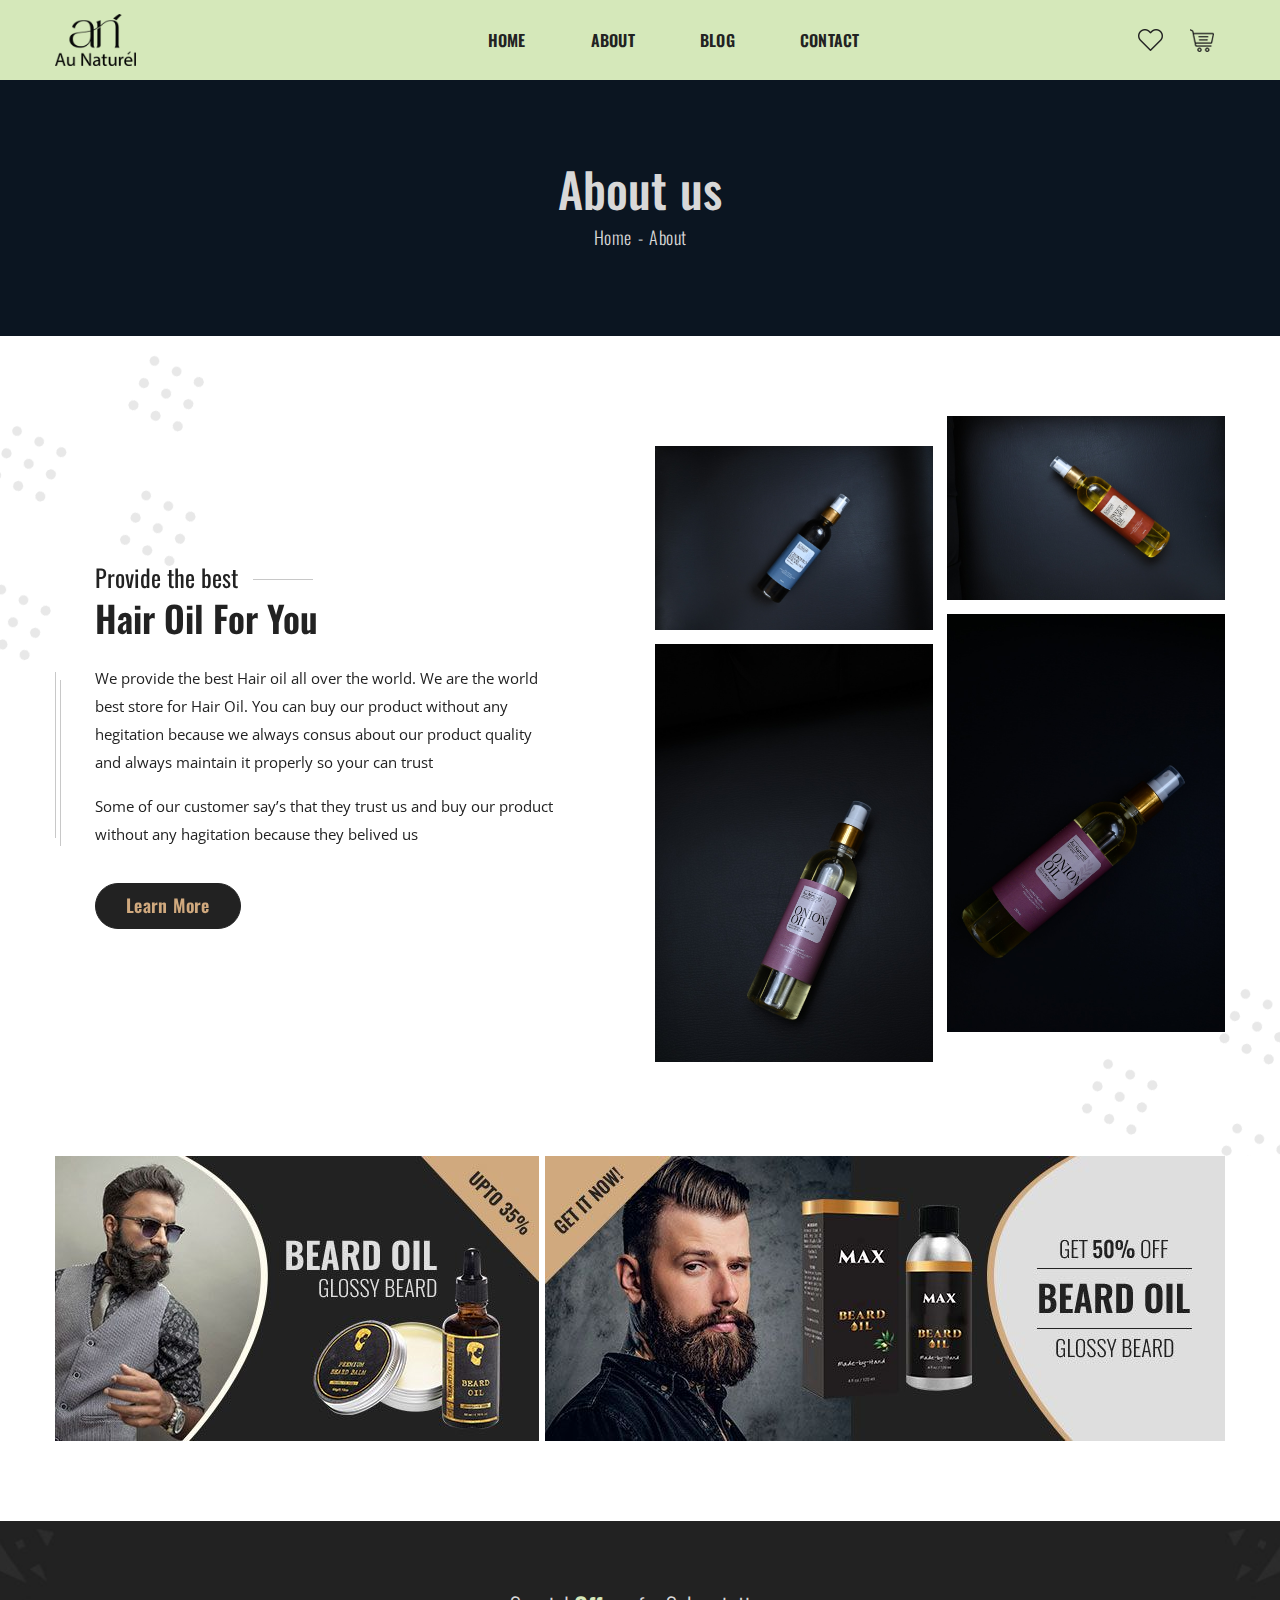
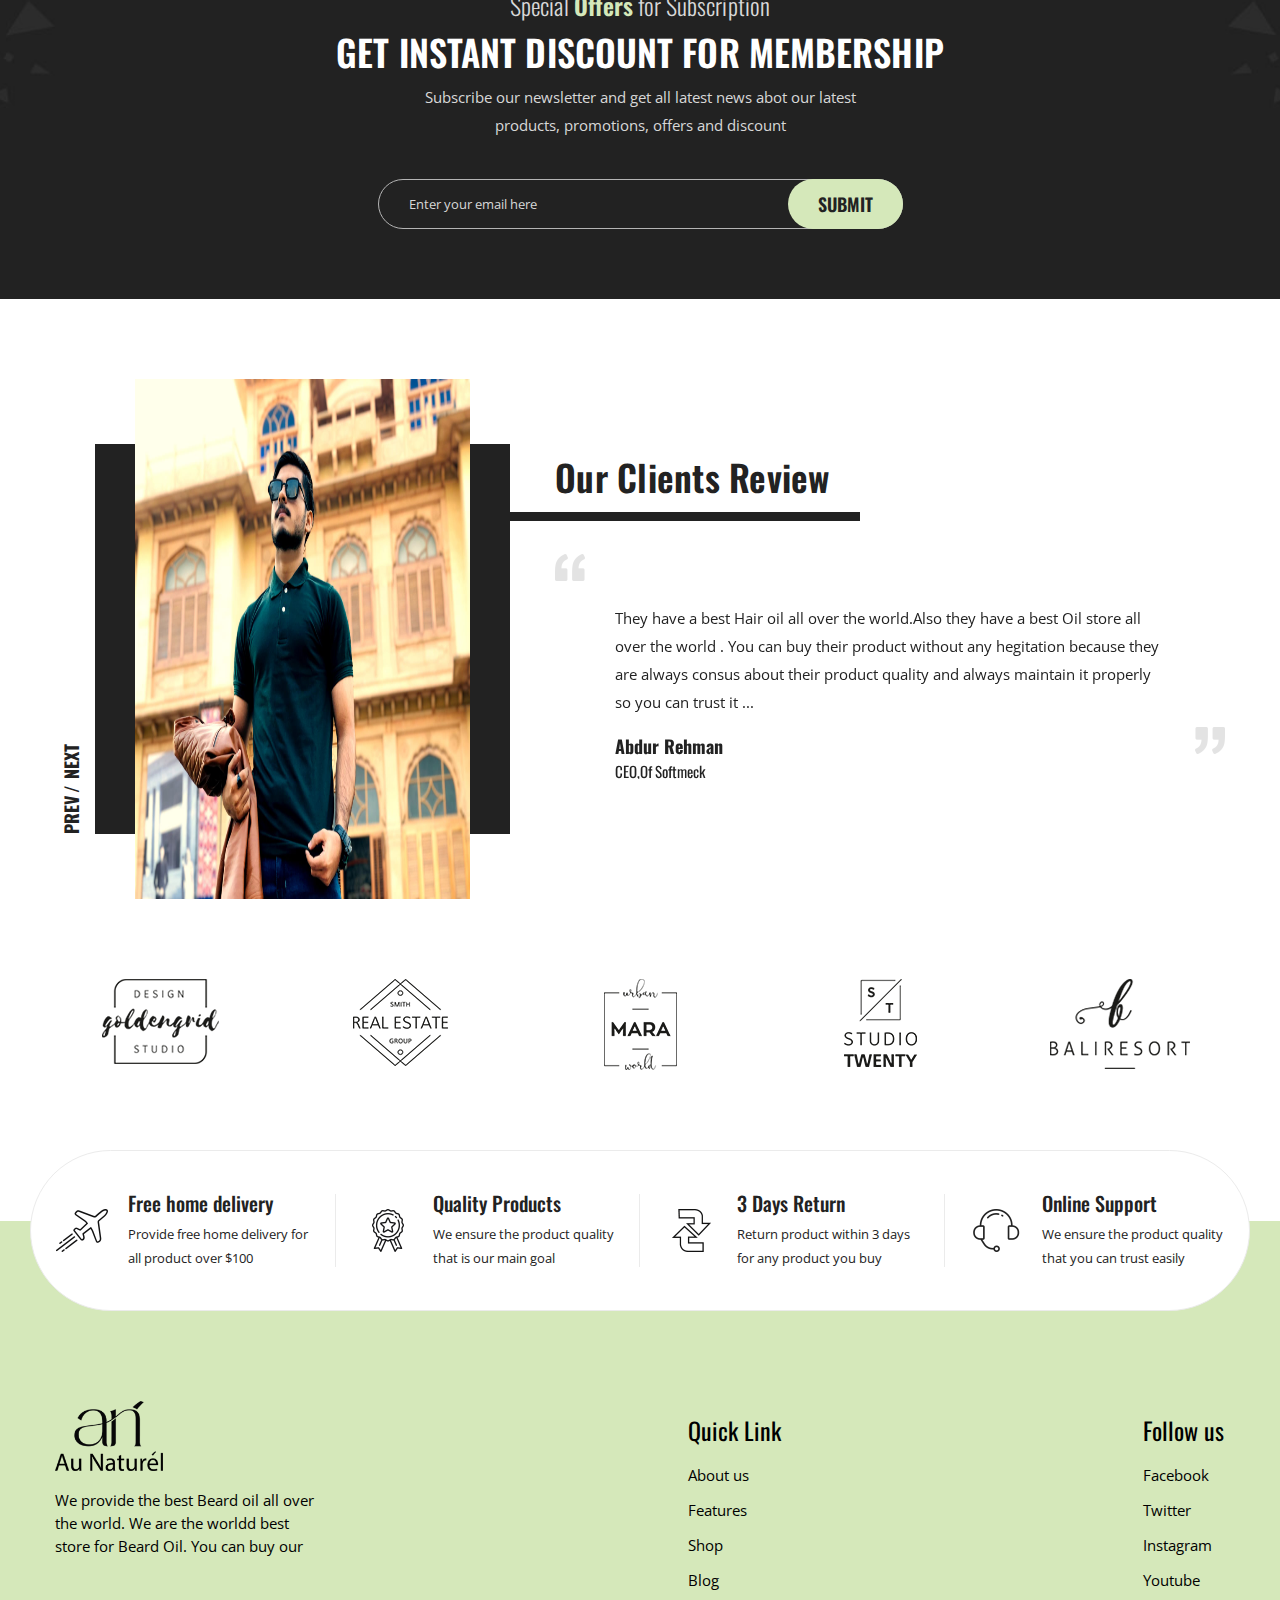
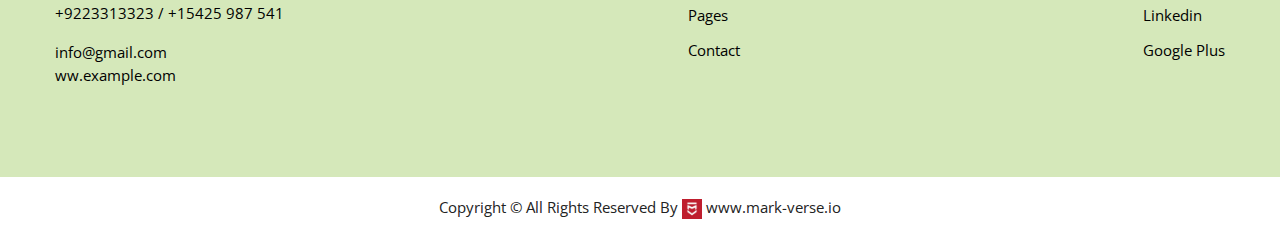
<file: about.html>
<!doctype html>
<html class="no-js" lang="en">


<!-- Mirrored from demo.hasthemes.com/bardy-preview/bardy/about.html by HTTrack Website Copier/3.x [XR&CO'2014], Fri, 27 Jan 2023 12:14:09 GMT -->

<head>
    <meta charset="utf-8">
    <meta http-equiv="x-ua-compatible" content="ie=edge">
    <title>Bardy - Beard Oil eCommerce Bootstrap 4 template</title>
    <meta name="robots" content="noindex, follow" />
    <meta name="description" content="">
    <meta name="viewport" content="width=device-width, initial-scale=1, shrink-to-fit=no">
    <!-- Favicon -->
    <link rel="shortcut icon" type="image/x-icon" href="assets/images/favicon.ico">

    <!-- CSS
	============================================ -->

    <!-- Bootstrap CSS -->
    <link rel="stylesheet" href="assets/css/bootstrap.min.css">

    <!-- Icon Font CSS -->
    <link rel="stylesheet" href="assets/css/font-awesome.min.css">

    <!-- Plugins CSS -->
    <link rel="stylesheet" href="assets/css/plugins.css">

    <!-- Helper CSS -->
    <link rel="stylesheet" href="assets/css/helper.css">

    <!-- Main Style CSS -->
    <link rel="stylesheet" href="assets/css/style.css">

    <!-- Modernizer JS -->
    <script src="assets/js/vendor/modernizr-2.8.3.min.js"></script>
</head>

<body>

    <div class="main-wrapper">

        <!-- Header Section Start -->
        <div class="header-section section bg-theme">
            <div class="container">
                <div class="row">

                    <!-- Header Logo -->
                    <div class="col">
                        <div class="header-logo">
                            <a href="index.html">
                                <img src="assets/images/logo.png" alt="" class="logocustom">
                            </a>
                        </div>
                    </div>

                    <!-- Main Menu -->
                    <div class="col d-none d-lg-block">
                        <nav class="main-menu">
                            <ul>
                                <li><a href="index.html">HOME</a>

                                </li>
                                <li><a href="about.html">ABOUT</a></li>

                                </li>
                                <li><a href="blog-grid.html">BLOG</a>

                                </li>


                                </li>
                                <li><a href="contact.html">CONTACT</a></li>
                            </ul>
                        </nav>
                    </div>

                    <!-- Header Action -->
                    <div class="col">
                        <div class="header-action">

                            <!-- Wishlist -->
                            <a href="wishlist.html" class="header-wishlist"><span class="icon">wishlist</span></a>

                            <!-- Cart Wrap Start-->
                            <div class="header-cart-wrap">
                                <!-- Cart Toggle -->
                                <button class="header-cart-toggle"><span class="icon">cart</span><span></span><span class="price"></span></button>

                                <!-- Header Mini Cart Start -->
                                <div class="header-mini-cart">
                                    <!-- Mini Cart Head -->
                                    <div class="mini-cart-head">
                                        <h3>Your cart</h3>
                                    </div>
                                    <!-- Mini Cart Body -->
                                    <div class="mini-cart-body">
                                        <div class="mini-cart-body-inner custom-scroll">
                                            <ul>
                                                <!-- Mini Cart Product -->
                                                <li class="mini-cart-product">
                                                    <div class="image">
                                                        <a href="#"><img src="assets/images/product/product-1.jpg" alt=""></a>
                                                        <button class="remove"><i class="fa fa-trash-o"></i></button>
                                                    </div>
                                                    <div class="content">
                                                        <a href="product-details-variable.html" class="title">Teritory Quentily</a>
                                                        <span>2 x $35.00</span>
                                                    </div>
                                                </li>
                                                <!-- Mini Cart Product -->
                                                <li class="mini-cart-product">
                                                    <div class="image">
                                                        <a href="#"><img src="assets/images/slider/pro9.jpg" alt=""></a>
                                                        <button class="remove"><i class="fa fa-trash-o"></i></button>
                                                    </div>
                                                    <div class="content">
                                                        <a href="#" class="title">Adurite Silocone</a>
                                                        <span>1 x $59.00</span>
                                                    </div>
                                                </li>
                                                <!-- Mini Cart Product -->
                                                <li class="mini-cart-product">
                                                    <div class="image">
                                                        <a href="#"><img src="assets/images/slider/pro3.jpg" alt=""></a>
                                                        <button class="remove"><i class="fa fa-trash-o"></i></button>
                                                    </div>
                                                    <div class="content">
                                                        <a href="product-details-variable.html" class="title">Baizidale Momone</a>
                                                        <span>1 x $78.00</span>
                                                    </div>
                                                </li>
                                                <!-- Mini Cart Product -->
                                                <li class="mini-cart-product">
                                                    <div class="image">
                                                        <a href="#"><img src="assets/images/slider/pro1.jpg" alt=""></a>
                                                        <button class="remove"><i class="fa fa-trash-o"></i></button>
                                                    </div>
                                                    <div class="content">
                                                        <a href="product-details-variable.html" class="title">Makorone Cicile</a>
                                                        <span>2 x $65.00</span>
                                                    </div>
                                                </li>
                                            </ul>
                                        </div>
                                    </div>
                                    <!-- Mini Cart Footer -->
                                    <div class="mini-cart-footer">
                                        <h4>Subtotal: $272.00</h4>
                                        <div class="buttons">
                                            <a href="cart.html">View cart</a>
                                            <a href="checkout.html">Checkout</a>
                                        </div>
                                    </div>
                                </div>
                                <!-- Header Mini Cart End -->

                            </div>
                            <!-- Cart Wrap End-->

                        </div>
                    </div>

                    <div class="col-12 d-block d-lg-none">
                        <div class="mobile-menu"></div>
                    </div>

                </div>
            </div>
        </div>
        <!-- Header Section End -->

        <!-- Page Banner Section Start -->
        <div class="page-banner-section section">
            <div class="container">
                <div class="row">
                    <div class="col">

                        <div class="page-banner text-center">
                            <h1>About us</h1>
                            <ul class="page-breadcrumb">
                                <li><a href="index.html">Home</a></li>
                                <li>About</li>
                            </ul>
                        </div>

                    </div>
                </div>
            </div>
        </div>
        <!-- Page Banner Section End -->

        <!-- About Section Start -->
        <div class="about-section section position-relative pt-90 pb-60 pt-lg-80 pb-lg-50 pt-md-70 pb-md-40 pt-sm-60 pb-sm-30 pt-xs-50 pb-xs-20 fix">

            <!-- About Section Shape -->
            <div class="about-shape one rellax" data-rellax-speed="-5" data-rellax-percentage="0.5"><img src="assets/images/shape/about-shape-1.png" alt=""></div>
            <div class="about-shape two rellax" data-rellax-speed="3" data-rellax-percentage="0.5"><img src="assets/images/shape/about-shape-2.png" alt=""></div>

            <div class="container">
                <div class="row align-items-center">

                    <!-- About Image Start -->
                    <div class="col-lg-6 col-12 order-1 order-lg-2 mb-30">
                        <div class="about-image masonry-grid row row-7">
                            <div class="col-6 col banner">
                                <a href="#" class="scale"><img src="assets/images/slider/pro7.jpg" alt=""></a>
                            </div>
                            <div class="col-6 col banner">
                                <a href="#" class="scale"><img src="assets/images/slider/pro10.jpg" alt=""></a>
                            </div>
                            <div class="col-6 col banner">
                                <a href="#" class="scale"><img src="assets/images/slider/pro4.jpg" alt=""></a>
                            </div>
                            <div class="col-6 col banner">
                                <a href="#" class="scale"><img src="assets/images/slider/pro3.jpg" alt=""></a>
                            </div>
                        </div>
                    </div>
                    <!-- About Image End -->

                    <!-- About Content Start -->
                    <div class="col-lg-6 col-12 mr-auto order-2 order-lg-1 mb-30">
                        <div class="about-content about-content-1">
                            <h3>Provide the best</h3>
                            <h1>Hair Oil For You</h1>
                            <div class="desc">
                                <p>We provide the best Hair oil all over the world. We are the world best store for Hair Oil. You can buy our product without any hegitation because we always consus about our product quality and always maintain it properly
                                    so your can trust</p>
                                <p>Some of our customer say’s that they trust us and buy our product without any hagitation because they belived us</p>
                            </div>
                            <a href="about.html" class="btn btn-lg btn-round">Learn More</a>
                        </div>
                    </div>
                    <!-- About Content End -->

                </div>
            </div>

        </div>
        <!-- About Section End -->

        <!-- Banner Section Start -->
        <div class="banner-section section pb-85 pb-lg-75 pb-md-65 pb-sm-55 pb-xs-45">
            <div class="container">

                <div class="row row-3">
                    <div class="col-sm-5 col-12 mb-5">
                        <div class="banner">
                            <a href="#"><img src="assets/images/banner/banner-4.jpg" alt=""></a>
                        </div>
                    </div>
                    <div class="col-sm-7 col-12 mb-5">
                        <div class="banner">
                            <a href="#"><img src="assets/images/banner/banner-5.jpg" alt=""></a>
                        </div>
                    </div>
                </div>

            </div>
        </div>
        <!-- Banner Section End -->

        <!-- Subscribe Section Start -->
        <div class="subscribe-section section position-relative pt-70 pb-70 pt-md-60 pb-md-60 pt-sm-50 pb-sm-50 pt-xs-50 pb-xs-50 fix">
            <div class="container">
                <div class="row align-items-center">

                    <div class="col-12">
                        <div class="subscribe-wrap">
                            <h3>Special <span>Offers</span> for Subscription</h3>
                            <h1>GET INSTANT DISCOUNT FOR MEMBERSHIP</h1>
                            <p>Subscribe our newsletter and get all latest news abot our latest <br> products, promotions, offers and discount</p>

                            <form id="mc-form" class="mc-form subscribe-form">
                                <input id="mc-email" type="email" autocomplete="off" placeholder="Enter your email here" />
                                <button id="mc-submit">submit</button>
                            </form>
                            <!-- mailchimp-alerts Start -->
                            <div class="mailchimp-alerts text-centre">
                                <div class="mailchimp-submitting"></div>
                                <!-- mailchimp-submitting end -->
                                <div class="mailchimp-success"></div>
                                <!-- mailchimp-success end -->
                                <div class="mailchimp-error"></div>
                                <!-- mailchimp-error end -->
                            </div>
                            <!-- mailchimp-alerts end -->
                        </div>
                    </div>

                </div>
            </div>
        </div>
        <!-- Subscribe Section End -->

        <!-- Testimonial Section Start -->
        <div class="testimonial-section section pt-90 pb-90 pt-lg-80 pb-lg-80 pt-md-70 pb-md-70 pt-sm-60 pb-sm-60 pt-xs-50 pb-xs-50">
            <div class="container">
                <div class="row">

                    <div class="col-12">
                        <div class="testimonial-section-title section-title">
                            <h1>Our Clients Review</h1>
                        </div>
                    </div>

                    <div class="col-lg-5 col-12 pl-40">

                        <div class="testimonial-image-slider">
                            <div class="testimonial-image"><img src="assets/images/about/myimg.jpg" alt="" height="520px"></div>
                            <div class="testimonial-image"><img src="assets/images/testimonial/testimonial-2.jpg" alt=""></div>
                        </div>

                    </div>

                    <div class="col-lg-7 col-12">

                        <div class="testimonial-content-slider">
                            <div class="testimonial-content">
                                <p>They have a best Hair oil all over the world.Also they have a best Oil store all over the world . You can buy their product without any hegitation because they are always consus about their product quality and always maintain
                                    it properly so you can trust it ...</p>
                                <h4>Abdur Rehman</h4>
                                <span>CEO,Of Softmeck</span>
                            </div>
                            <div class="testimonial-content">
                                <p>We provide the best Beard oil all over the worl. We are the world best store for Beard Oil. You can buy our product without any hegitation because we always consus about our product quality and always maintain it properly
                                    so your can trust and this is our main goal we belive that...</p>
                                <h4>Justin Ramos</h4>
                                <span>COO, ASEKHA</span>
                            </div>
                        </div>

                    </div>

                </div>
            </div>
        </div>
        <!-- Testimonial Section End -->

        <!-- Brand Section Start -->
        <div class="brand-section section pb-90 pb-lg-80 pb-md-70 pb-sm-60 pb-xs-50">
            <div class="container">
                <div class="row">

                    <div class="brand-slider section">
                        <div class="brand-item col"><img src="assets/images/brands/brand-1.png" alt=""></div>
                        <div class="brand-item col"><img src="assets/images/brands/brand-2.png" alt=""></div>
                        <div class="brand-item col"><img src="assets/images/brands/brand-3.png" alt=""></div>
                        <div class="brand-item col"><img src="assets/images/brands/brand-4.png" alt=""></div>
                        <div class="brand-item col"><img src="assets/images/brands/brand-5.png" alt=""></div>
                    </div>

                </div>
            </div>
        </div>
        <!-- Brand Section End -->

        <!-- Service Section Start -->
        <div class="service-section section pl-15 pr-15 pl-lg-30 pr-lg-30 pl-md-30 pr-md-30">
            <div class="service-container">
                <div class="row ml-0 mr-0">

                    <div class="service col-xl-3 col-md-6 col-12">
                        <div class="icon"></div>
                        <div class="content">
                            <h3>Free home delivery</h3>
                            <p>Provide free home delivery for all product over $100</p>
                        </div>
                    </div>

                    <div class="service col-xl-3 col-md-6 col-12">
                        <div class="icon"></div>
                        <div class="content">
                            <h3>Quality Products</h3>
                            <p>We ensure the product quality that is our main goal</p>
                        </div>
                    </div>

                    <div class="service col-xl-3 col-md-6 col-12">
                        <div class="icon"></div>
                        <div class="content">
                            <h3>3 Days Return</h3>
                            <p>Return product within 3 days for any product you buy</p>
                        </div>
                    </div>

                    <div class="service col-xl-3 col-md-6 col-12">
                        <div class="icon"></div>
                        <div class="content">
                            <h3>Online Support</h3>
                            <p>We ensure the product quality that you can trust easily</p>
                        </div>
                    </div>

                </div>
            </div>
        </div>
        <!-- Service Section End -->

        <!-- Footer Top Section Start -->
        <div class="footer-top-section section bg-dark">
            <div class="container">
                <div class="footer-widget-wrap row">

                    <div class="col mb-40">
                        <div class="footer-widget">
                            <img src="assets/images/logo.png " height="70px" alt=" ">
                            <p>We provide the best Beard oil all over the world. We are the worldd best store for Beard Oil. You can buy our</p>
                            <!-- <p>228, East Zone, Momeno Tower <br>South City, England</p> -->
                            <span style="color: #0000;">Phone No:</span>
                            <p><a href="# ">+9223313323</a> / <a href="# ">+15425 987 541</a></p>
                            <p><a href="# ">info@gmail.com</a> <br> <a href="# ">ww.example.com</a></p>
                        </div>
                    </div>

                    <div class="col mb-40">
                        <div class="footer-widget">
                            <h3 class="title">Quick Link</h3>
                            <ul>
                                <li><a href="#">About us</a></li>
                                <li><a href="#">Features</a></li>
                                <li><a href="#">Shop</a></li>
                                <li><a href="#">Blog</a></li>
                                <li><a href="#">Pages</a></li>
                                <li><a href="#">Contact</a></li>
                            </ul>
                        </div>
                    </div>

                    <!-- <div class="col mb-40">
                        <div class="footer-widget">
                            <h3 class="title">Information</h3>
                            <ul>
                                <li><a href="#">My Account</a></li>
                                <li><a href="#">Terms & Conditions</a></li>
                                <li><a href="#">Order Tracking</a></li>
                                <li><a href="#">Payment System</a></li>
                                <li><a href="#">Return Policy</a></li>
                                <li><a href="#">Promotional Offers</a></li>
                            </ul>
                        </div>
                    </div> -->

                    <div class="col mb-40 ">
                        <div class="footer-widget ">
                            <h3 class="title ">Follow us</h3>
                            <ul>
                                <li><a href="facebook.com">Facebook</a></li>
                                <li><a href="https://twitter.com/login?lang=en">Twitter</a></li>
                                <li><a href="https://www.instagram.com/au.naturel.organic.oil/?igshid=Yzg5MTU1MDY%3D">Instagram</a></li>
                                <li><a href="youtube.com">Youtube</a></li>
                                <li><a href="#">Linkedin</a></li>
                                <li><a href="#">Google Plus</a></li>


                            </ul>
                        </div>
                    </div>

                </div>
            </div>
        </div>
        <!-- Footer Top Section End -->

        <!-- Footer Bottom Section Start -->
        <div class="footer-bottom-section section">
            <div class="container">
                <div class="row align-items-center">

                    <div class="copyright col-lg-6 col-xl-12 ">
                        <p style="text-align: center !important;">Copyright &copy; All Rights Reserved By <img src="./assets/images/slider/log.jpg" class="border-radius:140px !important;" height="20px" alt=""> www.mark-verse.io</p>
                    </div>


                </div>
            </div>
        </div>
        <!-- Footer Bottom Section End -->

    </div>

    <!-- JS
============================================ -->

    <!-- jQuery JS -->
    <script src="assets/js/vendor/jquery-1.12.4.min.js"></script>
    <!-- Popper JS -->
    <script src="assets/js/popper.min.js"></script>
    <!-- Bootstrap JS -->
    <script src="assets/js/bootstrap.min.js"></script>
    <!-- Plugins JS -->
    <script src="assets/js/plugins.js"></script>
    <!-- Main JS -->
    <script src="assets/js/main.js"></script>

</body>


<!-- Mirrored from demo.hasthemes.com/bardy-preview/bardy/about.html by HTTrack Website Copier/3.x [XR&CO'2014], Fri, 27 Jan 2023 12:14:10 GMT -->

</html>
</file>
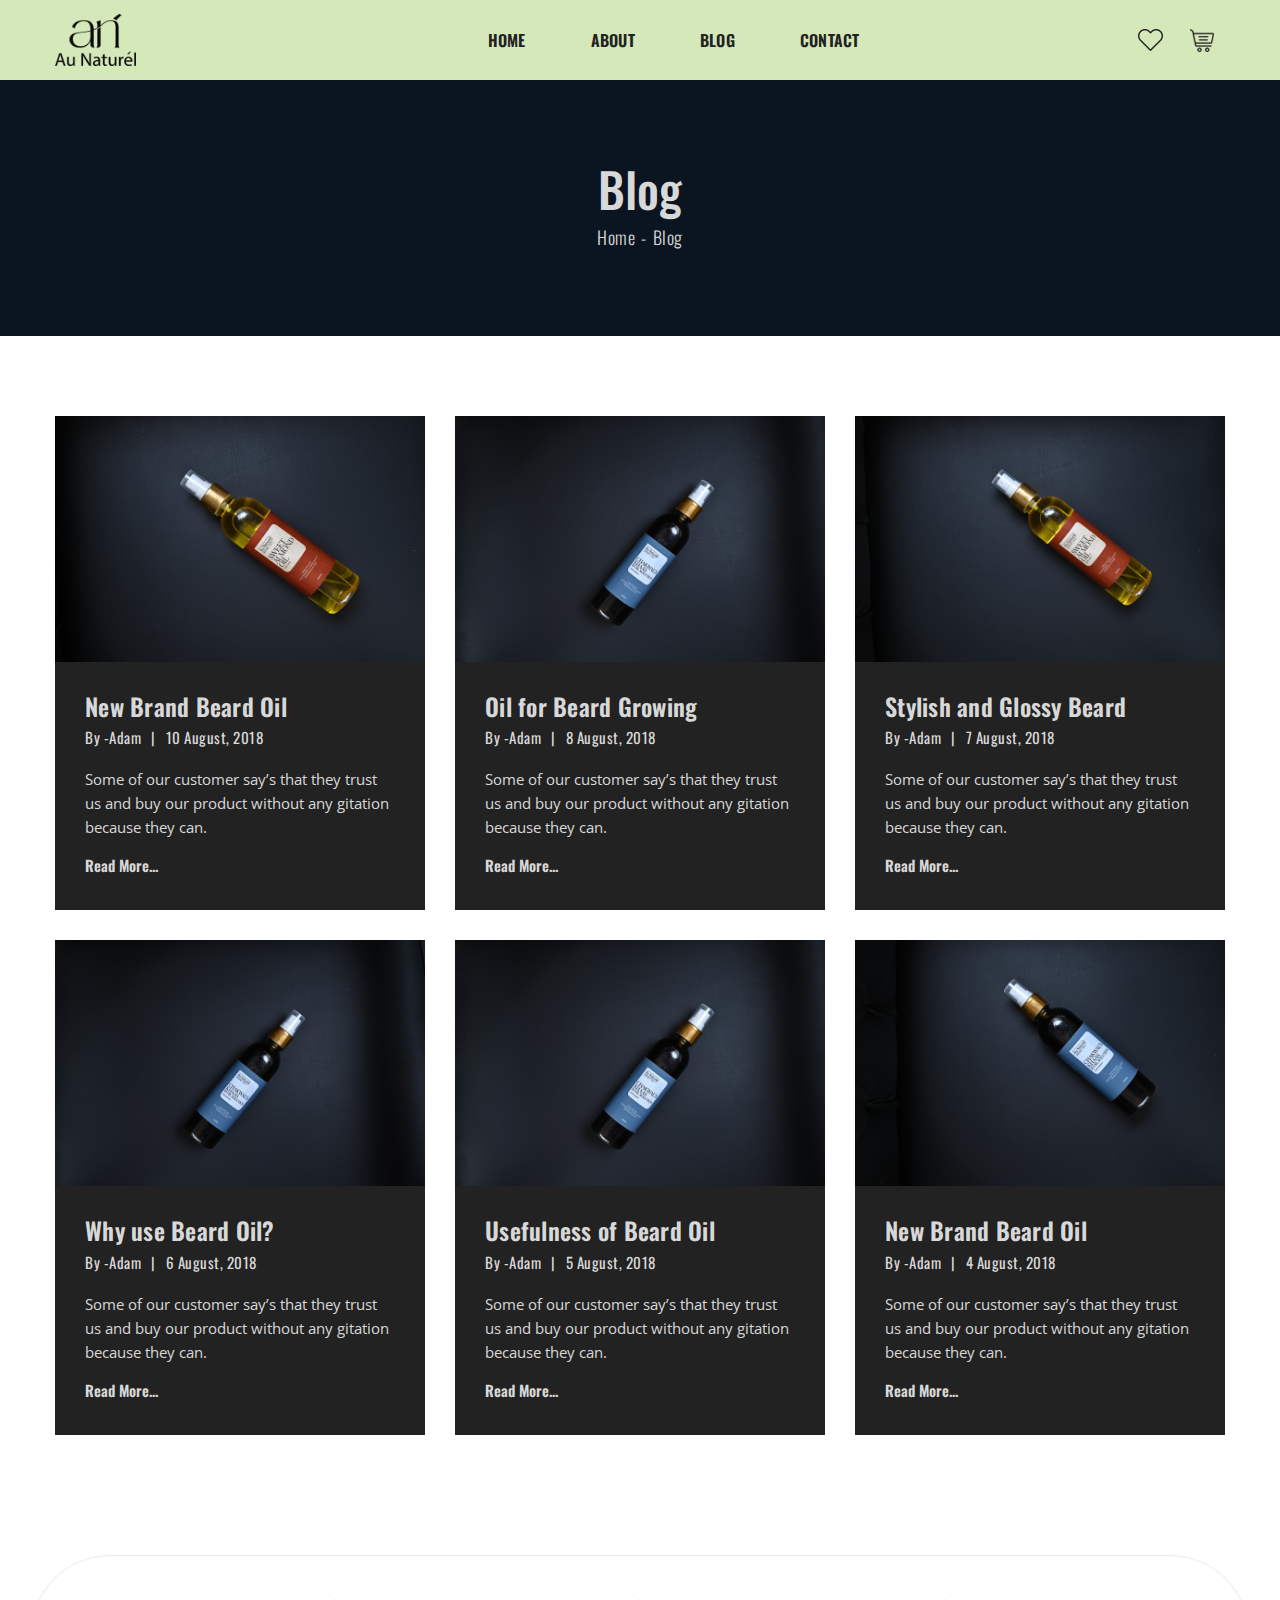
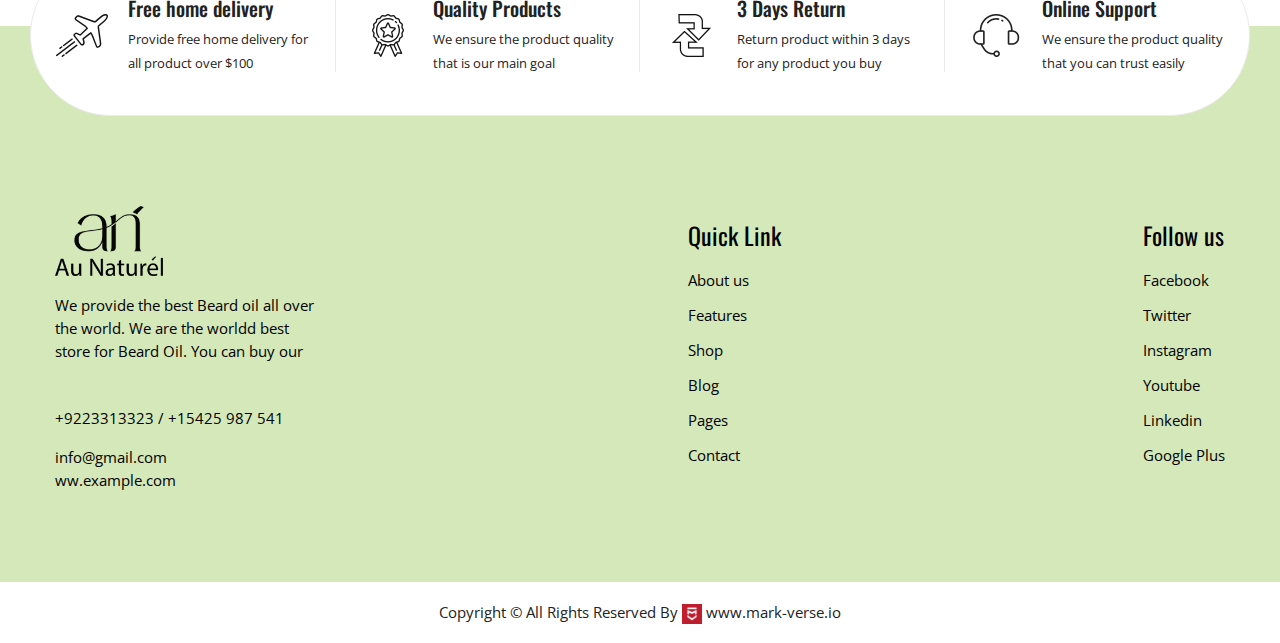
<file: blog-grid.html>
<!doctype html>
<html class="no-js" lang="en">


<!-- Mirrored from demo.hasthemes.com/bardy-preview/bardy/blog-grid.html by HTTrack Website Copier/3.x [XR&CO'2014], Fri, 27 Jan 2023 12:14:11 GMT -->

<head>
    <meta charset="utf-8">
    <meta http-equiv="x-ua-compatible" content="ie=edge">
    <title>Bardy - Beard Oil eCommerce Bootstrap 4 template</title>
    <meta name="robots" content="noindex, follow" />
    <meta name="description" content="">
    <meta name="viewport" content="width=device-width, initial-scale=1, shrink-to-fit=no">
    <!-- Favicon -->
    <link rel="shortcut icon" type="image/x-icon" href="assets/images/favicon.ico">

    <!-- CSS
	============================================ -->

    <!-- Bootstrap CSS -->
    <link rel="stylesheet" href="assets/css/bootstrap.min.css">

    <!-- Icon Font CSS -->
    <link rel="stylesheet" href="assets/css/font-awesome.min.css">

    <!-- Plugins CSS -->
    <link rel="stylesheet" href="assets/css/plugins.css">

    <!-- Helper CSS -->
    <link rel="stylesheet" href="assets/css/helper.css">

    <!-- Main Style CSS -->
    <link rel="stylesheet" href="assets/css/style.css">

    <!-- Modernizer JS -->
    <script src="assets/js/vendor/modernizr-2.8.3.min.js"></script>
</head>

<body>

    <div class="main-wrapper">

        <!-- Header Section Start -->
        <div class="header-section section bg-theme">
            <div class="container">
                <div class="row">

                    <!-- Header Logo -->
                    <div class="col">
                        <div class="header-logo">
                            <a href="index.html">
                                <img src="assets/images/logo.png" alt="" class="logocustom">
                            </a>
                        </div>
                    </div>

                    <!-- Main Menu -->
                    <div class="col d-none d-lg-block">
                        <nav class="main-menu">
                            <ul>
                                <li><a href="index.html">HOME</a>

                                </li>
                                <li><a href="about.html">ABOUT</a></li>

                                </li>
                                <li><a href="blog-grid.html">BLOG</a>

                                </li>


                                </li>
                                <li><a href="contact.html">CONTACT</a></li>
                            </ul>
                        </nav>
                    </div>

                    <!-- Header Action -->
                    <div class="col">
                        <div class="header-action">

                            <!-- Wishlist -->
                            <a href="wishlist.html" class="header-wishlist"><span class="icon">wishlist</span></a>

                            <!-- Cart Wrap Start-->
                            <div class="header-cart-wrap">
                                <!-- Cart Toggle -->
                                <button class="header-cart-toggle"><span class="icon"></span><span></span><span></span></button>

                                <!-- Header Mini Cart Start -->
                                <div class="header-mini-cart">
                                    <!-- Mini Cart Head -->
                                    <div class="mini-cart-head">
                                        <h3>Your cart</h3>
                                    </div>
                                    <!-- Mini Cart Body -->
                                    <div class="mini-cart-body">
                                        <div class="mini-cart-body-inner custom-scroll">
                                            <ul>
                                                <!-- Mini Cart Product -->
                                                <li class="mini-cart-product">
                                                    <div class="image">
                                                        <a href="#"><img src="assets/images/product/product-1.jpg" alt=""></a>
                                                        <button class="remove"><i class="fa fa-trash-o"></i></button>
                                                    </div>
                                                    <div class="content">
                                                        <a href="product-details-variable.html" class="title">Teritory Quentily</a>
                                                        <span>2 x $35.00</span>
                                                    </div>
                                                </li>
                                                <!-- Mini Cart Product -->
                                                <li class="mini-cart-product">
                                                    <div class="image">
                                                        <a href="#"><img src="assets/images/product/product-2.jpg" alt=""></a>
                                                        <button class="remove"><i class="fa fa-trash-o"></i></button>
                                                    </div>
                                                    <div class="content">
                                                        <a href="product-details-variable.html" class="title">Adurite Silocone</a>
                                                        <span>1 x $59.00</span>
                                                    </div>
                                                </li>
                                                <!-- Mini Cart Product -->
                                                <li class="mini-cart-product">
                                                    <div class="image">
                                                        <a href="#"><img src="assets/images/product/product-3.jpg" alt=""></a>
                                                        <button class="remove"><i class="fa fa-trash-o"></i></button>
                                                    </div>
                                                    <div class="content">
                                                        <a href="product-details-variable.html" class="title">Baizidale Momone</a>
                                                        <span>1 x $78.00</span>
                                                    </div>
                                                </li>
                                                <!-- Mini Cart Product -->
                                                <li class="mini-cart-product">
                                                    <div class="image">
                                                        <a href="#"><img src="assets/images/product/product-4.jpg" alt=""></a>
                                                        <button class="remove"><i class="fa fa-trash-o"></i></button>
                                                    </div>
                                                    <div class="content">
                                                        <a href="product-details-variable.html" class="title">Makorone Cicile</a>
                                                        <span>2 x $65.00</span>
                                                    </div>
                                                </li>
                                            </ul>
                                        </div>
                                    </div>
                                    <!-- Mini Cart Footer -->
                                    <div class="mini-cart-footer">
                                        <h4>Subtotal: $272.00</h4>
                                        <div class="buttons">
                                            <a href="cart.html">View cart</a>

                                        </div>
                                    </div>
                                </div>
                                <!-- Header Mini Cart End -->

                            </div>
                            <!-- Cart Wrap End-->

                        </div>
                    </div>

                    <div class="col-12 d-block d-lg-none">
                        <div class="mobile-menu"></div>
                    </div>

                </div>
            </div>
        </div>
        <!-- Header Section End -->

        <!-- Page Banner Section Start -->
        <div class="page-banner-section section">
            <div class="container">
                <div class="row">
                    <div class="col">

                        <div class="page-banner text-center">
                            <h1>Blog</h1>
                            <ul class="page-breadcrumb">
                                <li><a href="index.html">Home</a></li>
                                <li>Blog</li>
                            </ul>
                        </div>

                    </div>
                </div>
            </div>
        </div>
        <!-- assets/images/slider/pro9.jpg -->
        <!-- Page Banner Section End -->


        <!-- Blog Section Start -->
        <div class="blog-section section pt-90 pb-90 pt-lg-80 pb-lg-80 pt-md-70 pb-md-70 pt-sm-60 pb-sm-60 pt-xs-50 pb-xs-50">
            <div class="container">

                <div class="row">

                    <div class="col-lg-4 col-md-6 col-12 mb-30">
                        <div class="blog-item grid">
                            <img id="myImg" src="assets/images/slider/pro9.jpg" alt="Lemon oil">

                            <!-- The Modal -->
                            <div id="myModal" class="modal">
                                <span class="close">&times;</span>
                                <img class="modal-content" id="img01">
                                <div id="caption"></div>
                            </div>

                            <div class="content">
                                <h3 class="title"><a href="blog-details.html">New Brand Beard Oil</a></h3>
                                <ul class="blog-meta">
                                    <li>By - <a href="#">Adam</a></li>
                                    <li>10 August, 2018</li>
                                </ul>
                                <p>Some of our customer say’s that they trust us and buy our product without any gitation because they can.</p>
                                <a href="blog-details.html" class="read-more">read more...</a>
                            </div>
                        </div>
                    </div>

                    <div class="col-lg-4 col-md-6 col-12 mb-30">
                        <div class="blog-item grid">
                            <img id="myyImg" src="assets/images/slider/pro7.jpg" alt="">
                            <div id="myyModal" class="modal">
                                <span class="close">&times;</span>
                                <img class="modal-content" id="img001">
                                <div id="captioon"></div>
                            </div>

                            <div class="content">
                                <h3 class="title"><a href="#">Oil for Beard Growing</a></h3>
                                <ul class="blog-meta">
                                    <li>By - <a href="#">Adam</a></li>
                                    <li>8 August, 2018</li>
                                </ul>
                                <p>Some of our customer say’s that they trust us and buy our product without any gitation because they can.</p>
                                <a href="blog-details.html" class="read-more">read more...</a>
                            </div>
                        </div>
                    </div>

                    <div class="col-lg-4 col-md-6 col-12 mb-30">
                        <div class="blog-item grid">
                            <img id="myyyImg" src="assets/images/slider/pro10.jpg" alt="">
                            <div id="myyyModal" class="modal">
                                <span class="close">&times;</span>
                                <img class="modal-content" id="img0001">
                                <div id="captiooon"></div>
                            </div>
                            <div class="content">
                                <h3 class="title"><a href="#">Stylish and Glossy Beard</a></h3>
                                <ul class="blog-meta">
                                    <li>By - <a href="#">Adam</a></li>
                                    <li>7 August, 2018</li>
                                </ul>
                                <p>Some of our customer say’s that they trust us and buy our product without any gitation because they can.</p>
                                <a href="blog-details.html" class="read-more">read more...</a>
                            </div>
                        </div>
                    </div>

                    <div class="col-lg-4 col-md-6 col-12 mb-30">
                        <div class="blog-item grid">
                            <img id="myyyyImg" src="assets/images/slider/pro6.jpg" alt="">
                            <div id="myyyyModal" class="modal">
                                <span class="close">&times;</span>
                                <img class="modal-content" id="img00001">
                                <div id="captioooon"></div>
                            </div>
                            <div class="content">
                                <h3 class="title"><a href="#">Why use Beard Oil?</a></h3>
                                <ul class="blog-meta">
                                    <li>By - <a href="#">Adam</a></li>
                                    <li>6 August, 2018</li>
                                </ul>
                                <p>Some of our customer say’s that they trust us and buy our product without any gitation because they can.</p>
                                <a href="blog-details.html" class="read-more">read more...</a>
                            </div>
                        </div>
                    </div>

                    <div class="col-lg-4 col-md-6 col-12 mb-30">
                        <div class="blog-item grid">
                            <img id="myyyyyImg" src="assets/images/slider/pro7.jpg" alt="">
                            <div id="myyyyyModal" class="modal">
                                <span class="close">&times;</span>
                                <img class="modal-content" id="img000001">
                                <div id="captiooooon"></div>
                            </div>
                            <div class="content">
                                <h3 class="title"><a href="#">Usefulness of Beard Oil</a></h3>
                                <ul class="blog-meta">
                                    <li>By - <a href="#">Adam</a></li>
                                    <li>5 August, 2018</li>
                                </ul>
                                <p>Some of our customer say’s that they trust us and buy our product without any gitation because they can.</p>
                                <a href="blog-details.html" class="read-more">read more...</a>
                            </div>
                        </div>
                    </div>

                    <div class="col-lg-4 col-md-6 col-12 mb-30">
                        <div class="blog-item grid">
                            <img id="myyyyyyImg" src="assets/images/slider/pro8.jpg" alt="">
                            <div id="myyyyyyModal" class="modal">
                                <span class="close">&times;</span>
                                <img class="modal-content" id="img0000001">
                                <div id="captioooooon"></div>
                            </div>
                            <div class="content">
                                <h3 class="title"><a href="#">New Brand Beard Oil</a></h3>
                                <ul class="blog-meta">
                                    <li>By - <a href="#">Adam</a></li>
                                    <li>4 August, 2018</li>
                                </ul>
                                <p>Some of our customer say’s that they trust us and buy our product without any gitation because they can.</p>
                                <a href="blog-details.html" class="read-more">read more...</a>
                            </div>
                        </div>
                    </div>
                </div>

                <div class="row mt-10">
                    <!-- <div class="col">

                        <ul class="page-pagination">
                            <li><a href="#"><i class="fa fa-angle-left"></i>Back</a></li>
                            <li class="active"><a href="#">1</a></li>
                            <li><a href="#">2</a></li>
                            <li><a href="#">3</a></li>
                            <li>-----</li>
                            <li><a href="#">18</a></li>
                            <li><a href="#">19</a></li>
                            <li><a href="#">20</a></li>
                            <li><a href="#"><i class="fa fa-angle-right"></i>Next</a></li>
                        </ul>

                    </div> -->
                </div>

            </div>
        </div>
        <!-- Blog Section End -->

        <!-- Service Section Start -->
        <div class="service-section section pl-15 pr-15 pl-lg-30 pr-lg-30 pl-md-30 pr-md-30">
            <div class="service-container">
                <div class="row ml-0 mr-0">

                    <div class="service col-xl-3 col-md-6 col-12">
                        <div class="icon"></div>
                        <div class="content">
                            <h3>Free home delivery</h3>
                            <p>Provide free home delivery for all product over $100</p>
                        </div>
                    </div>

                    <div class="service col-xl-3 col-md-6 col-12">
                        <div class="icon"></div>
                        <div class="content">
                            <h3>Quality Products</h3>
                            <p>We ensure the product quality that is our main goal</p>
                        </div>
                    </div>

                    <div class="service col-xl-3 col-md-6 col-12">
                        <div class="icon"></div>
                        <div class="content">
                            <h3>3 Days Return</h3>
                            <p>Return product within 3 days for any product you buy</p>
                        </div>
                    </div>

                    <div class="service col-xl-3 col-md-6 col-12">
                        <div class="icon"></div>
                        <div class="content">
                            <h3>Online Support</h3>
                            <p>We ensure the product quality that you can trust easily</p>
                        </div>
                    </div>

                </div>
            </div>
        </div>
        <!-- Service Section End -->

        <!-- Footer Top Section Start -->
        <div class="footer-top-section section bg-dark">
            <div class="container">
                <div class="footer-widget-wrap row">

                    <div class="col mb-40">
                        <div class="footer-widget">
                            <img src="assets/images/logo.png " height="70px" alt=" ">
                            <p>We provide the best Beard oil all over the world. We are the worldd best store for Beard Oil. You can buy our</p>
                            <!-- <p>228, East Zone, Momeno Tower <br>South City, England</p> -->
                            <span style="color: #0000;">Phone No:</span>
                            <p><a href="# ">+9223313323</a> / <a href="# ">+15425 987 541</a></p>
                            <p><a href="# ">info@gmail.com</a> <br> <a href="# ">ww.example.com</a></p>
                        </div>
                    </div>

                    <div class="col mb-40">
                        <div class="footer-widget">
                            <h3 class="title">Quick Link</h3>
                            <ul>
                                <li><a href="#">About us</a></li>
                                <li><a href="#">Features</a></li>
                                <li><a href="#">Shop</a></li>
                                <li><a href="#">Blog</a></li>
                                <li><a href="#">Pages</a></li>
                                <li><a href="#">Contact</a></li>
                            </ul>
                        </div>
                    </div>

                    <!-- <div class="col mb-40">
                        <div class="footer-widget">
                            <h3 class="title">Information</h3>
                            <ul>
                                <li><a href="#">My Account</a></li>
                                <li><a href="#">Terms & Conditions</a></li>
                                <li><a href="#">Order Tracking</a></li>
                                <li><a href="#">Payment System</a></li>
                                <li><a href="#">Return Policy</a></li>
                                <li><a href="#">Promotional Offers</a></li>
                            </ul>
                        </div>
                    </div> -->

                    <div class="col mb-40">
                        <div class="footer-widget">
                            <h3 class="title">Follow us</h3>
                            <ul>
                                <li><a href="facebook.com">Facebook</a></li>
                                <li><a href="https://twitter.com/login?lang=en">Twitter</a></li>
                                <li><a href="https://www.instagram.com/au.naturel.organic.oil/?igshid=Yzg5MTU1MDY%3D">Instagram</a></li>
                                <li><a href="youtube.com">Youtube</a></li>
                                <li><a href="#">Linkedin</a></li>
                                <li><a href="#">Google Plus</a></li>
                            </ul>
                        </div>
                    </div>

                </div>
            </div>
        </div>
        <!-- Footer Top Section End -->

        <!-- Footer Bottom Section Start -->
        <div class="footer-bottom-section section">
            <div class="container">
                <div class="row align-items-center">

                    <div class="copyright col-lg-6 col-xl-12 ">
                        <p style="text-align: center !important;">Copyright &copy; All Rights Reserved By <img src="./assets/images/slider/log.jpg" class="border-radius:140px !important;" height="20px" alt=""> www.mark-verse.io</p>
                    </div>



                </div>
            </div>
        </div>
        <!-- Footer Bottom Section End -->

    </div>

    <!-- JS
============================================ -->

    <!-- jQuery JS -->
    <script src="assets/js/vendor/jquery-1.12.4.min.js"></script>
    <!-- Popper JS -->
    <script src="assets/js/popper.min.js"></script>
    <!-- Bootstrap JS -->
    <script src="assets/js/bootstrap.min.js"></script>
    <!-- Plugins JS -->
    <script src="assets/js/plugins.js"></script>
    <!-- Main JS -->
    <script src="assets/js/main.js"></script>
    <!-- popup -->
    <script src="assets/js/popupimage.js"></script>

</body>


<!-- Mirrored from demo.hasthemes.com/bardy-preview/bardy/blog-grid.html by HTTrack Website Copier/3.x [XR&CO'2014], Fri, 27 Jan 2023 12:14:17 GMT -->

</html>
</file>
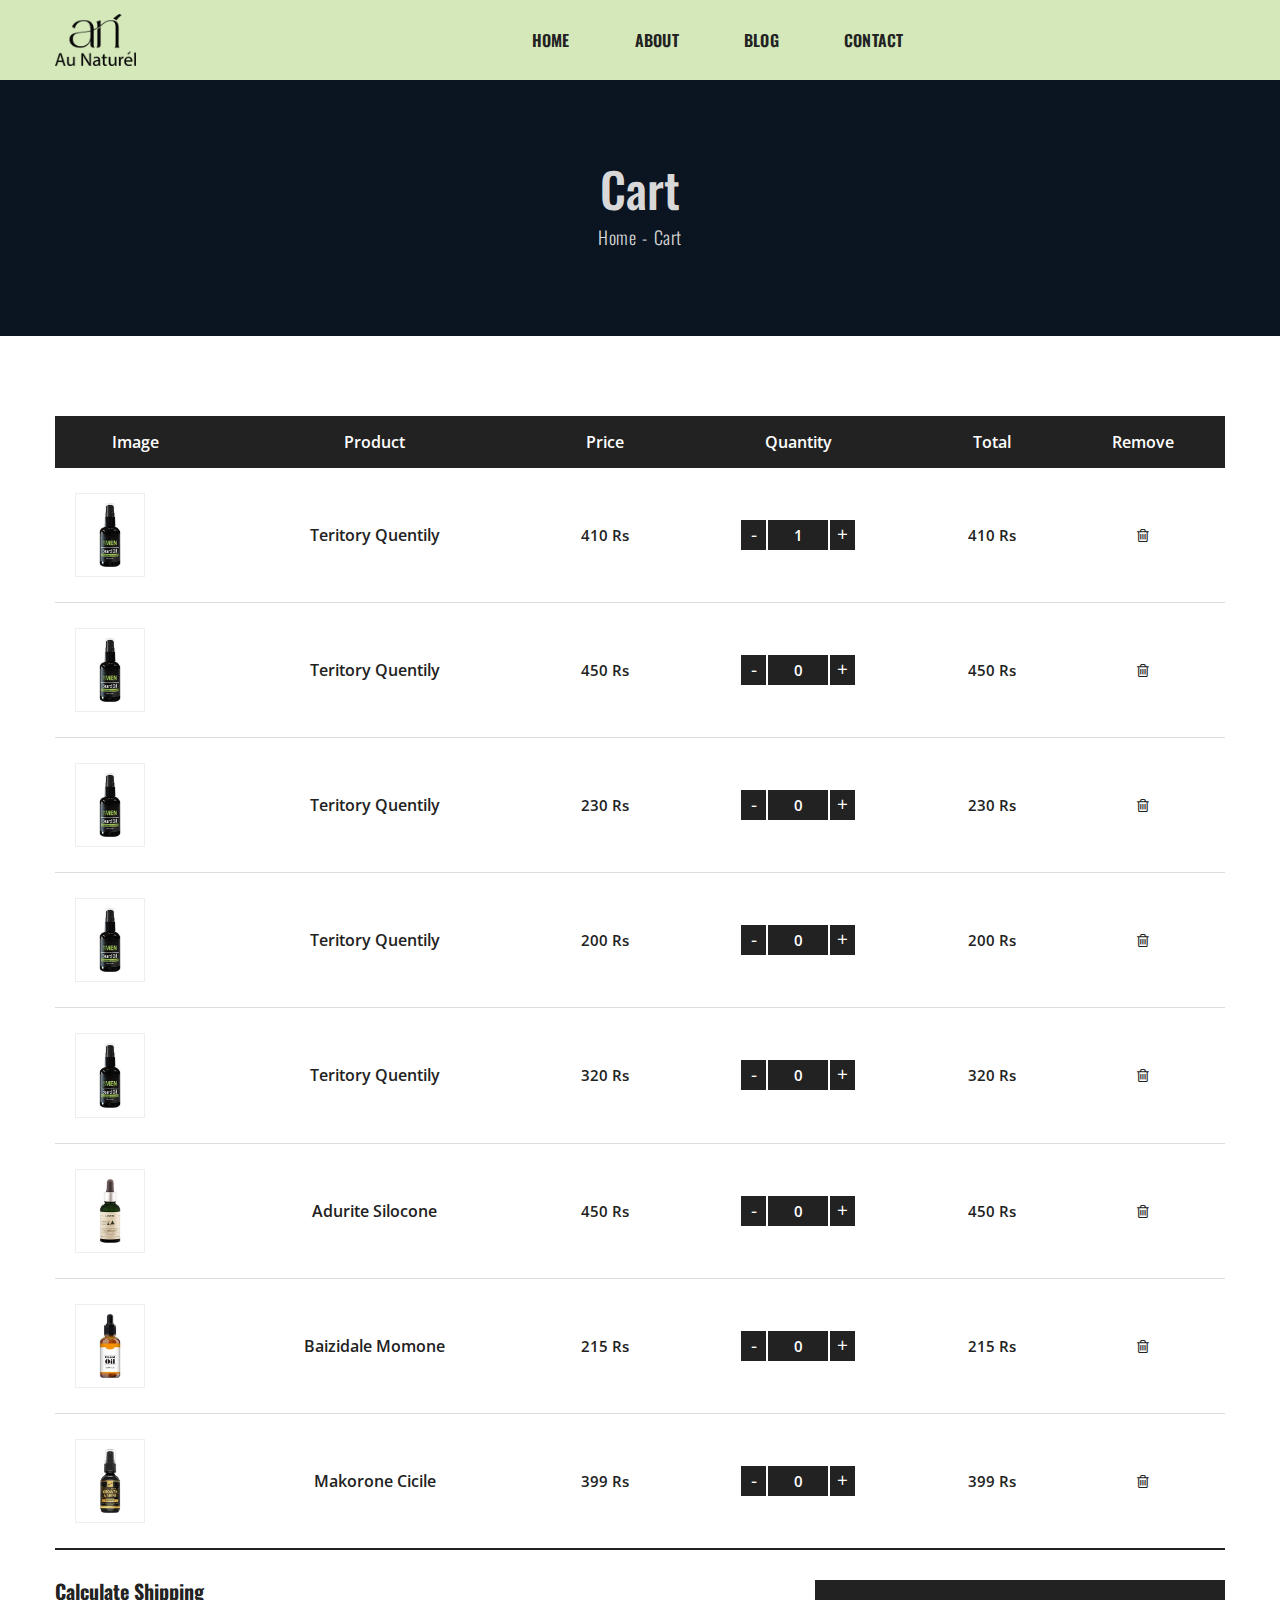
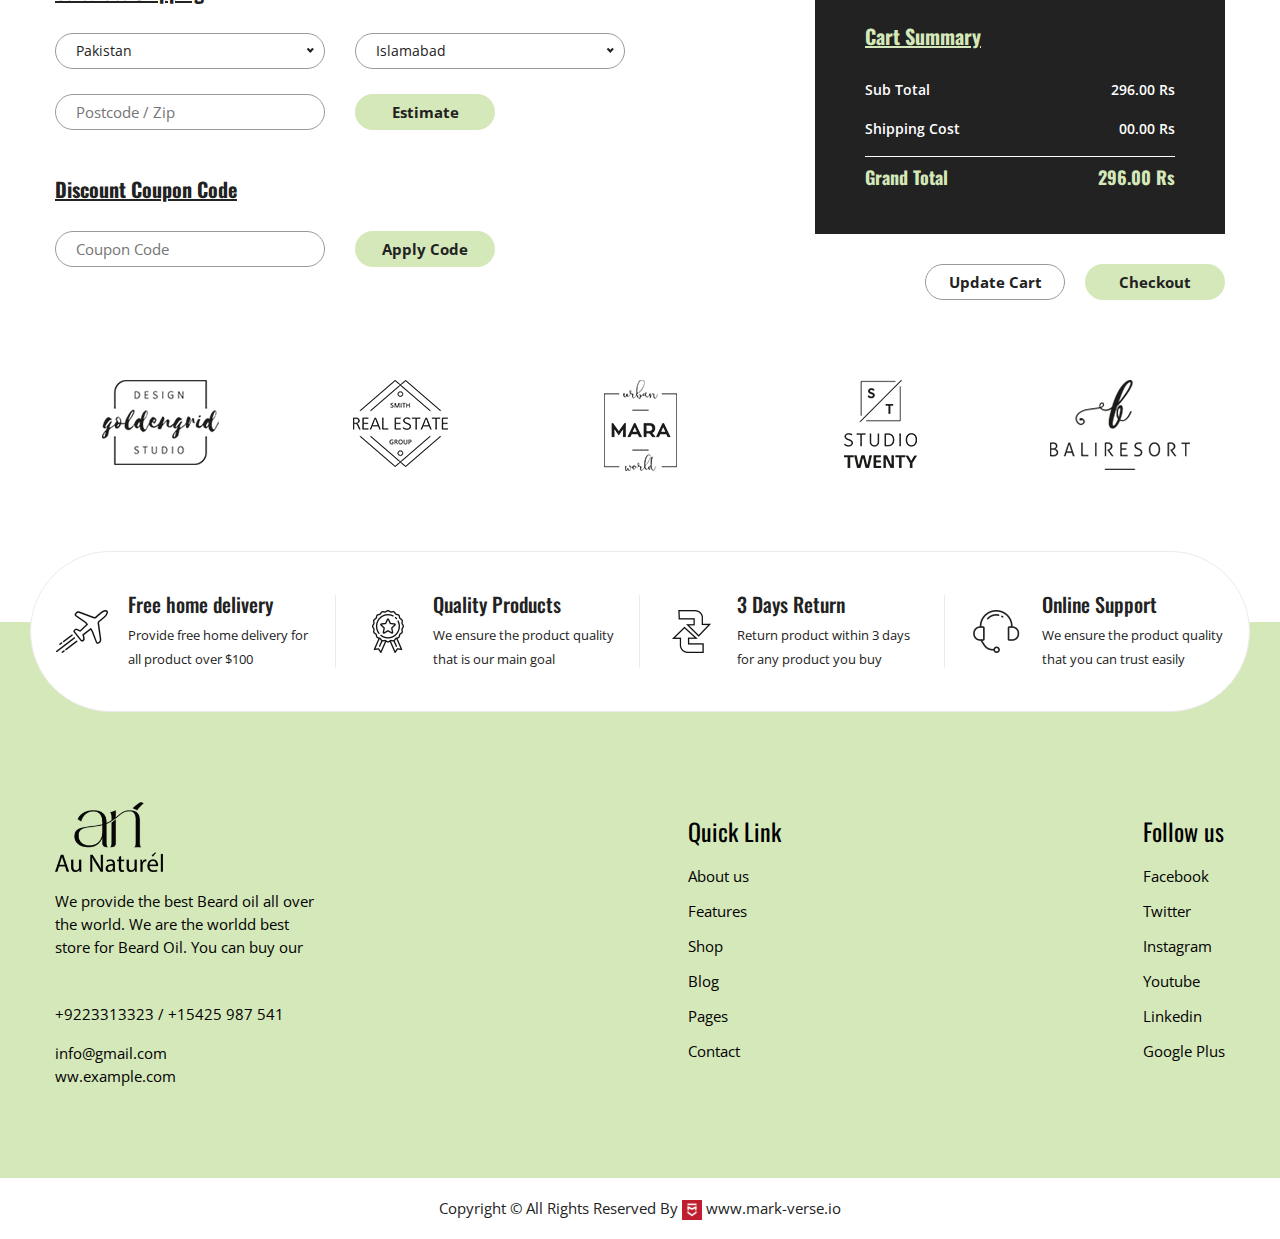
<file: cart.html>
<!doctype html>
<html class="no-js" lang="en">


<!-- Mirrored from demo.hasthemes.com/bardy-preview/bardy/cart.html by HTTrack Website Copier/3.x [XR&CO'2014], Fri, 27 Jan 2023 12:14:19 GMT -->

<head>
    <meta charset="utf-8">
    <meta http-equiv="x-ua-compatible" content="ie=edge">
    <title>Bardy - Beard Oil eCommerce Bootstrap 4 template</title>
    <meta name="robots" content="noindex, follow" />
    <meta name="description" content="">
    <meta name="viewport" content="width=device-width, initial-scale=1, shrink-to-fit=no">
    <!-- Favicon -->
    <link rel="shortcut icon" type="image/x-icon" href="assets/images/favicon.ico">

    <!-- CSS
	============================================ -->

    <!-- Bootstrap CSS -->
    <link rel="stylesheet" href="assets/css/bootstrap.min.css">

    <!-- Icon Font CSS -->
    <link rel="stylesheet" href="assets/css/font-awesome.min.css">

    <!-- Plugins CSS -->
    <link rel="stylesheet" href="assets/css/plugins.css">

    <!-- Helper CSS -->
    <link rel="stylesheet" href="assets/css/helper.css">

    <!-- Main Style CSS -->
    <link rel="stylesheet" href="assets/css/style.css">

    <!-- Modernizer JS -->
    <script src="assets/js/vendor/modernizr-2.8.3.min.js"></script>
</head>

<body>

    <div class="main-wrapper">

        <!-- Header Section Start -->
        <div class="header-section section bg-theme">
            <div class="container">
                <div class="row">

                    <!-- Header Logo -->
                    <div class="col">
                        <div class="header-logo">
                            <a href="index.html">
                                <img src="assets/images/logo.png" alt="" class="logocustom">
                            </a>
                        </div>
                    </div>

                    <!-- Main Menu -->
                    <div class="col d-none d-lg-block">
                        <nav class="main-menu">
                            <ul>
                                <li><a href="index.html">HOME</a>

                                </li>
                                <li><a href="about.html">ABOUT</a></li>

                                <li><a href="blog-grid.html">BLOG</a>

                                    <li><a href="contact.html">CONTACT</a></li>
                            </ul>
                        </nav>
                    </div>

                    <!-- Header Action -->
                    <div class="col">
                        <div class="header-action">

                            <!-- Wishlist -->


                            <!-- Cart Wrap Start-->
                            <div class="header-cart-wrap">
                                <!-- Cart Toggle -->


                                <!-- Header Mini Cart Start -->
                                <div class="header-mini-cart">
                                    <!-- Mini Cart Head -->
                                    <div class="mini-cart-head">
                                        <h3>Your cart</h3>
                                    </div>
                                    <!-- Mini Cart Body -->
                                    <div class="mini-cart-body">
                                        <div class="mini-cart-body-inner custom-scroll">
                                            <ul>
                                                <!-- Mini Cart Product -->
                                                <li class="mini-cart-product">
                                                    <div class="image">
                                                        <a href="#"><img src="assets/images/product/product-1.jpg" alt=""></a>
                                                        <button class="remove"><i class="fa fa-trash-o"></i></button>
                                                    </div>
                                                    <div class="content">
                                                        <a href="product-details-variable.html" class="title">Teritory Quentily</a>
                                                        <span>2 x $35.00</span>
                                                    </div>
                                                </li>
                                                <!-- Mini Cart Product -->
                                                <li class="mini-cart-product">
                                                    <div class="image">
                                                        <a href="#"><img src="assets/images/product/product-2.jpg" alt=""></a>
                                                        <button class="remove"><i class="fa fa-trash-o"></i></button>
                                                    </div>
                                                    <div class="content">
                                                        <a href="product-details-variable.html" class="title">Adurite Silocone</a>
                                                        <span>1 x $59.00</span>
                                                    </div>
                                                </li>
                                                <!-- Mini Cart Product -->
                                                <li class="mini-cart-product">
                                                    <div class="image">
                                                        <a href="#"><img src="assets/images/product/product-3.jpg" alt=""></a>
                                                        <button class="remove"><i class="fa fa-trash-o"></i></button>
                                                    </div>
                                                    <div class="content">
                                                        <a href="product-details-variable.html" class="title">Baizidale Momone</a>
                                                        <span>1 x $78.00</span>
                                                    </div>
                                                </li>
                                                <!-- Mini Cart Product -->
                                                <li class="mini-cart-product">
                                                    <div class="image">
                                                        <a href="#"><img src="assets/images/product/product-4.jpg" alt=""></a>
                                                        <button class="remove"><i class="fa fa-trash-o"></i></button>
                                                    </div>
                                                    <div class="content">
                                                        <a href="product-details-variable.html" class="title">Makorone Cicile</a>
                                                        <span>2 x $65.00</span>
                                                    </div>
                                                </li>
                                            </ul>
                                        </div>
                                    </div>
                                    <!-- Mini Cart Footer -->
                                    <div class="mini-cart-footer">
                                        <h4>Subtotal: $272.00</h4>
                                        <div class="buttons">
                                            <a href="cart.html">View cart</a>
                                            <a href="checkout.html">Checkout</a>
                                        </div>
                                    </div>
                                </div>
                                <!-- Header Mini Cart End -->

                            </div>
                            <!-- Cart Wrap End-->

                        </div>
                    </div>

                    <div class="col-12 d-block d-lg-none">
                        <div class="mobile-menu"></div>
                    </div>

                </div>
            </div>
        </div>
        <!-- Header Section End -->

        <!-- Page Banner Section Start -->
        <div class="page-banner-section section">
            <div class="container">
                <div class="row">
                    <div class="col">

                        <div class="page-banner text-center">
                            <h1>Cart</h1>
                            <ul class="page-breadcrumb">
                                <li><a href="index.html">Home</a></li>
                                <li>Cart</li>
                            </ul>
                        </div>

                    </div>
                </div>
            </div>
        </div>
        <!-- Page Banner Section End -->

        <!-- Cart Section Start -->
        <div class="cart-section section position-relative pt-90 pb-60 pt-lg-80 pb-lg-50 pt-md-70 pb-md-40 pt-sm-60 pb-sm-30 pt-xs-50 pb-xs-20 fix">

            <div class="container">
                <div class="row">
                    <div class="col-12">

                        <form action="#">
                            <!-- Cart Table -->
                            <div class="cart-table table-responsive mb-30">
                                <table class="table">
                                    <thead>
                                        <tr>
                                            <th class="pro-thumbnail">Image</th>
                                            <th class="pro-title">Product</th>
                                            <th class="pro-price">Price</th>
                                            <th class="pro-quantity">Quantity</th>
                                            <th class="pro-subtotal">Total</th>
                                            <th class="pro-remove">Remove</th>
                                        </tr>
                                    </thead>
                                    <tbody>
                                        <tr>
                                            <td class="pro-thumbnail">
                                                <a href="#"><img src="assets/images/product/product-1.jpg" alt="Product"></a>
                                            </td>
                                            <td class="pro-title"><a href="#">Teritory Quentily</a></td>
                                            <td class="pro-price"><span>410 Rs</span></td>
                                            <td class="pro-quantity">
                                                <div class="pro-qty"><input type="text" value="1"></div>
                                            </td>
                                            <td class="pro-subtotal"><span>410 Rs</span></td>
                                            <td class="pro-remove"><a href="#"><i class="fa fa-trash-o"></i></a></td>
                                        </tr>
                                        <tr>
                                            <td class="pro-thumbnail">
                                                <a href="#"><img src="assets/images/product/product-1.jpg" alt="Product"></a>
                                            </td>
                                            <td class="pro-title"><a href="#">Teritory Quentily</a></td>
                                            <td class="pro-price"><span>450 Rs</span></td>
                                            <td class="pro-quantity">
                                                <div class="pro-qty"><input type="text" value="0"></div>
                                            </td>
                                            <td class="pro-subtotal"><span>450 Rs</span></td>
                                            <td class="pro-remove"><a href="#"><i class="fa fa-trash-o"></i></a></td>
                                        </tr>
                                        <tr>
                                            <td class="pro-thumbnail">
                                                <a href="#"><img src="assets/images/product/product-1.jpg" alt="Product"></a>
                                            </td>
                                            <td class="pro-title"><a href="#">Teritory Quentily</a></td>
                                            <td class="pro-price"><span>230 Rs</span></td>
                                            <td class="pro-quantity">
                                                <div class="pro-qty"><input type="text" value="0"></div>
                                            </td>
                                            <td class="pro-subtotal"><span>230 Rs</span></td>
                                            <td class="pro-remove"><a href="#"><i class="fa fa-trash-o"></i></a></td>
                                        </tr>
                                        <tr>
                                            <td class="pro-thumbnail">
                                                <a href="#"><img src="assets/images/product/product-1.jpg" alt="Product"></a>
                                            </td>
                                            <td class="pro-title"><a href="#">Teritory Quentily</a></td>
                                            <td class="pro-price"><span>200 Rs</span></td>
                                            <td class="pro-quantity">
                                                <div class="pro-qty"><input type="text" value="0"></div>
                                            </td>
                                            <td class="pro-subtotal"><span>200 Rs</span></td>
                                            <td class="pro-remove"><a href="#"><i class="fa fa-trash-o"></i></a></td>
                                        </tr>
                                        <tr>
                                            <td class="pro-thumbnail">
                                                <a href="#"><img src="assets/images/product/product-1.jpg" alt="Product"></a>
                                            </td>
                                            <td class="pro-title"><a href="#">Teritory Quentily</a></td>
                                            <td class="pro-price"><span>320 Rs</span></td>
                                            <td class="pro-quantity">
                                                <div class="pro-qty"><input type="text" value="0"></div>
                                            </td>
                                            <td class="pro-subtotal"><span>320 Rs</span></td>
                                            <td class="pro-remove"><a href="#"><i class="fa fa-trash-o"></i></a></td>
                                        </tr>
                                        <tr>
                                            <td class="pro-thumbnail">
                                                <a href="#"><img src="assets/images/product/product-2.jpg" alt="Product"></a>
                                            </td>
                                            <td class="pro-title"><a href="#">Adurite Silocone</a></td>
                                            <td class="pro-price"><span>450 Rs</span></td>
                                            <td class="pro-quantity">
                                                <div class="pro-qty"><input type="text" value="0"></div>
                                            </td>
                                            <td class="pro-subtotal"><span>450 Rs</span></td>
                                            <td class="pro-remove"><a href="#"><i class="fa fa-trash-o"></i></a></td>
                                        </tr>
                                        <tr>
                                            <td class="pro-thumbnail">
                                                <a href="#"><img src="assets/images/product/product-3.jpg" alt="Product"></a>
                                            </td>
                                            <td class="pro-title"><a href="#">Baizidale Momone</a></td>
                                            <td class="pro-price"><span>215 Rs</span></td>
                                            <td class="pro-quantity">
                                                <div class="pro-qty"><input type="text" value="0"></div>
                                            </td>
                                            <td class="pro-subtotal"><span>215 Rs</span></td>
                                            <td class="pro-remove"><a href="#"><i class="fa fa-trash-o"></i></a></td>
                                        </tr>
                                        <tr>
                                            <td class="pro-thumbnail">
                                                <a href="#"><img src="assets/images/product/product-4.jpg" alt="Product"></a>
                                            </td>
                                            <td class="pro-title"><a href="#">Makorone Cicile</a></td>
                                            <td class="pro-price"><span>399 Rs</span></td>
                                            <td class="pro-quantity">
                                                <div class="pro-qty"><input type="text" value="0"></div>
                                            </td>
                                            <td class="pro-subtotal"><span>399 Rs</span></td>
                                            <td class="pro-remove"><a href="#"><i class="fa fa-trash-o"></i></a></td>
                                        </tr>
                                    </tbody>
                                </table>
                            </div>

                        </form>

                        <div class="row">

                            <div class="col-lg-6 col-12 mb-5">
                                <!-- Calculate Shipping -->
                                <div class="calculate-shipping">
                                    <h4>Calculate Shipping</h4>
                                    <form action="#">
                                        <div class="row">
                                            <div class="col-md-6 col-12 mb-25">
                                                <select class="nice-select">
                                                <option>Pakistan    </option>
                                                <option>China</option>
                                                <option>country</option>
                                                <option>India</option>
                                                <option>Japan</option>
                                            </select>
                                            </div>
                                            <div class="col-md-6 col-12 mb-25">
                                                <select class="nice-select">
                                                <option>Islamabad</option>
                                                <option>Karachi</option>
                                                <option>Lahore</option>
                                                <option>Peshawar</option>
                                                <option>Quetta</option>
                                                <option>Rawalpindi</option>
                                                <option>Hyderabad</option>
                                                <option>Faisalabad </option>
                                                <option>Multan </option>
                                            </select>
                                            </div>
                                            <div class="col-md-6 col-12 mb-25">
                                                <input type="text" placeholder="Postcode / Zip">
                                            </div>
                                            <div class="col-md-6 col-12 mb-25">
                                                <input type="submit" value="Estimate">
                                            </div>
                                        </div>
                                    </form>
                                </div>
                                <!-- Discount Coupon -->
                                <div class="discount-coupon">
                                    <h4>Discount Coupon Code</h4>
                                    <form action="#">
                                        <div class="row">
                                            <div class="col-md-6 col-12 mb-25">
                                                <input type="text" placeholder="Coupon Code">
                                            </div>
                                            <div class="col-md-6 col-12 mb-25">
                                                <input type="submit" value="Apply Code">
                                            </div>
                                        </div>
                                    </form>
                                </div>
                            </div>

                            <!-- Cart Summary -->
                            <div class="col-lg-6 col-12 mb-30 d-flex">
                                <div class="cart-summary">
                                    <div class="cart-summary-wrap">
                                        <h4>Cart Summary</h4>
                                        <p>Sub Total <span>296.00 Rs</span></p>
                                        <p>Shipping Cost <span>00.00 Rs</span></p>
                                        <h2>Grand Total <span>296.00 Rs</span></h2>
                                    </div>
                                    <div class="cart-summary-button">
                                        <button class="checkout-btn">Checkout</button>
                                        <button class="update-btn">Update Cart</button>
                                    </div>
                                </div>
                            </div>

                        </div>

                    </div>
                </div>
            </div>

        </div>
        <!-- Cart Section End -->

        <!-- Brand Section Start -->
        <div class="brand-section section pb-90 pb-lg-80 pb-md-70 pb-sm-60 pb-xs-50">
            <div class="container">
                <div class="row">

                    <div class="brand-slider section">
                        <div class="brand-item col"><img src="assets/images/brands/brand-1.png" alt=""></div>
                        <div class="brand-item col"><img src="assets/images/brands/brand-2.png" alt=""></div>
                        <div class="brand-item col"><img src="assets/images/brands/brand-3.png" alt=""></div>
                        <div class="brand-item col"><img src="assets/images/brands/brand-4.png" alt=""></div>
                        <div class="brand-item col"><img src="assets/images/brands/brand-5.png" alt=""></div>
                    </div>

                </div>
            </div>
        </div>
        <!-- Brand Section End -->

        <!-- Service Section Start -->
        <div class="service-section section pl-15 pr-15 pl-lg-30 pr-lg-30 pl-md-30 pr-md-30">
            <div class="service-container">
                <div class="row ml-0 mr-0">

                    <div class="service col-xl-3 col-md-6 col-12">
                        <div class="icon"></div>
                        <div class="content">
                            <h3>Free home delivery</h3>
                            <p>Provide free home delivery for all product over $100</p>
                        </div>
                    </div>

                    <div class="service col-xl-3 col-md-6 col-12">
                        <div class="icon"></div>
                        <div class="content">
                            <h3>Quality Products</h3>
                            <p>We ensure the product quality that is our main goal</p>
                        </div>
                    </div>

                    <div class="service col-xl-3 col-md-6 col-12">
                        <div class="icon"></div>
                        <div class="content">
                            <h3>3 Days Return</h3>
                            <p>Return product within 3 days for any product you buy</p>
                        </div>
                    </div>

                    <div class="service col-xl-3 col-md-6 col-12">
                        <div class="icon"></div>
                        <div class="content">
                            <h3>Online Support</h3>
                            <p>We ensure the product quality that you can trust easily</p>
                        </div>
                    </div>

                </div>
            </div>
        </div>
        <!-- Service Section End -->

        <!-- Footer Top Section Start -->
        <div class="footer-top-section section bg-dark">
            <div class="container">
                <div class="footer-widget-wrap row">

                    <div class="col mb-40">
                        <div class="footer-widget ">
                            <img src="assets/images/logo.png " height="70px" alt=" ">
                            <p>We provide the best Beard oil all over the world. We are the worldd best store for Beard Oil. You can buy our</p>
                            <!-- <p>228, East Zone, Momeno Tower <br>South City, England</p> -->
                            <span style="color: #0000;">Phone No:</span>
                            <p><a href="# ">+9223313323</a> / <a href="# ">+15425 987 541</a></p>
                            <p><a href="# ">info@gmail.com</a> <br> <a href="# ">ww.example.com</a></p>
                        </div>
                    </div>

                    <div class="col mb-40">
                        <div class="footer-widget">
                            <h3 class="title">Quick Link</h3>
                            <ul>
                                <li><a href="#">About us</a></li>
                                <li><a href="#">Features</a></li>
                                <li><a href="#">Shop</a></li>
                                <li><a href="#">Blog</a></li>
                                <li><a href="#">Pages</a></li>
                                <li><a href="#">Contact</a></li>
                            </ul>
                        </div>
                    </div>
                    <!-- 
                    <div class="col mb-40">
                        <div class="footer-widget">
                            <h3 class="title">Information</h3>
                            <ul>
                                <li><a href="#">My Account</a></li>
                                <li><a href="#">Terms & Conditions</a></li>
                                <li><a href="#">Order Tracking</a></li>
                                <li><a href="#">Payment System</a></li>
                                <li><a href="#">Return Policy</a></li>
                                <li><a href="#">Promotional Offers</a></li>
                            </ul>
                        </div>
                    </div> -->

                    <div class="col mb-40">
                        <div class="footer-widget">
                            <h3 class="title">Follow us</h3>
                            <ul>
                                <li><a href="facebook.com">Facebook</a></li>
                                <li><a href="https://twitter.com/login?lang=en">Twitter</a></li>
                                <li><a href="https://www.instagram.com/au.naturel.organic.oil/?igshid=Yzg5MTU1MDY%3D">Instagram</a></li>
                                <li><a href="youtube.com">Youtube</a></li>
                                <li><a href="#">Linkedin</a></li>
                                <li><a href="#">Google Plus</a></li>
                            </ul>
                        </div>
                    </div>

                </div>
            </div>
        </div>
        <!-- Footer Top Section End -->

        <!-- Footer Bottom Section Start -->
        <div class="footer-bottom-section section">
            <div class="container">
                <div class="row align-items-center">

                    <div class="copyright col-lg-6 col-xl-12 ">
                        <p style="text-align: center !important;">Copyright &copy; All Rights Reserved By <img src="./assets/images/slider/log.jpg" class="border-radius:140px !important;" height="20px" alt=""> www.mark-verse.io</p>
                    </div>

                </div>
            </div>
        </div>
        <!-- Footer Bottom Section End -->

    </div>

    <!-- JS
============================================ -->

    <!-- jQuery JS -->
    <script src="assets/js/vendor/jquery-1.12.4.min.js"></script>
    <!-- Popper JS -->
    <script src="assets/js/popper.min.js"></script>
    <!-- Bootstrap JS -->
    <script src="assets/js/bootstrap.min.js"></script>
    <!-- Plugins JS -->
    <script src="assets/js/plugins.js"></script>
    <!-- Main JS -->
    <script src="assets/js/main.js"></script>

</body>


<!-- Mirrored from demo.hasthemes.com/bardy-preview/bardy/cart.html by HTTrack Website Copier/3.x [XR&CO'2014], Fri, 27 Jan 2023 12:14:19 GMT -->

</html>
</file>
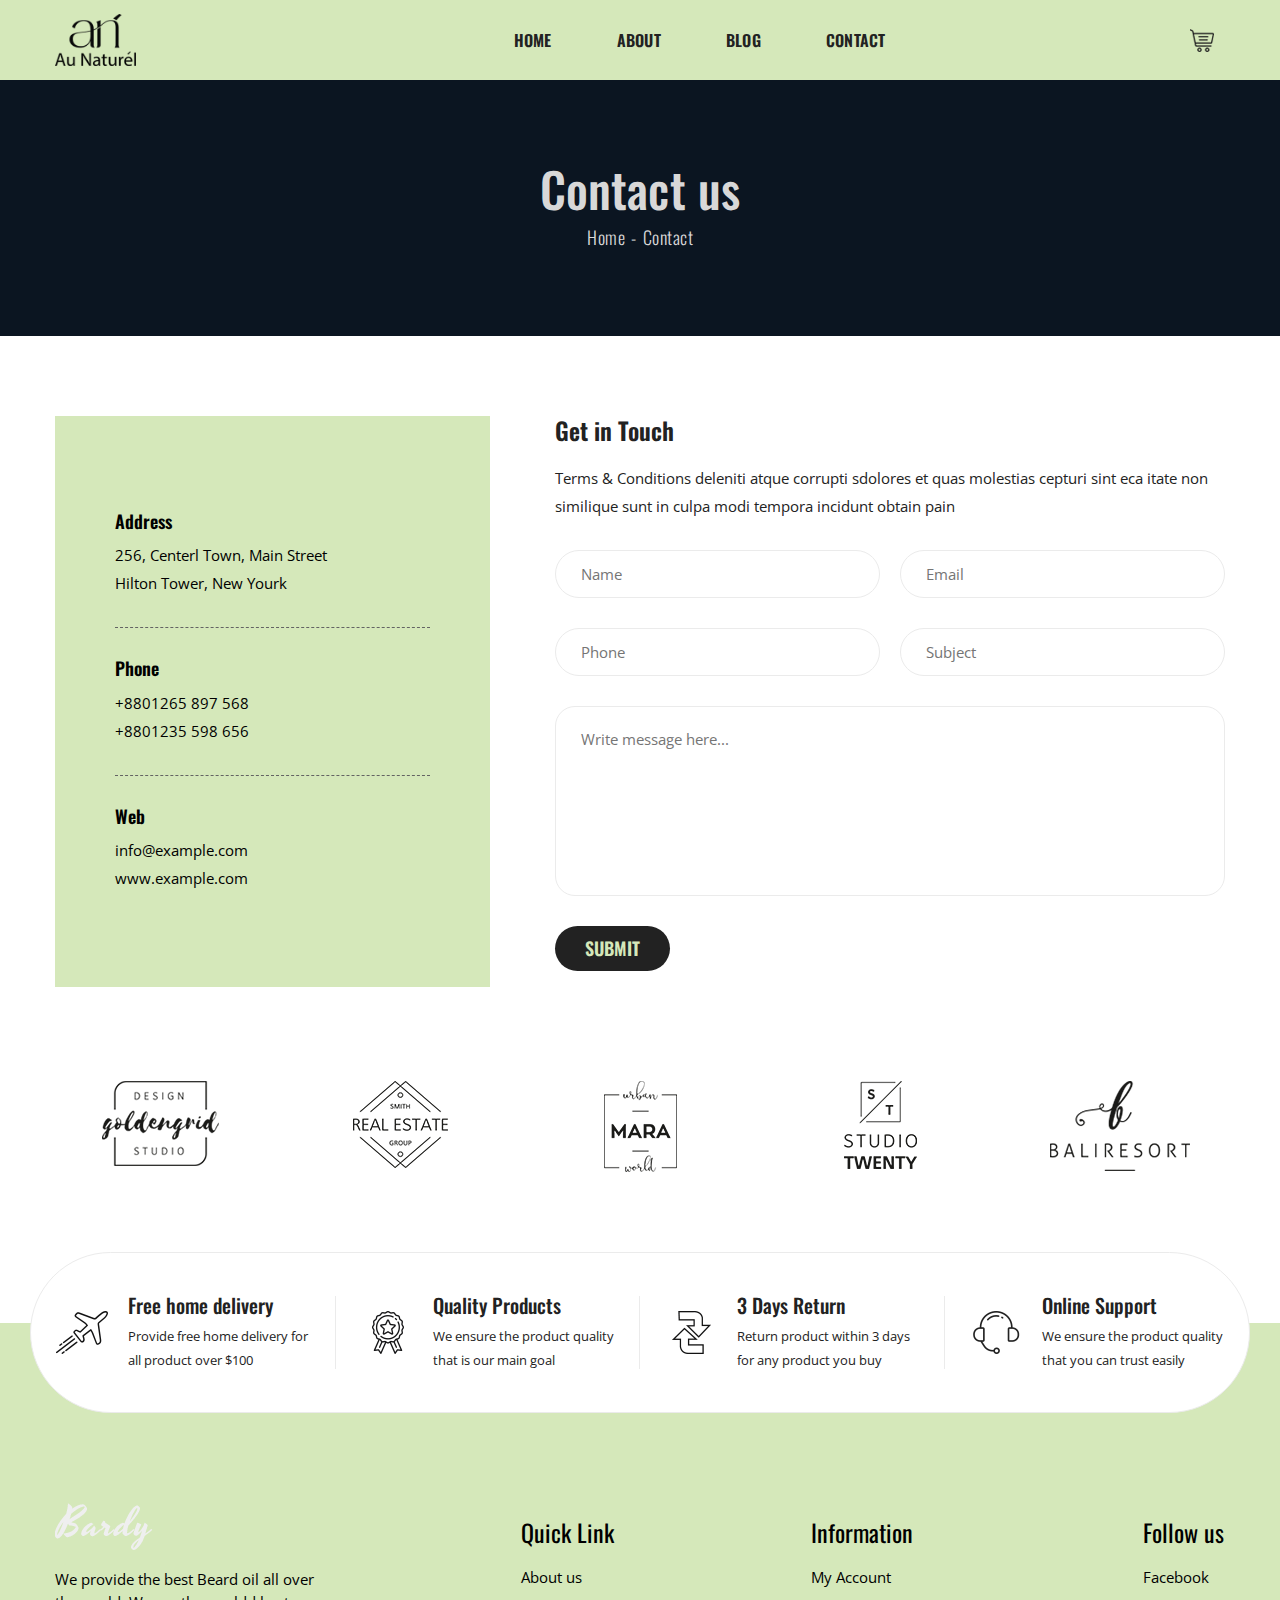
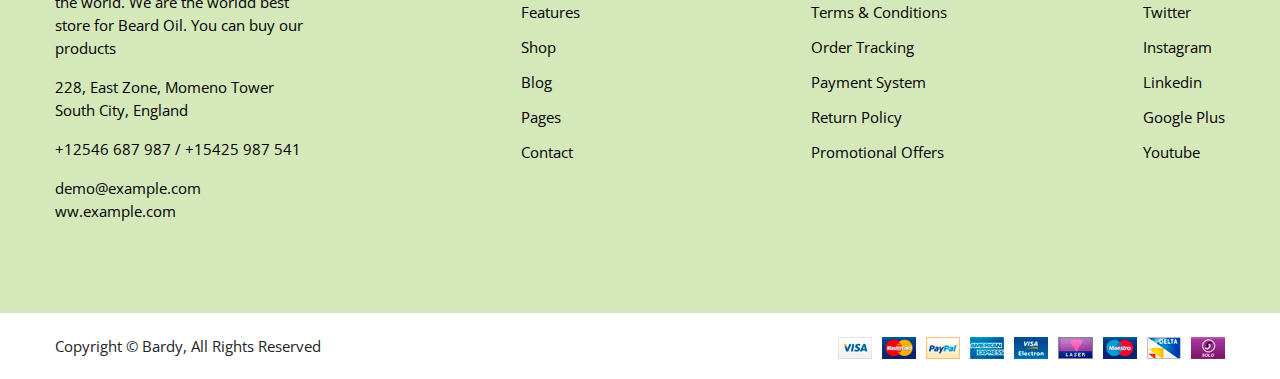
<file: contact.html>
<!doctype html>

<html class="no-js" lang="en">


<!-- Mirrored from demo.hasthemes.com/bardy-preview/bardy/contact.html by HTTrack Website Copier/3.x [XR&CO'2014], Fri, 27 Jan 2023 12:14:19 GMT -->

<head>
    <meta charset="utf-8">
    <meta http-equiv="x-ua-compatible" content="ie=edge">
    <title>Bardy - Beard Oil eCommerce Bootstrap 4 template</title>
    <meta name="robots" content="noindex, follow" />
    <meta name="description" content="">
    <meta name="viewport" content="width=device-width, initial-scale=1, shrink-to-fit=no">
    <!-- Favicon -->
    <link rel="shortcut icon" type="image/x-icon" href="assets/images/favicon.ico">

    <!-- CSS
	============================================ -->

    <!-- Bootstrap CSS -->
    <link rel="stylesheet" href="assets/css/bootstrap.min.css">

    <!-- Icon Font CSS -->
    <link rel="stylesheet" href="assets/css/font-awesome.min.css">

    <!-- Plugins CSS -->
    <link rel="stylesheet" href="assets/css/plugins.css">

    <!-- Helper CSS -->
    <link rel="stylesheet" href="assets/css/helper.css">

    <!-- Main Style CSS -->
    <link rel="stylesheet" href="assets/css/style.css">

    <!-- Modernizer JS -->
    <script src="assets/js/vendor/modernizr-2.8.3.min.js"></script>
</head>

<body>

    <div class="main-wrapper">

        <!-- Header Section Start -->
        <div class="header-section section bg-theme">
            <div class="container">
                <div class="row">

                    <!-- Header Logo -->
                    <div class="col">
                        <div class="header-logo">
                            <a href="index.html">
                                <img src="assets/images/logo.png" alt="" class="logocustom">
                            </a>
                        </div>
                    </div>

                    <!-- Main Menu -->
                    <div class="col d-none d-lg-block">
                        <nav class="main-menu">
                            <ul>
                                <li><a href="index.html">HOME</a>

                                </li>
                                <li><a href="about.html">ABOUT</a></li>

                                </li>
                                <li><a href="blog-grid.html">BLOG</a>

                                </li>


                                </li>
                                <li><a href="contact.html">CONTACT</a></li>
                            </ul>
                        </nav>
                    </div>

                    <!-- Header Action -->
                    <div class="col">
                        <div class="header-action">

                            <!-- Wishlist -->


                            <!-- Cart Wrap Start-->
                            <div class="header-cart-wrap">
                                <!-- Cart Toggle -->
                                <button class="header-cart-toggle"><span class="icon"></span><span></span><span class="price"></span></button>


                                <!-- Header Mini Cart Start -->
                                <div class="header-mini-cart">
                                    <!-- Mini Cart Head -->
                                    <div class="mini-cart-head">
                                        <h3>Your cart</h3>
                                    </div>
                                    <!-- Mini Cart Body -->
                                    <div class="mini-cart-body">
                                        <div class="mini-cart-body-inner custom-scroll">
                                            <ul>
                                                <!-- Mini Cart Product -->
                                                <li class="mini-cart-product">
                                                    <div class="image">
                                                        <a href="#"><img src="assets/images/product/product-1.jpg" alt=""></a>
                                                        <button class="remove"><i class="fa fa-trash-o"></i></button>
                                                    </div>
                                                    <div class="content">
                                                        <a href="product-details-variable.html" class="title">Teritory Quentily</a>
                                                        <span>2 x $35.00</span>
                                                    </div>
                                                </li>
                                                <!-- Mini Cart Product -->
                                                <li class="mini-cart-product">
                                                    <div class="image">
                                                        <a href="#"><img src="assets/images/product/product-2.jpg" alt=""></a>
                                                        <button class="remove"><i class="fa fa-trash-o"></i></button>
                                                    </div>
                                                    <div class="content">
                                                        <a href="product-details-variable.html" class="title">Adurite Silocone</a>
                                                        <span>1 x $59.00</span>
                                                    </div>
                                                </li>
                                                <!-- Mini Cart Product -->
                                                <li class="mini-cart-product">
                                                    <div class="image">
                                                        <a href="#"><img src="assets/images/product/product-3.jpg" alt=""></a>
                                                        <button class="remove"><i class="fa fa-trash-o"></i></button>
                                                    </div>
                                                    <div class="content">
                                                        <a href="product-details-variable.html" class="title">Baizidale Momone</a>
                                                        <span>1 x $78.00</span>
                                                    </div>
                                                </li>
                                                <!-- Mini Cart Product -->
                                                <li class="mini-cart-product">
                                                    <div class="image">
                                                        <a href="#"><img src="assets/images/product/product-4.jpg" alt=""></a>
                                                        <button class="remove"><i class="fa fa-trash-o"></i></button>
                                                    </div>
                                                    <div class="content">
                                                        <a href="product-details-variable.html" class="title">Makorone Cicile</a>
                                                        <span>2 x $65.00</span>
                                                    </div>
                                                </li>
                                            </ul>
                                        </div>
                                    </div>
                                    <!-- Mini Cart Footer -->
                                    <div class="mini-cart-footer">
                                        <h4>Subtotal: $272.00</h4>
                                        <div class="buttons">
                                            <a href="cart.html">View cart</a>
                                            <a href="checkout.html">Checkout</a>
                                        </div>
                                    </div>
                                </div>
                                <!-- Header Mini Cart End -->

                            </div>
                            <!-- Cart Wrap End-->

                        </div>
                    </div>

                    <div class="col-12 d-block d-lg-none">
                        <div class="mobile-menu"></div>
                    </div>

                </div>
            </div>
        </div>
        <!-- Header Section End -->

        <!-- Page Banner Section Start -->
        <div class="page-banner-section section">
            <div class="container">
                <div class="row">
                    <div class="col">

                        <div class="page-banner text-center">
                            <h1>Contact us</h1>
                            <ul class="page-breadcrumb">
                                <li><a href="index.php">Home</a></li>
                                <li>Contact</li>
                            </ul>
                        </div>

                    </div>
                </div>
            </div>
        </div>
        <!-- Page Banner Section End -->

        <!-- Contact Section Start -->
        <div class="contact-section section position-relative pt-90 pb-60 pt-lg-80 pb-lg-50 pt-md-70 pb-md-40 pt-sm-60 pb-sm-30 pt-xs-50 pb-xs-20 fix">

            <div class="container">
                <div class="row">

                    <!-- Contact Info Start -->
                    <div class="col-lg-5 col-12 mb-30">
                        <div class="contact-info">
                            <ul>
                                <li>
                                    <h4>Address</h4>
                                    <p>256, Centerl Town, Main Street Hilton Tower, New Yourk</p>
                                </li>
                                <li>
                                    <h4>Phone</h4>
                                    <p><a href="#">+8801265 897 568</a><a href="#">+8801235 598 656</a></p>
                                </li>
                                <li>
                                    <h4>Web</h4>
                                    <p><a href="#">info@example.com</a><a href="#">www.example.com</a></p>
                                </li>
                            </ul>
                        </div>
                    </div>
                    <!-- Contact Info End -->

                    <!-- Contact Form Start -->
                    <div class="col-lg-7 col-12 mb-30">
                        <div class="contact-form-wrap">
                            <h3 class="con">Get in Touch</h3>
                            <p>Terms & Conditions deleniti atque corrupti sdolores et quas molestias cepturi sint eca itate non similique sunt in culpa modi tempora incidunt obtain pain</p>
                            <div class="contact-form">
                                <form action="contact.php" method="post">

                                    <div class="row row-10">

                                        <div class="col-md-6 col-12 mb-30"><input type="text" name="username" placeholder="Name"></div>
                                        <div class="col-md-6 col-12 mb-30"><input type="email" name="useremail" placeholder="Email"></div>
                                        <div class="col-md-6 col-12 mb-30"><input type="text" name="userphone" placeholder="Phone"></div>
                                        <div class="col-md-6 col-12 mb-30"><input type="text" name="usersubject" placeholder="Subject"></div>
                                        <?php
                                    include "contactbackend.php";
                                    ?>

                                            <div class="col-12 mb-30"><textarea name="usermessage" placeholder="Write message here..."></textarea></div>
                                            <div class="col-12"><button type="submit">submit</button></div>
                                    </div>
                                </form>

                                <p class="form-messege"></p>

                            </div>

                        </div>
                    </div>
                    <!-- Contact Form End -->

                </div>
            </div>

        </div>
        <!-- Contact Section End -->

        <!-- Brand Section Start -->
        <div class="brand-section section pb-90 pb-lg-80 pb-md-70 pb-sm-60 pb-xs-50">
            <div class="container">
                <div class="row">

                    <div class="brand-slider section">
                        <div class="brand-item col"><img src="assets/images/brands/brand-1.png" alt=""></div>
                        <div class="brand-item col"><img src="assets/images/brands/brand-2.png" alt=""></div>
                        <div class="brand-item col"><img src="assets/images/brands/brand-3.png" alt=""></div>
                        <div class="brand-item col"><img src="assets/images/brands/brand-4.png" alt=""></div>
                        <div class="brand-item col"><img src="assets/images/brands/brand-5.png" alt=""></div>
                    </div>

                </div>
            </div>
        </div>
        <!-- Brand Section End -->

        <!-- Service Section Start -->
        <div class="service-section section pl-15 pr-15 pl-lg-30 pr-lg-30 pl-md-30 pr-md-30">
            <div class="service-container">
                <div class="row ml-0 mr-0">

                    <div class="service col-xl-3 col-md-6 col-12">
                        <div class="icon"></div>
                        <div class="content">
                            <h3>Free home delivery</h3>
                            <p>Provide free home delivery for all product over $100</p>
                        </div>
                    </div>

                    <div class="service col-xl-3 col-md-6 col-12">
                        <div class="icon"></div>
                        <div class="content">
                            <h3>Quality Products</h3>
                            <p>We ensure the product quality that is our main goal</p>
                        </div>
                    </div>

                    <div class="service col-xl-3 col-md-6 col-12">
                        <div class="icon"></div>
                        <div class="content">
                            <h3>3 Days Return</h3>
                            <p>Return product within 3 days for any product you buy</p>
                        </div>
                    </div>

                    <div class="service col-xl-3 col-md-6 col-12">
                        <div class="icon"></div>
                        <div class="content">
                            <h3>Online Support</h3>
                            <p>We ensure the product quality that you can trust easily</p>
                        </div>
                    </div>

                </div>
            </div>
        </div>
        <!-- Service Section End -->

        <!-- Footer Top Section Start -->
        <div class="footer-top-section section bg-dark">
            <div class="container">
                <div class="footer-widget-wrap row">

                    <div class="col mb-40">
                        <div class="footer-widget">
                            <img src="assets/images/logo-light.png" alt="">
                            <p>We provide the best Beard oil all over the world. We are the worldd best store for Beard Oil. You can buy our products</p>
                            <p>228, East Zone, Momeno Tower <br>South City, England</p>
                            <p><a href="#">+12546 687 987</a> / <a href="#">+15425 987 541</a></p>
                            <p><a href="#">demo@example.com</a> <br> <a href="#">ww.example.com</a></p>
                        </div>
                    </div>

                    <div class="col mb-40">
                        <div class="footer-widget">
                            <h3 class="title">Quick Link</h3>
                            <ul>
                                <li><a href="#">About us</a></li>
                                <li><a href="#">Features</a></li>
                                <li><a href="#">Shop</a></li>
                                <li><a href="#">Blog</a></li>
                                <li><a href="#">Pages</a></li>
                                <li><a href="#">Contact</a></li>
                            </ul>
                        </div>
                    </div>

                    <div class="col mb-40">
                        <div class="footer-widget">
                            <h3 class="title">Information</h3>
                            <ul>
                                <li><a href="#">My Account</a></li>
                                <li><a href="#">Terms & Conditions</a></li>
                                <li><a href="#">Order Tracking</a></li>
                                <li><a href="#">Payment System</a></li>
                                <li><a href="#">Return Policy</a></li>
                                <li><a href="#">Promotional Offers</a></li>
                            </ul>
                        </div>
                    </div>

                    <div class="col mb-40">
                        <div class="footer-widget">
                            <h3 class="title">Follow us</h3>
                            <ul>
                                <li><a href="#">Facebook</a></li>
                                <li><a href="#">Twitter</a></li>
                                <li><a href="#">Instagram</a></li>
                                <li><a href="#">Linkedin</a></li>
                                <li><a href="#">Google Plus</a></li>
                                <li><a href="#">Youtube</a></li>
                            </ul>
                        </div>
                    </div>

                </div>
            </div>
        </div>
        <!-- Footer Top Section End -->

        <!-- Footer Bottom Section Start -->
        <div class="footer-bottom-section section">
            <div class="container">
                <div class="row align-items-center">

                    <div class="copyright col-lg-6 col-12">
                        <p>Copyright &copy; <a href="#">Bardy</a>, All Rights Reserved</p>
                    </div>

                    <div class="payment-method col-lg-6 col-12">
                        <img src="assets/images/payment-method.png" alt="">
                    </div>

                </div>
            </div>
        </div>
        <!-- Footer Bottom Section End -->

    </div>

    <!-- JS
============================================ -->

    <!-- jQuery JS -->
    <script src="assets/js/vendor/jquery-1.12.4.min.js"></script>
    <!-- Popper JS -->
    <script src="assets/js/popper.min.js"></script>
    <!-- Bootstrap JS -->
    <script src="assets/js/bootstrap.min.js"></script>
    <!-- Plugins JS -->
    <script src="assets/js/plugins.js"></script>
    <!-- Main JS -->
    <script src="assets/js/main.js"></script>

</body>


<!-- Mirrored from demo.hasthemes.com/bardy-preview/bardy/contact.html by HTTrack Website Copier/3.x [XR&CO'2014], Fri, 27 Jan 2023 12:14:19 GMT -->

</html>
</file>
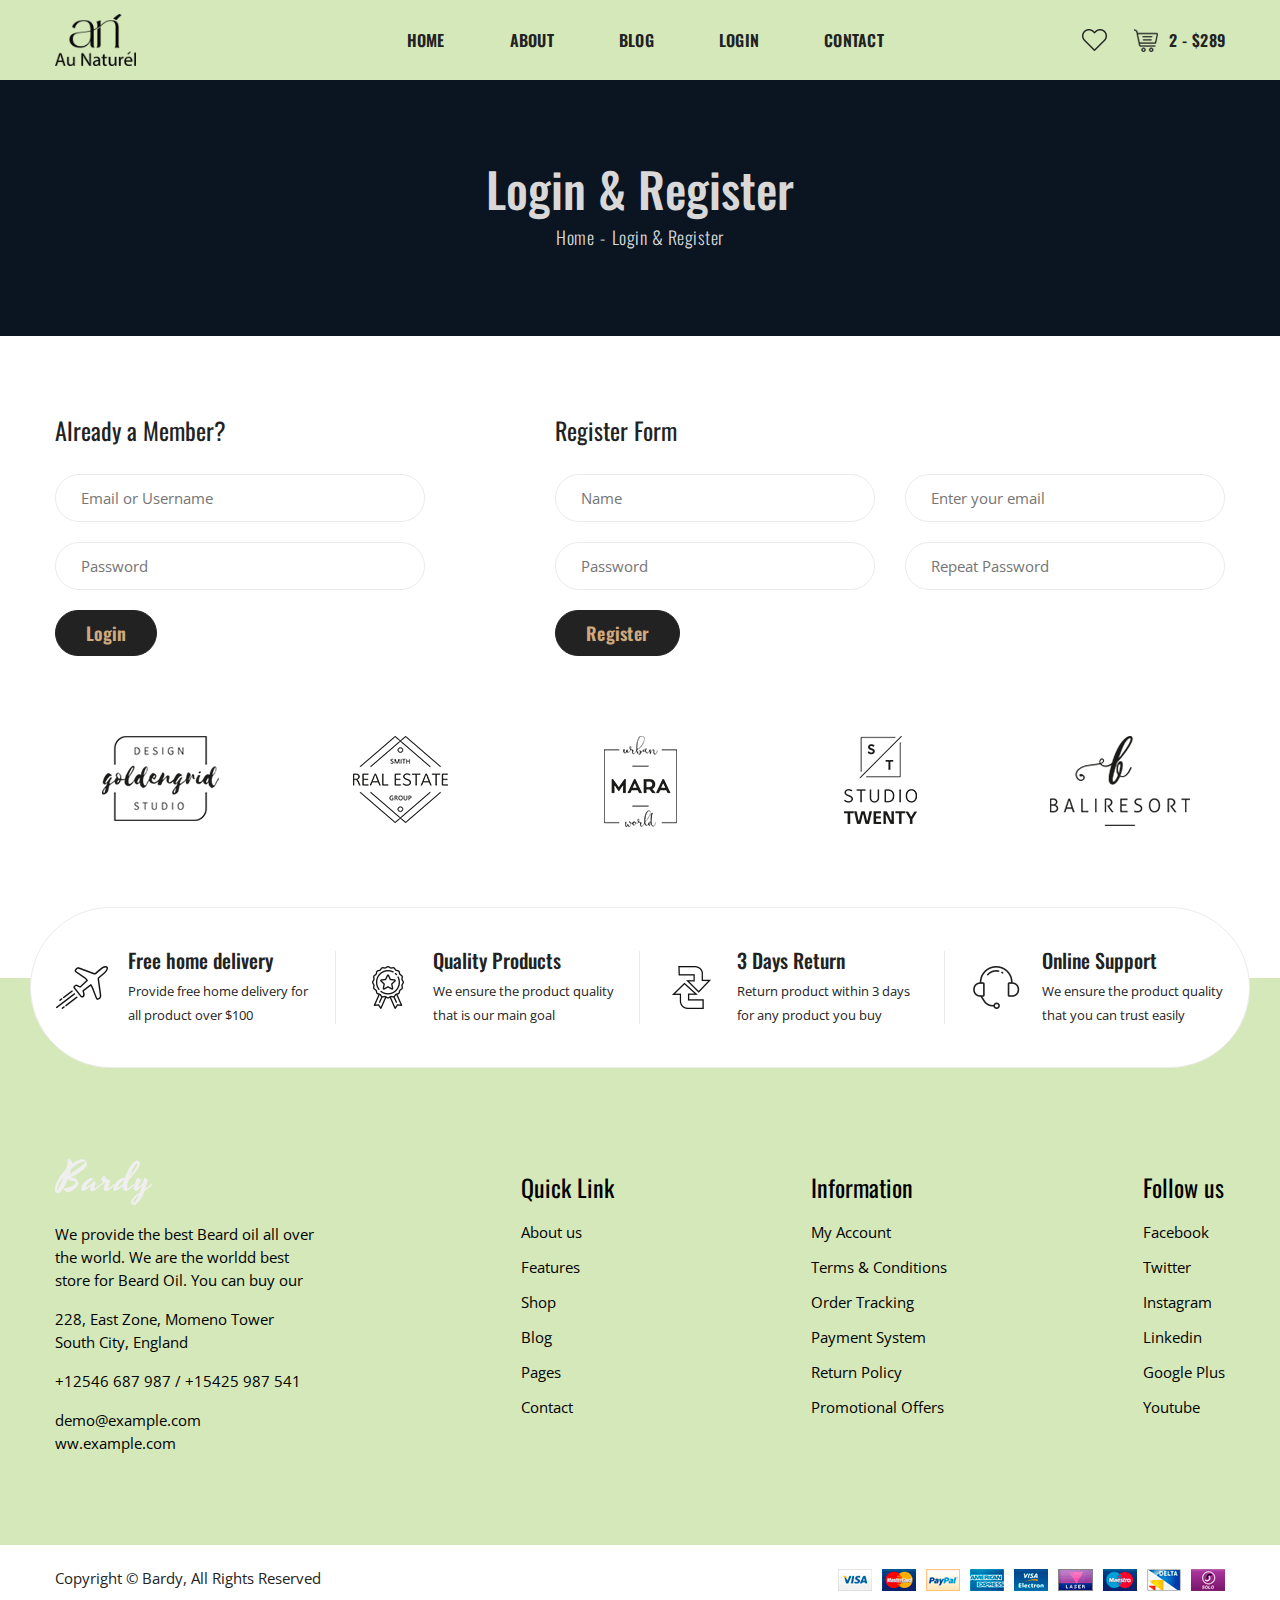
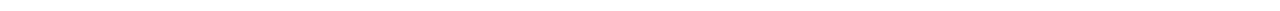
<file: login-register.html>
<!doctype html>
<html class="no-js" lang="en">


<!-- Mirrored from demo.hasthemes.com/bardy-preview/bardy/login-register.html by HTTrack Website Copier/3.x [XR&CO'2014], Fri, 27 Jan 2023 12:14:19 GMT -->

<head>
    <meta charset="utf-8">
    <meta http-equiv="x-ua-compatible" content="ie=edge">
    <title>Bardy - Beard Oil eCommerce Bootstrap 4 template</title>
    <meta name="robots" content="noindex, follow" />
    <meta name="description" content="">
    <meta name="viewport" content="width=device-width, initial-scale=1, shrink-to-fit=no">
    <!-- Favicon -->
    <link rel="shortcut icon" type="image/x-icon" href="assets/images/favicon.ico">

    <!-- CSS
	============================================ -->

    <!-- Bootstrap CSS -->
    <link rel="stylesheet" href="assets/css/bootstrap.min.css">

    <!-- Icon Font CSS -->
    <link rel="stylesheet" href="assets/css/font-awesome.min.css">

    <!-- Plugins CSS -->
    <link rel="stylesheet" href="assets/css/plugins.css">

    <!-- Helper CSS -->
    <link rel="stylesheet" href="assets/css/helper.css">

    <!-- Main Style CSS -->
    <link rel="stylesheet" href="assets/css/style.css">

    <!-- Modernizer JS -->
    <script src="assets/js/vendor/modernizr-2.8.3.min.js"></script>
</head>

<body>

    <div class="main-wrapper">

        <!-- Header Section Start -->
        <div class="header-section section bg-theme">
            <div class="container">
                <div class="row">

                    <!-- Header Logo -->
                    <div class="col">
                        <div class="header-logo">
                            <a href="index.html">
                                <img src="assets/images/logo.png" alt="" class="logocustom">
                            </a>
                        </div>
                    </div>

                    <!-- Main Menu -->
                    <div class="col d-none d-lg-block">
                        <nav class="main-menu">
                            <ul>
                                <li><a href="index.html">HOME</a>

                                </li>
                                <li><a href="about.html">ABOUT</a></li>

                                </li>
                                <li><a href="blog-grid.html">BLOG</a>

                                </li>
                                <li><a href="login-register.html">LOGIN</a>

                                </li>
                                <li><a href="contact.html">CONTACT</a></li>
                            </ul>
                        </nav>
                    </div>

                    <!-- Header Action -->
                    <div class="col">
                        <div class="header-action">

                            <!-- Wishlist -->
                            <a href="wishlist.html" class="header-wishlist"><span class="icon">wishlist</span></a>

                            <!-- Cart Wrap Start-->
                            <div class="header-cart-wrap">
                                <!-- Cart Toggle -->
                                <button class="header-cart-toggle"><span class="icon">cart</span><span class="number">2</span><span class="price">$289</span></button>

                                <!-- Header Mini Cart Start -->
                                <div class="header-mini-cart">
                                    <!-- Mini Cart Head -->
                                    <div class="mini-cart-head">
                                        <h3>Your cart</h3>
                                    </div>
                                    <!-- Mini Cart Body -->
                                    <div class="mini-cart-body">
                                        <div class="mini-cart-body-inner custom-scroll">
                                            <ul>
                                                <!-- Mini Cart Product -->
                                                <li class="mini-cart-product">
                                                    <div class="image">
                                                        <a href="#"><img src="assets/images/product/product-1.jpg" alt=""></a>
                                                        <button class="remove"><i class="fa fa-trash-o"></i></button>
                                                    </div>
                                                    <div class="content">
                                                        <a href="product-details-variable.html" class="title">Teritory Quentily</a>
                                                        <span>2 x $35.00</span>
                                                    </div>
                                                </li>
                                                <!-- Mini Cart Product -->
                                                <li class="mini-cart-product">
                                                    <div class="image">
                                                        <a href="#"><img src="assets/images/product/product-2.jpg" alt=""></a>
                                                        <button class="remove"><i class="fa fa-trash-o"></i></button>
                                                    </div>
                                                    <div class="content">
                                                        <a href="product-details-variable.html" class="title">Adurite Silocone</a>
                                                        <span>1 x $59.00</span>
                                                    </div>
                                                </li>
                                                <!-- Mini Cart Product -->
                                                <li class="mini-cart-product">
                                                    <div class="image">
                                                        <a href="#"><img src="assets/images/product/product-3.jpg" alt=""></a>
                                                        <button class="remove"><i class="fa fa-trash-o"></i></button>
                                                    </div>
                                                    <div class="content">
                                                        <a href="product-details-variable.html" class="title">Baizidale Momone</a>
                                                        <span>1 x $78.00</span>
                                                    </div>
                                                </li>
                                                <!-- Mini Cart Product -->
                                                <li class="mini-cart-product">
                                                    <div class="image">
                                                        <a href="#"><img src="assets/images/product/product-4.jpg" alt=""></a>
                                                        <button class="remove"><i class="fa fa-trash-o"></i></button>
                                                    </div>
                                                    <div class="content">
                                                        <a href="product-details-variable.html" class="title">Makorone Cicile</a>
                                                        <span>2 x $65.00</span>
                                                    </div>
                                                </li>
                                            </ul>
                                        </div>
                                    </div>
                                    <!-- Mini Cart Footer -->
                                    <div class="mini-cart-footer">
                                        <h4>Subtotal: $272.00</h4>
                                        <div class="buttons">
                                            <a href="cart.html">View cart</a>
                                            <a href="checkout.html">Checkout</a>
                                        </div>
                                    </div>
                                </div>
                                <!-- Header Mini Cart End -->

                            </div>
                            <!-- Cart Wrap End-->

                        </div>
                    </div>

                    <div class="col-12 d-block d-lg-none">
                        <div class="mobile-menu"></div>
                    </div>

                </div>
            </div>
        </div>
        <!-- Header Section End -->

        <!-- Page Banner Section Start -->
        <div class="page-banner-section section">
            <div class="container">
                <div class="row">
                    <div class="col">

                        <div class="page-banner text-center">
                            <h1>Login & Register</h1>
                            <ul class="page-breadcrumb">
                                <li><a href="index.html">Home</a></li>
                                <li>Login & Register</li>
                            </ul>
                        </div>

                    </div>
                </div>
            </div>
        </div>
        <!-- Page Banner Section End -->

        <!-- Login & Register Section Start -->
        <div class="login-register-section section position-relative pt-90 pb-60 pt-lg-80 pb-lg-50 pt-md-70 pb-md-40 pt-sm-60 pb-sm-30 pt-xs-50 pb-xs-20 fix">
            <div class="container">
                <div class="row">

                    <!-- Login Form Start -->
                    <div class="col-lg-4 col-md-6 col-12 mr-auto mb-30">
                        <div class="login-register-form">
                            <h3>Already a Member?</h3>
                            <form action="#">
                                <div class="row">
                                    <div class="col-12 mb-20">
                                        <input placeholder="Email or Username" type="email">
                                    </div>

                                    <div class="col-12 mb-20">
                                        <input placeholder="Password" type="password">
                                    </div>

                                    <div class="col-12">
                                        <button class="btn btn-round btn-lg">Login</button>
                                    </div>
                                </div>
                            </form>
                        </div>
                    </div>
                    <!-- Login Form End -->

                    <!-- Login Form Start -->
                    <div class="col-lg-7 col-md-6 col-12 mb-30">
                        <div class="login-register-form">
                            <h3>Register Form</h3>
                            <form action="#">
                                <div class="row">
                                    <div class="col-lg-6 col-12 mb-20">
                                        <input placeholder="Name" type="text">
                                    </div>

                                    <div class="col-lg-6 col-12 mb-20">
                                        <input placeholder="Enter your email" type="email">
                                    </div>

                                    <div class="col-lg-6 col-12 mb-20">
                                        <input placeholder="Password" type="password">
                                    </div>

                                    <div class="col-lg-6 col-12 mb-20">
                                        <input placeholder="Repeat Password" type="password">
                                    </div>

                                    <div class="col-12">
                                        <button class="btn btn-round btn-lg">Register</button>
                                    </div>
                                </div>
                            </form>
                        </div>
                    </div>
                    <!-- Login Form End -->

                </div>
            </div>
        </div>
        <!-- Login & Register Section End -->

        <!-- Brand Section Start -->
        <div class="brand-section section pb-90 pb-lg-80 pb-md-70 pb-sm-60 pb-xs-50">
            <div class="container">
                <div class="row">

                    <div class="brand-slider section">
                        <div class="brand-item col"><img src="assets/images/brands/brand-1.png" alt=""></div>
                        <div class="brand-item col"><img src="assets/images/brands/brand-2.png" alt=""></div>
                        <div class="brand-item col"><img src="assets/images/brands/brand-3.png" alt=""></div>
                        <div class="brand-item col"><img src="assets/images/brands/brand-4.png" alt=""></div>
                        <div class="brand-item col"><img src="assets/images/brands/brand-5.png" alt=""></div>
                    </div>

                </div>
            </div>
        </div>
        <!-- Brand Section End -->

        <!-- Service Section Start -->
        <div class="service-section section pl-15 pr-15 pl-lg-30 pr-lg-30 pl-md-30 pr-md-30">
            <div class="service-container">
                <div class="row ml-0 mr-0">

                    <div class="service col-xl-3 col-md-6 col-12">
                        <div class="icon"></div>
                        <div class="content">
                            <h3>Free home delivery</h3>
                            <p>Provide free home delivery for all product over $100</p>
                        </div>
                    </div>

                    <div class="service col-xl-3 col-md-6 col-12">
                        <div class="icon"></div>
                        <div class="content">
                            <h3>Quality Products</h3>
                            <p>We ensure the product quality that is our main goal</p>
                        </div>
                    </div>

                    <div class="service col-xl-3 col-md-6 col-12">
                        <div class="icon"></div>
                        <div class="content">
                            <h3>3 Days Return</h3>
                            <p>Return product within 3 days for any product you buy</p>
                        </div>
                    </div>

                    <div class="service col-xl-3 col-md-6 col-12">
                        <div class="icon"></div>
                        <div class="content">
                            <h3>Online Support</h3>
                            <p>We ensure the product quality that you can trust easily</p>
                        </div>
                    </div>

                </div>
            </div>
        </div>
        <!-- Service Section End -->

        <!-- Footer Top Section Start -->
        <div class="footer-top-section section bg-dark">
            <div class="container">
                <div class="footer-widget-wrap row">

                    <div class="col mb-40">
                        <div class="footer-widget">
                            <img src="assets/images/logo-light.png" alt="">
                            <p>We provide the best Beard oil all over the world. We are the worldd best store for Beard Oil. You can buy our</p>
                            <p>228, East Zone, Momeno Tower <br>South City, England</p>
                            <p><a href="#">+12546 687 987</a> / <a href="#">+15425 987 541</a></p>
                            <p><a href="#">demo@example.com</a> <br> <a href="#">ww.example.com</a></p>
                        </div>
                    </div>

                    <div class="col mb-40">
                        <div class="footer-widget">
                            <h3 class="title">Quick Link</h3>
                            <ul>
                                <li><a href="#">About us</a></li>
                                <li><a href="#">Features</a></li>
                                <li><a href="#">Shop</a></li>
                                <li><a href="#">Blog</a></li>
                                <li><a href="#">Pages</a></li>
                                <li><a href="#">Contact</a></li>
                            </ul>
                        </div>
                    </div>

                    <div class="col mb-40">
                        <div class="footer-widget">
                            <h3 class="title">Information</h3>
                            <ul>
                                <li><a href="#">My Account</a></li>
                                <li><a href="#">Terms & Conditions</a></li>
                                <li><a href="#">Order Tracking</a></li>
                                <li><a href="#">Payment System</a></li>
                                <li><a href="#">Return Policy</a></li>
                                <li><a href="#">Promotional Offers</a></li>
                            </ul>
                        </div>
                    </div>

                    <div class="col mb-40">
                        <div class="footer-widget">
                            <h3 class="title">Follow us</h3>
                            <ul>
                                <li><a href="#">Facebook</a></li>
                                <li><a href="#">Twitter</a></li>
                                <li><a href="#">Instagram</a></li>
                                <li><a href="#">Linkedin</a></li>
                                <li><a href="#">Google Plus</a></li>
                                <li><a href="#">Youtube</a></li>
                            </ul>
                        </div>
                    </div>

                </div>
            </div>
        </div>
        <!-- Footer Top Section End -->

        <!-- Footer Bottom Section Start -->
        <div class="footer-bottom-section section">
            <div class="container">
                <div class="row align-items-center">

                    <div class="copyright col-lg-6 col-12">
                        <p>Copyright &copy; <a href="#">Bardy</a>, All Rights Reserved</p>
                    </div>

                    <div class="payment-method col-lg-6 col-12">
                        <img src="assets/images/payment-method.png" alt="">
                    </div>

                </div>
            </div>
        </div>
        <!-- Footer Bottom Section End -->

    </div>

    <!-- JS
============================================ -->

    <!-- jQuery JS -->
    <script src="assets/js/vendor/jquery-1.12.4.min.js"></script>
    <!-- Popper JS -->
    <script src="assets/js/popper.min.js"></script>
    <!-- Bootstrap JS -->
    <script src="assets/js/bootstrap.min.js"></script>
    <!-- Plugins JS -->
    <script src="assets/js/plugins.js"></script>
    <!-- Main JS -->
    <script src="assets/js/main.js"></script>

</body>


<!-- Mirrored from demo.hasthemes.com/bardy-preview/bardy/login-register.html by HTTrack Website Copier/3.x [XR&CO'2014], Fri, 27 Jan 2023 12:14:19 GMT -->

</html>
</file>
<file: assets/css/helper.css>
/*--
    - Custom Row
------------------------------------------*/
.row-0 {
  margin-left: 0px;
  margin-right: 0px; }
  .row-0 > [class*="col"] {
    padding-left: 0px;
    padding-right: 0px; }

.row-1 {
  margin-left: -1px;
  margin-right: -1px; }
  .row-1 > [class*="col"] {
    padding-left: 1px;
    padding-right: 1px; }

.row-2 {
  margin-left: -2px;
  margin-right: -2px; }
  .row-2 > [class*="col"] {
    padding-left: 2px;
    padding-right: 2px; }

.row-3 {
  margin-left: -3px;
  margin-right: -3px; }
  .row-3 > [class*="col"] {
    padding-left: 3px;
    padding-right: 3px; }

.row-4 {
  margin-left: -4px;
  margin-right: -4px; }
  .row-4 > [class*="col"] {
    padding-left: 4px;
    padding-right: 4px; }

.row-5 {
  margin-left: -5px;
  margin-right: -5px; }
  .row-5 > [class*="col"] {
    padding-left: 5px;
    padding-right: 5px; }

.row-6 {
  margin-left: -6px;
  margin-right: -6px; }
  .row-6 > [class*="col"] {
    padding-left: 6px;
    padding-right: 6px; }

.row-7 {
  margin-left: -7px;
  margin-right: -7px; }
  .row-7 > [class*="col"] {
    padding-left: 7px;
    padding-right: 7px; }

.row-8 {
  margin-left: -8px;
  margin-right: -8px; }
  .row-8 > [class*="col"] {
    padding-left: 8px;
    padding-right: 8px; }

.row-9 {
  margin-left: -9px;
  margin-right: -9px; }
  .row-9 > [class*="col"] {
    padding-left: 9px;
    padding-right: 9px; }

.row-10 {
  margin-left: -10px;
  margin-right: -10px; }
  .row-10 > [class*="col"] {
    padding-left: 10px;
    padding-right: 10px; }

.row-11 {
  margin-left: -11px;
  margin-right: -11px; }
  .row-11 > [class*="col"] {
    padding-left: 11px;
    padding-right: 11px; }

.row-12 {
  margin-left: -12px;
  margin-right: -12px; }
  .row-12 > [class*="col"] {
    padding-left: 12px;
    padding-right: 12px; }

.row-13 {
  margin-left: -13px;
  margin-right: -13px; }
  .row-13 > [class*="col"] {
    padding-left: 13px;
    padding-right: 13px; }

.row-14 {
  margin-left: -14px;
  margin-right: -14px; }
  .row-14 > [class*="col"] {
    padding-left: 14px;
    padding-right: 14px; }

.row-15 {
  margin-left: -15px;
  margin-right: -15px; }
  .row-15 > [class*="col"] {
    padding-left: 15px;
    padding-right: 15px; }

.row-16 {
  margin-left: -16px;
  margin-right: -16px; }
  .row-16 > [class*="col"] {
    padding-left: 16px;
    padding-right: 16px; }

.row-17 {
  margin-left: -17px;
  margin-right: -17px; }
  .row-17 > [class*="col"] {
    padding-left: 17px;
    padding-right: 17px; }

.row-18 {
  margin-left: -18px;
  margin-right: -18px; }
  .row-18 > [class*="col"] {
    padding-left: 18px;
    padding-right: 18px; }

.row-19 {
  margin-left: -19px;
  margin-right: -19px; }
  .row-19 > [class*="col"] {
    padding-left: 19px;
    padding-right: 19px; }

.row-20 {
  margin-left: -20px;
  margin-right: -20px; }
  .row-20 > [class*="col"] {
    padding-left: 20px;
    padding-right: 20px; }

.row-21 {
  margin-left: -21px;
  margin-right: -21px; }
  .row-21 > [class*="col"] {
    padding-left: 21px;
    padding-right: 21px; }

.row-22 {
  margin-left: -22px;
  margin-right: -22px; }
  .row-22 > [class*="col"] {
    padding-left: 22px;
    padding-right: 22px; }

.row-23 {
  margin-left: -23px;
  margin-right: -23px; }
  .row-23 > [class*="col"] {
    padding-left: 23px;
    padding-right: 23px; }

.row-24 {
  margin-left: -24px;
  margin-right: -24px; }
  .row-24 > [class*="col"] {
    padding-left: 24px;
    padding-right: 24px; }

.row-25 {
  margin-left: -25px;
  margin-right: -25px; }
  .row-25 > [class*="col"] {
    padding-left: 25px;
    padding-right: 25px; }

.row-26 {
  margin-left: -26px;
  margin-right: -26px; }
  .row-26 > [class*="col"] {
    padding-left: 26px;
    padding-right: 26px; }

.row-27 {
  margin-left: -27px;
  margin-right: -27px; }
  .row-27 > [class*="col"] {
    padding-left: 27px;
    padding-right: 27px; }

.row-28 {
  margin-left: -28px;
  margin-right: -28px; }
  .row-28 > [class*="col"] {
    padding-left: 28px;
    padding-right: 28px; }

.row-29 {
  margin-left: -29px;
  margin-right: -29px; }
  .row-29 > [class*="col"] {
    padding-left: 29px;
    padding-right: 29px; }

.row-30 {
  margin-left: -30px;
  margin-right: -30px; }
  .row-30 > [class*="col"] {
    padding-left: 30px;
    padding-right: 30px; }

.row-31 {
  margin-left: -31px;
  margin-right: -31px; }
  @media only screen and (min-width: 1200px) and (max-width: 1499px) {
    .row-31 {
      margin-left: -15px;
      margin-right: -15px; } }
  @media only screen and (min-width: 992px) and (max-width: 1199px) {
    .row-31 {
      margin-left: -15px;
      margin-right: -15px; } }
  @media only screen and (min-width: 768px) and (max-width: 991px) {
    .row-31 {
      margin-left: -15px;
      margin-right: -15px; } }
  @media only screen and (max-width: 767px) {
    .row-31 {
      margin-left: -15px;
      margin-right: -15px; } }
  .row-31 > [class*="col"] {
    padding-left: 31px;
    padding-right: 31px; }
    @media only screen and (min-width: 1200px) and (max-width: 1499px) {
      .row-31 > [class*="col"] {
        padding-left: 15px;
        padding-right: 15px; } }
    @media only screen and (min-width: 992px) and (max-width: 1199px) {
      .row-31 > [class*="col"] {
        padding-left: 15px;
        padding-right: 15px; } }
    @media only screen and (min-width: 768px) and (max-width: 991px) {
      .row-31 > [class*="col"] {
        padding-left: 15px;
        padding-right: 15px; } }
    @media only screen and (max-width: 767px) {
      .row-31 > [class*="col"] {
        padding-left: 15px;
        padding-right: 15px; } }

.row-32 {
  margin-left: -32px;
  margin-right: -32px; }
  @media only screen and (min-width: 1200px) and (max-width: 1499px) {
    .row-32 {
      margin-left: -15px;
      margin-right: -15px; } }
  @media only screen and (min-width: 992px) and (max-width: 1199px) {
    .row-32 {
      margin-left: -15px;
      margin-right: -15px; } }
  @media only screen and (min-width: 768px) and (max-width: 991px) {
    .row-32 {
      margin-left: -15px;
      margin-right: -15px; } }
  @media only screen and (max-width: 767px) {
    .row-32 {
      margin-left: -15px;
      margin-right: -15px; } }
  .row-32 > [class*="col"] {
    padding-left: 32px;
    padding-right: 32px; }
    @media only screen and (min-width: 1200px) and (max-width: 1499px) {
      .row-32 > [class*="col"] {
        padding-left: 15px;
        padding-right: 15px; } }
    @media only screen and (min-width: 992px) and (max-width: 1199px) {
      .row-32 > [class*="col"] {
        padding-left: 15px;
        padding-right: 15px; } }
    @media only screen and (min-width: 768px) and (max-width: 991px) {
      .row-32 > [class*="col"] {
        padding-left: 15px;
        padding-right: 15px; } }
    @media only screen and (max-width: 767px) {
      .row-32 > [class*="col"] {
        padding-left: 15px;
        padding-right: 15px; } }

.row-33 {
  margin-left: -33px;
  margin-right: -33px; }
  @media only screen and (min-width: 1200px) and (max-width: 1499px) {
    .row-33 {
      margin-left: -15px;
      margin-right: -15px; } }
  @media only screen and (min-width: 992px) and (max-width: 1199px) {
    .row-33 {
      margin-left: -15px;
      margin-right: -15px; } }
  @media only screen and (min-width: 768px) and (max-width: 991px) {
    .row-33 {
      margin-left: -15px;
      margin-right: -15px; } }
  @media only screen and (max-width: 767px) {
    .row-33 {
      margin-left: -15px;
      margin-right: -15px; } }
  .row-33 > [class*="col"] {
    padding-left: 33px;
    padding-right: 33px; }
    @media only screen and (min-width: 1200px) and (max-width: 1499px) {
      .row-33 > [class*="col"] {
        padding-left: 15px;
        padding-right: 15px; } }
    @media only screen and (min-width: 992px) and (max-width: 1199px) {
      .row-33 > [class*="col"] {
        padding-left: 15px;
        padding-right: 15px; } }
    @media only screen and (min-width: 768px) and (max-width: 991px) {
      .row-33 > [class*="col"] {
        padding-left: 15px;
        padding-right: 15px; } }
    @media only screen and (max-width: 767px) {
      .row-33 > [class*="col"] {
        padding-left: 15px;
        padding-right: 15px; } }

.row-34 {
  margin-left: -34px;
  margin-right: -34px; }
  @media only screen and (min-width: 1200px) and (max-width: 1499px) {
    .row-34 {
      margin-left: -15px;
      margin-right: -15px; } }
  @media only screen and (min-width: 992px) and (max-width: 1199px) {
    .row-34 {
      margin-left: -15px;
      margin-right: -15px; } }
  @media only screen and (min-width: 768px) and (max-width: 991px) {
    .row-34 {
      margin-left: -15px;
      margin-right: -15px; } }
  @media only screen and (max-width: 767px) {
    .row-34 {
      margin-left: -15px;
      margin-right: -15px; } }
  .row-34 > [class*="col"] {
    padding-left: 34px;
    padding-right: 34px; }
    @media only screen and (min-width: 1200px) and (max-width: 1499px) {
      .row-34 > [class*="col"] {
        padding-left: 15px;
        padding-right: 15px; } }
    @media only screen and (min-width: 992px) and (max-width: 1199px) {
      .row-34 > [class*="col"] {
        padding-left: 15px;
        padding-right: 15px; } }
    @media only screen and (min-width: 768px) and (max-width: 991px) {
      .row-34 > [class*="col"] {
        padding-left: 15px;
        padding-right: 15px; } }
    @media only screen and (max-width: 767px) {
      .row-34 > [class*="col"] {
        padding-left: 15px;
        padding-right: 15px; } }

.row-35 {
  margin-left: -35px;
  margin-right: -35px; }
  @media only screen and (min-width: 1200px) and (max-width: 1499px) {
    .row-35 {
      margin-left: -15px;
      margin-right: -15px; } }
  @media only screen and (min-width: 992px) and (max-width: 1199px) {
    .row-35 {
      margin-left: -15px;
      margin-right: -15px; } }
  @media only screen and (min-width: 768px) and (max-width: 991px) {
    .row-35 {
      margin-left: -15px;
      margin-right: -15px; } }
  @media only screen and (max-width: 767px) {
    .row-35 {
      margin-left: -15px;
      margin-right: -15px; } }
  .row-35 > [class*="col"] {
    padding-left: 35px;
    padding-right: 35px; }
    @media only screen and (min-width: 1200px) and (max-width: 1499px) {
      .row-35 > [class*="col"] {
        padding-left: 15px;
        padding-right: 15px; } }
    @media only screen and (min-width: 992px) and (max-width: 1199px) {
      .row-35 > [class*="col"] {
        padding-left: 15px;
        padding-right: 15px; } }
    @media only screen and (min-width: 768px) and (max-width: 991px) {
      .row-35 > [class*="col"] {
        padding-left: 15px;
        padding-right: 15px; } }
    @media only screen and (max-width: 767px) {
      .row-35 > [class*="col"] {
        padding-left: 15px;
        padding-right: 15px; } }

.row-36 {
  margin-left: -36px;
  margin-right: -36px; }
  @media only screen and (min-width: 1200px) and (max-width: 1499px) {
    .row-36 {
      margin-left: -15px;
      margin-right: -15px; } }
  @media only screen and (min-width: 992px) and (max-width: 1199px) {
    .row-36 {
      margin-left: -15px;
      margin-right: -15px; } }
  @media only screen and (min-width: 768px) and (max-width: 991px) {
    .row-36 {
      margin-left: -15px;
      margin-right: -15px; } }
  @media only screen and (max-width: 767px) {
    .row-36 {
      margin-left: -15px;
      margin-right: -15px; } }
  .row-36 > [class*="col"] {
    padding-left: 36px;
    padding-right: 36px; }
    @media only screen and (min-width: 1200px) and (max-width: 1499px) {
      .row-36 > [class*="col"] {
        padding-left: 15px;
        padding-right: 15px; } }
    @media only screen and (min-width: 992px) and (max-width: 1199px) {
      .row-36 > [class*="col"] {
        padding-left: 15px;
        padding-right: 15px; } }
    @media only screen and (min-width: 768px) and (max-width: 991px) {
      .row-36 > [class*="col"] {
        padding-left: 15px;
        padding-right: 15px; } }
    @media only screen and (max-width: 767px) {
      .row-36 > [class*="col"] {
        padding-left: 15px;
        padding-right: 15px; } }

.row-37 {
  margin-left: -37px;
  margin-right: -37px; }
  @media only screen and (min-width: 1200px) and (max-width: 1499px) {
    .row-37 {
      margin-left: -15px;
      margin-right: -15px; } }
  @media only screen and (min-width: 992px) and (max-width: 1199px) {
    .row-37 {
      margin-left: -15px;
      margin-right: -15px; } }
  @media only screen and (min-width: 768px) and (max-width: 991px) {
    .row-37 {
      margin-left: -15px;
      margin-right: -15px; } }
  @media only screen and (max-width: 767px) {
    .row-37 {
      margin-left: -15px;
      margin-right: -15px; } }
  .row-37 > [class*="col"] {
    padding-left: 37px;
    padding-right: 37px; }
    @media only screen and (min-width: 1200px) and (max-width: 1499px) {
      .row-37 > [class*="col"] {
        padding-left: 15px;
        padding-right: 15px; } }
    @media only screen and (min-width: 992px) and (max-width: 1199px) {
      .row-37 > [class*="col"] {
        padding-left: 15px;
        padding-right: 15px; } }
    @media only screen and (min-width: 768px) and (max-width: 991px) {
      .row-37 > [class*="col"] {
        padding-left: 15px;
        padding-right: 15px; } }
    @media only screen and (max-width: 767px) {
      .row-37 > [class*="col"] {
        padding-left: 15px;
        padding-right: 15px; } }

.row-38 {
  margin-left: -38px;
  margin-right: -38px; }
  @media only screen and (min-width: 1200px) and (max-width: 1499px) {
    .row-38 {
      margin-left: -15px;
      margin-right: -15px; } }
  @media only screen and (min-width: 992px) and (max-width: 1199px) {
    .row-38 {
      margin-left: -15px;
      margin-right: -15px; } }
  @media only screen and (min-width: 768px) and (max-width: 991px) {
    .row-38 {
      margin-left: -15px;
      margin-right: -15px; } }
  @media only screen and (max-width: 767px) {
    .row-38 {
      margin-left: -15px;
      margin-right: -15px; } }
  .row-38 > [class*="col"] {
    padding-left: 38px;
    padding-right: 38px; }
    @media only screen and (min-width: 1200px) and (max-width: 1499px) {
      .row-38 > [class*="col"] {
        padding-left: 15px;
        padding-right: 15px; } }
    @media only screen and (min-width: 992px) and (max-width: 1199px) {
      .row-38 > [class*="col"] {
        padding-left: 15px;
        padding-right: 15px; } }
    @media only screen and (min-width: 768px) and (max-width: 991px) {
      .row-38 > [class*="col"] {
        padding-left: 15px;
        padding-right: 15px; } }
    @media only screen and (max-width: 767px) {
      .row-38 > [class*="col"] {
        padding-left: 15px;
        padding-right: 15px; } }

.row-39 {
  margin-left: -39px;
  margin-right: -39px; }
  @media only screen and (min-width: 1200px) and (max-width: 1499px) {
    .row-39 {
      margin-left: -15px;
      margin-right: -15px; } }
  @media only screen and (min-width: 992px) and (max-width: 1199px) {
    .row-39 {
      margin-left: -15px;
      margin-right: -15px; } }
  @media only screen and (min-width: 768px) and (max-width: 991px) {
    .row-39 {
      margin-left: -15px;
      margin-right: -15px; } }
  @media only screen and (max-width: 767px) {
    .row-39 {
      margin-left: -15px;
      margin-right: -15px; } }
  .row-39 > [class*="col"] {
    padding-left: 39px;
    padding-right: 39px; }
    @media only screen and (min-width: 1200px) and (max-width: 1499px) {
      .row-39 > [class*="col"] {
        padding-left: 15px;
        padding-right: 15px; } }
    @media only screen and (min-width: 992px) and (max-width: 1199px) {
      .row-39 > [class*="col"] {
        padding-left: 15px;
        padding-right: 15px; } }
    @media only screen and (min-width: 768px) and (max-width: 991px) {
      .row-39 > [class*="col"] {
        padding-left: 15px;
        padding-right: 15px; } }
    @media only screen and (max-width: 767px) {
      .row-39 > [class*="col"] {
        padding-left: 15px;
        padding-right: 15px; } }

.row-40 {
  margin-left: -40px;
  margin-right: -40px; }
  @media only screen and (min-width: 1200px) and (max-width: 1499px) {
    .row-40 {
      margin-left: -15px;
      margin-right: -15px; } }
  @media only screen and (min-width: 992px) and (max-width: 1199px) {
    .row-40 {
      margin-left: -15px;
      margin-right: -15px; } }
  @media only screen and (min-width: 768px) and (max-width: 991px) {
    .row-40 {
      margin-left: -15px;
      margin-right: -15px; } }
  @media only screen and (max-width: 767px) {
    .row-40 {
      margin-left: -15px;
      margin-right: -15px; } }
  .row-40 > [class*="col"] {
    padding-left: 40px;
    padding-right: 40px; }
    @media only screen and (min-width: 1200px) and (max-width: 1499px) {
      .row-40 > [class*="col"] {
        padding-left: 15px;
        padding-right: 15px; } }
    @media only screen and (min-width: 992px) and (max-width: 1199px) {
      .row-40 > [class*="col"] {
        padding-left: 15px;
        padding-right: 15px; } }
    @media only screen and (min-width: 768px) and (max-width: 991px) {
      .row-40 > [class*="col"] {
        padding-left: 15px;
        padding-right: 15px; } }
    @media only screen and (max-width: 767px) {
      .row-40 > [class*="col"] {
        padding-left: 15px;
        padding-right: 15px; } }

.row-41 {
  margin-left: -41px;
  margin-right: -41px; }
  @media only screen and (min-width: 1200px) and (max-width: 1499px) {
    .row-41 {
      margin-left: -15px;
      margin-right: -15px; } }
  @media only screen and (min-width: 992px) and (max-width: 1199px) {
    .row-41 {
      margin-left: -15px;
      margin-right: -15px; } }
  @media only screen and (min-width: 768px) and (max-width: 991px) {
    .row-41 {
      margin-left: -15px;
      margin-right: -15px; } }
  @media only screen and (max-width: 767px) {
    .row-41 {
      margin-left: -15px;
      margin-right: -15px; } }
  .row-41 > [class*="col"] {
    padding-left: 41px;
    padding-right: 41px; }
    @media only screen and (min-width: 1200px) and (max-width: 1499px) {
      .row-41 > [class*="col"] {
        padding-left: 15px;
        padding-right: 15px; } }
    @media only screen and (min-width: 992px) and (max-width: 1199px) {
      .row-41 > [class*="col"] {
        padding-left: 15px;
        padding-right: 15px; } }
    @media only screen and (min-width: 768px) and (max-width: 991px) {
      .row-41 > [class*="col"] {
        padding-left: 15px;
        padding-right: 15px; } }
    @media only screen and (max-width: 767px) {
      .row-41 > [class*="col"] {
        padding-left: 15px;
        padding-right: 15px; } }

.row-42 {
  margin-left: -42px;
  margin-right: -42px; }
  @media only screen and (min-width: 1200px) and (max-width: 1499px) {
    .row-42 {
      margin-left: -15px;
      margin-right: -15px; } }
  @media only screen and (min-width: 992px) and (max-width: 1199px) {
    .row-42 {
      margin-left: -15px;
      margin-right: -15px; } }
  @media only screen and (min-width: 768px) and (max-width: 991px) {
    .row-42 {
      margin-left: -15px;
      margin-right: -15px; } }
  @media only screen and (max-width: 767px) {
    .row-42 {
      margin-left: -15px;
      margin-right: -15px; } }
  .row-42 > [class*="col"] {
    padding-left: 42px;
    padding-right: 42px; }
    @media only screen and (min-width: 1200px) and (max-width: 1499px) {
      .row-42 > [class*="col"] {
        padding-left: 15px;
        padding-right: 15px; } }
    @media only screen and (min-width: 992px) and (max-width: 1199px) {
      .row-42 > [class*="col"] {
        padding-left: 15px;
        padding-right: 15px; } }
    @media only screen and (min-width: 768px) and (max-width: 991px) {
      .row-42 > [class*="col"] {
        padding-left: 15px;
        padding-right: 15px; } }
    @media only screen and (max-width: 767px) {
      .row-42 > [class*="col"] {
        padding-left: 15px;
        padding-right: 15px; } }

.row-43 {
  margin-left: -43px;
  margin-right: -43px; }
  @media only screen and (min-width: 1200px) and (max-width: 1499px) {
    .row-43 {
      margin-left: -15px;
      margin-right: -15px; } }
  @media only screen and (min-width: 992px) and (max-width: 1199px) {
    .row-43 {
      margin-left: -15px;
      margin-right: -15px; } }
  @media only screen and (min-width: 768px) and (max-width: 991px) {
    .row-43 {
      margin-left: -15px;
      margin-right: -15px; } }
  @media only screen and (max-width: 767px) {
    .row-43 {
      margin-left: -15px;
      margin-right: -15px; } }
  .row-43 > [class*="col"] {
    padding-left: 43px;
    padding-right: 43px; }
    @media only screen and (min-width: 1200px) and (max-width: 1499px) {
      .row-43 > [class*="col"] {
        padding-left: 15px;
        padding-right: 15px; } }
    @media only screen and (min-width: 992px) and (max-width: 1199px) {
      .row-43 > [class*="col"] {
        padding-left: 15px;
        padding-right: 15px; } }
    @media only screen and (min-width: 768px) and (max-width: 991px) {
      .row-43 > [class*="col"] {
        padding-left: 15px;
        padding-right: 15px; } }
    @media only screen and (max-width: 767px) {
      .row-43 > [class*="col"] {
        padding-left: 15px;
        padding-right: 15px; } }

.row-44 {
  margin-left: -44px;
  margin-right: -44px; }
  @media only screen and (min-width: 1200px) and (max-width: 1499px) {
    .row-44 {
      margin-left: -15px;
      margin-right: -15px; } }
  @media only screen and (min-width: 992px) and (max-width: 1199px) {
    .row-44 {
      margin-left: -15px;
      margin-right: -15px; } }
  @media only screen and (min-width: 768px) and (max-width: 991px) {
    .row-44 {
      margin-left: -15px;
      margin-right: -15px; } }
  @media only screen and (max-width: 767px) {
    .row-44 {
      margin-left: -15px;
      margin-right: -15px; } }
  .row-44 > [class*="col"] {
    padding-left: 44px;
    padding-right: 44px; }
    @media only screen and (min-width: 1200px) and (max-width: 1499px) {
      .row-44 > [class*="col"] {
        padding-left: 15px;
        padding-right: 15px; } }
    @media only screen and (min-width: 992px) and (max-width: 1199px) {
      .row-44 > [class*="col"] {
        padding-left: 15px;
        padding-right: 15px; } }
    @media only screen and (min-width: 768px) and (max-width: 991px) {
      .row-44 > [class*="col"] {
        padding-left: 15px;
        padding-right: 15px; } }
    @media only screen and (max-width: 767px) {
      .row-44 > [class*="col"] {
        padding-left: 15px;
        padding-right: 15px; } }

.row-45 {
  margin-left: -45px;
  margin-right: -45px; }
  @media only screen and (min-width: 1200px) and (max-width: 1499px) {
    .row-45 {
      margin-left: -15px;
      margin-right: -15px; } }
  @media only screen and (min-width: 992px) and (max-width: 1199px) {
    .row-45 {
      margin-left: -15px;
      margin-right: -15px; } }
  @media only screen and (min-width: 768px) and (max-width: 991px) {
    .row-45 {
      margin-left: -15px;
      margin-right: -15px; } }
  @media only screen and (max-width: 767px) {
    .row-45 {
      margin-left: -15px;
      margin-right: -15px; } }
  .row-45 > [class*="col"] {
    padding-left: 45px;
    padding-right: 45px; }
    @media only screen and (min-width: 1200px) and (max-width: 1499px) {
      .row-45 > [class*="col"] {
        padding-left: 15px;
        padding-right: 15px; } }
    @media only screen and (min-width: 992px) and (max-width: 1199px) {
      .row-45 > [class*="col"] {
        padding-left: 15px;
        padding-right: 15px; } }
    @media only screen and (min-width: 768px) and (max-width: 991px) {
      .row-45 > [class*="col"] {
        padding-left: 15px;
        padding-right: 15px; } }
    @media only screen and (max-width: 767px) {
      .row-45 > [class*="col"] {
        padding-left: 15px;
        padding-right: 15px; } }

.row-46 {
  margin-left: -46px;
  margin-right: -46px; }
  @media only screen and (min-width: 1200px) and (max-width: 1499px) {
    .row-46 {
      margin-left: -15px;
      margin-right: -15px; } }
  @media only screen and (min-width: 992px) and (max-width: 1199px) {
    .row-46 {
      margin-left: -15px;
      margin-right: -15px; } }
  @media only screen and (min-width: 768px) and (max-width: 991px) {
    .row-46 {
      margin-left: -15px;
      margin-right: -15px; } }
  @media only screen and (max-width: 767px) {
    .row-46 {
      margin-left: -15px;
      margin-right: -15px; } }
  .row-46 > [class*="col"] {
    padding-left: 46px;
    padding-right: 46px; }
    @media only screen and (min-width: 1200px) and (max-width: 1499px) {
      .row-46 > [class*="col"] {
        padding-left: 15px;
        padding-right: 15px; } }
    @media only screen and (min-width: 992px) and (max-width: 1199px) {
      .row-46 > [class*="col"] {
        padding-left: 15px;
        padding-right: 15px; } }
    @media only screen and (min-width: 768px) and (max-width: 991px) {
      .row-46 > [class*="col"] {
        padding-left: 15px;
        padding-right: 15px; } }
    @media only screen and (max-width: 767px) {
      .row-46 > [class*="col"] {
        padding-left: 15px;
        padding-right: 15px; } }

.row-47 {
  margin-left: -47px;
  margin-right: -47px; }
  @media only screen and (min-width: 1200px) and (max-width: 1499px) {
    .row-47 {
      margin-left: -15px;
      margin-right: -15px; } }
  @media only screen and (min-width: 992px) and (max-width: 1199px) {
    .row-47 {
      margin-left: -15px;
      margin-right: -15px; } }
  @media only screen and (min-width: 768px) and (max-width: 991px) {
    .row-47 {
      margin-left: -15px;
      margin-right: -15px; } }
  @media only screen and (max-width: 767px) {
    .row-47 {
      margin-left: -15px;
      margin-right: -15px; } }
  .row-47 > [class*="col"] {
    padding-left: 47px;
    padding-right: 47px; }
    @media only screen and (min-width: 1200px) and (max-width: 1499px) {
      .row-47 > [class*="col"] {
        padding-left: 15px;
        padding-right: 15px; } }
    @media only screen and (min-width: 992px) and (max-width: 1199px) {
      .row-47 > [class*="col"] {
        padding-left: 15px;
        padding-right: 15px; } }
    @media only screen and (min-width: 768px) and (max-width: 991px) {
      .row-47 > [class*="col"] {
        padding-left: 15px;
        padding-right: 15px; } }
    @media only screen and (max-width: 767px) {
      .row-47 > [class*="col"] {
        padding-left: 15px;
        padding-right: 15px; } }

.row-48 {
  margin-left: -48px;
  margin-right: -48px; }
  @media only screen and (min-width: 1200px) and (max-width: 1499px) {
    .row-48 {
      margin-left: -15px;
      margin-right: -15px; } }
  @media only screen and (min-width: 992px) and (max-width: 1199px) {
    .row-48 {
      margin-left: -15px;
      margin-right: -15px; } }
  @media only screen and (min-width: 768px) and (max-width: 991px) {
    .row-48 {
      margin-left: -15px;
      margin-right: -15px; } }
  @media only screen and (max-width: 767px) {
    .row-48 {
      margin-left: -15px;
      margin-right: -15px; } }
  .row-48 > [class*="col"] {
    padding-left: 48px;
    padding-right: 48px; }
    @media only screen and (min-width: 1200px) and (max-width: 1499px) {
      .row-48 > [class*="col"] {
        padding-left: 15px;
        padding-right: 15px; } }
    @media only screen and (min-width: 992px) and (max-width: 1199px) {
      .row-48 > [class*="col"] {
        padding-left: 15px;
        padding-right: 15px; } }
    @media only screen and (min-width: 768px) and (max-width: 991px) {
      .row-48 > [class*="col"] {
        padding-left: 15px;
        padding-right: 15px; } }
    @media only screen and (max-width: 767px) {
      .row-48 > [class*="col"] {
        padding-left: 15px;
        padding-right: 15px; } }

.row-49 {
  margin-left: -49px;
  margin-right: -49px; }
  @media only screen and (min-width: 1200px) and (max-width: 1499px) {
    .row-49 {
      margin-left: -15px;
      margin-right: -15px; } }
  @media only screen and (min-width: 992px) and (max-width: 1199px) {
    .row-49 {
      margin-left: -15px;
      margin-right: -15px; } }
  @media only screen and (min-width: 768px) and (max-width: 991px) {
    .row-49 {
      margin-left: -15px;
      margin-right: -15px; } }
  @media only screen and (max-width: 767px) {
    .row-49 {
      margin-left: -15px;
      margin-right: -15px; } }
  .row-49 > [class*="col"] {
    padding-left: 49px;
    padding-right: 49px; }
    @media only screen and (min-width: 1200px) and (max-width: 1499px) {
      .row-49 > [class*="col"] {
        padding-left: 15px;
        padding-right: 15px; } }
    @media only screen and (min-width: 992px) and (max-width: 1199px) {
      .row-49 > [class*="col"] {
        padding-left: 15px;
        padding-right: 15px; } }
    @media only screen and (min-width: 768px) and (max-width: 991px) {
      .row-49 > [class*="col"] {
        padding-left: 15px;
        padding-right: 15px; } }
    @media only screen and (max-width: 767px) {
      .row-49 > [class*="col"] {
        padding-left: 15px;
        padding-right: 15px; } }

.row-50 {
  margin-left: -50px;
  margin-right: -50px; }
  @media only screen and (min-width: 1200px) and (max-width: 1499px) {
    .row-50 {
      margin-left: -15px;
      margin-right: -15px; } }
  @media only screen and (min-width: 992px) and (max-width: 1199px) {
    .row-50 {
      margin-left: -15px;
      margin-right: -15px; } }
  @media only screen and (min-width: 768px) and (max-width: 991px) {
    .row-50 {
      margin-left: -15px;
      margin-right: -15px; } }
  @media only screen and (max-width: 767px) {
    .row-50 {
      margin-left: -15px;
      margin-right: -15px; } }
  .row-50 > [class*="col"] {
    padding-left: 50px;
    padding-right: 50px; }
    @media only screen and (min-width: 1200px) and (max-width: 1499px) {
      .row-50 > [class*="col"] {
        padding-left: 15px;
        padding-right: 15px; } }
    @media only screen and (min-width: 992px) and (max-width: 1199px) {
      .row-50 > [class*="col"] {
        padding-left: 15px;
        padding-right: 15px; } }
    @media only screen and (min-width: 768px) and (max-width: 991px) {
      .row-50 > [class*="col"] {
        padding-left: 15px;
        padding-right: 15px; } }
    @media only screen and (max-width: 767px) {
      .row-50 > [class*="col"] {
        padding-left: 15px;
        padding-right: 15px; } }

.row-51 {
  margin-left: -51px;
  margin-right: -51px; }
  @media only screen and (min-width: 1200px) and (max-width: 1499px) {
    .row-51 {
      margin-left: -15px;
      margin-right: -15px; } }
  @media only screen and (min-width: 992px) and (max-width: 1199px) {
    .row-51 {
      margin-left: -15px;
      margin-right: -15px; } }
  @media only screen and (min-width: 768px) and (max-width: 991px) {
    .row-51 {
      margin-left: -15px;
      margin-right: -15px; } }
  @media only screen and (max-width: 767px) {
    .row-51 {
      margin-left: -15px;
      margin-right: -15px; } }
  .row-51 > [class*="col"] {
    padding-left: 51px;
    padding-right: 51px; }
    @media only screen and (min-width: 1200px) and (max-width: 1499px) {
      .row-51 > [class*="col"] {
        padding-left: 15px;
        padding-right: 15px; } }
    @media only screen and (min-width: 992px) and (max-width: 1199px) {
      .row-51 > [class*="col"] {
        padding-left: 15px;
        padding-right: 15px; } }
    @media only screen and (min-width: 768px) and (max-width: 991px) {
      .row-51 > [class*="col"] {
        padding-left: 15px;
        padding-right: 15px; } }
    @media only screen and (max-width: 767px) {
      .row-51 > [class*="col"] {
        padding-left: 15px;
        padding-right: 15px; } }

.row-52 {
  margin-left: -52px;
  margin-right: -52px; }
  @media only screen and (min-width: 1200px) and (max-width: 1499px) {
    .row-52 {
      margin-left: -15px;
      margin-right: -15px; } }
  @media only screen and (min-width: 992px) and (max-width: 1199px) {
    .row-52 {
      margin-left: -15px;
      margin-right: -15px; } }
  @media only screen and (min-width: 768px) and (max-width: 991px) {
    .row-52 {
      margin-left: -15px;
      margin-right: -15px; } }
  @media only screen and (max-width: 767px) {
    .row-52 {
      margin-left: -15px;
      margin-right: -15px; } }
  .row-52 > [class*="col"] {
    padding-left: 52px;
    padding-right: 52px; }
    @media only screen and (min-width: 1200px) and (max-width: 1499px) {
      .row-52 > [class*="col"] {
        padding-left: 15px;
        padding-right: 15px; } }
    @media only screen and (min-width: 992px) and (max-width: 1199px) {
      .row-52 > [class*="col"] {
        padding-left: 15px;
        padding-right: 15px; } }
    @media only screen and (min-width: 768px) and (max-width: 991px) {
      .row-52 > [class*="col"] {
        padding-left: 15px;
        padding-right: 15px; } }
    @media only screen and (max-width: 767px) {
      .row-52 > [class*="col"] {
        padding-left: 15px;
        padding-right: 15px; } }

.row-53 {
  margin-left: -53px;
  margin-right: -53px; }
  @media only screen and (min-width: 1200px) and (max-width: 1499px) {
    .row-53 {
      margin-left: -15px;
      margin-right: -15px; } }
  @media only screen and (min-width: 992px) and (max-width: 1199px) {
    .row-53 {
      margin-left: -15px;
      margin-right: -15px; } }
  @media only screen and (min-width: 768px) and (max-width: 991px) {
    .row-53 {
      margin-left: -15px;
      margin-right: -15px; } }
  @media only screen and (max-width: 767px) {
    .row-53 {
      margin-left: -15px;
      margin-right: -15px; } }
  .row-53 > [class*="col"] {
    padding-left: 53px;
    padding-right: 53px; }
    @media only screen and (min-width: 1200px) and (max-width: 1499px) {
      .row-53 > [class*="col"] {
        padding-left: 15px;
        padding-right: 15px; } }
    @media only screen and (min-width: 992px) and (max-width: 1199px) {
      .row-53 > [class*="col"] {
        padding-left: 15px;
        padding-right: 15px; } }
    @media only screen and (min-width: 768px) and (max-width: 991px) {
      .row-53 > [class*="col"] {
        padding-left: 15px;
        padding-right: 15px; } }
    @media only screen and (max-width: 767px) {
      .row-53 > [class*="col"] {
        padding-left: 15px;
        padding-right: 15px; } }

.row-54 {
  margin-left: -54px;
  margin-right: -54px; }
  @media only screen and (min-width: 1200px) and (max-width: 1499px) {
    .row-54 {
      margin-left: -15px;
      margin-right: -15px; } }
  @media only screen and (min-width: 992px) and (max-width: 1199px) {
    .row-54 {
      margin-left: -15px;
      margin-right: -15px; } }
  @media only screen and (min-width: 768px) and (max-width: 991px) {
    .row-54 {
      margin-left: -15px;
      margin-right: -15px; } }
  @media only screen and (max-width: 767px) {
    .row-54 {
      margin-left: -15px;
      margin-right: -15px; } }
  .row-54 > [class*="col"] {
    padding-left: 54px;
    padding-right: 54px; }
    @media only screen and (min-width: 1200px) and (max-width: 1499px) {
      .row-54 > [class*="col"] {
        padding-left: 15px;
        padding-right: 15px; } }
    @media only screen and (min-width: 992px) and (max-width: 1199px) {
      .row-54 > [class*="col"] {
        padding-left: 15px;
        padding-right: 15px; } }
    @media only screen and (min-width: 768px) and (max-width: 991px) {
      .row-54 > [class*="col"] {
        padding-left: 15px;
        padding-right: 15px; } }
    @media only screen and (max-width: 767px) {
      .row-54 > [class*="col"] {
        padding-left: 15px;
        padding-right: 15px; } }

.row-55 {
  margin-left: -55px;
  margin-right: -55px; }
  @media only screen and (min-width: 1200px) and (max-width: 1499px) {
    .row-55 {
      margin-left: -15px;
      margin-right: -15px; } }
  @media only screen and (min-width: 992px) and (max-width: 1199px) {
    .row-55 {
      margin-left: -15px;
      margin-right: -15px; } }
  @media only screen and (min-width: 768px) and (max-width: 991px) {
    .row-55 {
      margin-left: -15px;
      margin-right: -15px; } }
  @media only screen and (max-width: 767px) {
    .row-55 {
      margin-left: -15px;
      margin-right: -15px; } }
  .row-55 > [class*="col"] {
    padding-left: 55px;
    padding-right: 55px; }
    @media only screen and (min-width: 1200px) and (max-width: 1499px) {
      .row-55 > [class*="col"] {
        padding-left: 15px;
        padding-right: 15px; } }
    @media only screen and (min-width: 992px) and (max-width: 1199px) {
      .row-55 > [class*="col"] {
        padding-left: 15px;
        padding-right: 15px; } }
    @media only screen and (min-width: 768px) and (max-width: 991px) {
      .row-55 > [class*="col"] {
        padding-left: 15px;
        padding-right: 15px; } }
    @media only screen and (max-width: 767px) {
      .row-55 > [class*="col"] {
        padding-left: 15px;
        padding-right: 15px; } }

.row-56 {
  margin-left: -56px;
  margin-right: -56px; }
  @media only screen and (min-width: 1200px) and (max-width: 1499px) {
    .row-56 {
      margin-left: -15px;
      margin-right: -15px; } }
  @media only screen and (min-width: 992px) and (max-width: 1199px) {
    .row-56 {
      margin-left: -15px;
      margin-right: -15px; } }
  @media only screen and (min-width: 768px) and (max-width: 991px) {
    .row-56 {
      margin-left: -15px;
      margin-right: -15px; } }
  @media only screen and (max-width: 767px) {
    .row-56 {
      margin-left: -15px;
      margin-right: -15px; } }
  .row-56 > [class*="col"] {
    padding-left: 56px;
    padding-right: 56px; }
    @media only screen and (min-width: 1200px) and (max-width: 1499px) {
      .row-56 > [class*="col"] {
        padding-left: 15px;
        padding-right: 15px; } }
    @media only screen and (min-width: 992px) and (max-width: 1199px) {
      .row-56 > [class*="col"] {
        padding-left: 15px;
        padding-right: 15px; } }
    @media only screen and (min-width: 768px) and (max-width: 991px) {
      .row-56 > [class*="col"] {
        padding-left: 15px;
        padding-right: 15px; } }
    @media only screen and (max-width: 767px) {
      .row-56 > [class*="col"] {
        padding-left: 15px;
        padding-right: 15px; } }

.row-57 {
  margin-left: -57px;
  margin-right: -57px; }
  @media only screen and (min-width: 1200px) and (max-width: 1499px) {
    .row-57 {
      margin-left: -15px;
      margin-right: -15px; } }
  @media only screen and (min-width: 992px) and (max-width: 1199px) {
    .row-57 {
      margin-left: -15px;
      margin-right: -15px; } }
  @media only screen and (min-width: 768px) and (max-width: 991px) {
    .row-57 {
      margin-left: -15px;
      margin-right: -15px; } }
  @media only screen and (max-width: 767px) {
    .row-57 {
      margin-left: -15px;
      margin-right: -15px; } }
  .row-57 > [class*="col"] {
    padding-left: 57px;
    padding-right: 57px; }
    @media only screen and (min-width: 1200px) and (max-width: 1499px) {
      .row-57 > [class*="col"] {
        padding-left: 15px;
        padding-right: 15px; } }
    @media only screen and (min-width: 992px) and (max-width: 1199px) {
      .row-57 > [class*="col"] {
        padding-left: 15px;
        padding-right: 15px; } }
    @media only screen and (min-width: 768px) and (max-width: 991px) {
      .row-57 > [class*="col"] {
        padding-left: 15px;
        padding-right: 15px; } }
    @media only screen and (max-width: 767px) {
      .row-57 > [class*="col"] {
        padding-left: 15px;
        padding-right: 15px; } }

.row-58 {
  margin-left: -58px;
  margin-right: -58px; }
  @media only screen and (min-width: 1200px) and (max-width: 1499px) {
    .row-58 {
      margin-left: -15px;
      margin-right: -15px; } }
  @media only screen and (min-width: 992px) and (max-width: 1199px) {
    .row-58 {
      margin-left: -15px;
      margin-right: -15px; } }
  @media only screen and (min-width: 768px) and (max-width: 991px) {
    .row-58 {
      margin-left: -15px;
      margin-right: -15px; } }
  @media only screen and (max-width: 767px) {
    .row-58 {
      margin-left: -15px;
      margin-right: -15px; } }
  .row-58 > [class*="col"] {
    padding-left: 58px;
    padding-right: 58px; }
    @media only screen and (min-width: 1200px) and (max-width: 1499px) {
      .row-58 > [class*="col"] {
        padding-left: 15px;
        padding-right: 15px; } }
    @media only screen and (min-width: 992px) and (max-width: 1199px) {
      .row-58 > [class*="col"] {
        padding-left: 15px;
        padding-right: 15px; } }
    @media only screen and (min-width: 768px) and (max-width: 991px) {
      .row-58 > [class*="col"] {
        padding-left: 15px;
        padding-right: 15px; } }
    @media only screen and (max-width: 767px) {
      .row-58 > [class*="col"] {
        padding-left: 15px;
        padding-right: 15px; } }

.row-59 {
  margin-left: -59px;
  margin-right: -59px; }
  @media only screen and (min-width: 1200px) and (max-width: 1499px) {
    .row-59 {
      margin-left: -15px;
      margin-right: -15px; } }
  @media only screen and (min-width: 992px) and (max-width: 1199px) {
    .row-59 {
      margin-left: -15px;
      margin-right: -15px; } }
  @media only screen and (min-width: 768px) and (max-width: 991px) {
    .row-59 {
      margin-left: -15px;
      margin-right: -15px; } }
  @media only screen and (max-width: 767px) {
    .row-59 {
      margin-left: -15px;
      margin-right: -15px; } }
  .row-59 > [class*="col"] {
    padding-left: 59px;
    padding-right: 59px; }
    @media only screen and (min-width: 1200px) and (max-width: 1499px) {
      .row-59 > [class*="col"] {
        padding-left: 15px;
        padding-right: 15px; } }
    @media only screen and (min-width: 992px) and (max-width: 1199px) {
      .row-59 > [class*="col"] {
        padding-left: 15px;
        padding-right: 15px; } }
    @media only screen and (min-width: 768px) and (max-width: 991px) {
      .row-59 > [class*="col"] {
        padding-left: 15px;
        padding-right: 15px; } }
    @media only screen and (max-width: 767px) {
      .row-59 > [class*="col"] {
        padding-left: 15px;
        padding-right: 15px; } }

.row-60 {
  margin-left: -60px;
  margin-right: -60px; }
  @media only screen and (min-width: 1200px) and (max-width: 1499px) {
    .row-60 {
      margin-left: -15px;
      margin-right: -15px; } }
  @media only screen and (min-width: 992px) and (max-width: 1199px) {
    .row-60 {
      margin-left: -15px;
      margin-right: -15px; } }
  @media only screen and (min-width: 768px) and (max-width: 991px) {
    .row-60 {
      margin-left: -15px;
      margin-right: -15px; } }
  @media only screen and (max-width: 767px) {
    .row-60 {
      margin-left: -15px;
      margin-right: -15px; } }
  .row-60 > [class*="col"] {
    padding-left: 60px;
    padding-right: 60px; }
    @media only screen and (min-width: 1200px) and (max-width: 1499px) {
      .row-60 > [class*="col"] {
        padding-left: 15px;
        padding-right: 15px; } }
    @media only screen and (min-width: 992px) and (max-width: 1199px) {
      .row-60 > [class*="col"] {
        padding-left: 15px;
        padding-right: 15px; } }
    @media only screen and (min-width: 768px) and (max-width: 991px) {
      .row-60 > [class*="col"] {
        padding-left: 15px;
        padding-right: 15px; } }
    @media only screen and (max-width: 767px) {
      .row-60 > [class*="col"] {
        padding-left: 15px;
        padding-right: 15px; } }

.row-61 {
  margin-left: -61px;
  margin-right: -61px; }
  @media only screen and (min-width: 1200px) and (max-width: 1499px) {
    .row-61 {
      margin-left: -15px;
      margin-right: -15px; } }
  @media only screen and (min-width: 992px) and (max-width: 1199px) {
    .row-61 {
      margin-left: -15px;
      margin-right: -15px; } }
  @media only screen and (min-width: 768px) and (max-width: 991px) {
    .row-61 {
      margin-left: -15px;
      margin-right: -15px; } }
  @media only screen and (max-width: 767px) {
    .row-61 {
      margin-left: -15px;
      margin-right: -15px; } }
  .row-61 > [class*="col"] {
    padding-left: 61px;
    padding-right: 61px; }
    @media only screen and (min-width: 1200px) and (max-width: 1499px) {
      .row-61 > [class*="col"] {
        padding-left: 15px;
        padding-right: 15px; } }
    @media only screen and (min-width: 992px) and (max-width: 1199px) {
      .row-61 > [class*="col"] {
        padding-left: 15px;
        padding-right: 15px; } }
    @media only screen and (min-width: 768px) and (max-width: 991px) {
      .row-61 > [class*="col"] {
        padding-left: 15px;
        padding-right: 15px; } }
    @media only screen and (max-width: 767px) {
      .row-61 > [class*="col"] {
        padding-left: 15px;
        padding-right: 15px; } }

.row-62 {
  margin-left: -62px;
  margin-right: -62px; }
  @media only screen and (min-width: 1200px) and (max-width: 1499px) {
    .row-62 {
      margin-left: -15px;
      margin-right: -15px; } }
  @media only screen and (min-width: 992px) and (max-width: 1199px) {
    .row-62 {
      margin-left: -15px;
      margin-right: -15px; } }
  @media only screen and (min-width: 768px) and (max-width: 991px) {
    .row-62 {
      margin-left: -15px;
      margin-right: -15px; } }
  @media only screen and (max-width: 767px) {
    .row-62 {
      margin-left: -15px;
      margin-right: -15px; } }
  .row-62 > [class*="col"] {
    padding-left: 62px;
    padding-right: 62px; }
    @media only screen and (min-width: 1200px) and (max-width: 1499px) {
      .row-62 > [class*="col"] {
        padding-left: 15px;
        padding-right: 15px; } }
    @media only screen and (min-width: 992px) and (max-width: 1199px) {
      .row-62 > [class*="col"] {
        padding-left: 15px;
        padding-right: 15px; } }
    @media only screen and (min-width: 768px) and (max-width: 991px) {
      .row-62 > [class*="col"] {
        padding-left: 15px;
        padding-right: 15px; } }
    @media only screen and (max-width: 767px) {
      .row-62 > [class*="col"] {
        padding-left: 15px;
        padding-right: 15px; } }

.row-63 {
  margin-left: -63px;
  margin-right: -63px; }
  @media only screen and (min-width: 1200px) and (max-width: 1499px) {
    .row-63 {
      margin-left: -15px;
      margin-right: -15px; } }
  @media only screen and (min-width: 992px) and (max-width: 1199px) {
    .row-63 {
      margin-left: -15px;
      margin-right: -15px; } }
  @media only screen and (min-width: 768px) and (max-width: 991px) {
    .row-63 {
      margin-left: -15px;
      margin-right: -15px; } }
  @media only screen and (max-width: 767px) {
    .row-63 {
      margin-left: -15px;
      margin-right: -15px; } }
  .row-63 > [class*="col"] {
    padding-left: 63px;
    padding-right: 63px; }
    @media only screen and (min-width: 1200px) and (max-width: 1499px) {
      .row-63 > [class*="col"] {
        padding-left: 15px;
        padding-right: 15px; } }
    @media only screen and (min-width: 992px) and (max-width: 1199px) {
      .row-63 > [class*="col"] {
        padding-left: 15px;
        padding-right: 15px; } }
    @media only screen and (min-width: 768px) and (max-width: 991px) {
      .row-63 > [class*="col"] {
        padding-left: 15px;
        padding-right: 15px; } }
    @media only screen and (max-width: 767px) {
      .row-63 > [class*="col"] {
        padding-left: 15px;
        padding-right: 15px; } }

.row-64 {
  margin-left: -64px;
  margin-right: -64px; }
  @media only screen and (min-width: 1200px) and (max-width: 1499px) {
    .row-64 {
      margin-left: -15px;
      margin-right: -15px; } }
  @media only screen and (min-width: 992px) and (max-width: 1199px) {
    .row-64 {
      margin-left: -15px;
      margin-right: -15px; } }
  @media only screen and (min-width: 768px) and (max-width: 991px) {
    .row-64 {
      margin-left: -15px;
      margin-right: -15px; } }
  @media only screen and (max-width: 767px) {
    .row-64 {
      margin-left: -15px;
      margin-right: -15px; } }
  .row-64 > [class*="col"] {
    padding-left: 64px;
    padding-right: 64px; }
    @media only screen and (min-width: 1200px) and (max-width: 1499px) {
      .row-64 > [class*="col"] {
        padding-left: 15px;
        padding-right: 15px; } }
    @media only screen and (min-width: 992px) and (max-width: 1199px) {
      .row-64 > [class*="col"] {
        padding-left: 15px;
        padding-right: 15px; } }
    @media only screen and (min-width: 768px) and (max-width: 991px) {
      .row-64 > [class*="col"] {
        padding-left: 15px;
        padding-right: 15px; } }
    @media only screen and (max-width: 767px) {
      .row-64 > [class*="col"] {
        padding-left: 15px;
        padding-right: 15px; } }

.row-65 {
  margin-left: -65px;
  margin-right: -65px; }
  @media only screen and (min-width: 1200px) and (max-width: 1499px) {
    .row-65 {
      margin-left: -15px;
      margin-right: -15px; } }
  @media only screen and (min-width: 992px) and (max-width: 1199px) {
    .row-65 {
      margin-left: -15px;
      margin-right: -15px; } }
  @media only screen and (min-width: 768px) and (max-width: 991px) {
    .row-65 {
      margin-left: -15px;
      margin-right: -15px; } }
  @media only screen and (max-width: 767px) {
    .row-65 {
      margin-left: -15px;
      margin-right: -15px; } }
  .row-65 > [class*="col"] {
    padding-left: 65px;
    padding-right: 65px; }
    @media only screen and (min-width: 1200px) and (max-width: 1499px) {
      .row-65 > [class*="col"] {
        padding-left: 15px;
        padding-right: 15px; } }
    @media only screen and (min-width: 992px) and (max-width: 1199px) {
      .row-65 > [class*="col"] {
        padding-left: 15px;
        padding-right: 15px; } }
    @media only screen and (min-width: 768px) and (max-width: 991px) {
      .row-65 > [class*="col"] {
        padding-left: 15px;
        padding-right: 15px; } }
    @media only screen and (max-width: 767px) {
      .row-65 > [class*="col"] {
        padding-left: 15px;
        padding-right: 15px; } }

.row-66 {
  margin-left: -66px;
  margin-right: -66px; }
  @media only screen and (min-width: 1200px) and (max-width: 1499px) {
    .row-66 {
      margin-left: -15px;
      margin-right: -15px; } }
  @media only screen and (min-width: 992px) and (max-width: 1199px) {
    .row-66 {
      margin-left: -15px;
      margin-right: -15px; } }
  @media only screen and (min-width: 768px) and (max-width: 991px) {
    .row-66 {
      margin-left: -15px;
      margin-right: -15px; } }
  @media only screen and (max-width: 767px) {
    .row-66 {
      margin-left: -15px;
      margin-right: -15px; } }
  .row-66 > [class*="col"] {
    padding-left: 66px;
    padding-right: 66px; }
    @media only screen and (min-width: 1200px) and (max-width: 1499px) {
      .row-66 > [class*="col"] {
        padding-left: 15px;
        padding-right: 15px; } }
    @media only screen and (min-width: 992px) and (max-width: 1199px) {
      .row-66 > [class*="col"] {
        padding-left: 15px;
        padding-right: 15px; } }
    @media only screen and (min-width: 768px) and (max-width: 991px) {
      .row-66 > [class*="col"] {
        padding-left: 15px;
        padding-right: 15px; } }
    @media only screen and (max-width: 767px) {
      .row-66 > [class*="col"] {
        padding-left: 15px;
        padding-right: 15px; } }

.row-67 {
  margin-left: -67px;
  margin-right: -67px; }
  @media only screen and (min-width: 1200px) and (max-width: 1499px) {
    .row-67 {
      margin-left: -15px;
      margin-right: -15px; } }
  @media only screen and (min-width: 992px) and (max-width: 1199px) {
    .row-67 {
      margin-left: -15px;
      margin-right: -15px; } }
  @media only screen and (min-width: 768px) and (max-width: 991px) {
    .row-67 {
      margin-left: -15px;
      margin-right: -15px; } }
  @media only screen and (max-width: 767px) {
    .row-67 {
      margin-left: -15px;
      margin-right: -15px; } }
  .row-67 > [class*="col"] {
    padding-left: 67px;
    padding-right: 67px; }
    @media only screen and (min-width: 1200px) and (max-width: 1499px) {
      .row-67 > [class*="col"] {
        padding-left: 15px;
        padding-right: 15px; } }
    @media only screen and (min-width: 992px) and (max-width: 1199px) {
      .row-67 > [class*="col"] {
        padding-left: 15px;
        padding-right: 15px; } }
    @media only screen and (min-width: 768px) and (max-width: 991px) {
      .row-67 > [class*="col"] {
        padding-left: 15px;
        padding-right: 15px; } }
    @media only screen and (max-width: 767px) {
      .row-67 > [class*="col"] {
        padding-left: 15px;
        padding-right: 15px; } }

.row-68 {
  margin-left: -68px;
  margin-right: -68px; }
  @media only screen and (min-width: 1200px) and (max-width: 1499px) {
    .row-68 {
      margin-left: -15px;
      margin-right: -15px; } }
  @media only screen and (min-width: 992px) and (max-width: 1199px) {
    .row-68 {
      margin-left: -15px;
      margin-right: -15px; } }
  @media only screen and (min-width: 768px) and (max-width: 991px) {
    .row-68 {
      margin-left: -15px;
      margin-right: -15px; } }
  @media only screen and (max-width: 767px) {
    .row-68 {
      margin-left: -15px;
      margin-right: -15px; } }
  .row-68 > [class*="col"] {
    padding-left: 68px;
    padding-right: 68px; }
    @media only screen and (min-width: 1200px) and (max-width: 1499px) {
      .row-68 > [class*="col"] {
        padding-left: 15px;
        padding-right: 15px; } }
    @media only screen and (min-width: 992px) and (max-width: 1199px) {
      .row-68 > [class*="col"] {
        padding-left: 15px;
        padding-right: 15px; } }
    @media only screen and (min-width: 768px) and (max-width: 991px) {
      .row-68 > [class*="col"] {
        padding-left: 15px;
        padding-right: 15px; } }
    @media only screen and (max-width: 767px) {
      .row-68 > [class*="col"] {
        padding-left: 15px;
        padding-right: 15px; } }

.row-69 {
  margin-left: -69px;
  margin-right: -69px; }
  @media only screen and (min-width: 1200px) and (max-width: 1499px) {
    .row-69 {
      margin-left: -15px;
      margin-right: -15px; } }
  @media only screen and (min-width: 992px) and (max-width: 1199px) {
    .row-69 {
      margin-left: -15px;
      margin-right: -15px; } }
  @media only screen and (min-width: 768px) and (max-width: 991px) {
    .row-69 {
      margin-left: -15px;
      margin-right: -15px; } }
  @media only screen and (max-width: 767px) {
    .row-69 {
      margin-left: -15px;
      margin-right: -15px; } }
  .row-69 > [class*="col"] {
    padding-left: 69px;
    padding-right: 69px; }
    @media only screen and (min-width: 1200px) and (max-width: 1499px) {
      .row-69 > [class*="col"] {
        padding-left: 15px;
        padding-right: 15px; } }
    @media only screen and (min-width: 992px) and (max-width: 1199px) {
      .row-69 > [class*="col"] {
        padding-left: 15px;
        padding-right: 15px; } }
    @media only screen and (min-width: 768px) and (max-width: 991px) {
      .row-69 > [class*="col"] {
        padding-left: 15px;
        padding-right: 15px; } }
    @media only screen and (max-width: 767px) {
      .row-69 > [class*="col"] {
        padding-left: 15px;
        padding-right: 15px; } }

.row-70 {
  margin-left: -70px;
  margin-right: -70px; }
  @media only screen and (min-width: 1200px) and (max-width: 1499px) {
    .row-70 {
      margin-left: -15px;
      margin-right: -15px; } }
  @media only screen and (min-width: 992px) and (max-width: 1199px) {
    .row-70 {
      margin-left: -15px;
      margin-right: -15px; } }
  @media only screen and (min-width: 768px) and (max-width: 991px) {
    .row-70 {
      margin-left: -15px;
      margin-right: -15px; } }
  @media only screen and (max-width: 767px) {
    .row-70 {
      margin-left: -15px;
      margin-right: -15px; } }
  .row-70 > [class*="col"] {
    padding-left: 70px;
    padding-right: 70px; }
    @media only screen and (min-width: 1200px) and (max-width: 1499px) {
      .row-70 > [class*="col"] {
        padding-left: 15px;
        padding-right: 15px; } }
    @media only screen and (min-width: 992px) and (max-width: 1199px) {
      .row-70 > [class*="col"] {
        padding-left: 15px;
        padding-right: 15px; } }
    @media only screen and (min-width: 768px) and (max-width: 991px) {
      .row-70 > [class*="col"] {
        padding-left: 15px;
        padding-right: 15px; } }
    @media only screen and (max-width: 767px) {
      .row-70 > [class*="col"] {
        padding-left: 15px;
        padding-right: 15px; } }

.row-71 {
  margin-left: -71px;
  margin-right: -71px; }
  @media only screen and (min-width: 1200px) and (max-width: 1499px) {
    .row-71 {
      margin-left: -15px;
      margin-right: -15px; } }
  @media only screen and (min-width: 992px) and (max-width: 1199px) {
    .row-71 {
      margin-left: -15px;
      margin-right: -15px; } }
  @media only screen and (min-width: 768px) and (max-width: 991px) {
    .row-71 {
      margin-left: -15px;
      margin-right: -15px; } }
  @media only screen and (max-width: 767px) {
    .row-71 {
      margin-left: -15px;
      margin-right: -15px; } }
  .row-71 > [class*="col"] {
    padding-left: 71px;
    padding-right: 71px; }
    @media only screen and (min-width: 1200px) and (max-width: 1499px) {
      .row-71 > [class*="col"] {
        padding-left: 15px;
        padding-right: 15px; } }
    @media only screen and (min-width: 992px) and (max-width: 1199px) {
      .row-71 > [class*="col"] {
        padding-left: 15px;
        padding-right: 15px; } }
    @media only screen and (min-width: 768px) and (max-width: 991px) {
      .row-71 > [class*="col"] {
        padding-left: 15px;
        padding-right: 15px; } }
    @media only screen and (max-width: 767px) {
      .row-71 > [class*="col"] {
        padding-left: 15px;
        padding-right: 15px; } }

.row-72 {
  margin-left: -72px;
  margin-right: -72px; }
  @media only screen and (min-width: 1200px) and (max-width: 1499px) {
    .row-72 {
      margin-left: -15px;
      margin-right: -15px; } }
  @media only screen and (min-width: 992px) and (max-width: 1199px) {
    .row-72 {
      margin-left: -15px;
      margin-right: -15px; } }
  @media only screen and (min-width: 768px) and (max-width: 991px) {
    .row-72 {
      margin-left: -15px;
      margin-right: -15px; } }
  @media only screen and (max-width: 767px) {
    .row-72 {
      margin-left: -15px;
      margin-right: -15px; } }
  .row-72 > [class*="col"] {
    padding-left: 72px;
    padding-right: 72px; }
    @media only screen and (min-width: 1200px) and (max-width: 1499px) {
      .row-72 > [class*="col"] {
        padding-left: 15px;
        padding-right: 15px; } }
    @media only screen and (min-width: 992px) and (max-width: 1199px) {
      .row-72 > [class*="col"] {
        padding-left: 15px;
        padding-right: 15px; } }
    @media only screen and (min-width: 768px) and (max-width: 991px) {
      .row-72 > [class*="col"] {
        padding-left: 15px;
        padding-right: 15px; } }
    @media only screen and (max-width: 767px) {
      .row-72 > [class*="col"] {
        padding-left: 15px;
        padding-right: 15px; } }

.row-73 {
  margin-left: -73px;
  margin-right: -73px; }
  @media only screen and (min-width: 1200px) and (max-width: 1499px) {
    .row-73 {
      margin-left: -15px;
      margin-right: -15px; } }
  @media only screen and (min-width: 992px) and (max-width: 1199px) {
    .row-73 {
      margin-left: -15px;
      margin-right: -15px; } }
  @media only screen and (min-width: 768px) and (max-width: 991px) {
    .row-73 {
      margin-left: -15px;
      margin-right: -15px; } }
  @media only screen and (max-width: 767px) {
    .row-73 {
      margin-left: -15px;
      margin-right: -15px; } }
  .row-73 > [class*="col"] {
    padding-left: 73px;
    padding-right: 73px; }
    @media only screen and (min-width: 1200px) and (max-width: 1499px) {
      .row-73 > [class*="col"] {
        padding-left: 15px;
        padding-right: 15px; } }
    @media only screen and (min-width: 992px) and (max-width: 1199px) {
      .row-73 > [class*="col"] {
        padding-left: 15px;
        padding-right: 15px; } }
    @media only screen and (min-width: 768px) and (max-width: 991px) {
      .row-73 > [class*="col"] {
        padding-left: 15px;
        padding-right: 15px; } }
    @media only screen and (max-width: 767px) {
      .row-73 > [class*="col"] {
        padding-left: 15px;
        padding-right: 15px; } }

.row-74 {
  margin-left: -74px;
  margin-right: -74px; }
  @media only screen and (min-width: 1200px) and (max-width: 1499px) {
    .row-74 {
      margin-left: -15px;
      margin-right: -15px; } }
  @media only screen and (min-width: 992px) and (max-width: 1199px) {
    .row-74 {
      margin-left: -15px;
      margin-right: -15px; } }
  @media only screen and (min-width: 768px) and (max-width: 991px) {
    .row-74 {
      margin-left: -15px;
      margin-right: -15px; } }
  @media only screen and (max-width: 767px) {
    .row-74 {
      margin-left: -15px;
      margin-right: -15px; } }
  .row-74 > [class*="col"] {
    padding-left: 74px;
    padding-right: 74px; }
    @media only screen and (min-width: 1200px) and (max-width: 1499px) {
      .row-74 > [class*="col"] {
        padding-left: 15px;
        padding-right: 15px; } }
    @media only screen and (min-width: 992px) and (max-width: 1199px) {
      .row-74 > [class*="col"] {
        padding-left: 15px;
        padding-right: 15px; } }
    @media only screen and (min-width: 768px) and (max-width: 991px) {
      .row-74 > [class*="col"] {
        padding-left: 15px;
        padding-right: 15px; } }
    @media only screen and (max-width: 767px) {
      .row-74 > [class*="col"] {
        padding-left: 15px;
        padding-right: 15px; } }

.row-75 {
  margin-left: -75px;
  margin-right: -75px; }
  @media only screen and (min-width: 1200px) and (max-width: 1499px) {
    .row-75 {
      margin-left: -15px;
      margin-right: -15px; } }
  @media only screen and (min-width: 992px) and (max-width: 1199px) {
    .row-75 {
      margin-left: -15px;
      margin-right: -15px; } }
  @media only screen and (min-width: 768px) and (max-width: 991px) {
    .row-75 {
      margin-left: -15px;
      margin-right: -15px; } }
  @media only screen and (max-width: 767px) {
    .row-75 {
      margin-left: -15px;
      margin-right: -15px; } }
  .row-75 > [class*="col"] {
    padding-left: 75px;
    padding-right: 75px; }
    @media only screen and (min-width: 1200px) and (max-width: 1499px) {
      .row-75 > [class*="col"] {
        padding-left: 15px;
        padding-right: 15px; } }
    @media only screen and (min-width: 992px) and (max-width: 1199px) {
      .row-75 > [class*="col"] {
        padding-left: 15px;
        padding-right: 15px; } }
    @media only screen and (min-width: 768px) and (max-width: 991px) {
      .row-75 > [class*="col"] {
        padding-left: 15px;
        padding-right: 15px; } }
    @media only screen and (max-width: 767px) {
      .row-75 > [class*="col"] {
        padding-left: 15px;
        padding-right: 15px; } }

.row-76 {
  margin-left: -76px;
  margin-right: -76px; }
  @media only screen and (min-width: 1200px) and (max-width: 1499px) {
    .row-76 {
      margin-left: -15px;
      margin-right: -15px; } }
  @media only screen and (min-width: 992px) and (max-width: 1199px) {
    .row-76 {
      margin-left: -15px;
      margin-right: -15px; } }
  @media only screen and (min-width: 768px) and (max-width: 991px) {
    .row-76 {
      margin-left: -15px;
      margin-right: -15px; } }
  @media only screen and (max-width: 767px) {
    .row-76 {
      margin-left: -15px;
      margin-right: -15px; } }
  .row-76 > [class*="col"] {
    padding-left: 76px;
    padding-right: 76px; }
    @media only screen and (min-width: 1200px) and (max-width: 1499px) {
      .row-76 > [class*="col"] {
        padding-left: 15px;
        padding-right: 15px; } }
    @media only screen and (min-width: 992px) and (max-width: 1199px) {
      .row-76 > [class*="col"] {
        padding-left: 15px;
        padding-right: 15px; } }
    @media only screen and (min-width: 768px) and (max-width: 991px) {
      .row-76 > [class*="col"] {
        padding-left: 15px;
        padding-right: 15px; } }
    @media only screen and (max-width: 767px) {
      .row-76 > [class*="col"] {
        padding-left: 15px;
        padding-right: 15px; } }

.row-77 {
  margin-left: -77px;
  margin-right: -77px; }
  @media only screen and (min-width: 1200px) and (max-width: 1499px) {
    .row-77 {
      margin-left: -15px;
      margin-right: -15px; } }
  @media only screen and (min-width: 992px) and (max-width: 1199px) {
    .row-77 {
      margin-left: -15px;
      margin-right: -15px; } }
  @media only screen and (min-width: 768px) and (max-width: 991px) {
    .row-77 {
      margin-left: -15px;
      margin-right: -15px; } }
  @media only screen and (max-width: 767px) {
    .row-77 {
      margin-left: -15px;
      margin-right: -15px; } }
  .row-77 > [class*="col"] {
    padding-left: 77px;
    padding-right: 77px; }
    @media only screen and (min-width: 1200px) and (max-width: 1499px) {
      .row-77 > [class*="col"] {
        padding-left: 15px;
        padding-right: 15px; } }
    @media only screen and (min-width: 992px) and (max-width: 1199px) {
      .row-77 > [class*="col"] {
        padding-left: 15px;
        padding-right: 15px; } }
    @media only screen and (min-width: 768px) and (max-width: 991px) {
      .row-77 > [class*="col"] {
        padding-left: 15px;
        padding-right: 15px; } }
    @media only screen and (max-width: 767px) {
      .row-77 > [class*="col"] {
        padding-left: 15px;
        padding-right: 15px; } }

.row-78 {
  margin-left: -78px;
  margin-right: -78px; }
  @media only screen and (min-width: 1200px) and (max-width: 1499px) {
    .row-78 {
      margin-left: -15px;
      margin-right: -15px; } }
  @media only screen and (min-width: 992px) and (max-width: 1199px) {
    .row-78 {
      margin-left: -15px;
      margin-right: -15px; } }
  @media only screen and (min-width: 768px) and (max-width: 991px) {
    .row-78 {
      margin-left: -15px;
      margin-right: -15px; } }
  @media only screen and (max-width: 767px) {
    .row-78 {
      margin-left: -15px;
      margin-right: -15px; } }
  .row-78 > [class*="col"] {
    padding-left: 78px;
    padding-right: 78px; }
    @media only screen and (min-width: 1200px) and (max-width: 1499px) {
      .row-78 > [class*="col"] {
        padding-left: 15px;
        padding-right: 15px; } }
    @media only screen and (min-width: 992px) and (max-width: 1199px) {
      .row-78 > [class*="col"] {
        padding-left: 15px;
        padding-right: 15px; } }
    @media only screen and (min-width: 768px) and (max-width: 991px) {
      .row-78 > [class*="col"] {
        padding-left: 15px;
        padding-right: 15px; } }
    @media only screen and (max-width: 767px) {
      .row-78 > [class*="col"] {
        padding-left: 15px;
        padding-right: 15px; } }

.row-79 {
  margin-left: -79px;
  margin-right: -79px; }
  @media only screen and (min-width: 1200px) and (max-width: 1499px) {
    .row-79 {
      margin-left: -15px;
      margin-right: -15px; } }
  @media only screen and (min-width: 992px) and (max-width: 1199px) {
    .row-79 {
      margin-left: -15px;
      margin-right: -15px; } }
  @media only screen and (min-width: 768px) and (max-width: 991px) {
    .row-79 {
      margin-left: -15px;
      margin-right: -15px; } }
  @media only screen and (max-width: 767px) {
    .row-79 {
      margin-left: -15px;
      margin-right: -15px; } }
  .row-79 > [class*="col"] {
    padding-left: 79px;
    padding-right: 79px; }
    @media only screen and (min-width: 1200px) and (max-width: 1499px) {
      .row-79 > [class*="col"] {
        padding-left: 15px;
        padding-right: 15px; } }
    @media only screen and (min-width: 992px) and (max-width: 1199px) {
      .row-79 > [class*="col"] {
        padding-left: 15px;
        padding-right: 15px; } }
    @media only screen and (min-width: 768px) and (max-width: 991px) {
      .row-79 > [class*="col"] {
        padding-left: 15px;
        padding-right: 15px; } }
    @media only screen and (max-width: 767px) {
      .row-79 > [class*="col"] {
        padding-left: 15px;
        padding-right: 15px; } }

.row-80 {
  margin-left: -80px;
  margin-right: -80px; }
  @media only screen and (min-width: 1200px) and (max-width: 1499px) {
    .row-80 {
      margin-left: -15px;
      margin-right: -15px; } }
  @media only screen and (min-width: 992px) and (max-width: 1199px) {
    .row-80 {
      margin-left: -15px;
      margin-right: -15px; } }
  @media only screen and (min-width: 768px) and (max-width: 991px) {
    .row-80 {
      margin-left: -15px;
      margin-right: -15px; } }
  @media only screen and (max-width: 767px) {
    .row-80 {
      margin-left: -15px;
      margin-right: -15px; } }
  .row-80 > [class*="col"] {
    padding-left: 80px;
    padding-right: 80px; }
    @media only screen and (min-width: 1200px) and (max-width: 1499px) {
      .row-80 > [class*="col"] {
        padding-left: 15px;
        padding-right: 15px; } }
    @media only screen and (min-width: 992px) and (max-width: 1199px) {
      .row-80 > [class*="col"] {
        padding-left: 15px;
        padding-right: 15px; } }
    @media only screen and (min-width: 768px) and (max-width: 991px) {
      .row-80 > [class*="col"] {
        padding-left: 15px;
        padding-right: 15px; } }
    @media only screen and (max-width: 767px) {
      .row-80 > [class*="col"] {
        padding-left: 15px;
        padding-right: 15px; } }

/*-- 
    - Margin & Padding
-----------------------------------------*/
/*-- Margin Top --*/
.mt-0 {
  margin-top: 0px !important; }

.mt-5 {
  margin-top: 5px !important; }

.mt-10 {
  margin-top: 10px !important; }

.mt-15 {
  margin-top: 15px !important; }

.mt-20 {
  margin-top: 20px !important; }

.mt-25 {
  margin-top: 25px !important; }

.mt-30 {
  margin-top: 30px !important; }

.mt-35 {
  margin-top: 35px !important; }

.mt-40 {
  margin-top: 40px !important; }

.mt-45 {
  margin-top: 45px !important; }

.mt-50 {
  margin-top: 50px !important; }

.mt-55 {
  margin-top: 55px !important; }

.mt-60 {
  margin-top: 60px !important; }

.mt-65 {
  margin-top: 65px !important; }

.mt-70 {
  margin-top: 70px !important; }

.mt-75 {
  margin-top: 75px !important; }

.mt-80 {
  margin-top: 80px !important; }

.mt-85 {
  margin-top: 85px !important; }

.mt-90 {
  margin-top: 90px !important; }

.mt-95 {
  margin-top: 95px !important; }

.mt-100 {
  margin-top: 100px !important; }

.mt-105 {
  margin-top: 105px !important; }

.mt-110 {
  margin-top: 110px !important; }

.mt-115 {
  margin-top: 115px !important; }

.mt-120 {
  margin-top: 120px !important; }

.mt-125 {
  margin-top: 125px !important; }

.mt-130 {
  margin-top: 130px !important; }

.mt-135 {
  margin-top: 135px !important; }

.mt-140 {
  margin-top: 140px !important; }

.mt-145 {
  margin-top: 145px !important; }

.mt-150 {
  margin-top: 150px !important; }

.mt-155 {
  margin-top: 155px !important; }

.mt-160 {
  margin-top: 160px !important; }

.mt-165 {
  margin-top: 165px !important; }

.mt-170 {
  margin-top: 170px !important; }

.mt-175 {
  margin-top: 175px !important; }

.mt-180 {
  margin-top: 180px !important; }

.mt-185 {
  margin-top: 185px !important; }

.mt-190 {
  margin-top: 190px !important; }

.mt-195 {
  margin-top: 195px !important; }

.mt-200 {
  margin-top: 200px !important; }

@media only screen and (min-width: 1200px) and (max-width: 1499px) {
  .mt-lg-0 {
    margin-top: 0px !important; } }

@media only screen and (min-width: 1200px) and (max-width: 1499px) {
  .mt-lg-5 {
    margin-top: 5px !important; } }

@media only screen and (min-width: 1200px) and (max-width: 1499px) {
  .mt-lg-10 {
    margin-top: 10px !important; } }

@media only screen and (min-width: 1200px) and (max-width: 1499px) {
  .mt-lg-15 {
    margin-top: 15px !important; } }

@media only screen and (min-width: 1200px) and (max-width: 1499px) {
  .mt-lg-20 {
    margin-top: 20px !important; } }

@media only screen and (min-width: 1200px) and (max-width: 1499px) {
  .mt-lg-25 {
    margin-top: 25px !important; } }

@media only screen and (min-width: 1200px) and (max-width: 1499px) {
  .mt-lg-30 {
    margin-top: 30px !important; } }

@media only screen and (min-width: 1200px) and (max-width: 1499px) {
  .mt-lg-35 {
    margin-top: 35px !important; } }

@media only screen and (min-width: 1200px) and (max-width: 1499px) {
  .mt-lg-40 {
    margin-top: 40px !important; } }

@media only screen and (min-width: 1200px) and (max-width: 1499px) {
  .mt-lg-45 {
    margin-top: 45px !important; } }

@media only screen and (min-width: 1200px) and (max-width: 1499px) {
  .mt-lg-50 {
    margin-top: 50px !important; } }

@media only screen and (min-width: 1200px) and (max-width: 1499px) {
  .mt-lg-55 {
    margin-top: 55px !important; } }

@media only screen and (min-width: 1200px) and (max-width: 1499px) {
  .mt-lg-60 {
    margin-top: 60px !important; } }

@media only screen and (min-width: 1200px) and (max-width: 1499px) {
  .mt-lg-65 {
    margin-top: 65px !important; } }

@media only screen and (min-width: 1200px) and (max-width: 1499px) {
  .mt-lg-70 {
    margin-top: 70px !important; } }

@media only screen and (min-width: 1200px) and (max-width: 1499px) {
  .mt-lg-75 {
    margin-top: 75px !important; } }

@media only screen and (min-width: 1200px) and (max-width: 1499px) {
  .mt-lg-80 {
    margin-top: 80px !important; } }

@media only screen and (min-width: 1200px) and (max-width: 1499px) {
  .mt-lg-85 {
    margin-top: 85px !important; } }

@media only screen and (min-width: 1200px) and (max-width: 1499px) {
  .mt-lg-90 {
    margin-top: 90px !important; } }

@media only screen and (min-width: 1200px) and (max-width: 1499px) {
  .mt-lg-95 {
    margin-top: 95px !important; } }

@media only screen and (min-width: 1200px) and (max-width: 1499px) {
  .mt-lg-100 {
    margin-top: 100px !important; } }

@media only screen and (min-width: 1200px) and (max-width: 1499px) {
  .mt-lg-105 {
    margin-top: 105px !important; } }

@media only screen and (min-width: 1200px) and (max-width: 1499px) {
  .mt-lg-110 {
    margin-top: 110px !important; } }

@media only screen and (min-width: 1200px) and (max-width: 1499px) {
  .mt-lg-115 {
    margin-top: 115px !important; } }

@media only screen and (min-width: 1200px) and (max-width: 1499px) {
  .mt-lg-120 {
    margin-top: 120px !important; } }

@media only screen and (min-width: 1200px) and (max-width: 1499px) {
  .mt-lg-125 {
    margin-top: 125px !important; } }

@media only screen and (min-width: 1200px) and (max-width: 1499px) {
  .mt-lg-130 {
    margin-top: 130px !important; } }

@media only screen and (min-width: 1200px) and (max-width: 1499px) {
  .mt-lg-135 {
    margin-top: 135px !important; } }

@media only screen and (min-width: 1200px) and (max-width: 1499px) {
  .mt-lg-140 {
    margin-top: 140px !important; } }

@media only screen and (min-width: 1200px) and (max-width: 1499px) {
  .mt-lg-145 {
    margin-top: 145px !important; } }

@media only screen and (min-width: 1200px) and (max-width: 1499px) {
  .mt-lg-150 {
    margin-top: 150px !important; } }

@media only screen and (min-width: 1200px) and (max-width: 1499px) {
  .mt-lg-155 {
    margin-top: 155px !important; } }

@media only screen and (min-width: 1200px) and (max-width: 1499px) {
  .mt-lg-160 {
    margin-top: 160px !important; } }

@media only screen and (min-width: 1200px) and (max-width: 1499px) {
  .mt-lg-165 {
    margin-top: 165px !important; } }

@media only screen and (min-width: 1200px) and (max-width: 1499px) {
  .mt-lg-170 {
    margin-top: 170px !important; } }

@media only screen and (min-width: 1200px) and (max-width: 1499px) {
  .mt-lg-175 {
    margin-top: 175px !important; } }

@media only screen and (min-width: 1200px) and (max-width: 1499px) {
  .mt-lg-180 {
    margin-top: 180px !important; } }

@media only screen and (min-width: 1200px) and (max-width: 1499px) {
  .mt-lg-185 {
    margin-top: 185px !important; } }

@media only screen and (min-width: 1200px) and (max-width: 1499px) {
  .mt-lg-190 {
    margin-top: 190px !important; } }

@media only screen and (min-width: 1200px) and (max-width: 1499px) {
  .mt-lg-195 {
    margin-top: 195px !important; } }

@media only screen and (min-width: 1200px) and (max-width: 1499px) {
  .mt-lg-200 {
    margin-top: 200px !important; } }

@media only screen and (min-width: 992px) and (max-width: 1199px) {
  .mt-md-0 {
    margin-top: 0px !important; } }

@media only screen and (min-width: 992px) and (max-width: 1199px) {
  .mt-md-5 {
    margin-top: 5px !important; } }

@media only screen and (min-width: 992px) and (max-width: 1199px) {
  .mt-md-10 {
    margin-top: 10px !important; } }

@media only screen and (min-width: 992px) and (max-width: 1199px) {
  .mt-md-15 {
    margin-top: 15px !important; } }

@media only screen and (min-width: 992px) and (max-width: 1199px) {
  .mt-md-20 {
    margin-top: 20px !important; } }

@media only screen and (min-width: 992px) and (max-width: 1199px) {
  .mt-md-25 {
    margin-top: 25px !important; } }

@media only screen and (min-width: 992px) and (max-width: 1199px) {
  .mt-md-30 {
    margin-top: 30px !important; } }

@media only screen and (min-width: 992px) and (max-width: 1199px) {
  .mt-md-35 {
    margin-top: 35px !important; } }

@media only screen and (min-width: 992px) and (max-width: 1199px) {
  .mt-md-40 {
    margin-top: 40px !important; } }

@media only screen and (min-width: 992px) and (max-width: 1199px) {
  .mt-md-45 {
    margin-top: 45px !important; } }

@media only screen and (min-width: 992px) and (max-width: 1199px) {
  .mt-md-50 {
    margin-top: 50px !important; } }

@media only screen and (min-width: 992px) and (max-width: 1199px) {
  .mt-md-55 {
    margin-top: 55px !important; } }

@media only screen and (min-width: 992px) and (max-width: 1199px) {
  .mt-md-60 {
    margin-top: 60px !important; } }

@media only screen and (min-width: 992px) and (max-width: 1199px) {
  .mt-md-65 {
    margin-top: 65px !important; } }

@media only screen and (min-width: 992px) and (max-width: 1199px) {
  .mt-md-70 {
    margin-top: 70px !important; } }

@media only screen and (min-width: 992px) and (max-width: 1199px) {
  .mt-md-75 {
    margin-top: 75px !important; } }

@media only screen and (min-width: 992px) and (max-width: 1199px) {
  .mt-md-80 {
    margin-top: 80px !important; } }

@media only screen and (min-width: 992px) and (max-width: 1199px) {
  .mt-md-85 {
    margin-top: 85px !important; } }

@media only screen and (min-width: 992px) and (max-width: 1199px) {
  .mt-md-90 {
    margin-top: 90px !important; } }

@media only screen and (min-width: 992px) and (max-width: 1199px) {
  .mt-md-95 {
    margin-top: 95px !important; } }

@media only screen and (min-width: 992px) and (max-width: 1199px) {
  .mt-md-100 {
    margin-top: 100px !important; } }

@media only screen and (min-width: 992px) and (max-width: 1199px) {
  .mt-md-105 {
    margin-top: 105px !important; } }

@media only screen and (min-width: 992px) and (max-width: 1199px) {
  .mt-md-110 {
    margin-top: 110px !important; } }

@media only screen and (min-width: 992px) and (max-width: 1199px) {
  .mt-md-115 {
    margin-top: 115px !important; } }

@media only screen and (min-width: 992px) and (max-width: 1199px) {
  .mt-md-120 {
    margin-top: 120px !important; } }

@media only screen and (min-width: 992px) and (max-width: 1199px) {
  .mt-md-125 {
    margin-top: 125px !important; } }

@media only screen and (min-width: 992px) and (max-width: 1199px) {
  .mt-md-130 {
    margin-top: 130px !important; } }

@media only screen and (min-width: 992px) and (max-width: 1199px) {
  .mt-md-135 {
    margin-top: 135px !important; } }

@media only screen and (min-width: 992px) and (max-width: 1199px) {
  .mt-md-140 {
    margin-top: 140px !important; } }

@media only screen and (min-width: 992px) and (max-width: 1199px) {
  .mt-md-145 {
    margin-top: 145px !important; } }

@media only screen and (min-width: 992px) and (max-width: 1199px) {
  .mt-md-150 {
    margin-top: 150px !important; } }

@media only screen and (min-width: 992px) and (max-width: 1199px) {
  .mt-md-155 {
    margin-top: 155px !important; } }

@media only screen and (min-width: 992px) and (max-width: 1199px) {
  .mt-md-160 {
    margin-top: 160px !important; } }

@media only screen and (min-width: 992px) and (max-width: 1199px) {
  .mt-md-165 {
    margin-top: 165px !important; } }

@media only screen and (min-width: 992px) and (max-width: 1199px) {
  .mt-md-170 {
    margin-top: 170px !important; } }

@media only screen and (min-width: 992px) and (max-width: 1199px) {
  .mt-md-175 {
    margin-top: 175px !important; } }

@media only screen and (min-width: 992px) and (max-width: 1199px) {
  .mt-md-180 {
    margin-top: 180px !important; } }

@media only screen and (min-width: 992px) and (max-width: 1199px) {
  .mt-md-185 {
    margin-top: 185px !important; } }

@media only screen and (min-width: 992px) and (max-width: 1199px) {
  .mt-md-190 {
    margin-top: 190px !important; } }

@media only screen and (min-width: 992px) and (max-width: 1199px) {
  .mt-md-195 {
    margin-top: 195px !important; } }

@media only screen and (min-width: 992px) and (max-width: 1199px) {
  .mt-md-200 {
    margin-top: 200px !important; } }

@media only screen and (min-width: 768px) and (max-width: 991px) {
  .mt-sm-0 {
    margin-top: 0px !important; } }

@media only screen and (min-width: 768px) and (max-width: 991px) {
  .mt-sm-5 {
    margin-top: 5px !important; } }

@media only screen and (min-width: 768px) and (max-width: 991px) {
  .mt-sm-10 {
    margin-top: 10px !important; } }

@media only screen and (min-width: 768px) and (max-width: 991px) {
  .mt-sm-15 {
    margin-top: 15px !important; } }

@media only screen and (min-width: 768px) and (max-width: 991px) {
  .mt-sm-20 {
    margin-top: 20px !important; } }

@media only screen and (min-width: 768px) and (max-width: 991px) {
  .mt-sm-25 {
    margin-top: 25px !important; } }

@media only screen and (min-width: 768px) and (max-width: 991px) {
  .mt-sm-30 {
    margin-top: 30px !important; } }

@media only screen and (min-width: 768px) and (max-width: 991px) {
  .mt-sm-35 {
    margin-top: 35px !important; } }

@media only screen and (min-width: 768px) and (max-width: 991px) {
  .mt-sm-40 {
    margin-top: 40px !important; } }

@media only screen and (min-width: 768px) and (max-width: 991px) {
  .mt-sm-45 {
    margin-top: 45px !important; } }

@media only screen and (min-width: 768px) and (max-width: 991px) {
  .mt-sm-50 {
    margin-top: 50px !important; } }

@media only screen and (min-width: 768px) and (max-width: 991px) {
  .mt-sm-55 {
    margin-top: 55px !important; } }

@media only screen and (min-width: 768px) and (max-width: 991px) {
  .mt-sm-60 {
    margin-top: 60px !important; } }

@media only screen and (min-width: 768px) and (max-width: 991px) {
  .mt-sm-65 {
    margin-top: 65px !important; } }

@media only screen and (min-width: 768px) and (max-width: 991px) {
  .mt-sm-70 {
    margin-top: 70px !important; } }

@media only screen and (min-width: 768px) and (max-width: 991px) {
  .mt-sm-75 {
    margin-top: 75px !important; } }

@media only screen and (min-width: 768px) and (max-width: 991px) {
  .mt-sm-80 {
    margin-top: 80px !important; } }

@media only screen and (min-width: 768px) and (max-width: 991px) {
  .mt-sm-85 {
    margin-top: 85px !important; } }

@media only screen and (min-width: 768px) and (max-width: 991px) {
  .mt-sm-90 {
    margin-top: 90px !important; } }

@media only screen and (min-width: 768px) and (max-width: 991px) {
  .mt-sm-95 {
    margin-top: 95px !important; } }

@media only screen and (min-width: 768px) and (max-width: 991px) {
  .mt-sm-100 {
    margin-top: 100px !important; } }

@media only screen and (min-width: 768px) and (max-width: 991px) {
  .mt-sm-105 {
    margin-top: 105px !important; } }

@media only screen and (min-width: 768px) and (max-width: 991px) {
  .mt-sm-110 {
    margin-top: 110px !important; } }

@media only screen and (min-width: 768px) and (max-width: 991px) {
  .mt-sm-115 {
    margin-top: 115px !important; } }

@media only screen and (min-width: 768px) and (max-width: 991px) {
  .mt-sm-120 {
    margin-top: 120px !important; } }

@media only screen and (min-width: 768px) and (max-width: 991px) {
  .mt-sm-125 {
    margin-top: 125px !important; } }

@media only screen and (min-width: 768px) and (max-width: 991px) {
  .mt-sm-130 {
    margin-top: 130px !important; } }

@media only screen and (min-width: 768px) and (max-width: 991px) {
  .mt-sm-135 {
    margin-top: 135px !important; } }

@media only screen and (min-width: 768px) and (max-width: 991px) {
  .mt-sm-140 {
    margin-top: 140px !important; } }

@media only screen and (min-width: 768px) and (max-width: 991px) {
  .mt-sm-145 {
    margin-top: 145px !important; } }

@media only screen and (min-width: 768px) and (max-width: 991px) {
  .mt-sm-150 {
    margin-top: 150px !important; } }

@media only screen and (min-width: 768px) and (max-width: 991px) {
  .mt-sm-155 {
    margin-top: 155px !important; } }

@media only screen and (min-width: 768px) and (max-width: 991px) {
  .mt-sm-160 {
    margin-top: 160px !important; } }

@media only screen and (min-width: 768px) and (max-width: 991px) {
  .mt-sm-165 {
    margin-top: 165px !important; } }

@media only screen and (min-width: 768px) and (max-width: 991px) {
  .mt-sm-170 {
    margin-top: 170px !important; } }

@media only screen and (min-width: 768px) and (max-width: 991px) {
  .mt-sm-175 {
    margin-top: 175px !important; } }

@media only screen and (min-width: 768px) and (max-width: 991px) {
  .mt-sm-180 {
    margin-top: 180px !important; } }

@media only screen and (min-width: 768px) and (max-width: 991px) {
  .mt-sm-185 {
    margin-top: 185px !important; } }

@media only screen and (min-width: 768px) and (max-width: 991px) {
  .mt-sm-190 {
    margin-top: 190px !important; } }

@media only screen and (min-width: 768px) and (max-width: 991px) {
  .mt-sm-195 {
    margin-top: 195px !important; } }

@media only screen and (min-width: 768px) and (max-width: 991px) {
  .mt-sm-200 {
    margin-top: 200px !important; } }

@media only screen and (max-width: 767px) {
  .mt-xs-0 {
    margin-top: 0px !important; } }

@media only screen and (max-width: 767px) {
  .mt-xs-5 {
    margin-top: 5px !important; } }

@media only screen and (max-width: 767px) {
  .mt-xs-10 {
    margin-top: 10px !important; } }

@media only screen and (max-width: 767px) {
  .mt-xs-15 {
    margin-top: 15px !important; } }

@media only screen and (max-width: 767px) {
  .mt-xs-20 {
    margin-top: 20px !important; } }

@media only screen and (max-width: 767px) {
  .mt-xs-25 {
    margin-top: 25px !important; } }

@media only screen and (max-width: 767px) {
  .mt-xs-30 {
    margin-top: 30px !important; } }

@media only screen and (max-width: 767px) {
  .mt-xs-35 {
    margin-top: 35px !important; } }

@media only screen and (max-width: 767px) {
  .mt-xs-40 {
    margin-top: 40px !important; } }

@media only screen and (max-width: 767px) {
  .mt-xs-45 {
    margin-top: 45px !important; } }

@media only screen and (max-width: 767px) {
  .mt-xs-50 {
    margin-top: 50px !important; } }

@media only screen and (max-width: 767px) {
  .mt-xs-55 {
    margin-top: 55px !important; } }

@media only screen and (max-width: 767px) {
  .mt-xs-60 {
    margin-top: 60px !important; } }

@media only screen and (max-width: 767px) {
  .mt-xs-65 {
    margin-top: 65px !important; } }

@media only screen and (max-width: 767px) {
  .mt-xs-70 {
    margin-top: 70px !important; } }

@media only screen and (max-width: 767px) {
  .mt-xs-75 {
    margin-top: 75px !important; } }

@media only screen and (max-width: 767px) {
  .mt-xs-80 {
    margin-top: 80px !important; } }

@media only screen and (max-width: 767px) {
  .mt-xs-85 {
    margin-top: 85px !important; } }

@media only screen and (max-width: 767px) {
  .mt-xs-90 {
    margin-top: 90px !important; } }

@media only screen and (max-width: 767px) {
  .mt-xs-95 {
    margin-top: 95px !important; } }

@media only screen and (max-width: 767px) {
  .mt-xs-100 {
    margin-top: 100px !important; } }

@media only screen and (max-width: 767px) {
  .mt-xs-105 {
    margin-top: 105px !important; } }

@media only screen and (max-width: 767px) {
  .mt-xs-110 {
    margin-top: 110px !important; } }

@media only screen and (max-width: 767px) {
  .mt-xs-115 {
    margin-top: 115px !important; } }

@media only screen and (max-width: 767px) {
  .mt-xs-120 {
    margin-top: 120px !important; } }

@media only screen and (max-width: 767px) {
  .mt-xs-125 {
    margin-top: 125px !important; } }

@media only screen and (max-width: 767px) {
  .mt-xs-130 {
    margin-top: 130px !important; } }

@media only screen and (max-width: 767px) {
  .mt-xs-135 {
    margin-top: 135px !important; } }

@media only screen and (max-width: 767px) {
  .mt-xs-140 {
    margin-top: 140px !important; } }

@media only screen and (max-width: 767px) {
  .mt-xs-145 {
    margin-top: 145px !important; } }

@media only screen and (max-width: 767px) {
  .mt-xs-150 {
    margin-top: 150px !important; } }

@media only screen and (max-width: 767px) {
  .mt-xs-155 {
    margin-top: 155px !important; } }

@media only screen and (max-width: 767px) {
  .mt-xs-160 {
    margin-top: 160px !important; } }

@media only screen and (max-width: 767px) {
  .mt-xs-165 {
    margin-top: 165px !important; } }

@media only screen and (max-width: 767px) {
  .mt-xs-170 {
    margin-top: 170px !important; } }

@media only screen and (max-width: 767px) {
  .mt-xs-175 {
    margin-top: 175px !important; } }

@media only screen and (max-width: 767px) {
  .mt-xs-180 {
    margin-top: 180px !important; } }

@media only screen and (max-width: 767px) {
  .mt-xs-185 {
    margin-top: 185px !important; } }

@media only screen and (max-width: 767px) {
  .mt-xs-190 {
    margin-top: 190px !important; } }

@media only screen and (max-width: 767px) {
  .mt-xs-195 {
    margin-top: 195px !important; } }

@media only screen and (max-width: 767px) {
  .mt-xs-200 {
    margin-top: 200px !important; } }

/*-- Margin Bottom --*/
.mb-0 {
  margin-bottom: 0px !important; }

.mb-5 {
  margin-bottom: 5px !important; }

.mb-10 {
  margin-bottom: 10px !important; }

.mb-15 {
  margin-bottom: 15px !important; }

.mb-20 {
  margin-bottom: 20px !important; }

.mb-25 {
  margin-bottom: 25px !important; }

.mb-30 {
  margin-bottom: 30px !important; }

.mb-35 {
  margin-bottom: 35px !important; }

.mb-40 {
  margin-bottom: 40px !important; }

.mb-45 {
  margin-bottom: 45px !important; }

.mb-50 {
  margin-bottom: 50px !important; }

.mb-55 {
  margin-bottom: 55px !important; }

.mb-60 {
  margin-bottom: 60px !important; }

.mb-65 {
  margin-bottom: 65px !important; }

.mb-70 {
  margin-bottom: 70px !important; }

.mb-75 {
  margin-bottom: 75px !important; }

.mb-80 {
  margin-bottom: 80px !important; }

.mb-85 {
  margin-bottom: 85px !important; }

.mb-90 {
  margin-bottom: 90px !important; }

.mb-95 {
  margin-bottom: 95px !important; }

.mb-100 {
  margin-bottom: 100px !important; }

.mb-105 {
  margin-bottom: 105px !important; }

.mb-110 {
  margin-bottom: 110px !important; }

.mb-115 {
  margin-bottom: 115px !important; }

.mb-120 {
  margin-bottom: 120px !important; }

.mb-125 {
  margin-bottom: 125px !important; }

.mb-130 {
  margin-bottom: 130px !important; }

.mb-135 {
  margin-bottom: 135px !important; }

.mb-140 {
  margin-bottom: 140px !important; }

.mb-145 {
  margin-bottom: 145px !important; }

.mb-150 {
  margin-bottom: 150px !important; }

.mb-155 {
  margin-bottom: 155px !important; }

.mb-160 {
  margin-bottom: 160px !important; }

.mb-165 {
  margin-bottom: 165px !important; }

.mb-170 {
  margin-bottom: 170px !important; }

.mb-175 {
  margin-bottom: 175px !important; }

.mb-180 {
  margin-bottom: 180px !important; }

.mb-185 {
  margin-bottom: 185px !important; }

.mb-190 {
  margin-bottom: 190px !important; }

.mb-195 {
  margin-bottom: 195px !important; }

.mb-200 {
  margin-bottom: 200px !important; }

@media only screen and (min-width: 1200px) and (max-width: 1499px) {
  .mb-lg-0 {
    margin-bottom: 0px !important; } }

@media only screen and (min-width: 1200px) and (max-width: 1499px) {
  .mb-lg-5 {
    margin-bottom: 5px !important; } }

@media only screen and (min-width: 1200px) and (max-width: 1499px) {
  .mb-lg-10 {
    margin-bottom: 10px !important; } }

@media only screen and (min-width: 1200px) and (max-width: 1499px) {
  .mb-lg-15 {
    margin-bottom: 15px !important; } }

@media only screen and (min-width: 1200px) and (max-width: 1499px) {
  .mb-lg-20 {
    margin-bottom: 20px !important; } }

@media only screen and (min-width: 1200px) and (max-width: 1499px) {
  .mb-lg-25 {
    margin-bottom: 25px !important; } }

@media only screen and (min-width: 1200px) and (max-width: 1499px) {
  .mb-lg-30 {
    margin-bottom: 30px !important; } }

@media only screen and (min-width: 1200px) and (max-width: 1499px) {
  .mb-lg-35 {
    margin-bottom: 35px !important; } }

@media only screen and (min-width: 1200px) and (max-width: 1499px) {
  .mb-lg-40 {
    margin-bottom: 40px !important; } }

@media only screen and (min-width: 1200px) and (max-width: 1499px) {
  .mb-lg-45 {
    margin-bottom: 45px !important; } }

@media only screen and (min-width: 1200px) and (max-width: 1499px) {
  .mb-lg-50 {
    margin-bottom: 50px !important; } }

@media only screen and (min-width: 1200px) and (max-width: 1499px) {
  .mb-lg-55 {
    margin-bottom: 55px !important; } }

@media only screen and (min-width: 1200px) and (max-width: 1499px) {
  .mb-lg-60 {
    margin-bottom: 60px !important; } }

@media only screen and (min-width: 1200px) and (max-width: 1499px) {
  .mb-lg-65 {
    margin-bottom: 65px !important; } }

@media only screen and (min-width: 1200px) and (max-width: 1499px) {
  .mb-lg-70 {
    margin-bottom: 70px !important; } }

@media only screen and (min-width: 1200px) and (max-width: 1499px) {
  .mb-lg-75 {
    margin-bottom: 75px !important; } }

@media only screen and (min-width: 1200px) and (max-width: 1499px) {
  .mb-lg-80 {
    margin-bottom: 80px !important; } }

@media only screen and (min-width: 1200px) and (max-width: 1499px) {
  .mb-lg-85 {
    margin-bottom: 85px !important; } }

@media only screen and (min-width: 1200px) and (max-width: 1499px) {
  .mb-lg-90 {
    margin-bottom: 90px !important; } }

@media only screen and (min-width: 1200px) and (max-width: 1499px) {
  .mb-lg-95 {
    margin-bottom: 95px !important; } }

@media only screen and (min-width: 1200px) and (max-width: 1499px) {
  .mb-lg-100 {
    margin-bottom: 100px !important; } }

@media only screen and (min-width: 1200px) and (max-width: 1499px) {
  .mb-lg-105 {
    margin-bottom: 105px !important; } }

@media only screen and (min-width: 1200px) and (max-width: 1499px) {
  .mb-lg-110 {
    margin-bottom: 110px !important; } }

@media only screen and (min-width: 1200px) and (max-width: 1499px) {
  .mb-lg-115 {
    margin-bottom: 115px !important; } }

@media only screen and (min-width: 1200px) and (max-width: 1499px) {
  .mb-lg-120 {
    margin-bottom: 120px !important; } }

@media only screen and (min-width: 1200px) and (max-width: 1499px) {
  .mb-lg-125 {
    margin-bottom: 125px !important; } }

@media only screen and (min-width: 1200px) and (max-width: 1499px) {
  .mb-lg-130 {
    margin-bottom: 130px !important; } }

@media only screen and (min-width: 1200px) and (max-width: 1499px) {
  .mb-lg-135 {
    margin-bottom: 135px !important; } }

@media only screen and (min-width: 1200px) and (max-width: 1499px) {
  .mb-lg-140 {
    margin-bottom: 140px !important; } }

@media only screen and (min-width: 1200px) and (max-width: 1499px) {
  .mb-lg-145 {
    margin-bottom: 145px !important; } }

@media only screen and (min-width: 1200px) and (max-width: 1499px) {
  .mb-lg-150 {
    margin-bottom: 150px !important; } }

@media only screen and (min-width: 1200px) and (max-width: 1499px) {
  .mb-lg-155 {
    margin-bottom: 155px !important; } }

@media only screen and (min-width: 1200px) and (max-width: 1499px) {
  .mb-lg-160 {
    margin-bottom: 160px !important; } }

@media only screen and (min-width: 1200px) and (max-width: 1499px) {
  .mb-lg-165 {
    margin-bottom: 165px !important; } }

@media only screen and (min-width: 1200px) and (max-width: 1499px) {
  .mb-lg-170 {
    margin-bottom: 170px !important; } }

@media only screen and (min-width: 1200px) and (max-width: 1499px) {
  .mb-lg-175 {
    margin-bottom: 175px !important; } }

@media only screen and (min-width: 1200px) and (max-width: 1499px) {
  .mb-lg-180 {
    margin-bottom: 180px !important; } }

@media only screen and (min-width: 1200px) and (max-width: 1499px) {
  .mb-lg-185 {
    margin-bottom: 185px !important; } }

@media only screen and (min-width: 1200px) and (max-width: 1499px) {
  .mb-lg-190 {
    margin-bottom: 190px !important; } }

@media only screen and (min-width: 1200px) and (max-width: 1499px) {
  .mb-lg-195 {
    margin-bottom: 195px !important; } }

@media only screen and (min-width: 1200px) and (max-width: 1499px) {
  .mb-lg-200 {
    margin-bottom: 200px !important; } }

@media only screen and (min-width: 992px) and (max-width: 1199px) {
  .mb-md-0 {
    margin-bottom: 0px !important; } }

@media only screen and (min-width: 992px) and (max-width: 1199px) {
  .mb-md-5 {
    margin-bottom: 5px !important; } }

@media only screen and (min-width: 992px) and (max-width: 1199px) {
  .mb-md-10 {
    margin-bottom: 10px !important; } }

@media only screen and (min-width: 992px) and (max-width: 1199px) {
  .mb-md-15 {
    margin-bottom: 15px !important; } }

@media only screen and (min-width: 992px) and (max-width: 1199px) {
  .mb-md-20 {
    margin-bottom: 20px !important; } }

@media only screen and (min-width: 992px) and (max-width: 1199px) {
  .mb-md-25 {
    margin-bottom: 25px !important; } }

@media only screen and (min-width: 992px) and (max-width: 1199px) {
  .mb-md-30 {
    margin-bottom: 30px !important; } }

@media only screen and (min-width: 992px) and (max-width: 1199px) {
  .mb-md-35 {
    margin-bottom: 35px !important; } }

@media only screen and (min-width: 992px) and (max-width: 1199px) {
  .mb-md-40 {
    margin-bottom: 40px !important; } }

@media only screen and (min-width: 992px) and (max-width: 1199px) {
  .mb-md-45 {
    margin-bottom: 45px !important; } }

@media only screen and (min-width: 992px) and (max-width: 1199px) {
  .mb-md-50 {
    margin-bottom: 50px !important; } }

@media only screen and (min-width: 992px) and (max-width: 1199px) {
  .mb-md-55 {
    margin-bottom: 55px !important; } }

@media only screen and (min-width: 992px) and (max-width: 1199px) {
  .mb-md-60 {
    margin-bottom: 60px !important; } }

@media only screen and (min-width: 992px) and (max-width: 1199px) {
  .mb-md-65 {
    margin-bottom: 65px !important; } }

@media only screen and (min-width: 992px) and (max-width: 1199px) {
  .mb-md-70 {
    margin-bottom: 70px !important; } }

@media only screen and (min-width: 992px) and (max-width: 1199px) {
  .mb-md-75 {
    margin-bottom: 75px !important; } }

@media only screen and (min-width: 992px) and (max-width: 1199px) {
  .mb-md-80 {
    margin-bottom: 80px !important; } }

@media only screen and (min-width: 992px) and (max-width: 1199px) {
  .mb-md-85 {
    margin-bottom: 85px !important; } }

@media only screen and (min-width: 992px) and (max-width: 1199px) {
  .mb-md-90 {
    margin-bottom: 90px !important; } }

@media only screen and (min-width: 992px) and (max-width: 1199px) {
  .mb-md-95 {
    margin-bottom: 95px !important; } }

@media only screen and (min-width: 992px) and (max-width: 1199px) {
  .mb-md-100 {
    margin-bottom: 100px !important; } }

@media only screen and (min-width: 992px) and (max-width: 1199px) {
  .mb-md-105 {
    margin-bottom: 105px !important; } }

@media only screen and (min-width: 992px) and (max-width: 1199px) {
  .mb-md-110 {
    margin-bottom: 110px !important; } }

@media only screen and (min-width: 992px) and (max-width: 1199px) {
  .mb-md-115 {
    margin-bottom: 115px !important; } }

@media only screen and (min-width: 992px) and (max-width: 1199px) {
  .mb-md-120 {
    margin-bottom: 120px !important; } }

@media only screen and (min-width: 992px) and (max-width: 1199px) {
  .mb-md-125 {
    margin-bottom: 125px !important; } }

@media only screen and (min-width: 992px) and (max-width: 1199px) {
  .mb-md-130 {
    margin-bottom: 130px !important; } }

@media only screen and (min-width: 992px) and (max-width: 1199px) {
  .mb-md-135 {
    margin-bottom: 135px !important; } }

@media only screen and (min-width: 992px) and (max-width: 1199px) {
  .mb-md-140 {
    margin-bottom: 140px !important; } }

@media only screen and (min-width: 992px) and (max-width: 1199px) {
  .mb-md-145 {
    margin-bottom: 145px !important; } }

@media only screen and (min-width: 992px) and (max-width: 1199px) {
  .mb-md-150 {
    margin-bottom: 150px !important; } }

@media only screen and (min-width: 992px) and (max-width: 1199px) {
  .mb-md-155 {
    margin-bottom: 155px !important; } }

@media only screen and (min-width: 992px) and (max-width: 1199px) {
  .mb-md-160 {
    margin-bottom: 160px !important; } }

@media only screen and (min-width: 992px) and (max-width: 1199px) {
  .mb-md-165 {
    margin-bottom: 165px !important; } }

@media only screen and (min-width: 992px) and (max-width: 1199px) {
  .mb-md-170 {
    margin-bottom: 170px !important; } }

@media only screen and (min-width: 992px) and (max-width: 1199px) {
  .mb-md-175 {
    margin-bottom: 175px !important; } }

@media only screen and (min-width: 992px) and (max-width: 1199px) {
  .mb-md-180 {
    margin-bottom: 180px !important; } }

@media only screen and (min-width: 992px) and (max-width: 1199px) {
  .mb-md-185 {
    margin-bottom: 185px !important; } }

@media only screen and (min-width: 992px) and (max-width: 1199px) {
  .mb-md-190 {
    margin-bottom: 190px !important; } }

@media only screen and (min-width: 992px) and (max-width: 1199px) {
  .mb-md-195 {
    margin-bottom: 195px !important; } }

@media only screen and (min-width: 992px) and (max-width: 1199px) {
  .mb-md-200 {
    margin-bottom: 200px !important; } }

@media only screen and (min-width: 768px) and (max-width: 991px) {
  .mb-sm-0 {
    margin-bottom: 0px !important; } }

@media only screen and (min-width: 768px) and (max-width: 991px) {
  .mb-sm-5 {
    margin-bottom: 5px !important; } }

@media only screen and (min-width: 768px) and (max-width: 991px) {
  .mb-sm-10 {
    margin-bottom: 10px !important; } }

@media only screen and (min-width: 768px) and (max-width: 991px) {
  .mb-sm-15 {
    margin-bottom: 15px !important; } }

@media only screen and (min-width: 768px) and (max-width: 991px) {
  .mb-sm-20 {
    margin-bottom: 20px !important; } }

@media only screen and (min-width: 768px) and (max-width: 991px) {
  .mb-sm-25 {
    margin-bottom: 25px !important; } }

@media only screen and (min-width: 768px) and (max-width: 991px) {
  .mb-sm-30 {
    margin-bottom: 30px !important; } }

@media only screen and (min-width: 768px) and (max-width: 991px) {
  .mb-sm-35 {
    margin-bottom: 35px !important; } }

@media only screen and (min-width: 768px) and (max-width: 991px) {
  .mb-sm-40 {
    margin-bottom: 40px !important; } }

@media only screen and (min-width: 768px) and (max-width: 991px) {
  .mb-sm-45 {
    margin-bottom: 45px !important; } }

@media only screen and (min-width: 768px) and (max-width: 991px) {
  .mb-sm-50 {
    margin-bottom: 50px !important; } }

@media only screen and (min-width: 768px) and (max-width: 991px) {
  .mb-sm-55 {
    margin-bottom: 55px !important; } }

@media only screen and (min-width: 768px) and (max-width: 991px) {
  .mb-sm-60 {
    margin-bottom: 60px !important; } }

@media only screen and (min-width: 768px) and (max-width: 991px) {
  .mb-sm-65 {
    margin-bottom: 65px !important; } }

@media only screen and (min-width: 768px) and (max-width: 991px) {
  .mb-sm-70 {
    margin-bottom: 70px !important; } }

@media only screen and (min-width: 768px) and (max-width: 991px) {
  .mb-sm-75 {
    margin-bottom: 75px !important; } }

@media only screen and (min-width: 768px) and (max-width: 991px) {
  .mb-sm-80 {
    margin-bottom: 80px !important; } }

@media only screen and (min-width: 768px) and (max-width: 991px) {
  .mb-sm-85 {
    margin-bottom: 85px !important; } }

@media only screen and (min-width: 768px) and (max-width: 991px) {
  .mb-sm-90 {
    margin-bottom: 90px !important; } }

@media only screen and (min-width: 768px) and (max-width: 991px) {
  .mb-sm-95 {
    margin-bottom: 95px !important; } }

@media only screen and (min-width: 768px) and (max-width: 991px) {
  .mb-sm-100 {
    margin-bottom: 100px !important; } }

@media only screen and (min-width: 768px) and (max-width: 991px) {
  .mb-sm-105 {
    margin-bottom: 105px !important; } }

@media only screen and (min-width: 768px) and (max-width: 991px) {
  .mb-sm-110 {
    margin-bottom: 110px !important; } }

@media only screen and (min-width: 768px) and (max-width: 991px) {
  .mb-sm-115 {
    margin-bottom: 115px !important; } }

@media only screen and (min-width: 768px) and (max-width: 991px) {
  .mb-sm-120 {
    margin-bottom: 120px !important; } }

@media only screen and (min-width: 768px) and (max-width: 991px) {
  .mb-sm-125 {
    margin-bottom: 125px !important; } }

@media only screen and (min-width: 768px) and (max-width: 991px) {
  .mb-sm-130 {
    margin-bottom: 130px !important; } }

@media only screen and (min-width: 768px) and (max-width: 991px) {
  .mb-sm-135 {
    margin-bottom: 135px !important; } }

@media only screen and (min-width: 768px) and (max-width: 991px) {
  .mb-sm-140 {
    margin-bottom: 140px !important; } }

@media only screen and (min-width: 768px) and (max-width: 991px) {
  .mb-sm-145 {
    margin-bottom: 145px !important; } }

@media only screen and (min-width: 768px) and (max-width: 991px) {
  .mb-sm-150 {
    margin-bottom: 150px !important; } }

@media only screen and (min-width: 768px) and (max-width: 991px) {
  .mb-sm-155 {
    margin-bottom: 155px !important; } }

@media only screen and (min-width: 768px) and (max-width: 991px) {
  .mb-sm-160 {
    margin-bottom: 160px !important; } }

@media only screen and (min-width: 768px) and (max-width: 991px) {
  .mb-sm-165 {
    margin-bottom: 165px !important; } }

@media only screen and (min-width: 768px) and (max-width: 991px) {
  .mb-sm-170 {
    margin-bottom: 170px !important; } }

@media only screen and (min-width: 768px) and (max-width: 991px) {
  .mb-sm-175 {
    margin-bottom: 175px !important; } }

@media only screen and (min-width: 768px) and (max-width: 991px) {
  .mb-sm-180 {
    margin-bottom: 180px !important; } }

@media only screen and (min-width: 768px) and (max-width: 991px) {
  .mb-sm-185 {
    margin-bottom: 185px !important; } }

@media only screen and (min-width: 768px) and (max-width: 991px) {
  .mb-sm-190 {
    margin-bottom: 190px !important; } }

@media only screen and (min-width: 768px) and (max-width: 991px) {
  .mb-sm-195 {
    margin-bottom: 195px !important; } }

@media only screen and (min-width: 768px) and (max-width: 991px) {
  .mb-sm-200 {
    margin-bottom: 200px !important; } }

@media only screen and (max-width: 767px) {
  .mb-xs-0 {
    margin-bottom: 0px !important; } }

@media only screen and (max-width: 767px) {
  .mb-xs-5 {
    margin-bottom: 5px !important; } }

@media only screen and (max-width: 767px) {
  .mb-xs-10 {
    margin-bottom: 10px !important; } }

@media only screen and (max-width: 767px) {
  .mb-xs-15 {
    margin-bottom: 15px !important; } }

@media only screen and (max-width: 767px) {
  .mb-xs-20 {
    margin-bottom: 20px !important; } }

@media only screen and (max-width: 767px) {
  .mb-xs-25 {
    margin-bottom: 25px !important; } }

@media only screen and (max-width: 767px) {
  .mb-xs-30 {
    margin-bottom: 30px !important; } }

@media only screen and (max-width: 767px) {
  .mb-xs-35 {
    margin-bottom: 35px !important; } }

@media only screen and (max-width: 767px) {
  .mb-xs-40 {
    margin-bottom: 40px !important; } }

@media only screen and (max-width: 767px) {
  .mb-xs-45 {
    margin-bottom: 45px !important; } }

@media only screen and (max-width: 767px) {
  .mb-xs-50 {
    margin-bottom: 50px !important; } }

@media only screen and (max-width: 767px) {
  .mb-xs-55 {
    margin-bottom: 55px !important; } }

@media only screen and (max-width: 767px) {
  .mb-xs-60 {
    margin-bottom: 60px !important; } }

@media only screen and (max-width: 767px) {
  .mb-xs-65 {
    margin-bottom: 65px !important; } }

@media only screen and (max-width: 767px) {
  .mb-xs-70 {
    margin-bottom: 70px !important; } }

@media only screen and (max-width: 767px) {
  .mb-xs-75 {
    margin-bottom: 75px !important; } }

@media only screen and (max-width: 767px) {
  .mb-xs-80 {
    margin-bottom: 80px !important; } }

@media only screen and (max-width: 767px) {
  .mb-xs-85 {
    margin-bottom: 85px !important; } }

@media only screen and (max-width: 767px) {
  .mb-xs-90 {
    margin-bottom: 90px !important; } }

@media only screen and (max-width: 767px) {
  .mb-xs-95 {
    margin-bottom: 95px !important; } }

@media only screen and (max-width: 767px) {
  .mb-xs-100 {
    margin-bottom: 100px !important; } }

@media only screen and (max-width: 767px) {
  .mb-xs-105 {
    margin-bottom: 105px !important; } }

@media only screen and (max-width: 767px) {
  .mb-xs-110 {
    margin-bottom: 110px !important; } }

@media only screen and (max-width: 767px) {
  .mb-xs-115 {
    margin-bottom: 115px !important; } }

@media only screen and (max-width: 767px) {
  .mb-xs-120 {
    margin-bottom: 120px !important; } }

@media only screen and (max-width: 767px) {
  .mb-xs-125 {
    margin-bottom: 125px !important; } }

@media only screen and (max-width: 767px) {
  .mb-xs-130 {
    margin-bottom: 130px !important; } }

@media only screen and (max-width: 767px) {
  .mb-xs-135 {
    margin-bottom: 135px !important; } }

@media only screen and (max-width: 767px) {
  .mb-xs-140 {
    margin-bottom: 140px !important; } }

@media only screen and (max-width: 767px) {
  .mb-xs-145 {
    margin-bottom: 145px !important; } }

@media only screen and (max-width: 767px) {
  .mb-xs-150 {
    margin-bottom: 150px !important; } }

@media only screen and (max-width: 767px) {
  .mb-xs-155 {
    margin-bottom: 155px !important; } }

@media only screen and (max-width: 767px) {
  .mb-xs-160 {
    margin-bottom: 160px !important; } }

@media only screen and (max-width: 767px) {
  .mb-xs-165 {
    margin-bottom: 165px !important; } }

@media only screen and (max-width: 767px) {
  .mb-xs-170 {
    margin-bottom: 170px !important; } }

@media only screen and (max-width: 767px) {
  .mb-xs-175 {
    margin-bottom: 175px !important; } }

@media only screen and (max-width: 767px) {
  .mb-xs-180 {
    margin-bottom: 180px !important; } }

@media only screen and (max-width: 767px) {
  .mb-xs-185 {
    margin-bottom: 185px !important; } }

@media only screen and (max-width: 767px) {
  .mb-xs-190 {
    margin-bottom: 190px !important; } }

@media only screen and (max-width: 767px) {
  .mb-xs-195 {
    margin-bottom: 195px !important; } }

@media only screen and (max-width: 767px) {
  .mb-xs-200 {
    margin-bottom: 200px !important; } }

/*-- Margin Left --*/
.ml-0 {
  margin-left: 0px !important; }

.ml-5 {
  margin-left: 5px !important; }

.ml-10 {
  margin-left: 10px !important; }

.ml-15 {
  margin-left: 15px !important; }

.ml-20 {
  margin-left: 20px !important; }

.ml-25 {
  margin-left: 25px !important; }

.ml-30 {
  margin-left: 30px !important; }

.ml-35 {
  margin-left: 35px !important; }

.ml-40 {
  margin-left: 40px !important; }

.ml-45 {
  margin-left: 45px !important; }

.ml-50 {
  margin-left: 50px !important; }

.ml-55 {
  margin-left: 55px !important; }

.ml-60 {
  margin-left: 60px !important; }

.ml-65 {
  margin-left: 65px !important; }

.ml-70 {
  margin-left: 70px !important; }

.ml-75 {
  margin-left: 75px !important; }

.ml-80 {
  margin-left: 80px !important; }

.ml-85 {
  margin-left: 85px !important; }

.ml-90 {
  margin-left: 90px !important; }

.ml-95 {
  margin-left: 95px !important; }

.ml-100 {
  margin-left: 100px !important; }

.ml-105 {
  margin-left: 105px !important; }

.ml-110 {
  margin-left: 110px !important; }

.ml-115 {
  margin-left: 115px !important; }

.ml-120 {
  margin-left: 120px !important; }

.ml-125 {
  margin-left: 125px !important; }

.ml-130 {
  margin-left: 130px !important; }

.ml-135 {
  margin-left: 135px !important; }

.ml-140 {
  margin-left: 140px !important; }

.ml-145 {
  margin-left: 145px !important; }

.ml-150 {
  margin-left: 150px !important; }

.ml-155 {
  margin-left: 155px !important; }

.ml-160 {
  margin-left: 160px !important; }

.ml-165 {
  margin-left: 165px !important; }

.ml-170 {
  margin-left: 170px !important; }

.ml-175 {
  margin-left: 175px !important; }

.ml-180 {
  margin-left: 180px !important; }

.ml-185 {
  margin-left: 185px !important; }

.ml-190 {
  margin-left: 190px !important; }

.ml-195 {
  margin-left: 195px !important; }

.ml-200 {
  margin-left: 200px !important; }

@media only screen and (min-width: 1200px) and (max-width: 1499px) {
  .ml-lg-0 {
    margin-left: 0px !important; } }

@media only screen and (min-width: 1200px) and (max-width: 1499px) {
  .ml-lg-5 {
    margin-left: 5px !important; } }

@media only screen and (min-width: 1200px) and (max-width: 1499px) {
  .ml-lg-10 {
    margin-left: 10px !important; } }

@media only screen and (min-width: 1200px) and (max-width: 1499px) {
  .ml-lg-15 {
    margin-left: 15px !important; } }

@media only screen and (min-width: 1200px) and (max-width: 1499px) {
  .ml-lg-20 {
    margin-left: 20px !important; } }

@media only screen and (min-width: 1200px) and (max-width: 1499px) {
  .ml-lg-25 {
    margin-left: 25px !important; } }

@media only screen and (min-width: 1200px) and (max-width: 1499px) {
  .ml-lg-30 {
    margin-left: 30px !important; } }

@media only screen and (min-width: 1200px) and (max-width: 1499px) {
  .ml-lg-35 {
    margin-left: 35px !important; } }

@media only screen and (min-width: 1200px) and (max-width: 1499px) {
  .ml-lg-40 {
    margin-left: 40px !important; } }

@media only screen and (min-width: 1200px) and (max-width: 1499px) {
  .ml-lg-45 {
    margin-left: 45px !important; } }

@media only screen and (min-width: 1200px) and (max-width: 1499px) {
  .ml-lg-50 {
    margin-left: 50px !important; } }

@media only screen and (min-width: 1200px) and (max-width: 1499px) {
  .ml-lg-55 {
    margin-left: 55px !important; } }

@media only screen and (min-width: 1200px) and (max-width: 1499px) {
  .ml-lg-60 {
    margin-left: 60px !important; } }

@media only screen and (min-width: 1200px) and (max-width: 1499px) {
  .ml-lg-65 {
    margin-left: 65px !important; } }

@media only screen and (min-width: 1200px) and (max-width: 1499px) {
  .ml-lg-70 {
    margin-left: 70px !important; } }

@media only screen and (min-width: 1200px) and (max-width: 1499px) {
  .ml-lg-75 {
    margin-left: 75px !important; } }

@media only screen and (min-width: 1200px) and (max-width: 1499px) {
  .ml-lg-80 {
    margin-left: 80px !important; } }

@media only screen and (min-width: 1200px) and (max-width: 1499px) {
  .ml-lg-85 {
    margin-left: 85px !important; } }

@media only screen and (min-width: 1200px) and (max-width: 1499px) {
  .ml-lg-90 {
    margin-left: 90px !important; } }

@media only screen and (min-width: 1200px) and (max-width: 1499px) {
  .ml-lg-95 {
    margin-left: 95px !important; } }

@media only screen and (min-width: 1200px) and (max-width: 1499px) {
  .ml-lg-100 {
    margin-left: 100px !important; } }

@media only screen and (min-width: 1200px) and (max-width: 1499px) {
  .ml-lg-105 {
    margin-left: 105px !important; } }

@media only screen and (min-width: 1200px) and (max-width: 1499px) {
  .ml-lg-110 {
    margin-left: 110px !important; } }

@media only screen and (min-width: 1200px) and (max-width: 1499px) {
  .ml-lg-115 {
    margin-left: 115px !important; } }

@media only screen and (min-width: 1200px) and (max-width: 1499px) {
  .ml-lg-120 {
    margin-left: 120px !important; } }

@media only screen and (min-width: 1200px) and (max-width: 1499px) {
  .ml-lg-125 {
    margin-left: 125px !important; } }

@media only screen and (min-width: 1200px) and (max-width: 1499px) {
  .ml-lg-130 {
    margin-left: 130px !important; } }

@media only screen and (min-width: 1200px) and (max-width: 1499px) {
  .ml-lg-135 {
    margin-left: 135px !important; } }

@media only screen and (min-width: 1200px) and (max-width: 1499px) {
  .ml-lg-140 {
    margin-left: 140px !important; } }

@media only screen and (min-width: 1200px) and (max-width: 1499px) {
  .ml-lg-145 {
    margin-left: 145px !important; } }

@media only screen and (min-width: 1200px) and (max-width: 1499px) {
  .ml-lg-150 {
    margin-left: 150px !important; } }

@media only screen and (min-width: 1200px) and (max-width: 1499px) {
  .ml-lg-155 {
    margin-left: 155px !important; } }

@media only screen and (min-width: 1200px) and (max-width: 1499px) {
  .ml-lg-160 {
    margin-left: 160px !important; } }

@media only screen and (min-width: 1200px) and (max-width: 1499px) {
  .ml-lg-165 {
    margin-left: 165px !important; } }

@media only screen and (min-width: 1200px) and (max-width: 1499px) {
  .ml-lg-170 {
    margin-left: 170px !important; } }

@media only screen and (min-width: 1200px) and (max-width: 1499px) {
  .ml-lg-175 {
    margin-left: 175px !important; } }

@media only screen and (min-width: 1200px) and (max-width: 1499px) {
  .ml-lg-180 {
    margin-left: 180px !important; } }

@media only screen and (min-width: 1200px) and (max-width: 1499px) {
  .ml-lg-185 {
    margin-left: 185px !important; } }

@media only screen and (min-width: 1200px) and (max-width: 1499px) {
  .ml-lg-190 {
    margin-left: 190px !important; } }

@media only screen and (min-width: 1200px) and (max-width: 1499px) {
  .ml-lg-195 {
    margin-left: 195px !important; } }

@media only screen and (min-width: 1200px) and (max-width: 1499px) {
  .ml-lg-200 {
    margin-left: 200px !important; } }

@media only screen and (min-width: 992px) and (max-width: 1199px) {
  .ml-md-0 {
    margin-left: 0px !important; } }

@media only screen and (min-width: 992px) and (max-width: 1199px) {
  .ml-md-5 {
    margin-left: 5px !important; } }

@media only screen and (min-width: 992px) and (max-width: 1199px) {
  .ml-md-10 {
    margin-left: 10px !important; } }

@media only screen and (min-width: 992px) and (max-width: 1199px) {
  .ml-md-15 {
    margin-left: 15px !important; } }

@media only screen and (min-width: 992px) and (max-width: 1199px) {
  .ml-md-20 {
    margin-left: 20px !important; } }

@media only screen and (min-width: 992px) and (max-width: 1199px) {
  .ml-md-25 {
    margin-left: 25px !important; } }

@media only screen and (min-width: 992px) and (max-width: 1199px) {
  .ml-md-30 {
    margin-left: 30px !important; } }

@media only screen and (min-width: 992px) and (max-width: 1199px) {
  .ml-md-35 {
    margin-left: 35px !important; } }

@media only screen and (min-width: 992px) and (max-width: 1199px) {
  .ml-md-40 {
    margin-left: 40px !important; } }

@media only screen and (min-width: 992px) and (max-width: 1199px) {
  .ml-md-45 {
    margin-left: 45px !important; } }

@media only screen and (min-width: 992px) and (max-width: 1199px) {
  .ml-md-50 {
    margin-left: 50px !important; } }

@media only screen and (min-width: 992px) and (max-width: 1199px) {
  .ml-md-55 {
    margin-left: 55px !important; } }

@media only screen and (min-width: 992px) and (max-width: 1199px) {
  .ml-md-60 {
    margin-left: 60px !important; } }

@media only screen and (min-width: 992px) and (max-width: 1199px) {
  .ml-md-65 {
    margin-left: 65px !important; } }

@media only screen and (min-width: 992px) and (max-width: 1199px) {
  .ml-md-70 {
    margin-left: 70px !important; } }

@media only screen and (min-width: 992px) and (max-width: 1199px) {
  .ml-md-75 {
    margin-left: 75px !important; } }

@media only screen and (min-width: 992px) and (max-width: 1199px) {
  .ml-md-80 {
    margin-left: 80px !important; } }

@media only screen and (min-width: 992px) and (max-width: 1199px) {
  .ml-md-85 {
    margin-left: 85px !important; } }

@media only screen and (min-width: 992px) and (max-width: 1199px) {
  .ml-md-90 {
    margin-left: 90px !important; } }

@media only screen and (min-width: 992px) and (max-width: 1199px) {
  .ml-md-95 {
    margin-left: 95px !important; } }

@media only screen and (min-width: 992px) and (max-width: 1199px) {
  .ml-md-100 {
    margin-left: 100px !important; } }

@media only screen and (min-width: 992px) and (max-width: 1199px) {
  .ml-md-105 {
    margin-left: 105px !important; } }

@media only screen and (min-width: 992px) and (max-width: 1199px) {
  .ml-md-110 {
    margin-left: 110px !important; } }

@media only screen and (min-width: 992px) and (max-width: 1199px) {
  .ml-md-115 {
    margin-left: 115px !important; } }

@media only screen and (min-width: 992px) and (max-width: 1199px) {
  .ml-md-120 {
    margin-left: 120px !important; } }

@media only screen and (min-width: 992px) and (max-width: 1199px) {
  .ml-md-125 {
    margin-left: 125px !important; } }

@media only screen and (min-width: 992px) and (max-width: 1199px) {
  .ml-md-130 {
    margin-left: 130px !important; } }

@media only screen and (min-width: 992px) and (max-width: 1199px) {
  .ml-md-135 {
    margin-left: 135px !important; } }

@media only screen and (min-width: 992px) and (max-width: 1199px) {
  .ml-md-140 {
    margin-left: 140px !important; } }

@media only screen and (min-width: 992px) and (max-width: 1199px) {
  .ml-md-145 {
    margin-left: 145px !important; } }

@media only screen and (min-width: 992px) and (max-width: 1199px) {
  .ml-md-150 {
    margin-left: 150px !important; } }

@media only screen and (min-width: 992px) and (max-width: 1199px) {
  .ml-md-155 {
    margin-left: 155px !important; } }

@media only screen and (min-width: 992px) and (max-width: 1199px) {
  .ml-md-160 {
    margin-left: 160px !important; } }

@media only screen and (min-width: 992px) and (max-width: 1199px) {
  .ml-md-165 {
    margin-left: 165px !important; } }

@media only screen and (min-width: 992px) and (max-width: 1199px) {
  .ml-md-170 {
    margin-left: 170px !important; } }

@media only screen and (min-width: 992px) and (max-width: 1199px) {
  .ml-md-175 {
    margin-left: 175px !important; } }

@media only screen and (min-width: 992px) and (max-width: 1199px) {
  .ml-md-180 {
    margin-left: 180px !important; } }

@media only screen and (min-width: 992px) and (max-width: 1199px) {
  .ml-md-185 {
    margin-left: 185px !important; } }

@media only screen and (min-width: 992px) and (max-width: 1199px) {
  .ml-md-190 {
    margin-left: 190px !important; } }

@media only screen and (min-width: 992px) and (max-width: 1199px) {
  .ml-md-195 {
    margin-left: 195px !important; } }

@media only screen and (min-width: 992px) and (max-width: 1199px) {
  .ml-md-200 {
    margin-left: 200px !important; } }

@media only screen and (min-width: 768px) and (max-width: 991px) {
  .ml-sm-0 {
    margin-left: 0px !important; } }

@media only screen and (min-width: 768px) and (max-width: 991px) {
  .ml-sm-5 {
    margin-left: 5px !important; } }

@media only screen and (min-width: 768px) and (max-width: 991px) {
  .ml-sm-10 {
    margin-left: 10px !important; } }

@media only screen and (min-width: 768px) and (max-width: 991px) {
  .ml-sm-15 {
    margin-left: 15px !important; } }

@media only screen and (min-width: 768px) and (max-width: 991px) {
  .ml-sm-20 {
    margin-left: 20px !important; } }

@media only screen and (min-width: 768px) and (max-width: 991px) {
  .ml-sm-25 {
    margin-left: 25px !important; } }

@media only screen and (min-width: 768px) and (max-width: 991px) {
  .ml-sm-30 {
    margin-left: 30px !important; } }

@media only screen and (min-width: 768px) and (max-width: 991px) {
  .ml-sm-35 {
    margin-left: 35px !important; } }

@media only screen and (min-width: 768px) and (max-width: 991px) {
  .ml-sm-40 {
    margin-left: 40px !important; } }

@media only screen and (min-width: 768px) and (max-width: 991px) {
  .ml-sm-45 {
    margin-left: 45px !important; } }

@media only screen and (min-width: 768px) and (max-width: 991px) {
  .ml-sm-50 {
    margin-left: 50px !important; } }

@media only screen and (min-width: 768px) and (max-width: 991px) {
  .ml-sm-55 {
    margin-left: 55px !important; } }

@media only screen and (min-width: 768px) and (max-width: 991px) {
  .ml-sm-60 {
    margin-left: 60px !important; } }

@media only screen and (min-width: 768px) and (max-width: 991px) {
  .ml-sm-65 {
    margin-left: 65px !important; } }

@media only screen and (min-width: 768px) and (max-width: 991px) {
  .ml-sm-70 {
    margin-left: 70px !important; } }

@media only screen and (min-width: 768px) and (max-width: 991px) {
  .ml-sm-75 {
    margin-left: 75px !important; } }

@media only screen and (min-width: 768px) and (max-width: 991px) {
  .ml-sm-80 {
    margin-left: 80px !important; } }

@media only screen and (min-width: 768px) and (max-width: 991px) {
  .ml-sm-85 {
    margin-left: 85px !important; } }

@media only screen and (min-width: 768px) and (max-width: 991px) {
  .ml-sm-90 {
    margin-left: 90px !important; } }

@media only screen and (min-width: 768px) and (max-width: 991px) {
  .ml-sm-95 {
    margin-left: 95px !important; } }

@media only screen and (min-width: 768px) and (max-width: 991px) {
  .ml-sm-100 {
    margin-left: 100px !important; } }

@media only screen and (min-width: 768px) and (max-width: 991px) {
  .ml-sm-105 {
    margin-left: 105px !important; } }

@media only screen and (min-width: 768px) and (max-width: 991px) {
  .ml-sm-110 {
    margin-left: 110px !important; } }

@media only screen and (min-width: 768px) and (max-width: 991px) {
  .ml-sm-115 {
    margin-left: 115px !important; } }

@media only screen and (min-width: 768px) and (max-width: 991px) {
  .ml-sm-120 {
    margin-left: 120px !important; } }

@media only screen and (min-width: 768px) and (max-width: 991px) {
  .ml-sm-125 {
    margin-left: 125px !important; } }

@media only screen and (min-width: 768px) and (max-width: 991px) {
  .ml-sm-130 {
    margin-left: 130px !important; } }

@media only screen and (min-width: 768px) and (max-width: 991px) {
  .ml-sm-135 {
    margin-left: 135px !important; } }

@media only screen and (min-width: 768px) and (max-width: 991px) {
  .ml-sm-140 {
    margin-left: 140px !important; } }

@media only screen and (min-width: 768px) and (max-width: 991px) {
  .ml-sm-145 {
    margin-left: 145px !important; } }

@media only screen and (min-width: 768px) and (max-width: 991px) {
  .ml-sm-150 {
    margin-left: 150px !important; } }

@media only screen and (min-width: 768px) and (max-width: 991px) {
  .ml-sm-155 {
    margin-left: 155px !important; } }

@media only screen and (min-width: 768px) and (max-width: 991px) {
  .ml-sm-160 {
    margin-left: 160px !important; } }

@media only screen and (min-width: 768px) and (max-width: 991px) {
  .ml-sm-165 {
    margin-left: 165px !important; } }

@media only screen and (min-width: 768px) and (max-width: 991px) {
  .ml-sm-170 {
    margin-left: 170px !important; } }

@media only screen and (min-width: 768px) and (max-width: 991px) {
  .ml-sm-175 {
    margin-left: 175px !important; } }

@media only screen and (min-width: 768px) and (max-width: 991px) {
  .ml-sm-180 {
    margin-left: 180px !important; } }

@media only screen and (min-width: 768px) and (max-width: 991px) {
  .ml-sm-185 {
    margin-left: 185px !important; } }

@media only screen and (min-width: 768px) and (max-width: 991px) {
  .ml-sm-190 {
    margin-left: 190px !important; } }

@media only screen and (min-width: 768px) and (max-width: 991px) {
  .ml-sm-195 {
    margin-left: 195px !important; } }

@media only screen and (min-width: 768px) and (max-width: 991px) {
  .ml-sm-200 {
    margin-left: 200px !important; } }

@media only screen and (max-width: 767px) {
  .ml-xs-0 {
    margin-left: 0px !important; } }

@media only screen and (max-width: 767px) {
  .ml-xs-5 {
    margin-left: 5px !important; } }

@media only screen and (max-width: 767px) {
  .ml-xs-10 {
    margin-left: 10px !important; } }

@media only screen and (max-width: 767px) {
  .ml-xs-15 {
    margin-left: 15px !important; } }

@media only screen and (max-width: 767px) {
  .ml-xs-20 {
    margin-left: 20px !important; } }

@media only screen and (max-width: 767px) {
  .ml-xs-25 {
    margin-left: 25px !important; } }

@media only screen and (max-width: 767px) {
  .ml-xs-30 {
    margin-left: 30px !important; } }

@media only screen and (max-width: 767px) {
  .ml-xs-35 {
    margin-left: 35px !important; } }

@media only screen and (max-width: 767px) {
  .ml-xs-40 {
    margin-left: 40px !important; } }

@media only screen and (max-width: 767px) {
  .ml-xs-45 {
    margin-left: 45px !important; } }

@media only screen and (max-width: 767px) {
  .ml-xs-50 {
    margin-left: 50px !important; } }

@media only screen and (max-width: 767px) {
  .ml-xs-55 {
    margin-left: 55px !important; } }

@media only screen and (max-width: 767px) {
  .ml-xs-60 {
    margin-left: 60px !important; } }

@media only screen and (max-width: 767px) {
  .ml-xs-65 {
    margin-left: 65px !important; } }

@media only screen and (max-width: 767px) {
  .ml-xs-70 {
    margin-left: 70px !important; } }

@media only screen and (max-width: 767px) {
  .ml-xs-75 {
    margin-left: 75px !important; } }

@media only screen and (max-width: 767px) {
  .ml-xs-80 {
    margin-left: 80px !important; } }

@media only screen and (max-width: 767px) {
  .ml-xs-85 {
    margin-left: 85px !important; } }

@media only screen and (max-width: 767px) {
  .ml-xs-90 {
    margin-left: 90px !important; } }

@media only screen and (max-width: 767px) {
  .ml-xs-95 {
    margin-left: 95px !important; } }

@media only screen and (max-width: 767px) {
  .ml-xs-100 {
    margin-left: 100px !important; } }

@media only screen and (max-width: 767px) {
  .ml-xs-105 {
    margin-left: 105px !important; } }

@media only screen and (max-width: 767px) {
  .ml-xs-110 {
    margin-left: 110px !important; } }

@media only screen and (max-width: 767px) {
  .ml-xs-115 {
    margin-left: 115px !important; } }

@media only screen and (max-width: 767px) {
  .ml-xs-120 {
    margin-left: 120px !important; } }

@media only screen and (max-width: 767px) {
  .ml-xs-125 {
    margin-left: 125px !important; } }

@media only screen and (max-width: 767px) {
  .ml-xs-130 {
    margin-left: 130px !important; } }

@media only screen and (max-width: 767px) {
  .ml-xs-135 {
    margin-left: 135px !important; } }

@media only screen and (max-width: 767px) {
  .ml-xs-140 {
    margin-left: 140px !important; } }

@media only screen and (max-width: 767px) {
  .ml-xs-145 {
    margin-left: 145px !important; } }

@media only screen and (max-width: 767px) {
  .ml-xs-150 {
    margin-left: 150px !important; } }

@media only screen and (max-width: 767px) {
  .ml-xs-155 {
    margin-left: 155px !important; } }

@media only screen and (max-width: 767px) {
  .ml-xs-160 {
    margin-left: 160px !important; } }

@media only screen and (max-width: 767px) {
  .ml-xs-165 {
    margin-left: 165px !important; } }

@media only screen and (max-width: 767px) {
  .ml-xs-170 {
    margin-left: 170px !important; } }

@media only screen and (max-width: 767px) {
  .ml-xs-175 {
    margin-left: 175px !important; } }

@media only screen and (max-width: 767px) {
  .ml-xs-180 {
    margin-left: 180px !important; } }

@media only screen and (max-width: 767px) {
  .ml-xs-185 {
    margin-left: 185px !important; } }

@media only screen and (max-width: 767px) {
  .ml-xs-190 {
    margin-left: 190px !important; } }

@media only screen and (max-width: 767px) {
  .ml-xs-195 {
    margin-left: 195px !important; } }

@media only screen and (max-width: 767px) {
  .ml-xs-200 {
    margin-left: 200px !important; } }

/*-- Margin Right --*/
.mr-0 {
  margin-right: 0px !important; }

.mr-5 {
  margin-right: 5px !important; }

.mr-10 {
  margin-right: 10px !important; }

.mr-15 {
  margin-right: 15px !important; }

.mr-20 {
  margin-right: 20px !important; }

.mr-25 {
  margin-right: 25px !important; }

.mr-30 {
  margin-right: 30px !important; }

.mr-35 {
  margin-right: 35px !important; }

.mr-40 {
  margin-right: 40px !important; }

.mr-45 {
  margin-right: 45px !important; }

.mr-50 {
  margin-right: 50px !important; }

.mr-55 {
  margin-right: 55px !important; }

.mr-60 {
  margin-right: 60px !important; }

.mr-65 {
  margin-right: 65px !important; }

.mr-70 {
  margin-right: 70px !important; }

.mr-75 {
  margin-right: 75px !important; }

.mr-80 {
  margin-right: 80px !important; }

.mr-85 {
  margin-right: 85px !important; }

.mr-90 {
  margin-right: 90px !important; }

.mr-95 {
  margin-right: 95px !important; }

.mr-100 {
  margin-right: 100px !important; }

.mr-105 {
  margin-right: 105px !important; }

.mr-110 {
  margin-right: 110px !important; }

.mr-115 {
  margin-right: 115px !important; }

.mr-120 {
  margin-right: 120px !important; }

.mr-125 {
  margin-right: 125px !important; }

.mr-130 {
  margin-right: 130px !important; }

.mr-135 {
  margin-right: 135px !important; }

.mr-140 {
  margin-right: 140px !important; }

.mr-145 {
  margin-right: 145px !important; }

.mr-150 {
  margin-right: 150px !important; }

.mr-155 {
  margin-right: 155px !important; }

.mr-160 {
  margin-right: 160px !important; }

.mr-165 {
  margin-right: 165px !important; }

.mr-170 {
  margin-right: 170px !important; }

.mr-175 {
  margin-right: 175px !important; }

.mr-180 {
  margin-right: 180px !important; }

.mr-185 {
  margin-right: 185px !important; }

.mr-190 {
  margin-right: 190px !important; }

.mr-195 {
  margin-right: 195px !important; }

.mr-200 {
  margin-right: 200px !important; }

@media only screen and (min-width: 1200px) and (max-width: 1499px) {
  .mr-lg-0 {
    margin-right: 0px !important; } }

@media only screen and (min-width: 1200px) and (max-width: 1499px) {
  .mr-lg-5 {
    margin-right: 5px !important; } }

@media only screen and (min-width: 1200px) and (max-width: 1499px) {
  .mr-lg-10 {
    margin-right: 10px !important; } }

@media only screen and (min-width: 1200px) and (max-width: 1499px) {
  .mr-lg-15 {
    margin-right: 15px !important; } }

@media only screen and (min-width: 1200px) and (max-width: 1499px) {
  .mr-lg-20 {
    margin-right: 20px !important; } }

@media only screen and (min-width: 1200px) and (max-width: 1499px) {
  .mr-lg-25 {
    margin-right: 25px !important; } }

@media only screen and (min-width: 1200px) and (max-width: 1499px) {
  .mr-lg-30 {
    margin-right: 30px !important; } }

@media only screen and (min-width: 1200px) and (max-width: 1499px) {
  .mr-lg-35 {
    margin-right: 35px !important; } }

@media only screen and (min-width: 1200px) and (max-width: 1499px) {
  .mr-lg-40 {
    margin-right: 40px !important; } }

@media only screen and (min-width: 1200px) and (max-width: 1499px) {
  .mr-lg-45 {
    margin-right: 45px !important; } }

@media only screen and (min-width: 1200px) and (max-width: 1499px) {
  .mr-lg-50 {
    margin-right: 50px !important; } }

@media only screen and (min-width: 1200px) and (max-width: 1499px) {
  .mr-lg-55 {
    margin-right: 55px !important; } }

@media only screen and (min-width: 1200px) and (max-width: 1499px) {
  .mr-lg-60 {
    margin-right: 60px !important; } }

@media only screen and (min-width: 1200px) and (max-width: 1499px) {
  .mr-lg-65 {
    margin-right: 65px !important; } }

@media only screen and (min-width: 1200px) and (max-width: 1499px) {
  .mr-lg-70 {
    margin-right: 70px !important; } }

@media only screen and (min-width: 1200px) and (max-width: 1499px) {
  .mr-lg-75 {
    margin-right: 75px !important; } }

@media only screen and (min-width: 1200px) and (max-width: 1499px) {
  .mr-lg-80 {
    margin-right: 80px !important; } }

@media only screen and (min-width: 1200px) and (max-width: 1499px) {
  .mr-lg-85 {
    margin-right: 85px !important; } }

@media only screen and (min-width: 1200px) and (max-width: 1499px) {
  .mr-lg-90 {
    margin-right: 90px !important; } }

@media only screen and (min-width: 1200px) and (max-width: 1499px) {
  .mr-lg-95 {
    margin-right: 95px !important; } }

@media only screen and (min-width: 1200px) and (max-width: 1499px) {
  .mr-lg-100 {
    margin-right: 100px !important; } }

@media only screen and (min-width: 1200px) and (max-width: 1499px) {
  .mr-lg-105 {
    margin-right: 105px !important; } }

@media only screen and (min-width: 1200px) and (max-width: 1499px) {
  .mr-lg-110 {
    margin-right: 110px !important; } }

@media only screen and (min-width: 1200px) and (max-width: 1499px) {
  .mr-lg-115 {
    margin-right: 115px !important; } }

@media only screen and (min-width: 1200px) and (max-width: 1499px) {
  .mr-lg-120 {
    margin-right: 120px !important; } }

@media only screen and (min-width: 1200px) and (max-width: 1499px) {
  .mr-lg-125 {
    margin-right: 125px !important; } }

@media only screen and (min-width: 1200px) and (max-width: 1499px) {
  .mr-lg-130 {
    margin-right: 130px !important; } }

@media only screen and (min-width: 1200px) and (max-width: 1499px) {
  .mr-lg-135 {
    margin-right: 135px !important; } }

@media only screen and (min-width: 1200px) and (max-width: 1499px) {
  .mr-lg-140 {
    margin-right: 140px !important; } }

@media only screen and (min-width: 1200px) and (max-width: 1499px) {
  .mr-lg-145 {
    margin-right: 145px !important; } }

@media only screen and (min-width: 1200px) and (max-width: 1499px) {
  .mr-lg-150 {
    margin-right: 150px !important; } }

@media only screen and (min-width: 1200px) and (max-width: 1499px) {
  .mr-lg-155 {
    margin-right: 155px !important; } }

@media only screen and (min-width: 1200px) and (max-width: 1499px) {
  .mr-lg-160 {
    margin-right: 160px !important; } }

@media only screen and (min-width: 1200px) and (max-width: 1499px) {
  .mr-lg-165 {
    margin-right: 165px !important; } }

@media only screen and (min-width: 1200px) and (max-width: 1499px) {
  .mr-lg-170 {
    margin-right: 170px !important; } }

@media only screen and (min-width: 1200px) and (max-width: 1499px) {
  .mr-lg-175 {
    margin-right: 175px !important; } }

@media only screen and (min-width: 1200px) and (max-width: 1499px) {
  .mr-lg-180 {
    margin-right: 180px !important; } }

@media only screen and (min-width: 1200px) and (max-width: 1499px) {
  .mr-lg-185 {
    margin-right: 185px !important; } }

@media only screen and (min-width: 1200px) and (max-width: 1499px) {
  .mr-lg-190 {
    margin-right: 190px !important; } }

@media only screen and (min-width: 1200px) and (max-width: 1499px) {
  .mr-lg-195 {
    margin-right: 195px !important; } }

@media only screen and (min-width: 1200px) and (max-width: 1499px) {
  .mr-lg-200 {
    margin-right: 200px !important; } }

@media only screen and (min-width: 992px) and (max-width: 1199px) {
  .mr-md-0 {
    margin-right: 0px !important; } }

@media only screen and (min-width: 992px) and (max-width: 1199px) {
  .mr-md-5 {
    margin-right: 5px !important; } }

@media only screen and (min-width: 992px) and (max-width: 1199px) {
  .mr-md-10 {
    margin-right: 10px !important; } }

@media only screen and (min-width: 992px) and (max-width: 1199px) {
  .mr-md-15 {
    margin-right: 15px !important; } }

@media only screen and (min-width: 992px) and (max-width: 1199px) {
  .mr-md-20 {
    margin-right: 20px !important; } }

@media only screen and (min-width: 992px) and (max-width: 1199px) {
  .mr-md-25 {
    margin-right: 25px !important; } }

@media only screen and (min-width: 992px) and (max-width: 1199px) {
  .mr-md-30 {
    margin-right: 30px !important; } }

@media only screen and (min-width: 992px) and (max-width: 1199px) {
  .mr-md-35 {
    margin-right: 35px !important; } }

@media only screen and (min-width: 992px) and (max-width: 1199px) {
  .mr-md-40 {
    margin-right: 40px !important; } }

@media only screen and (min-width: 992px) and (max-width: 1199px) {
  .mr-md-45 {
    margin-right: 45px !important; } }

@media only screen and (min-width: 992px) and (max-width: 1199px) {
  .mr-md-50 {
    margin-right: 50px !important; } }

@media only screen and (min-width: 992px) and (max-width: 1199px) {
  .mr-md-55 {
    margin-right: 55px !important; } }

@media only screen and (min-width: 992px) and (max-width: 1199px) {
  .mr-md-60 {
    margin-right: 60px !important; } }

@media only screen and (min-width: 992px) and (max-width: 1199px) {
  .mr-md-65 {
    margin-right: 65px !important; } }

@media only screen and (min-width: 992px) and (max-width: 1199px) {
  .mr-md-70 {
    margin-right: 70px !important; } }

@media only screen and (min-width: 992px) and (max-width: 1199px) {
  .mr-md-75 {
    margin-right: 75px !important; } }

@media only screen and (min-width: 992px) and (max-width: 1199px) {
  .mr-md-80 {
    margin-right: 80px !important; } }

@media only screen and (min-width: 992px) and (max-width: 1199px) {
  .mr-md-85 {
    margin-right: 85px !important; } }

@media only screen and (min-width: 992px) and (max-width: 1199px) {
  .mr-md-90 {
    margin-right: 90px !important; } }

@media only screen and (min-width: 992px) and (max-width: 1199px) {
  .mr-md-95 {
    margin-right: 95px !important; } }

@media only screen and (min-width: 992px) and (max-width: 1199px) {
  .mr-md-100 {
    margin-right: 100px !important; } }

@media only screen and (min-width: 992px) and (max-width: 1199px) {
  .mr-md-105 {
    margin-right: 105px !important; } }

@media only screen and (min-width: 992px) and (max-width: 1199px) {
  .mr-md-110 {
    margin-right: 110px !important; } }

@media only screen and (min-width: 992px) and (max-width: 1199px) {
  .mr-md-115 {
    margin-right: 115px !important; } }

@media only screen and (min-width: 992px) and (max-width: 1199px) {
  .mr-md-120 {
    margin-right: 120px !important; } }

@media only screen and (min-width: 992px) and (max-width: 1199px) {
  .mr-md-125 {
    margin-right: 125px !important; } }

@media only screen and (min-width: 992px) and (max-width: 1199px) {
  .mr-md-130 {
    margin-right: 130px !important; } }

@media only screen and (min-width: 992px) and (max-width: 1199px) {
  .mr-md-135 {
    margin-right: 135px !important; } }

@media only screen and (min-width: 992px) and (max-width: 1199px) {
  .mr-md-140 {
    margin-right: 140px !important; } }

@media only screen and (min-width: 992px) and (max-width: 1199px) {
  .mr-md-145 {
    margin-right: 145px !important; } }

@media only screen and (min-width: 992px) and (max-width: 1199px) {
  .mr-md-150 {
    margin-right: 150px !important; } }

@media only screen and (min-width: 992px) and (max-width: 1199px) {
  .mr-md-155 {
    margin-right: 155px !important; } }

@media only screen and (min-width: 992px) and (max-width: 1199px) {
  .mr-md-160 {
    margin-right: 160px !important; } }

@media only screen and (min-width: 992px) and (max-width: 1199px) {
  .mr-md-165 {
    margin-right: 165px !important; } }

@media only screen and (min-width: 992px) and (max-width: 1199px) {
  .mr-md-170 {
    margin-right: 170px !important; } }

@media only screen and (min-width: 992px) and (max-width: 1199px) {
  .mr-md-175 {
    margin-right: 175px !important; } }

@media only screen and (min-width: 992px) and (max-width: 1199px) {
  .mr-md-180 {
    margin-right: 180px !important; } }

@media only screen and (min-width: 992px) and (max-width: 1199px) {
  .mr-md-185 {
    margin-right: 185px !important; } }

@media only screen and (min-width: 992px) and (max-width: 1199px) {
  .mr-md-190 {
    margin-right: 190px !important; } }

@media only screen and (min-width: 992px) and (max-width: 1199px) {
  .mr-md-195 {
    margin-right: 195px !important; } }

@media only screen and (min-width: 992px) and (max-width: 1199px) {
  .mr-md-200 {
    margin-right: 200px !important; } }

@media only screen and (min-width: 768px) and (max-width: 991px) {
  .mr-sm-0 {
    margin-right: 0px !important; } }

@media only screen and (min-width: 768px) and (max-width: 991px) {
  .mr-sm-5 {
    margin-right: 5px !important; } }

@media only screen and (min-width: 768px) and (max-width: 991px) {
  .mr-sm-10 {
    margin-right: 10px !important; } }

@media only screen and (min-width: 768px) and (max-width: 991px) {
  .mr-sm-15 {
    margin-right: 15px !important; } }

@media only screen and (min-width: 768px) and (max-width: 991px) {
  .mr-sm-20 {
    margin-right: 20px !important; } }

@media only screen and (min-width: 768px) and (max-width: 991px) {
  .mr-sm-25 {
    margin-right: 25px !important; } }

@media only screen and (min-width: 768px) and (max-width: 991px) {
  .mr-sm-30 {
    margin-right: 30px !important; } }

@media only screen and (min-width: 768px) and (max-width: 991px) {
  .mr-sm-35 {
    margin-right: 35px !important; } }

@media only screen and (min-width: 768px) and (max-width: 991px) {
  .mr-sm-40 {
    margin-right: 40px !important; } }

@media only screen and (min-width: 768px) and (max-width: 991px) {
  .mr-sm-45 {
    margin-right: 45px !important; } }

@media only screen and (min-width: 768px) and (max-width: 991px) {
  .mr-sm-50 {
    margin-right: 50px !important; } }

@media only screen and (min-width: 768px) and (max-width: 991px) {
  .mr-sm-55 {
    margin-right: 55px !important; } }

@media only screen and (min-width: 768px) and (max-width: 991px) {
  .mr-sm-60 {
    margin-right: 60px !important; } }

@media only screen and (min-width: 768px) and (max-width: 991px) {
  .mr-sm-65 {
    margin-right: 65px !important; } }

@media only screen and (min-width: 768px) and (max-width: 991px) {
  .mr-sm-70 {
    margin-right: 70px !important; } }

@media only screen and (min-width: 768px) and (max-width: 991px) {
  .mr-sm-75 {
    margin-right: 75px !important; } }

@media only screen and (min-width: 768px) and (max-width: 991px) {
  .mr-sm-80 {
    margin-right: 80px !important; } }

@media only screen and (min-width: 768px) and (max-width: 991px) {
  .mr-sm-85 {
    margin-right: 85px !important; } }

@media only screen and (min-width: 768px) and (max-width: 991px) {
  .mr-sm-90 {
    margin-right: 90px !important; } }

@media only screen and (min-width: 768px) and (max-width: 991px) {
  .mr-sm-95 {
    margin-right: 95px !important; } }

@media only screen and (min-width: 768px) and (max-width: 991px) {
  .mr-sm-100 {
    margin-right: 100px !important; } }

@media only screen and (min-width: 768px) and (max-width: 991px) {
  .mr-sm-105 {
    margin-right: 105px !important; } }

@media only screen and (min-width: 768px) and (max-width: 991px) {
  .mr-sm-110 {
    margin-right: 110px !important; } }

@media only screen and (min-width: 768px) and (max-width: 991px) {
  .mr-sm-115 {
    margin-right: 115px !important; } }

@media only screen and (min-width: 768px) and (max-width: 991px) {
  .mr-sm-120 {
    margin-right: 120px !important; } }

@media only screen and (min-width: 768px) and (max-width: 991px) {
  .mr-sm-125 {
    margin-right: 125px !important; } }

@media only screen and (min-width: 768px) and (max-width: 991px) {
  .mr-sm-130 {
    margin-right: 130px !important; } }

@media only screen and (min-width: 768px) and (max-width: 991px) {
  .mr-sm-135 {
    margin-right: 135px !important; } }

@media only screen and (min-width: 768px) and (max-width: 991px) {
  .mr-sm-140 {
    margin-right: 140px !important; } }

@media only screen and (min-width: 768px) and (max-width: 991px) {
  .mr-sm-145 {
    margin-right: 145px !important; } }

@media only screen and (min-width: 768px) and (max-width: 991px) {
  .mr-sm-150 {
    margin-right: 150px !important; } }

@media only screen and (min-width: 768px) and (max-width: 991px) {
  .mr-sm-155 {
    margin-right: 155px !important; } }

@media only screen and (min-width: 768px) and (max-width: 991px) {
  .mr-sm-160 {
    margin-right: 160px !important; } }

@media only screen and (min-width: 768px) and (max-width: 991px) {
  .mr-sm-165 {
    margin-right: 165px !important; } }

@media only screen and (min-width: 768px) and (max-width: 991px) {
  .mr-sm-170 {
    margin-right: 170px !important; } }

@media only screen and (min-width: 768px) and (max-width: 991px) {
  .mr-sm-175 {
    margin-right: 175px !important; } }

@media only screen and (min-width: 768px) and (max-width: 991px) {
  .mr-sm-180 {
    margin-right: 180px !important; } }

@media only screen and (min-width: 768px) and (max-width: 991px) {
  .mr-sm-185 {
    margin-right: 185px !important; } }

@media only screen and (min-width: 768px) and (max-width: 991px) {
  .mr-sm-190 {
    margin-right: 190px !important; } }

@media only screen and (min-width: 768px) and (max-width: 991px) {
  .mr-sm-195 {
    margin-right: 195px !important; } }

@media only screen and (min-width: 768px) and (max-width: 991px) {
  .mr-sm-200 {
    margin-right: 200px !important; } }

@media only screen and (max-width: 767px) {
  .mr-xs-0 {
    margin-right: 0px !important; } }

@media only screen and (max-width: 767px) {
  .mr-xs-5 {
    margin-right: 5px !important; } }

@media only screen and (max-width: 767px) {
  .mr-xs-10 {
    margin-right: 10px !important; } }

@media only screen and (max-width: 767px) {
  .mr-xs-15 {
    margin-right: 15px !important; } }

@media only screen and (max-width: 767px) {
  .mr-xs-20 {
    margin-right: 20px !important; } }

@media only screen and (max-width: 767px) {
  .mr-xs-25 {
    margin-right: 25px !important; } }

@media only screen and (max-width: 767px) {
  .mr-xs-30 {
    margin-right: 30px !important; } }

@media only screen and (max-width: 767px) {
  .mr-xs-35 {
    margin-right: 35px !important; } }

@media only screen and (max-width: 767px) {
  .mr-xs-40 {
    margin-right: 40px !important; } }

@media only screen and (max-width: 767px) {
  .mr-xs-45 {
    margin-right: 45px !important; } }

@media only screen and (max-width: 767px) {
  .mr-xs-50 {
    margin-right: 50px !important; } }

@media only screen and (max-width: 767px) {
  .mr-xs-55 {
    margin-right: 55px !important; } }

@media only screen and (max-width: 767px) {
  .mr-xs-60 {
    margin-right: 60px !important; } }

@media only screen and (max-width: 767px) {
  .mr-xs-65 {
    margin-right: 65px !important; } }

@media only screen and (max-width: 767px) {
  .mr-xs-70 {
    margin-right: 70px !important; } }

@media only screen and (max-width: 767px) {
  .mr-xs-75 {
    margin-right: 75px !important; } }

@media only screen and (max-width: 767px) {
  .mr-xs-80 {
    margin-right: 80px !important; } }

@media only screen and (max-width: 767px) {
  .mr-xs-85 {
    margin-right: 85px !important; } }

@media only screen and (max-width: 767px) {
  .mr-xs-90 {
    margin-right: 90px !important; } }

@media only screen and (max-width: 767px) {
  .mr-xs-95 {
    margin-right: 95px !important; } }

@media only screen and (max-width: 767px) {
  .mr-xs-100 {
    margin-right: 100px !important; } }

@media only screen and (max-width: 767px) {
  .mr-xs-105 {
    margin-right: 105px !important; } }

@media only screen and (max-width: 767px) {
  .mr-xs-110 {
    margin-right: 110px !important; } }

@media only screen and (max-width: 767px) {
  .mr-xs-115 {
    margin-right: 115px !important; } }

@media only screen and (max-width: 767px) {
  .mr-xs-120 {
    margin-right: 120px !important; } }

@media only screen and (max-width: 767px) {
  .mr-xs-125 {
    margin-right: 125px !important; } }

@media only screen and (max-width: 767px) {
  .mr-xs-130 {
    margin-right: 130px !important; } }

@media only screen and (max-width: 767px) {
  .mr-xs-135 {
    margin-right: 135px !important; } }

@media only screen and (max-width: 767px) {
  .mr-xs-140 {
    margin-right: 140px !important; } }

@media only screen and (max-width: 767px) {
  .mr-xs-145 {
    margin-right: 145px !important; } }

@media only screen and (max-width: 767px) {
  .mr-xs-150 {
    margin-right: 150px !important; } }

@media only screen and (max-width: 767px) {
  .mr-xs-155 {
    margin-right: 155px !important; } }

@media only screen and (max-width: 767px) {
  .mr-xs-160 {
    margin-right: 160px !important; } }

@media only screen and (max-width: 767px) {
  .mr-xs-165 {
    margin-right: 165px !important; } }

@media only screen and (max-width: 767px) {
  .mr-xs-170 {
    margin-right: 170px !important; } }

@media only screen and (max-width: 767px) {
  .mr-xs-175 {
    margin-right: 175px !important; } }

@media only screen and (max-width: 767px) {
  .mr-xs-180 {
    margin-right: 180px !important; } }

@media only screen and (max-width: 767px) {
  .mr-xs-185 {
    margin-right: 185px !important; } }

@media only screen and (max-width: 767px) {
  .mr-xs-190 {
    margin-right: 190px !important; } }

@media only screen and (max-width: 767px) {
  .mr-xs-195 {
    margin-right: 195px !important; } }

@media only screen and (max-width: 767px) {
  .mr-xs-200 {
    margin-right: 200px !important; } }

/*-- Padding Top --*/
.pt-0 {
  padding-top: 0px !important; }

.pt-5 {
  padding-top: 5px !important; }

.pt-10 {
  padding-top: 10px !important; }

.pt-15 {
  padding-top: 15px !important; }

.pt-20 {
  padding-top: 20px !important; }

.pt-25 {
  padding-top: 25px !important; }

.pt-30 {
  padding-top: 30px !important; }

.pt-35 {
  padding-top: 35px !important; }

.pt-40 {
  padding-top: 40px !important; }

.pt-45 {
  padding-top: 45px !important; }

.pt-50 {
  padding-top: 50px !important; }

.pt-55 {
  padding-top: 55px !important; }

.pt-60 {
  padding-top: 60px !important; }

.pt-65 {
  padding-top: 65px !important; }

.pt-70 {
  padding-top: 70px !important; }

.pt-75 {
  padding-top: 75px !important; }

.pt-80 {
  padding-top: 80px !important; }

.pt-85 {
  padding-top: 85px !important; }

.pt-90 {
  padding-top: 90px !important; }

.pt-95 {
  padding-top: 95px !important; }

.pt-100 {
  padding-top: 100px !important; }

.pt-105 {
  padding-top: 105px !important; }

.pt-110 {
  padding-top: 110px !important; }

.pt-115 {
  padding-top: 115px !important; }

.pt-120 {
  padding-top: 120px !important; }

.pt-125 {
  padding-top: 125px !important; }

.pt-130 {
  padding-top: 130px !important; }

.pt-135 {
  padding-top: 135px !important; }

.pt-140 {
  padding-top: 140px !important; }

.pt-145 {
  padding-top: 145px !important; }

.pt-150 {
  padding-top: 150px !important; }

.pt-155 {
  padding-top: 155px !important; }

.pt-160 {
  padding-top: 160px !important; }

.pt-165 {
  padding-top: 165px !important; }

.pt-170 {
  padding-top: 170px !important; }

.pt-175 {
  padding-top: 175px !important; }

.pt-180 {
  padding-top: 180px !important; }

.pt-185 {
  padding-top: 185px !important; }

.pt-190 {
  padding-top: 190px !important; }

.pt-195 {
  padding-top: 195px !important; }

.pt-200 {
  padding-top: 200px !important; }

@media only screen and (min-width: 1200px) and (max-width: 1499px) {
  .pt-lg-0 {
    padding-top: 0px !important; } }

@media only screen and (min-width: 1200px) and (max-width: 1499px) {
  .pt-lg-5 {
    padding-top: 5px !important; } }

@media only screen and (min-width: 1200px) and (max-width: 1499px) {
  .pt-lg-10 {
    padding-top: 10px !important; } }

@media only screen and (min-width: 1200px) and (max-width: 1499px) {
  .pt-lg-15 {
    padding-top: 15px !important; } }

@media only screen and (min-width: 1200px) and (max-width: 1499px) {
  .pt-lg-20 {
    padding-top: 20px !important; } }

@media only screen and (min-width: 1200px) and (max-width: 1499px) {
  .pt-lg-25 {
    padding-top: 25px !important; } }

@media only screen and (min-width: 1200px) and (max-width: 1499px) {
  .pt-lg-30 {
    padding-top: 30px !important; } }

@media only screen and (min-width: 1200px) and (max-width: 1499px) {
  .pt-lg-35 {
    padding-top: 35px !important; } }

@media only screen and (min-width: 1200px) and (max-width: 1499px) {
  .pt-lg-40 {
    padding-top: 40px !important; } }

@media only screen and (min-width: 1200px) and (max-width: 1499px) {
  .pt-lg-45 {
    padding-top: 45px !important; } }

@media only screen and (min-width: 1200px) and (max-width: 1499px) {
  .pt-lg-50 {
    padding-top: 50px !important; } }

@media only screen and (min-width: 1200px) and (max-width: 1499px) {
  .pt-lg-55 {
    padding-top: 55px !important; } }

@media only screen and (min-width: 1200px) and (max-width: 1499px) {
  .pt-lg-60 {
    padding-top: 60px !important; } }

@media only screen and (min-width: 1200px) and (max-width: 1499px) {
  .pt-lg-65 {
    padding-top: 65px !important; } }

@media only screen and (min-width: 1200px) and (max-width: 1499px) {
  .pt-lg-70 {
    padding-top: 70px !important; } }

@media only screen and (min-width: 1200px) and (max-width: 1499px) {
  .pt-lg-75 {
    padding-top: 75px !important; } }

@media only screen and (min-width: 1200px) and (max-width: 1499px) {
  .pt-lg-80 {
    padding-top: 80px !important; } }

@media only screen and (min-width: 1200px) and (max-width: 1499px) {
  .pt-lg-85 {
    padding-top: 85px !important; } }

@media only screen and (min-width: 1200px) and (max-width: 1499px) {
  .pt-lg-90 {
    padding-top: 90px !important; } }

@media only screen and (min-width: 1200px) and (max-width: 1499px) {
  .pt-lg-95 {
    padding-top: 95px !important; } }

@media only screen and (min-width: 1200px) and (max-width: 1499px) {
  .pt-lg-100 {
    padding-top: 100px !important; } }

@media only screen and (min-width: 1200px) and (max-width: 1499px) {
  .pt-lg-105 {
    padding-top: 105px !important; } }

@media only screen and (min-width: 1200px) and (max-width: 1499px) {
  .pt-lg-110 {
    padding-top: 110px !important; } }

@media only screen and (min-width: 1200px) and (max-width: 1499px) {
  .pt-lg-115 {
    padding-top: 115px !important; } }

@media only screen and (min-width: 1200px) and (max-width: 1499px) {
  .pt-lg-120 {
    padding-top: 120px !important; } }

@media only screen and (min-width: 1200px) and (max-width: 1499px) {
  .pt-lg-125 {
    padding-top: 125px !important; } }

@media only screen and (min-width: 1200px) and (max-width: 1499px) {
  .pt-lg-130 {
    padding-top: 130px !important; } }

@media only screen and (min-width: 1200px) and (max-width: 1499px) {
  .pt-lg-135 {
    padding-top: 135px !important; } }

@media only screen and (min-width: 1200px) and (max-width: 1499px) {
  .pt-lg-140 {
    padding-top: 140px !important; } }

@media only screen and (min-width: 1200px) and (max-width: 1499px) {
  .pt-lg-145 {
    padding-top: 145px !important; } }

@media only screen and (min-width: 1200px) and (max-width: 1499px) {
  .pt-lg-150 {
    padding-top: 150px !important; } }

@media only screen and (min-width: 1200px) and (max-width: 1499px) {
  .pt-lg-155 {
    padding-top: 155px !important; } }

@media only screen and (min-width: 1200px) and (max-width: 1499px) {
  .pt-lg-160 {
    padding-top: 160px !important; } }

@media only screen and (min-width: 1200px) and (max-width: 1499px) {
  .pt-lg-165 {
    padding-top: 165px !important; } }

@media only screen and (min-width: 1200px) and (max-width: 1499px) {
  .pt-lg-170 {
    padding-top: 170px !important; } }

@media only screen and (min-width: 1200px) and (max-width: 1499px) {
  .pt-lg-175 {
    padding-top: 175px !important; } }

@media only screen and (min-width: 1200px) and (max-width: 1499px) {
  .pt-lg-180 {
    padding-top: 180px !important; } }

@media only screen and (min-width: 1200px) and (max-width: 1499px) {
  .pt-lg-185 {
    padding-top: 185px !important; } }

@media only screen and (min-width: 1200px) and (max-width: 1499px) {
  .pt-lg-190 {
    padding-top: 190px !important; } }

@media only screen and (min-width: 1200px) and (max-width: 1499px) {
  .pt-lg-195 {
    padding-top: 195px !important; } }

@media only screen and (min-width: 1200px) and (max-width: 1499px) {
  .pt-lg-200 {
    padding-top: 200px !important; } }

@media only screen and (min-width: 992px) and (max-width: 1199px) {
  .pt-md-0 {
    padding-top: 0px !important; } }

@media only screen and (min-width: 992px) and (max-width: 1199px) {
  .pt-md-5 {
    padding-top: 5px !important; } }

@media only screen and (min-width: 992px) and (max-width: 1199px) {
  .pt-md-10 {
    padding-top: 10px !important; } }

@media only screen and (min-width: 992px) and (max-width: 1199px) {
  .pt-md-15 {
    padding-top: 15px !important; } }

@media only screen and (min-width: 992px) and (max-width: 1199px) {
  .pt-md-20 {
    padding-top: 20px !important; } }

@media only screen and (min-width: 992px) and (max-width: 1199px) {
  .pt-md-25 {
    padding-top: 25px !important; } }

@media only screen and (min-width: 992px) and (max-width: 1199px) {
  .pt-md-30 {
    padding-top: 30px !important; } }

@media only screen and (min-width: 992px) and (max-width: 1199px) {
  .pt-md-35 {
    padding-top: 35px !important; } }

@media only screen and (min-width: 992px) and (max-width: 1199px) {
  .pt-md-40 {
    padding-top: 40px !important; } }

@media only screen and (min-width: 992px) and (max-width: 1199px) {
  .pt-md-45 {
    padding-top: 45px !important; } }

@media only screen and (min-width: 992px) and (max-width: 1199px) {
  .pt-md-50 {
    padding-top: 50px !important; } }

@media only screen and (min-width: 992px) and (max-width: 1199px) {
  .pt-md-55 {
    padding-top: 55px !important; } }

@media only screen and (min-width: 992px) and (max-width: 1199px) {
  .pt-md-60 {
    padding-top: 60px !important; } }

@media only screen and (min-width: 992px) and (max-width: 1199px) {
  .pt-md-65 {
    padding-top: 65px !important; } }

@media only screen and (min-width: 992px) and (max-width: 1199px) {
  .pt-md-70 {
    padding-top: 70px !important; } }

@media only screen and (min-width: 992px) and (max-width: 1199px) {
  .pt-md-75 {
    padding-top: 75px !important; } }

@media only screen and (min-width: 992px) and (max-width: 1199px) {
  .pt-md-80 {
    padding-top: 80px !important; } }

@media only screen and (min-width: 992px) and (max-width: 1199px) {
  .pt-md-85 {
    padding-top: 85px !important; } }

@media only screen and (min-width: 992px) and (max-width: 1199px) {
  .pt-md-90 {
    padding-top: 90px !important; } }

@media only screen and (min-width: 992px) and (max-width: 1199px) {
  .pt-md-95 {
    padding-top: 95px !important; } }

@media only screen and (min-width: 992px) and (max-width: 1199px) {
  .pt-md-100 {
    padding-top: 100px !important; } }

@media only screen and (min-width: 992px) and (max-width: 1199px) {
  .pt-md-105 {
    padding-top: 105px !important; } }

@media only screen and (min-width: 992px) and (max-width: 1199px) {
  .pt-md-110 {
    padding-top: 110px !important; } }

@media only screen and (min-width: 992px) and (max-width: 1199px) {
  .pt-md-115 {
    padding-top: 115px !important; } }

@media only screen and (min-width: 992px) and (max-width: 1199px) {
  .pt-md-120 {
    padding-top: 120px !important; } }

@media only screen and (min-width: 992px) and (max-width: 1199px) {
  .pt-md-125 {
    padding-top: 125px !important; } }

@media only screen and (min-width: 992px) and (max-width: 1199px) {
  .pt-md-130 {
    padding-top: 130px !important; } }

@media only screen and (min-width: 992px) and (max-width: 1199px) {
  .pt-md-135 {
    padding-top: 135px !important; } }

@media only screen and (min-width: 992px) and (max-width: 1199px) {
  .pt-md-140 {
    padding-top: 140px !important; } }

@media only screen and (min-width: 992px) and (max-width: 1199px) {
  .pt-md-145 {
    padding-top: 145px !important; } }

@media only screen and (min-width: 992px) and (max-width: 1199px) {
  .pt-md-150 {
    padding-top: 150px !important; } }

@media only screen and (min-width: 992px) and (max-width: 1199px) {
  .pt-md-155 {
    padding-top: 155px !important; } }

@media only screen and (min-width: 992px) and (max-width: 1199px) {
  .pt-md-160 {
    padding-top: 160px !important; } }

@media only screen and (min-width: 992px) and (max-width: 1199px) {
  .pt-md-165 {
    padding-top: 165px !important; } }

@media only screen and (min-width: 992px) and (max-width: 1199px) {
  .pt-md-170 {
    padding-top: 170px !important; } }

@media only screen and (min-width: 992px) and (max-width: 1199px) {
  .pt-md-175 {
    padding-top: 175px !important; } }

@media only screen and (min-width: 992px) and (max-width: 1199px) {
  .pt-md-180 {
    padding-top: 180px !important; } }

@media only screen and (min-width: 992px) and (max-width: 1199px) {
  .pt-md-185 {
    padding-top: 185px !important; } }

@media only screen and (min-width: 992px) and (max-width: 1199px) {
  .pt-md-190 {
    padding-top: 190px !important; } }

@media only screen and (min-width: 992px) and (max-width: 1199px) {
  .pt-md-195 {
    padding-top: 195px !important; } }

@media only screen and (min-width: 992px) and (max-width: 1199px) {
  .pt-md-200 {
    padding-top: 200px !important; } }

@media only screen and (min-width: 768px) and (max-width: 991px) {
  .pt-sm-0 {
    padding-top: 0px !important; } }

@media only screen and (min-width: 768px) and (max-width: 991px) {
  .pt-sm-5 {
    padding-top: 5px !important; } }

@media only screen and (min-width: 768px) and (max-width: 991px) {
  .pt-sm-10 {
    padding-top: 10px !important; } }

@media only screen and (min-width: 768px) and (max-width: 991px) {
  .pt-sm-15 {
    padding-top: 15px !important; } }

@media only screen and (min-width: 768px) and (max-width: 991px) {
  .pt-sm-20 {
    padding-top: 20px !important; } }

@media only screen and (min-width: 768px) and (max-width: 991px) {
  .pt-sm-25 {
    padding-top: 25px !important; } }

@media only screen and (min-width: 768px) and (max-width: 991px) {
  .pt-sm-30 {
    padding-top: 30px !important; } }

@media only screen and (min-width: 768px) and (max-width: 991px) {
  .pt-sm-35 {
    padding-top: 35px !important; } }

@media only screen and (min-width: 768px) and (max-width: 991px) {
  .pt-sm-40 {
    padding-top: 40px !important; } }

@media only screen and (min-width: 768px) and (max-width: 991px) {
  .pt-sm-45 {
    padding-top: 45px !important; } }

@media only screen and (min-width: 768px) and (max-width: 991px) {
  .pt-sm-50 {
    padding-top: 50px !important; } }

@media only screen and (min-width: 768px) and (max-width: 991px) {
  .pt-sm-55 {
    padding-top: 55px !important; } }

@media only screen and (min-width: 768px) and (max-width: 991px) {
  .pt-sm-60 {
    padding-top: 60px !important; } }

@media only screen and (min-width: 768px) and (max-width: 991px) {
  .pt-sm-65 {
    padding-top: 65px !important; } }

@media only screen and (min-width: 768px) and (max-width: 991px) {
  .pt-sm-70 {
    padding-top: 70px !important; } }

@media only screen and (min-width: 768px) and (max-width: 991px) {
  .pt-sm-75 {
    padding-top: 75px !important; } }

@media only screen and (min-width: 768px) and (max-width: 991px) {
  .pt-sm-80 {
    padding-top: 80px !important; } }

@media only screen and (min-width: 768px) and (max-width: 991px) {
  .pt-sm-85 {
    padding-top: 85px !important; } }

@media only screen and (min-width: 768px) and (max-width: 991px) {
  .pt-sm-90 {
    padding-top: 90px !important; } }

@media only screen and (min-width: 768px) and (max-width: 991px) {
  .pt-sm-95 {
    padding-top: 95px !important; } }

@media only screen and (min-width: 768px) and (max-width: 991px) {
  .pt-sm-100 {
    padding-top: 100px !important; } }

@media only screen and (min-width: 768px) and (max-width: 991px) {
  .pt-sm-105 {
    padding-top: 105px !important; } }

@media only screen and (min-width: 768px) and (max-width: 991px) {
  .pt-sm-110 {
    padding-top: 110px !important; } }

@media only screen and (min-width: 768px) and (max-width: 991px) {
  .pt-sm-115 {
    padding-top: 115px !important; } }

@media only screen and (min-width: 768px) and (max-width: 991px) {
  .pt-sm-120 {
    padding-top: 120px !important; } }

@media only screen and (min-width: 768px) and (max-width: 991px) {
  .pt-sm-125 {
    padding-top: 125px !important; } }

@media only screen and (min-width: 768px) and (max-width: 991px) {
  .pt-sm-130 {
    padding-top: 130px !important; } }

@media only screen and (min-width: 768px) and (max-width: 991px) {
  .pt-sm-135 {
    padding-top: 135px !important; } }

@media only screen and (min-width: 768px) and (max-width: 991px) {
  .pt-sm-140 {
    padding-top: 140px !important; } }

@media only screen and (min-width: 768px) and (max-width: 991px) {
  .pt-sm-145 {
    padding-top: 145px !important; } }

@media only screen and (min-width: 768px) and (max-width: 991px) {
  .pt-sm-150 {
    padding-top: 150px !important; } }

@media only screen and (min-width: 768px) and (max-width: 991px) {
  .pt-sm-155 {
    padding-top: 155px !important; } }

@media only screen and (min-width: 768px) and (max-width: 991px) {
  .pt-sm-160 {
    padding-top: 160px !important; } }

@media only screen and (min-width: 768px) and (max-width: 991px) {
  .pt-sm-165 {
    padding-top: 165px !important; } }

@media only screen and (min-width: 768px) and (max-width: 991px) {
  .pt-sm-170 {
    padding-top: 170px !important; } }

@media only screen and (min-width: 768px) and (max-width: 991px) {
  .pt-sm-175 {
    padding-top: 175px !important; } }

@media only screen and (min-width: 768px) and (max-width: 991px) {
  .pt-sm-180 {
    padding-top: 180px !important; } }

@media only screen and (min-width: 768px) and (max-width: 991px) {
  .pt-sm-185 {
    padding-top: 185px !important; } }

@media only screen and (min-width: 768px) and (max-width: 991px) {
  .pt-sm-190 {
    padding-top: 190px !important; } }

@media only screen and (min-width: 768px) and (max-width: 991px) {
  .pt-sm-195 {
    padding-top: 195px !important; } }

@media only screen and (min-width: 768px) and (max-width: 991px) {
  .pt-sm-200 {
    padding-top: 200px !important; } }

@media only screen and (max-width: 767px) {
  .pt-xs-0 {
    padding-top: 0px !important; } }

@media only screen and (max-width: 767px) {
  .pt-xs-5 {
    padding-top: 5px !important; } }

@media only screen and (max-width: 767px) {
  .pt-xs-10 {
    padding-top: 10px !important; } }

@media only screen and (max-width: 767px) {
  .pt-xs-15 {
    padding-top: 15px !important; } }

@media only screen and (max-width: 767px) {
  .pt-xs-20 {
    padding-top: 20px !important; } }

@media only screen and (max-width: 767px) {
  .pt-xs-25 {
    padding-top: 25px !important; } }

@media only screen and (max-width: 767px) {
  .pt-xs-30 {
    padding-top: 30px !important; } }

@media only screen and (max-width: 767px) {
  .pt-xs-35 {
    padding-top: 35px !important; } }

@media only screen and (max-width: 767px) {
  .pt-xs-40 {
    padding-top: 40px !important; } }

@media only screen and (max-width: 767px) {
  .pt-xs-45 {
    padding-top: 45px !important; } }

@media only screen and (max-width: 767px) {
  .pt-xs-50 {
    padding-top: 50px !important; } }

@media only screen and (max-width: 767px) {
  .pt-xs-55 {
    padding-top: 55px !important; } }

@media only screen and (max-width: 767px) {
  .pt-xs-60 {
    padding-top: 60px !important; } }

@media only screen and (max-width: 767px) {
  .pt-xs-65 {
    padding-top: 65px !important; } }

@media only screen and (max-width: 767px) {
  .pt-xs-70 {
    padding-top: 70px !important; } }

@media only screen and (max-width: 767px) {
  .pt-xs-75 {
    padding-top: 75px !important; } }

@media only screen and (max-width: 767px) {
  .pt-xs-80 {
    padding-top: 80px !important; } }

@media only screen and (max-width: 767px) {
  .pt-xs-85 {
    padding-top: 85px !important; } }

@media only screen and (max-width: 767px) {
  .pt-xs-90 {
    padding-top: 90px !important; } }

@media only screen and (max-width: 767px) {
  .pt-xs-95 {
    padding-top: 95px !important; } }

@media only screen and (max-width: 767px) {
  .pt-xs-100 {
    padding-top: 100px !important; } }

@media only screen and (max-width: 767px) {
  .pt-xs-105 {
    padding-top: 105px !important; } }

@media only screen and (max-width: 767px) {
  .pt-xs-110 {
    padding-top: 110px !important; } }

@media only screen and (max-width: 767px) {
  .pt-xs-115 {
    padding-top: 115px !important; } }

@media only screen and (max-width: 767px) {
  .pt-xs-120 {
    padding-top: 120px !important; } }

@media only screen and (max-width: 767px) {
  .pt-xs-125 {
    padding-top: 125px !important; } }

@media only screen and (max-width: 767px) {
  .pt-xs-130 {
    padding-top: 130px !important; } }

@media only screen and (max-width: 767px) {
  .pt-xs-135 {
    padding-top: 135px !important; } }

@media only screen and (max-width: 767px) {
  .pt-xs-140 {
    padding-top: 140px !important; } }

@media only screen and (max-width: 767px) {
  .pt-xs-145 {
    padding-top: 145px !important; } }

@media only screen and (max-width: 767px) {
  .pt-xs-150 {
    padding-top: 150px !important; } }

@media only screen and (max-width: 767px) {
  .pt-xs-155 {
    padding-top: 155px !important; } }

@media only screen and (max-width: 767px) {
  .pt-xs-160 {
    padding-top: 160px !important; } }

@media only screen and (max-width: 767px) {
  .pt-xs-165 {
    padding-top: 165px !important; } }

@media only screen and (max-width: 767px) {
  .pt-xs-170 {
    padding-top: 170px !important; } }

@media only screen and (max-width: 767px) {
  .pt-xs-175 {
    padding-top: 175px !important; } }

@media only screen and (max-width: 767px) {
  .pt-xs-180 {
    padding-top: 180px !important; } }

@media only screen and (max-width: 767px) {
  .pt-xs-185 {
    padding-top: 185px !important; } }

@media only screen and (max-width: 767px) {
  .pt-xs-190 {
    padding-top: 190px !important; } }

@media only screen and (max-width: 767px) {
  .pt-xs-195 {
    padding-top: 195px !important; } }

@media only screen and (max-width: 767px) {
  .pt-xs-200 {
    padding-top: 200px !important; } }

/*-- Padding Bottom --*/
.pb-0 {
  padding-bottom: 0px !important; }

.pb-5 {
  padding-bottom: 5px !important; }

.pb-10 {
  padding-bottom: 10px !important; }

.pb-15 {
  padding-bottom: 15px !important; }

.pb-20 {
  padding-bottom: 20px !important; }

.pb-25 {
  padding-bottom: 25px !important; }

.pb-30 {
  padding-bottom: 30px !important; }

.pb-35 {
  padding-bottom: 35px !important; }

.pb-40 {
  padding-bottom: 40px !important; }

.pb-45 {
  padding-bottom: 45px !important; }

.pb-50 {
  padding-bottom: 50px !important; }

.pb-55 {
  padding-bottom: 55px !important; }

.pb-60 {
  padding-bottom: 60px !important; }

.pb-65 {
  padding-bottom: 65px !important; }

.pb-70 {
  padding-bottom: 70px !important; }

.pb-75 {
  padding-bottom: 75px !important; }

.pb-80 {
  padding-bottom: 80px !important; }

.pb-85 {
  padding-bottom: 85px !important; }

.pb-90 {
  padding-bottom: 90px !important; }

.pb-95 {
  padding-bottom: 95px !important; }

.pb-100 {
  padding-bottom: 100px !important; }

.pb-105 {
  padding-bottom: 105px !important; }

.pb-110 {
  padding-bottom: 110px !important; }

.pb-115 {
  padding-bottom: 115px !important; }

.pb-120 {
  padding-bottom: 120px !important; }

.pb-125 {
  padding-bottom: 125px !important; }

.pb-130 {
  padding-bottom: 130px !important; }

.pb-135 {
  padding-bottom: 135px !important; }

.pb-140 {
  padding-bottom: 140px !important; }

.pb-145 {
  padding-bottom: 145px !important; }

.pb-150 {
  padding-bottom: 150px !important; }

.pb-155 {
  padding-bottom: 155px !important; }

.pb-160 {
  padding-bottom: 160px !important; }

.pb-165 {
  padding-bottom: 165px !important; }

.pb-170 {
  padding-bottom: 170px !important; }

.pb-175 {
  padding-bottom: 175px !important; }

.pb-180 {
  padding-bottom: 180px !important; }

.pb-185 {
  padding-bottom: 185px !important; }

.pb-190 {
  padding-bottom: 190px !important; }

.pb-195 {
  padding-bottom: 195px !important; }

.pb-200 {
  padding-bottom: 200px !important; }

@media only screen and (min-width: 1200px) and (max-width: 1499px) {
  .pb-lg-0 {
    padding-bottom: 0px !important; } }

@media only screen and (min-width: 1200px) and (max-width: 1499px) {
  .pb-lg-5 {
    padding-bottom: 5px !important; } }

@media only screen and (min-width: 1200px) and (max-width: 1499px) {
  .pb-lg-10 {
    padding-bottom: 10px !important; } }

@media only screen and (min-width: 1200px) and (max-width: 1499px) {
  .pb-lg-15 {
    padding-bottom: 15px !important; } }

@media only screen and (min-width: 1200px) and (max-width: 1499px) {
  .pb-lg-20 {
    padding-bottom: 20px !important; } }

@media only screen and (min-width: 1200px) and (max-width: 1499px) {
  .pb-lg-25 {
    padding-bottom: 25px !important; } }

@media only screen and (min-width: 1200px) and (max-width: 1499px) {
  .pb-lg-30 {
    padding-bottom: 30px !important; } }

@media only screen and (min-width: 1200px) and (max-width: 1499px) {
  .pb-lg-35 {
    padding-bottom: 35px !important; } }

@media only screen and (min-width: 1200px) and (max-width: 1499px) {
  .pb-lg-40 {
    padding-bottom: 40px !important; } }

@media only screen and (min-width: 1200px) and (max-width: 1499px) {
  .pb-lg-45 {
    padding-bottom: 45px !important; } }

@media only screen and (min-width: 1200px) and (max-width: 1499px) {
  .pb-lg-50 {
    padding-bottom: 50px !important; } }

@media only screen and (min-width: 1200px) and (max-width: 1499px) {
  .pb-lg-55 {
    padding-bottom: 55px !important; } }

@media only screen and (min-width: 1200px) and (max-width: 1499px) {
  .pb-lg-60 {
    padding-bottom: 60px !important; } }

@media only screen and (min-width: 1200px) and (max-width: 1499px) {
  .pb-lg-65 {
    padding-bottom: 65px !important; } }

@media only screen and (min-width: 1200px) and (max-width: 1499px) {
  .pb-lg-70 {
    padding-bottom: 70px !important; } }

@media only screen and (min-width: 1200px) and (max-width: 1499px) {
  .pb-lg-75 {
    padding-bottom: 75px !important; } }

@media only screen and (min-width: 1200px) and (max-width: 1499px) {
  .pb-lg-80 {
    padding-bottom: 80px !important; } }

@media only screen and (min-width: 1200px) and (max-width: 1499px) {
  .pb-lg-85 {
    padding-bottom: 85px !important; } }

@media only screen and (min-width: 1200px) and (max-width: 1499px) {
  .pb-lg-90 {
    padding-bottom: 90px !important; } }

@media only screen and (min-width: 1200px) and (max-width: 1499px) {
  .pb-lg-95 {
    padding-bottom: 95px !important; } }

@media only screen and (min-width: 1200px) and (max-width: 1499px) {
  .pb-lg-100 {
    padding-bottom: 100px !important; } }

@media only screen and (min-width: 1200px) and (max-width: 1499px) {
  .pb-lg-105 {
    padding-bottom: 105px !important; } }

@media only screen and (min-width: 1200px) and (max-width: 1499px) {
  .pb-lg-110 {
    padding-bottom: 110px !important; } }

@media only screen and (min-width: 1200px) and (max-width: 1499px) {
  .pb-lg-115 {
    padding-bottom: 115px !important; } }

@media only screen and (min-width: 1200px) and (max-width: 1499px) {
  .pb-lg-120 {
    padding-bottom: 120px !important; } }

@media only screen and (min-width: 1200px) and (max-width: 1499px) {
  .pb-lg-125 {
    padding-bottom: 125px !important; } }

@media only screen and (min-width: 1200px) and (max-width: 1499px) {
  .pb-lg-130 {
    padding-bottom: 130px !important; } }

@media only screen and (min-width: 1200px) and (max-width: 1499px) {
  .pb-lg-135 {
    padding-bottom: 135px !important; } }

@media only screen and (min-width: 1200px) and (max-width: 1499px) {
  .pb-lg-140 {
    padding-bottom: 140px !important; } }

@media only screen and (min-width: 1200px) and (max-width: 1499px) {
  .pb-lg-145 {
    padding-bottom: 145px !important; } }

@media only screen and (min-width: 1200px) and (max-width: 1499px) {
  .pb-lg-150 {
    padding-bottom: 150px !important; } }

@media only screen and (min-width: 1200px) and (max-width: 1499px) {
  .pb-lg-155 {
    padding-bottom: 155px !important; } }

@media only screen and (min-width: 1200px) and (max-width: 1499px) {
  .pb-lg-160 {
    padding-bottom: 160px !important; } }

@media only screen and (min-width: 1200px) and (max-width: 1499px) {
  .pb-lg-165 {
    padding-bottom: 165px !important; } }

@media only screen and (min-width: 1200px) and (max-width: 1499px) {
  .pb-lg-170 {
    padding-bottom: 170px !important; } }

@media only screen and (min-width: 1200px) and (max-width: 1499px) {
  .pb-lg-175 {
    padding-bottom: 175px !important; } }

@media only screen and (min-width: 1200px) and (max-width: 1499px) {
  .pb-lg-180 {
    padding-bottom: 180px !important; } }

@media only screen and (min-width: 1200px) and (max-width: 1499px) {
  .pb-lg-185 {
    padding-bottom: 185px !important; } }

@media only screen and (min-width: 1200px) and (max-width: 1499px) {
  .pb-lg-190 {
    padding-bottom: 190px !important; } }

@media only screen and (min-width: 1200px) and (max-width: 1499px) {
  .pb-lg-195 {
    padding-bottom: 195px !important; } }

@media only screen and (min-width: 1200px) and (max-width: 1499px) {
  .pb-lg-200 {
    padding-bottom: 200px !important; } }

@media only screen and (min-width: 992px) and (max-width: 1199px) {
  .pb-md-0 {
    padding-bottom: 0px !important; } }

@media only screen and (min-width: 992px) and (max-width: 1199px) {
  .pb-md-5 {
    padding-bottom: 5px !important; } }

@media only screen and (min-width: 992px) and (max-width: 1199px) {
  .pb-md-10 {
    padding-bottom: 10px !important; } }

@media only screen and (min-width: 992px) and (max-width: 1199px) {
  .pb-md-15 {
    padding-bottom: 15px !important; } }

@media only screen and (min-width: 992px) and (max-width: 1199px) {
  .pb-md-20 {
    padding-bottom: 20px !important; } }

@media only screen and (min-width: 992px) and (max-width: 1199px) {
  .pb-md-25 {
    padding-bottom: 25px !important; } }

@media only screen and (min-width: 992px) and (max-width: 1199px) {
  .pb-md-30 {
    padding-bottom: 30px !important; } }

@media only screen and (min-width: 992px) and (max-width: 1199px) {
  .pb-md-35 {
    padding-bottom: 35px !important; } }

@media only screen and (min-width: 992px) and (max-width: 1199px) {
  .pb-md-40 {
    padding-bottom: 40px !important; } }

@media only screen and (min-width: 992px) and (max-width: 1199px) {
  .pb-md-45 {
    padding-bottom: 45px !important; } }

@media only screen and (min-width: 992px) and (max-width: 1199px) {
  .pb-md-50 {
    padding-bottom: 50px !important; } }

@media only screen and (min-width: 992px) and (max-width: 1199px) {
  .pb-md-55 {
    padding-bottom: 55px !important; } }

@media only screen and (min-width: 992px) and (max-width: 1199px) {
  .pb-md-60 {
    padding-bottom: 60px !important; } }

@media only screen and (min-width: 992px) and (max-width: 1199px) {
  .pb-md-65 {
    padding-bottom: 65px !important; } }

@media only screen and (min-width: 992px) and (max-width: 1199px) {
  .pb-md-70 {
    padding-bottom: 70px !important; } }

@media only screen and (min-width: 992px) and (max-width: 1199px) {
  .pb-md-75 {
    padding-bottom: 75px !important; } }

@media only screen and (min-width: 992px) and (max-width: 1199px) {
  .pb-md-80 {
    padding-bottom: 80px !important; } }

@media only screen and (min-width: 992px) and (max-width: 1199px) {
  .pb-md-85 {
    padding-bottom: 85px !important; } }

@media only screen and (min-width: 992px) and (max-width: 1199px) {
  .pb-md-90 {
    padding-bottom: 90px !important; } }

@media only screen and (min-width: 992px) and (max-width: 1199px) {
  .pb-md-95 {
    padding-bottom: 95px !important; } }

@media only screen and (min-width: 992px) and (max-width: 1199px) {
  .pb-md-100 {
    padding-bottom: 100px !important; } }

@media only screen and (min-width: 992px) and (max-width: 1199px) {
  .pb-md-105 {
    padding-bottom: 105px !important; } }

@media only screen and (min-width: 992px) and (max-width: 1199px) {
  .pb-md-110 {
    padding-bottom: 110px !important; } }

@media only screen and (min-width: 992px) and (max-width: 1199px) {
  .pb-md-115 {
    padding-bottom: 115px !important; } }

@media only screen and (min-width: 992px) and (max-width: 1199px) {
  .pb-md-120 {
    padding-bottom: 120px !important; } }

@media only screen and (min-width: 992px) and (max-width: 1199px) {
  .pb-md-125 {
    padding-bottom: 125px !important; } }

@media only screen and (min-width: 992px) and (max-width: 1199px) {
  .pb-md-130 {
    padding-bottom: 130px !important; } }

@media only screen and (min-width: 992px) and (max-width: 1199px) {
  .pb-md-135 {
    padding-bottom: 135px !important; } }

@media only screen and (min-width: 992px) and (max-width: 1199px) {
  .pb-md-140 {
    padding-bottom: 140px !important; } }

@media only screen and (min-width: 992px) and (max-width: 1199px) {
  .pb-md-145 {
    padding-bottom: 145px !important; } }

@media only screen and (min-width: 992px) and (max-width: 1199px) {
  .pb-md-150 {
    padding-bottom: 150px !important; } }

@media only screen and (min-width: 992px) and (max-width: 1199px) {
  .pb-md-155 {
    padding-bottom: 155px !important; } }

@media only screen and (min-width: 992px) and (max-width: 1199px) {
  .pb-md-160 {
    padding-bottom: 160px !important; } }

@media only screen and (min-width: 992px) and (max-width: 1199px) {
  .pb-md-165 {
    padding-bottom: 165px !important; } }

@media only screen and (min-width: 992px) and (max-width: 1199px) {
  .pb-md-170 {
    padding-bottom: 170px !important; } }

@media only screen and (min-width: 992px) and (max-width: 1199px) {
  .pb-md-175 {
    padding-bottom: 175px !important; } }

@media only screen and (min-width: 992px) and (max-width: 1199px) {
  .pb-md-180 {
    padding-bottom: 180px !important; } }

@media only screen and (min-width: 992px) and (max-width: 1199px) {
  .pb-md-185 {
    padding-bottom: 185px !important; } }

@media only screen and (min-width: 992px) and (max-width: 1199px) {
  .pb-md-190 {
    padding-bottom: 190px !important; } }

@media only screen and (min-width: 992px) and (max-width: 1199px) {
  .pb-md-195 {
    padding-bottom: 195px !important; } }

@media only screen and (min-width: 992px) and (max-width: 1199px) {
  .pb-md-200 {
    padding-bottom: 200px !important; } }

@media only screen and (min-width: 768px) and (max-width: 991px) {
  .pb-sm-0 {
    padding-bottom: 0px !important; } }

@media only screen and (min-width: 768px) and (max-width: 991px) {
  .pb-sm-5 {
    padding-bottom: 5px !important; } }

@media only screen and (min-width: 768px) and (max-width: 991px) {
  .pb-sm-10 {
    padding-bottom: 10px !important; } }

@media only screen and (min-width: 768px) and (max-width: 991px) {
  .pb-sm-15 {
    padding-bottom: 15px !important; } }

@media only screen and (min-width: 768px) and (max-width: 991px) {
  .pb-sm-20 {
    padding-bottom: 20px !important; } }

@media only screen and (min-width: 768px) and (max-width: 991px) {
  .pb-sm-25 {
    padding-bottom: 25px !important; } }

@media only screen and (min-width: 768px) and (max-width: 991px) {
  .pb-sm-30 {
    padding-bottom: 30px !important; } }

@media only screen and (min-width: 768px) and (max-width: 991px) {
  .pb-sm-35 {
    padding-bottom: 35px !important; } }

@media only screen and (min-width: 768px) and (max-width: 991px) {
  .pb-sm-40 {
    padding-bottom: 40px !important; } }

@media only screen and (min-width: 768px) and (max-width: 991px) {
  .pb-sm-45 {
    padding-bottom: 45px !important; } }

@media only screen and (min-width: 768px) and (max-width: 991px) {
  .pb-sm-50 {
    padding-bottom: 50px !important; } }

@media only screen and (min-width: 768px) and (max-width: 991px) {
  .pb-sm-55 {
    padding-bottom: 55px !important; } }

@media only screen and (min-width: 768px) and (max-width: 991px) {
  .pb-sm-60 {
    padding-bottom: 60px !important; } }

@media only screen and (min-width: 768px) and (max-width: 991px) {
  .pb-sm-65 {
    padding-bottom: 65px !important; } }

@media only screen and (min-width: 768px) and (max-width: 991px) {
  .pb-sm-70 {
    padding-bottom: 70px !important; } }

@media only screen and (min-width: 768px) and (max-width: 991px) {
  .pb-sm-75 {
    padding-bottom: 75px !important; } }

@media only screen and (min-width: 768px) and (max-width: 991px) {
  .pb-sm-80 {
    padding-bottom: 80px !important; } }

@media only screen and (min-width: 768px) and (max-width: 991px) {
  .pb-sm-85 {
    padding-bottom: 85px !important; } }

@media only screen and (min-width: 768px) and (max-width: 991px) {
  .pb-sm-90 {
    padding-bottom: 90px !important; } }

@media only screen and (min-width: 768px) and (max-width: 991px) {
  .pb-sm-95 {
    padding-bottom: 95px !important; } }

@media only screen and (min-width: 768px) and (max-width: 991px) {
  .pb-sm-100 {
    padding-bottom: 100px !important; } }

@media only screen and (min-width: 768px) and (max-width: 991px) {
  .pb-sm-105 {
    padding-bottom: 105px !important; } }

@media only screen and (min-width: 768px) and (max-width: 991px) {
  .pb-sm-110 {
    padding-bottom: 110px !important; } }

@media only screen and (min-width: 768px) and (max-width: 991px) {
  .pb-sm-115 {
    padding-bottom: 115px !important; } }

@media only screen and (min-width: 768px) and (max-width: 991px) {
  .pb-sm-120 {
    padding-bottom: 120px !important; } }

@media only screen and (min-width: 768px) and (max-width: 991px) {
  .pb-sm-125 {
    padding-bottom: 125px !important; } }

@media only screen and (min-width: 768px) and (max-width: 991px) {
  .pb-sm-130 {
    padding-bottom: 130px !important; } }

@media only screen and (min-width: 768px) and (max-width: 991px) {
  .pb-sm-135 {
    padding-bottom: 135px !important; } }

@media only screen and (min-width: 768px) and (max-width: 991px) {
  .pb-sm-140 {
    padding-bottom: 140px !important; } }

@media only screen and (min-width: 768px) and (max-width: 991px) {
  .pb-sm-145 {
    padding-bottom: 145px !important; } }

@media only screen and (min-width: 768px) and (max-width: 991px) {
  .pb-sm-150 {
    padding-bottom: 150px !important; } }

@media only screen and (min-width: 768px) and (max-width: 991px) {
  .pb-sm-155 {
    padding-bottom: 155px !important; } }

@media only screen and (min-width: 768px) and (max-width: 991px) {
  .pb-sm-160 {
    padding-bottom: 160px !important; } }

@media only screen and (min-width: 768px) and (max-width: 991px) {
  .pb-sm-165 {
    padding-bottom: 165px !important; } }

@media only screen and (min-width: 768px) and (max-width: 991px) {
  .pb-sm-170 {
    padding-bottom: 170px !important; } }

@media only screen and (min-width: 768px) and (max-width: 991px) {
  .pb-sm-175 {
    padding-bottom: 175px !important; } }

@media only screen and (min-width: 768px) and (max-width: 991px) {
  .pb-sm-180 {
    padding-bottom: 180px !important; } }

@media only screen and (min-width: 768px) and (max-width: 991px) {
  .pb-sm-185 {
    padding-bottom: 185px !important; } }

@media only screen and (min-width: 768px) and (max-width: 991px) {
  .pb-sm-190 {
    padding-bottom: 190px !important; } }

@media only screen and (min-width: 768px) and (max-width: 991px) {
  .pb-sm-195 {
    padding-bottom: 195px !important; } }

@media only screen and (min-width: 768px) and (max-width: 991px) {
  .pb-sm-200 {
    padding-bottom: 200px !important; } }

@media only screen and (max-width: 767px) {
  .pb-xs-0 {
    padding-bottom: 0px !important; } }

@media only screen and (max-width: 767px) {
  .pb-xs-5 {
    padding-bottom: 5px !important; } }

@media only screen and (max-width: 767px) {
  .pb-xs-10 {
    padding-bottom: 10px !important; } }

@media only screen and (max-width: 767px) {
  .pb-xs-15 {
    padding-bottom: 15px !important; } }

@media only screen and (max-width: 767px) {
  .pb-xs-20 {
    padding-bottom: 20px !important; } }

@media only screen and (max-width: 767px) {
  .pb-xs-25 {
    padding-bottom: 25px !important; } }

@media only screen and (max-width: 767px) {
  .pb-xs-30 {
    padding-bottom: 30px !important; } }

@media only screen and (max-width: 767px) {
  .pb-xs-35 {
    padding-bottom: 35px !important; } }

@media only screen and (max-width: 767px) {
  .pb-xs-40 {
    padding-bottom: 40px !important; } }

@media only screen and (max-width: 767px) {
  .pb-xs-45 {
    padding-bottom: 45px !important; } }

@media only screen and (max-width: 767px) {
  .pb-xs-50 {
    padding-bottom: 50px !important; } }

@media only screen and (max-width: 767px) {
  .pb-xs-55 {
    padding-bottom: 55px !important; } }

@media only screen and (max-width: 767px) {
  .pb-xs-60 {
    padding-bottom: 60px !important; } }

@media only screen and (max-width: 767px) {
  .pb-xs-65 {
    padding-bottom: 65px !important; } }

@media only screen and (max-width: 767px) {
  .pb-xs-70 {
    padding-bottom: 70px !important; } }

@media only screen and (max-width: 767px) {
  .pb-xs-75 {
    padding-bottom: 75px !important; } }

@media only screen and (max-width: 767px) {
  .pb-xs-80 {
    padding-bottom: 80px !important; } }

@media only screen and (max-width: 767px) {
  .pb-xs-85 {
    padding-bottom: 85px !important; } }

@media only screen and (max-width: 767px) {
  .pb-xs-90 {
    padding-bottom: 90px !important; } }

@media only screen and (max-width: 767px) {
  .pb-xs-95 {
    padding-bottom: 95px !important; } }

@media only screen and (max-width: 767px) {
  .pb-xs-100 {
    padding-bottom: 100px !important; } }

@media only screen and (max-width: 767px) {
  .pb-xs-105 {
    padding-bottom: 105px !important; } }

@media only screen and (max-width: 767px) {
  .pb-xs-110 {
    padding-bottom: 110px !important; } }

@media only screen and (max-width: 767px) {
  .pb-xs-115 {
    padding-bottom: 115px !important; } }

@media only screen and (max-width: 767px) {
  .pb-xs-120 {
    padding-bottom: 120px !important; } }

@media only screen and (max-width: 767px) {
  .pb-xs-125 {
    padding-bottom: 125px !important; } }

@media only screen and (max-width: 767px) {
  .pb-xs-130 {
    padding-bottom: 130px !important; } }

@media only screen and (max-width: 767px) {
  .pb-xs-135 {
    padding-bottom: 135px !important; } }

@media only screen and (max-width: 767px) {
  .pb-xs-140 {
    padding-bottom: 140px !important; } }

@media only screen and (max-width: 767px) {
  .pb-xs-145 {
    padding-bottom: 145px !important; } }

@media only screen and (max-width: 767px) {
  .pb-xs-150 {
    padding-bottom: 150px !important; } }

@media only screen and (max-width: 767px) {
  .pb-xs-155 {
    padding-bottom: 155px !important; } }

@media only screen and (max-width: 767px) {
  .pb-xs-160 {
    padding-bottom: 160px !important; } }

@media only screen and (max-width: 767px) {
  .pb-xs-165 {
    padding-bottom: 165px !important; } }

@media only screen and (max-width: 767px) {
  .pb-xs-170 {
    padding-bottom: 170px !important; } }

@media only screen and (max-width: 767px) {
  .pb-xs-175 {
    padding-bottom: 175px !important; } }

@media only screen and (max-width: 767px) {
  .pb-xs-180 {
    padding-bottom: 180px !important; } }

@media only screen and (max-width: 767px) {
  .pb-xs-185 {
    padding-bottom: 185px !important; } }

@media only screen and (max-width: 767px) {
  .pb-xs-190 {
    padding-bottom: 190px !important; } }

@media only screen and (max-width: 767px) {
  .pb-xs-195 {
    padding-bottom: 195px !important; } }

@media only screen and (max-width: 767px) {
  .pb-xs-200 {
    padding-bottom: 200px !important; } }

/*-- Padding Left --*/
.pl-0 {
  padding-left: 0px !important; }

.pl-5 {
  padding-left: 5px !important; }

.pl-10 {
  padding-left: 10px !important; }

.pl-15 {
  padding-left: 15px !important; }

.pl-20 {
  padding-left: 20px !important; }

.pl-25 {
  padding-left: 25px !important; }

.pl-30 {
  padding-left: 30px !important; }

.pl-35 {
  padding-left: 35px !important; }

.pl-40 {
  padding-left: 40px !important; }

.pl-45 {
  padding-left: 45px !important; }

.pl-50 {
  padding-left: 50px !important; }

.pl-55 {
  padding-left: 55px !important; }

.pl-60 {
  padding-left: 60px !important; }

.pl-65 {
  padding-left: 65px !important; }

.pl-70 {
  padding-left: 70px !important; }

.pl-75 {
  padding-left: 75px !important; }

.pl-80 {
  padding-left: 80px !important; }

.pl-85 {
  padding-left: 85px !important; }

.pl-90 {
  padding-left: 90px !important; }

.pl-95 {
  padding-left: 95px !important; }

.pl-100 {
  padding-left: 100px !important; }

.pl-105 {
  padding-left: 105px !important; }

.pl-110 {
  padding-left: 110px !important; }

.pl-115 {
  padding-left: 115px !important; }

.pl-120 {
  padding-left: 120px !important; }

.pl-125 {
  padding-left: 125px !important; }

.pl-130 {
  padding-left: 130px !important; }

.pl-135 {
  padding-left: 135px !important; }

.pl-140 {
  padding-left: 140px !important; }

.pl-145 {
  padding-left: 145px !important; }

.pl-150 {
  padding-left: 150px !important; }

.pl-155 {
  padding-left: 155px !important; }

.pl-160 {
  padding-left: 160px !important; }

.pl-165 {
  padding-left: 165px !important; }

.pl-170 {
  padding-left: 170px !important; }

.pl-175 {
  padding-left: 175px !important; }

.pl-180 {
  padding-left: 180px !important; }

.pl-185 {
  padding-left: 185px !important; }

.pl-190 {
  padding-left: 190px !important; }

.pl-195 {
  padding-left: 195px !important; }

.pl-200 {
  padding-left: 200px !important; }

@media only screen and (min-width: 1200px) and (max-width: 1499px) {
  .pl-lg-0 {
    padding-left: 0px !important; } }

@media only screen and (min-width: 1200px) and (max-width: 1499px) {
  .pl-lg-5 {
    padding-left: 5px !important; } }

@media only screen and (min-width: 1200px) and (max-width: 1499px) {
  .pl-lg-10 {
    padding-left: 10px !important; } }

@media only screen and (min-width: 1200px) and (max-width: 1499px) {
  .pl-lg-15 {
    padding-left: 15px !important; } }

@media only screen and (min-width: 1200px) and (max-width: 1499px) {
  .pl-lg-20 {
    padding-left: 20px !important; } }

@media only screen and (min-width: 1200px) and (max-width: 1499px) {
  .pl-lg-25 {
    padding-left: 25px !important; } }

@media only screen and (min-width: 1200px) and (max-width: 1499px) {
  .pl-lg-30 {
    padding-left: 30px !important; } }

@media only screen and (min-width: 1200px) and (max-width: 1499px) {
  .pl-lg-35 {
    padding-left: 35px !important; } }

@media only screen and (min-width: 1200px) and (max-width: 1499px) {
  .pl-lg-40 {
    padding-left: 40px !important; } }

@media only screen and (min-width: 1200px) and (max-width: 1499px) {
  .pl-lg-45 {
    padding-left: 45px !important; } }

@media only screen and (min-width: 1200px) and (max-width: 1499px) {
  .pl-lg-50 {
    padding-left: 50px !important; } }

@media only screen and (min-width: 1200px) and (max-width: 1499px) {
  .pl-lg-55 {
    padding-left: 55px !important; } }

@media only screen and (min-width: 1200px) and (max-width: 1499px) {
  .pl-lg-60 {
    padding-left: 60px !important; } }

@media only screen and (min-width: 1200px) and (max-width: 1499px) {
  .pl-lg-65 {
    padding-left: 65px !important; } }

@media only screen and (min-width: 1200px) and (max-width: 1499px) {
  .pl-lg-70 {
    padding-left: 70px !important; } }

@media only screen and (min-width: 1200px) and (max-width: 1499px) {
  .pl-lg-75 {
    padding-left: 75px !important; } }

@media only screen and (min-width: 1200px) and (max-width: 1499px) {
  .pl-lg-80 {
    padding-left: 80px !important; } }

@media only screen and (min-width: 1200px) and (max-width: 1499px) {
  .pl-lg-85 {
    padding-left: 85px !important; } }

@media only screen and (min-width: 1200px) and (max-width: 1499px) {
  .pl-lg-90 {
    padding-left: 90px !important; } }

@media only screen and (min-width: 1200px) and (max-width: 1499px) {
  .pl-lg-95 {
    padding-left: 95px !important; } }

@media only screen and (min-width: 1200px) and (max-width: 1499px) {
  .pl-lg-100 {
    padding-left: 100px !important; } }

@media only screen and (min-width: 1200px) and (max-width: 1499px) {
  .pl-lg-105 {
    padding-left: 105px !important; } }

@media only screen and (min-width: 1200px) and (max-width: 1499px) {
  .pl-lg-110 {
    padding-left: 110px !important; } }

@media only screen and (min-width: 1200px) and (max-width: 1499px) {
  .pl-lg-115 {
    padding-left: 115px !important; } }

@media only screen and (min-width: 1200px) and (max-width: 1499px) {
  .pl-lg-120 {
    padding-left: 120px !important; } }

@media only screen and (min-width: 1200px) and (max-width: 1499px) {
  .pl-lg-125 {
    padding-left: 125px !important; } }

@media only screen and (min-width: 1200px) and (max-width: 1499px) {
  .pl-lg-130 {
    padding-left: 130px !important; } }

@media only screen and (min-width: 1200px) and (max-width: 1499px) {
  .pl-lg-135 {
    padding-left: 135px !important; } }

@media only screen and (min-width: 1200px) and (max-width: 1499px) {
  .pl-lg-140 {
    padding-left: 140px !important; } }

@media only screen and (min-width: 1200px) and (max-width: 1499px) {
  .pl-lg-145 {
    padding-left: 145px !important; } }

@media only screen and (min-width: 1200px) and (max-width: 1499px) {
  .pl-lg-150 {
    padding-left: 150px !important; } }

@media only screen and (min-width: 1200px) and (max-width: 1499px) {
  .pl-lg-155 {
    padding-left: 155px !important; } }

@media only screen and (min-width: 1200px) and (max-width: 1499px) {
  .pl-lg-160 {
    padding-left: 160px !important; } }

@media only screen and (min-width: 1200px) and (max-width: 1499px) {
  .pl-lg-165 {
    padding-left: 165px !important; } }

@media only screen and (min-width: 1200px) and (max-width: 1499px) {
  .pl-lg-170 {
    padding-left: 170px !important; } }

@media only screen and (min-width: 1200px) and (max-width: 1499px) {
  .pl-lg-175 {
    padding-left: 175px !important; } }

@media only screen and (min-width: 1200px) and (max-width: 1499px) {
  .pl-lg-180 {
    padding-left: 180px !important; } }

@media only screen and (min-width: 1200px) and (max-width: 1499px) {
  .pl-lg-185 {
    padding-left: 185px !important; } }

@media only screen and (min-width: 1200px) and (max-width: 1499px) {
  .pl-lg-190 {
    padding-left: 190px !important; } }

@media only screen and (min-width: 1200px) and (max-width: 1499px) {
  .pl-lg-195 {
    padding-left: 195px !important; } }

@media only screen and (min-width: 1200px) and (max-width: 1499px) {
  .pl-lg-200 {
    padding-left: 200px !important; } }

@media only screen and (min-width: 992px) and (max-width: 1199px) {
  .pl-md-0 {
    padding-left: 0px !important; } }

@media only screen and (min-width: 992px) and (max-width: 1199px) {
  .pl-md-5 {
    padding-left: 5px !important; } }

@media only screen and (min-width: 992px) and (max-width: 1199px) {
  .pl-md-10 {
    padding-left: 10px !important; } }

@media only screen and (min-width: 992px) and (max-width: 1199px) {
  .pl-md-15 {
    padding-left: 15px !important; } }

@media only screen and (min-width: 992px) and (max-width: 1199px) {
  .pl-md-20 {
    padding-left: 20px !important; } }

@media only screen and (min-width: 992px) and (max-width: 1199px) {
  .pl-md-25 {
    padding-left: 25px !important; } }

@media only screen and (min-width: 992px) and (max-width: 1199px) {
  .pl-md-30 {
    padding-left: 30px !important; } }

@media only screen and (min-width: 992px) and (max-width: 1199px) {
  .pl-md-35 {
    padding-left: 35px !important; } }

@media only screen and (min-width: 992px) and (max-width: 1199px) {
  .pl-md-40 {
    padding-left: 40px !important; } }

@media only screen and (min-width: 992px) and (max-width: 1199px) {
  .pl-md-45 {
    padding-left: 45px !important; } }

@media only screen and (min-width: 992px) and (max-width: 1199px) {
  .pl-md-50 {
    padding-left: 50px !important; } }

@media only screen and (min-width: 992px) and (max-width: 1199px) {
  .pl-md-55 {
    padding-left: 55px !important; } }

@media only screen and (min-width: 992px) and (max-width: 1199px) {
  .pl-md-60 {
    padding-left: 60px !important; } }

@media only screen and (min-width: 992px) and (max-width: 1199px) {
  .pl-md-65 {
    padding-left: 65px !important; } }

@media only screen and (min-width: 992px) and (max-width: 1199px) {
  .pl-md-70 {
    padding-left: 70px !important; } }

@media only screen and (min-width: 992px) and (max-width: 1199px) {
  .pl-md-75 {
    padding-left: 75px !important; } }

@media only screen and (min-width: 992px) and (max-width: 1199px) {
  .pl-md-80 {
    padding-left: 80px !important; } }

@media only screen and (min-width: 992px) and (max-width: 1199px) {
  .pl-md-85 {
    padding-left: 85px !important; } }

@media only screen and (min-width: 992px) and (max-width: 1199px) {
  .pl-md-90 {
    padding-left: 90px !important; } }

@media only screen and (min-width: 992px) and (max-width: 1199px) {
  .pl-md-95 {
    padding-left: 95px !important; } }

@media only screen and (min-width: 992px) and (max-width: 1199px) {
  .pl-md-100 {
    padding-left: 100px !important; } }

@media only screen and (min-width: 992px) and (max-width: 1199px) {
  .pl-md-105 {
    padding-left: 105px !important; } }

@media only screen and (min-width: 992px) and (max-width: 1199px) {
  .pl-md-110 {
    padding-left: 110px !important; } }

@media only screen and (min-width: 992px) and (max-width: 1199px) {
  .pl-md-115 {
    padding-left: 115px !important; } }

@media only screen and (min-width: 992px) and (max-width: 1199px) {
  .pl-md-120 {
    padding-left: 120px !important; } }

@media only screen and (min-width: 992px) and (max-width: 1199px) {
  .pl-md-125 {
    padding-left: 125px !important; } }

@media only screen and (min-width: 992px) and (max-width: 1199px) {
  .pl-md-130 {
    padding-left: 130px !important; } }

@media only screen and (min-width: 992px) and (max-width: 1199px) {
  .pl-md-135 {
    padding-left: 135px !important; } }

@media only screen and (min-width: 992px) and (max-width: 1199px) {
  .pl-md-140 {
    padding-left: 140px !important; } }

@media only screen and (min-width: 992px) and (max-width: 1199px) {
  .pl-md-145 {
    padding-left: 145px !important; } }

@media only screen and (min-width: 992px) and (max-width: 1199px) {
  .pl-md-150 {
    padding-left: 150px !important; } }

@media only screen and (min-width: 992px) and (max-width: 1199px) {
  .pl-md-155 {
    padding-left: 155px !important; } }

@media only screen and (min-width: 992px) and (max-width: 1199px) {
  .pl-md-160 {
    padding-left: 160px !important; } }

@media only screen and (min-width: 992px) and (max-width: 1199px) {
  .pl-md-165 {
    padding-left: 165px !important; } }

@media only screen and (min-width: 992px) and (max-width: 1199px) {
  .pl-md-170 {
    padding-left: 170px !important; } }

@media only screen and (min-width: 992px) and (max-width: 1199px) {
  .pl-md-175 {
    padding-left: 175px !important; } }

@media only screen and (min-width: 992px) and (max-width: 1199px) {
  .pl-md-180 {
    padding-left: 180px !important; } }

@media only screen and (min-width: 992px) and (max-width: 1199px) {
  .pl-md-185 {
    padding-left: 185px !important; } }

@media only screen and (min-width: 992px) and (max-width: 1199px) {
  .pl-md-190 {
    padding-left: 190px !important; } }

@media only screen and (min-width: 992px) and (max-width: 1199px) {
  .pl-md-195 {
    padding-left: 195px !important; } }

@media only screen and (min-width: 992px) and (max-width: 1199px) {
  .pl-md-200 {
    padding-left: 200px !important; } }

@media only screen and (min-width: 768px) and (max-width: 991px) {
  .pl-sm-0 {
    padding-left: 0px !important; } }

@media only screen and (min-width: 768px) and (max-width: 991px) {
  .pl-sm-5 {
    padding-left: 5px !important; } }

@media only screen and (min-width: 768px) and (max-width: 991px) {
  .pl-sm-10 {
    padding-left: 10px !important; } }

@media only screen and (min-width: 768px) and (max-width: 991px) {
  .pl-sm-15 {
    padding-left: 15px !important; } }

@media only screen and (min-width: 768px) and (max-width: 991px) {
  .pl-sm-20 {
    padding-left: 20px !important; } }

@media only screen and (min-width: 768px) and (max-width: 991px) {
  .pl-sm-25 {
    padding-left: 25px !important; } }

@media only screen and (min-width: 768px) and (max-width: 991px) {
  .pl-sm-30 {
    padding-left: 30px !important; } }

@media only screen and (min-width: 768px) and (max-width: 991px) {
  .pl-sm-35 {
    padding-left: 35px !important; } }

@media only screen and (min-width: 768px) and (max-width: 991px) {
  .pl-sm-40 {
    padding-left: 40px !important; } }

@media only screen and (min-width: 768px) and (max-width: 991px) {
  .pl-sm-45 {
    padding-left: 45px !important; } }

@media only screen and (min-width: 768px) and (max-width: 991px) {
  .pl-sm-50 {
    padding-left: 50px !important; } }

@media only screen and (min-width: 768px) and (max-width: 991px) {
  .pl-sm-55 {
    padding-left: 55px !important; } }

@media only screen and (min-width: 768px) and (max-width: 991px) {
  .pl-sm-60 {
    padding-left: 60px !important; } }

@media only screen and (min-width: 768px) and (max-width: 991px) {
  .pl-sm-65 {
    padding-left: 65px !important; } }

@media only screen and (min-width: 768px) and (max-width: 991px) {
  .pl-sm-70 {
    padding-left: 70px !important; } }

@media only screen and (min-width: 768px) and (max-width: 991px) {
  .pl-sm-75 {
    padding-left: 75px !important; } }

@media only screen and (min-width: 768px) and (max-width: 991px) {
  .pl-sm-80 {
    padding-left: 80px !important; } }

@media only screen and (min-width: 768px) and (max-width: 991px) {
  .pl-sm-85 {
    padding-left: 85px !important; } }

@media only screen and (min-width: 768px) and (max-width: 991px) {
  .pl-sm-90 {
    padding-left: 90px !important; } }

@media only screen and (min-width: 768px) and (max-width: 991px) {
  .pl-sm-95 {
    padding-left: 95px !important; } }

@media only screen and (min-width: 768px) and (max-width: 991px) {
  .pl-sm-100 {
    padding-left: 100px !important; } }

@media only screen and (min-width: 768px) and (max-width: 991px) {
  .pl-sm-105 {
    padding-left: 105px !important; } }

@media only screen and (min-width: 768px) and (max-width: 991px) {
  .pl-sm-110 {
    padding-left: 110px !important; } }

@media only screen and (min-width: 768px) and (max-width: 991px) {
  .pl-sm-115 {
    padding-left: 115px !important; } }

@media only screen and (min-width: 768px) and (max-width: 991px) {
  .pl-sm-120 {
    padding-left: 120px !important; } }

@media only screen and (min-width: 768px) and (max-width: 991px) {
  .pl-sm-125 {
    padding-left: 125px !important; } }

@media only screen and (min-width: 768px) and (max-width: 991px) {
  .pl-sm-130 {
    padding-left: 130px !important; } }

@media only screen and (min-width: 768px) and (max-width: 991px) {
  .pl-sm-135 {
    padding-left: 135px !important; } }

@media only screen and (min-width: 768px) and (max-width: 991px) {
  .pl-sm-140 {
    padding-left: 140px !important; } }

@media only screen and (min-width: 768px) and (max-width: 991px) {
  .pl-sm-145 {
    padding-left: 145px !important; } }

@media only screen and (min-width: 768px) and (max-width: 991px) {
  .pl-sm-150 {
    padding-left: 150px !important; } }

@media only screen and (min-width: 768px) and (max-width: 991px) {
  .pl-sm-155 {
    padding-left: 155px !important; } }

@media only screen and (min-width: 768px) and (max-width: 991px) {
  .pl-sm-160 {
    padding-left: 160px !important; } }

@media only screen and (min-width: 768px) and (max-width: 991px) {
  .pl-sm-165 {
    padding-left: 165px !important; } }

@media only screen and (min-width: 768px) and (max-width: 991px) {
  .pl-sm-170 {
    padding-left: 170px !important; } }

@media only screen and (min-width: 768px) and (max-width: 991px) {
  .pl-sm-175 {
    padding-left: 175px !important; } }

@media only screen and (min-width: 768px) and (max-width: 991px) {
  .pl-sm-180 {
    padding-left: 180px !important; } }

@media only screen and (min-width: 768px) and (max-width: 991px) {
  .pl-sm-185 {
    padding-left: 185px !important; } }

@media only screen and (min-width: 768px) and (max-width: 991px) {
  .pl-sm-190 {
    padding-left: 190px !important; } }

@media only screen and (min-width: 768px) and (max-width: 991px) {
  .pl-sm-195 {
    padding-left: 195px !important; } }

@media only screen and (min-width: 768px) and (max-width: 991px) {
  .pl-sm-200 {
    padding-left: 200px !important; } }

@media only screen and (max-width: 767px) {
  .pl-xs-0 {
    padding-left: 0px !important; } }

@media only screen and (max-width: 767px) {
  .pl-xs-5 {
    padding-left: 5px !important; } }

@media only screen and (max-width: 767px) {
  .pl-xs-10 {
    padding-left: 10px !important; } }

@media only screen and (max-width: 767px) {
  .pl-xs-15 {
    padding-left: 15px !important; } }

@media only screen and (max-width: 767px) {
  .pl-xs-20 {
    padding-left: 20px !important; } }

@media only screen and (max-width: 767px) {
  .pl-xs-25 {
    padding-left: 25px !important; } }

@media only screen and (max-width: 767px) {
  .pl-xs-30 {
    padding-left: 30px !important; } }

@media only screen and (max-width: 767px) {
  .pl-xs-35 {
    padding-left: 35px !important; } }

@media only screen and (max-width: 767px) {
  .pl-xs-40 {
    padding-left: 40px !important; } }

@media only screen and (max-width: 767px) {
  .pl-xs-45 {
    padding-left: 45px !important; } }

@media only screen and (max-width: 767px) {
  .pl-xs-50 {
    padding-left: 50px !important; } }

@media only screen and (max-width: 767px) {
  .pl-xs-55 {
    padding-left: 55px !important; } }

@media only screen and (max-width: 767px) {
  .pl-xs-60 {
    padding-left: 60px !important; } }

@media only screen and (max-width: 767px) {
  .pl-xs-65 {
    padding-left: 65px !important; } }

@media only screen and (max-width: 767px) {
  .pl-xs-70 {
    padding-left: 70px !important; } }

@media only screen and (max-width: 767px) {
  .pl-xs-75 {
    padding-left: 75px !important; } }

@media only screen and (max-width: 767px) {
  .pl-xs-80 {
    padding-left: 80px !important; } }

@media only screen and (max-width: 767px) {
  .pl-xs-85 {
    padding-left: 85px !important; } }

@media only screen and (max-width: 767px) {
  .pl-xs-90 {
    padding-left: 90px !important; } }

@media only screen and (max-width: 767px) {
  .pl-xs-95 {
    padding-left: 95px !important; } }

@media only screen and (max-width: 767px) {
  .pl-xs-100 {
    padding-left: 100px !important; } }

@media only screen and (max-width: 767px) {
  .pl-xs-105 {
    padding-left: 105px !important; } }

@media only screen and (max-width: 767px) {
  .pl-xs-110 {
    padding-left: 110px !important; } }

@media only screen and (max-width: 767px) {
  .pl-xs-115 {
    padding-left: 115px !important; } }

@media only screen and (max-width: 767px) {
  .pl-xs-120 {
    padding-left: 120px !important; } }

@media only screen and (max-width: 767px) {
  .pl-xs-125 {
    padding-left: 125px !important; } }

@media only screen and (max-width: 767px) {
  .pl-xs-130 {
    padding-left: 130px !important; } }

@media only screen and (max-width: 767px) {
  .pl-xs-135 {
    padding-left: 135px !important; } }

@media only screen and (max-width: 767px) {
  .pl-xs-140 {
    padding-left: 140px !important; } }

@media only screen and (max-width: 767px) {
  .pl-xs-145 {
    padding-left: 145px !important; } }

@media only screen and (max-width: 767px) {
  .pl-xs-150 {
    padding-left: 150px !important; } }

@media only screen and (max-width: 767px) {
  .pl-xs-155 {
    padding-left: 155px !important; } }

@media only screen and (max-width: 767px) {
  .pl-xs-160 {
    padding-left: 160px !important; } }

@media only screen and (max-width: 767px) {
  .pl-xs-165 {
    padding-left: 165px !important; } }

@media only screen and (max-width: 767px) {
  .pl-xs-170 {
    padding-left: 170px !important; } }

@media only screen and (max-width: 767px) {
  .pl-xs-175 {
    padding-left: 175px !important; } }

@media only screen and (max-width: 767px) {
  .pl-xs-180 {
    padding-left: 180px !important; } }

@media only screen and (max-width: 767px) {
  .pl-xs-185 {
    padding-left: 185px !important; } }

@media only screen and (max-width: 767px) {
  .pl-xs-190 {
    padding-left: 190px !important; } }

@media only screen and (max-width: 767px) {
  .pl-xs-195 {
    padding-left: 195px !important; } }

@media only screen and (max-width: 767px) {
  .pl-xs-200 {
    padding-left: 200px !important; } }

/*-- Padding Right --*/
.pr-0 {
  padding-right: 0px !important; }

.pr-5 {
  padding-right: 5px !important; }

.pr-10 {
  padding-right: 10px !important; }

.pr-15 {
  padding-right: 15px !important; }

.pr-20 {
  padding-right: 20px !important; }

.pr-25 {
  padding-right: 25px !important; }

.pr-30 {
  padding-right: 30px !important; }

.pr-35 {
  padding-right: 35px !important; }

.pr-40 {
  padding-right: 40px !important; }

.pr-45 {
  padding-right: 45px !important; }

.pr-50 {
  padding-right: 50px !important; }

.pr-55 {
  padding-right: 55px !important; }

.pr-60 {
  padding-right: 60px !important; }

.pr-65 {
  padding-right: 65px !important; }

.pr-70 {
  padding-right: 70px !important; }

.pr-75 {
  padding-right: 75px !important; }

.pr-80 {
  padding-right: 80px !important; }

.pr-85 {
  padding-right: 85px !important; }

.pr-90 {
  padding-right: 90px !important; }

.pr-95 {
  padding-right: 95px !important; }

.pr-100 {
  padding-right: 100px !important; }

.pr-105 {
  padding-right: 105px !important; }

.pr-110 {
  padding-right: 110px !important; }

.pr-115 {
  padding-right: 115px !important; }

.pr-120 {
  padding-right: 120px !important; }

.pr-125 {
  padding-right: 125px !important; }

.pr-130 {
  padding-right: 130px !important; }

.pr-135 {
  padding-right: 135px !important; }

.pr-140 {
  padding-right: 140px !important; }

.pr-145 {
  padding-right: 145px !important; }

.pr-150 {
  padding-right: 150px !important; }

.pr-155 {
  padding-right: 155px !important; }

.pr-160 {
  padding-right: 160px !important; }

.pr-165 {
  padding-right: 165px !important; }

.pr-170 {
  padding-right: 170px !important; }

.pr-175 {
  padding-right: 175px !important; }

.pr-180 {
  padding-right: 180px !important; }

.pr-185 {
  padding-right: 185px !important; }

.pr-190 {
  padding-right: 190px !important; }

.pr-195 {
  padding-right: 195px !important; }

.pr-200 {
  padding-right: 200px !important; }

@media only screen and (min-width: 1200px) and (max-width: 1499px) {
  .pr-lg-0 {
    padding-right: 0px !important; } }

@media only screen and (min-width: 1200px) and (max-width: 1499px) {
  .pr-lg-5 {
    padding-right: 5px !important; } }

@media only screen and (min-width: 1200px) and (max-width: 1499px) {
  .pr-lg-10 {
    padding-right: 10px !important; } }

@media only screen and (min-width: 1200px) and (max-width: 1499px) {
  .pr-lg-15 {
    padding-right: 15px !important; } }

@media only screen and (min-width: 1200px) and (max-width: 1499px) {
  .pr-lg-20 {
    padding-right: 20px !important; } }

@media only screen and (min-width: 1200px) and (max-width: 1499px) {
  .pr-lg-25 {
    padding-right: 25px !important; } }

@media only screen and (min-width: 1200px) and (max-width: 1499px) {
  .pr-lg-30 {
    padding-right: 30px !important; } }

@media only screen and (min-width: 1200px) and (max-width: 1499px) {
  .pr-lg-35 {
    padding-right: 35px !important; } }

@media only screen and (min-width: 1200px) and (max-width: 1499px) {
  .pr-lg-40 {
    padding-right: 40px !important; } }

@media only screen and (min-width: 1200px) and (max-width: 1499px) {
  .pr-lg-45 {
    padding-right: 45px !important; } }

@media only screen and (min-width: 1200px) and (max-width: 1499px) {
  .pr-lg-50 {
    padding-right: 50px !important; } }

@media only screen and (min-width: 1200px) and (max-width: 1499px) {
  .pr-lg-55 {
    padding-right: 55px !important; } }

@media only screen and (min-width: 1200px) and (max-width: 1499px) {
  .pr-lg-60 {
    padding-right: 60px !important; } }

@media only screen and (min-width: 1200px) and (max-width: 1499px) {
  .pr-lg-65 {
    padding-right: 65px !important; } }

@media only screen and (min-width: 1200px) and (max-width: 1499px) {
  .pr-lg-70 {
    padding-right: 70px !important; } }

@media only screen and (min-width: 1200px) and (max-width: 1499px) {
  .pr-lg-75 {
    padding-right: 75px !important; } }

@media only screen and (min-width: 1200px) and (max-width: 1499px) {
  .pr-lg-80 {
    padding-right: 80px !important; } }

@media only screen and (min-width: 1200px) and (max-width: 1499px) {
  .pr-lg-85 {
    padding-right: 85px !important; } }

@media only screen and (min-width: 1200px) and (max-width: 1499px) {
  .pr-lg-90 {
    padding-right: 90px !important; } }

@media only screen and (min-width: 1200px) and (max-width: 1499px) {
  .pr-lg-95 {
    padding-right: 95px !important; } }

@media only screen and (min-width: 1200px) and (max-width: 1499px) {
  .pr-lg-100 {
    padding-right: 100px !important; } }

@media only screen and (min-width: 1200px) and (max-width: 1499px) {
  .pr-lg-105 {
    padding-right: 105px !important; } }

@media only screen and (min-width: 1200px) and (max-width: 1499px) {
  .pr-lg-110 {
    padding-right: 110px !important; } }

@media only screen and (min-width: 1200px) and (max-width: 1499px) {
  .pr-lg-115 {
    padding-right: 115px !important; } }

@media only screen and (min-width: 1200px) and (max-width: 1499px) {
  .pr-lg-120 {
    padding-right: 120px !important; } }

@media only screen and (min-width: 1200px) and (max-width: 1499px) {
  .pr-lg-125 {
    padding-right: 125px !important; } }

@media only screen and (min-width: 1200px) and (max-width: 1499px) {
  .pr-lg-130 {
    padding-right: 130px !important; } }

@media only screen and (min-width: 1200px) and (max-width: 1499px) {
  .pr-lg-135 {
    padding-right: 135px !important; } }

@media only screen and (min-width: 1200px) and (max-width: 1499px) {
  .pr-lg-140 {
    padding-right: 140px !important; } }

@media only screen and (min-width: 1200px) and (max-width: 1499px) {
  .pr-lg-145 {
    padding-right: 145px !important; } }

@media only screen and (min-width: 1200px) and (max-width: 1499px) {
  .pr-lg-150 {
    padding-right: 150px !important; } }

@media only screen and (min-width: 1200px) and (max-width: 1499px) {
  .pr-lg-155 {
    padding-right: 155px !important; } }

@media only screen and (min-width: 1200px) and (max-width: 1499px) {
  .pr-lg-160 {
    padding-right: 160px !important; } }

@media only screen and (min-width: 1200px) and (max-width: 1499px) {
  .pr-lg-165 {
    padding-right: 165px !important; } }

@media only screen and (min-width: 1200px) and (max-width: 1499px) {
  .pr-lg-170 {
    padding-right: 170px !important; } }

@media only screen and (min-width: 1200px) and (max-width: 1499px) {
  .pr-lg-175 {
    padding-right: 175px !important; } }

@media only screen and (min-width: 1200px) and (max-width: 1499px) {
  .pr-lg-180 {
    padding-right: 180px !important; } }

@media only screen and (min-width: 1200px) and (max-width: 1499px) {
  .pr-lg-185 {
    padding-right: 185px !important; } }

@media only screen and (min-width: 1200px) and (max-width: 1499px) {
  .pr-lg-190 {
    padding-right: 190px !important; } }

@media only screen and (min-width: 1200px) and (max-width: 1499px) {
  .pr-lg-195 {
    padding-right: 195px !important; } }

@media only screen and (min-width: 1200px) and (max-width: 1499px) {
  .pr-lg-200 {
    padding-right: 200px !important; } }

@media only screen and (min-width: 992px) and (max-width: 1199px) {
  .pr-md-0 {
    padding-right: 0px !important; } }

@media only screen and (min-width: 992px) and (max-width: 1199px) {
  .pr-md-5 {
    padding-right: 5px !important; } }

@media only screen and (min-width: 992px) and (max-width: 1199px) {
  .pr-md-10 {
    padding-right: 10px !important; } }

@media only screen and (min-width: 992px) and (max-width: 1199px) {
  .pr-md-15 {
    padding-right: 15px !important; } }

@media only screen and (min-width: 992px) and (max-width: 1199px) {
  .pr-md-20 {
    padding-right: 20px !important; } }

@media only screen and (min-width: 992px) and (max-width: 1199px) {
  .pr-md-25 {
    padding-right: 25px !important; } }

@media only screen and (min-width: 992px) and (max-width: 1199px) {
  .pr-md-30 {
    padding-right: 30px !important; } }

@media only screen and (min-width: 992px) and (max-width: 1199px) {
  .pr-md-35 {
    padding-right: 35px !important; } }

@media only screen and (min-width: 992px) and (max-width: 1199px) {
  .pr-md-40 {
    padding-right: 40px !important; } }

@media only screen and (min-width: 992px) and (max-width: 1199px) {
  .pr-md-45 {
    padding-right: 45px !important; } }

@media only screen and (min-width: 992px) and (max-width: 1199px) {
  .pr-md-50 {
    padding-right: 50px !important; } }

@media only screen and (min-width: 992px) and (max-width: 1199px) {
  .pr-md-55 {
    padding-right: 55px !important; } }

@media only screen and (min-width: 992px) and (max-width: 1199px) {
  .pr-md-60 {
    padding-right: 60px !important; } }

@media only screen and (min-width: 992px) and (max-width: 1199px) {
  .pr-md-65 {
    padding-right: 65px !important; } }

@media only screen and (min-width: 992px) and (max-width: 1199px) {
  .pr-md-70 {
    padding-right: 70px !important; } }

@media only screen and (min-width: 992px) and (max-width: 1199px) {
  .pr-md-75 {
    padding-right: 75px !important; } }

@media only screen and (min-width: 992px) and (max-width: 1199px) {
  .pr-md-80 {
    padding-right: 80px !important; } }

@media only screen and (min-width: 992px) and (max-width: 1199px) {
  .pr-md-85 {
    padding-right: 85px !important; } }

@media only screen and (min-width: 992px) and (max-width: 1199px) {
  .pr-md-90 {
    padding-right: 90px !important; } }

@media only screen and (min-width: 992px) and (max-width: 1199px) {
  .pr-md-95 {
    padding-right: 95px !important; } }

@media only screen and (min-width: 992px) and (max-width: 1199px) {
  .pr-md-100 {
    padding-right: 100px !important; } }

@media only screen and (min-width: 992px) and (max-width: 1199px) {
  .pr-md-105 {
    padding-right: 105px !important; } }

@media only screen and (min-width: 992px) and (max-width: 1199px) {
  .pr-md-110 {
    padding-right: 110px !important; } }

@media only screen and (min-width: 992px) and (max-width: 1199px) {
  .pr-md-115 {
    padding-right: 115px !important; } }

@media only screen and (min-width: 992px) and (max-width: 1199px) {
  .pr-md-120 {
    padding-right: 120px !important; } }

@media only screen and (min-width: 992px) and (max-width: 1199px) {
  .pr-md-125 {
    padding-right: 125px !important; } }

@media only screen and (min-width: 992px) and (max-width: 1199px) {
  .pr-md-130 {
    padding-right: 130px !important; } }

@media only screen and (min-width: 992px) and (max-width: 1199px) {
  .pr-md-135 {
    padding-right: 135px !important; } }

@media only screen and (min-width: 992px) and (max-width: 1199px) {
  .pr-md-140 {
    padding-right: 140px !important; } }

@media only screen and (min-width: 992px) and (max-width: 1199px) {
  .pr-md-145 {
    padding-right: 145px !important; } }

@media only screen and (min-width: 992px) and (max-width: 1199px) {
  .pr-md-150 {
    padding-right: 150px !important; } }

@media only screen and (min-width: 992px) and (max-width: 1199px) {
  .pr-md-155 {
    padding-right: 155px !important; } }

@media only screen and (min-width: 992px) and (max-width: 1199px) {
  .pr-md-160 {
    padding-right: 160px !important; } }

@media only screen and (min-width: 992px) and (max-width: 1199px) {
  .pr-md-165 {
    padding-right: 165px !important; } }

@media only screen and (min-width: 992px) and (max-width: 1199px) {
  .pr-md-170 {
    padding-right: 170px !important; } }

@media only screen and (min-width: 992px) and (max-width: 1199px) {
  .pr-md-175 {
    padding-right: 175px !important; } }

@media only screen and (min-width: 992px) and (max-width: 1199px) {
  .pr-md-180 {
    padding-right: 180px !important; } }

@media only screen and (min-width: 992px) and (max-width: 1199px) {
  .pr-md-185 {
    padding-right: 185px !important; } }

@media only screen and (min-width: 992px) and (max-width: 1199px) {
  .pr-md-190 {
    padding-right: 190px !important; } }

@media only screen and (min-width: 992px) and (max-width: 1199px) {
  .pr-md-195 {
    padding-right: 195px !important; } }

@media only screen and (min-width: 992px) and (max-width: 1199px) {
  .pr-md-200 {
    padding-right: 200px !important; } }

@media only screen and (min-width: 768px) and (max-width: 991px) {
  .pr-sm-0 {
    padding-right: 0px !important; } }

@media only screen and (min-width: 768px) and (max-width: 991px) {
  .pr-sm-5 {
    padding-right: 5px !important; } }

@media only screen and (min-width: 768px) and (max-width: 991px) {
  .pr-sm-10 {
    padding-right: 10px !important; } }

@media only screen and (min-width: 768px) and (max-width: 991px) {
  .pr-sm-15 {
    padding-right: 15px !important; } }

@media only screen and (min-width: 768px) and (max-width: 991px) {
  .pr-sm-20 {
    padding-right: 20px !important; } }

@media only screen and (min-width: 768px) and (max-width: 991px) {
  .pr-sm-25 {
    padding-right: 25px !important; } }

@media only screen and (min-width: 768px) and (max-width: 991px) {
  .pr-sm-30 {
    padding-right: 30px !important; } }

@media only screen and (min-width: 768px) and (max-width: 991px) {
  .pr-sm-35 {
    padding-right: 35px !important; } }

@media only screen and (min-width: 768px) and (max-width: 991px) {
  .pr-sm-40 {
    padding-right: 40px !important; } }

@media only screen and (min-width: 768px) and (max-width: 991px) {
  .pr-sm-45 {
    padding-right: 45px !important; } }

@media only screen and (min-width: 768px) and (max-width: 991px) {
  .pr-sm-50 {
    padding-right: 50px !important; } }

@media only screen and (min-width: 768px) and (max-width: 991px) {
  .pr-sm-55 {
    padding-right: 55px !important; } }

@media only screen and (min-width: 768px) and (max-width: 991px) {
  .pr-sm-60 {
    padding-right: 60px !important; } }

@media only screen and (min-width: 768px) and (max-width: 991px) {
  .pr-sm-65 {
    padding-right: 65px !important; } }

@media only screen and (min-width: 768px) and (max-width: 991px) {
  .pr-sm-70 {
    padding-right: 70px !important; } }

@media only screen and (min-width: 768px) and (max-width: 991px) {
  .pr-sm-75 {
    padding-right: 75px !important; } }

@media only screen and (min-width: 768px) and (max-width: 991px) {
  .pr-sm-80 {
    padding-right: 80px !important; } }

@media only screen and (min-width: 768px) and (max-width: 991px) {
  .pr-sm-85 {
    padding-right: 85px !important; } }

@media only screen and (min-width: 768px) and (max-width: 991px) {
  .pr-sm-90 {
    padding-right: 90px !important; } }

@media only screen and (min-width: 768px) and (max-width: 991px) {
  .pr-sm-95 {
    padding-right: 95px !important; } }

@media only screen and (min-width: 768px) and (max-width: 991px) {
  .pr-sm-100 {
    padding-right: 100px !important; } }

@media only screen and (min-width: 768px) and (max-width: 991px) {
  .pr-sm-105 {
    padding-right: 105px !important; } }

@media only screen and (min-width: 768px) and (max-width: 991px) {
  .pr-sm-110 {
    padding-right: 110px !important; } }

@media only screen and (min-width: 768px) and (max-width: 991px) {
  .pr-sm-115 {
    padding-right: 115px !important; } }

@media only screen and (min-width: 768px) and (max-width: 991px) {
  .pr-sm-120 {
    padding-right: 120px !important; } }

@media only screen and (min-width: 768px) and (max-width: 991px) {
  .pr-sm-125 {
    padding-right: 125px !important; } }

@media only screen and (min-width: 768px) and (max-width: 991px) {
  .pr-sm-130 {
    padding-right: 130px !important; } }

@media only screen and (min-width: 768px) and (max-width: 991px) {
  .pr-sm-135 {
    padding-right: 135px !important; } }

@media only screen and (min-width: 768px) and (max-width: 991px) {
  .pr-sm-140 {
    padding-right: 140px !important; } }

@media only screen and (min-width: 768px) and (max-width: 991px) {
  .pr-sm-145 {
    padding-right: 145px !important; } }

@media only screen and (min-width: 768px) and (max-width: 991px) {
  .pr-sm-150 {
    padding-right: 150px !important; } }

@media only screen and (min-width: 768px) and (max-width: 991px) {
  .pr-sm-155 {
    padding-right: 155px !important; } }

@media only screen and (min-width: 768px) and (max-width: 991px) {
  .pr-sm-160 {
    padding-right: 160px !important; } }

@media only screen and (min-width: 768px) and (max-width: 991px) {
  .pr-sm-165 {
    padding-right: 165px !important; } }

@media only screen and (min-width: 768px) and (max-width: 991px) {
  .pr-sm-170 {
    padding-right: 170px !important; } }

@media only screen and (min-width: 768px) and (max-width: 991px) {
  .pr-sm-175 {
    padding-right: 175px !important; } }

@media only screen and (min-width: 768px) and (max-width: 991px) {
  .pr-sm-180 {
    padding-right: 180px !important; } }

@media only screen and (min-width: 768px) and (max-width: 991px) {
  .pr-sm-185 {
    padding-right: 185px !important; } }

@media only screen and (min-width: 768px) and (max-width: 991px) {
  .pr-sm-190 {
    padding-right: 190px !important; } }

@media only screen and (min-width: 768px) and (max-width: 991px) {
  .pr-sm-195 {
    padding-right: 195px !important; } }

@media only screen and (min-width: 768px) and (max-width: 991px) {
  .pr-sm-200 {
    padding-right: 200px !important; } }

@media only screen and (max-width: 767px) {
  .pr-xs-0 {
    padding-right: 0px !important; } }

@media only screen and (max-width: 767px) {
  .pr-xs-5 {
    padding-right: 5px !important; } }

@media only screen and (max-width: 767px) {
  .pr-xs-10 {
    padding-right: 10px !important; } }

@media only screen and (max-width: 767px) {
  .pr-xs-15 {
    padding-right: 15px !important; } }

@media only screen and (max-width: 767px) {
  .pr-xs-20 {
    padding-right: 20px !important; } }

@media only screen and (max-width: 767px) {
  .pr-xs-25 {
    padding-right: 25px !important; } }

@media only screen and (max-width: 767px) {
  .pr-xs-30 {
    padding-right: 30px !important; } }

@media only screen and (max-width: 767px) {
  .pr-xs-35 {
    padding-right: 35px !important; } }

@media only screen and (max-width: 767px) {
  .pr-xs-40 {
    padding-right: 40px !important; } }

@media only screen and (max-width: 767px) {
  .pr-xs-45 {
    padding-right: 45px !important; } }

@media only screen and (max-width: 767px) {
  .pr-xs-50 {
    padding-right: 50px !important; } }

@media only screen and (max-width: 767px) {
  .pr-xs-55 {
    padding-right: 55px !important; } }

@media only screen and (max-width: 767px) {
  .pr-xs-60 {
    padding-right: 60px !important; } }

@media only screen and (max-width: 767px) {
  .pr-xs-65 {
    padding-right: 65px !important; } }

@media only screen and (max-width: 767px) {
  .pr-xs-70 {
    padding-right: 70px !important; } }

@media only screen and (max-width: 767px) {
  .pr-xs-75 {
    padding-right: 75px !important; } }

@media only screen and (max-width: 767px) {
  .pr-xs-80 {
    padding-right: 80px !important; } }

@media only screen and (max-width: 767px) {
  .pr-xs-85 {
    padding-right: 85px !important; } }

@media only screen and (max-width: 767px) {
  .pr-xs-90 {
    padding-right: 90px !important; } }

@media only screen and (max-width: 767px) {
  .pr-xs-95 {
    padding-right: 95px !important; } }

@media only screen and (max-width: 767px) {
  .pr-xs-100 {
    padding-right: 100px !important; } }

@media only screen and (max-width: 767px) {
  .pr-xs-105 {
    padding-right: 105px !important; } }

@media only screen and (max-width: 767px) {
  .pr-xs-110 {
    padding-right: 110px !important; } }

@media only screen and (max-width: 767px) {
  .pr-xs-115 {
    padding-right: 115px !important; } }

@media only screen and (max-width: 767px) {
  .pr-xs-120 {
    padding-right: 120px !important; } }

@media only screen and (max-width: 767px) {
  .pr-xs-125 {
    padding-right: 125px !important; } }

@media only screen and (max-width: 767px) {
  .pr-xs-130 {
    padding-right: 130px !important; } }

@media only screen and (max-width: 767px) {
  .pr-xs-135 {
    padding-right: 135px !important; } }

@media only screen and (max-width: 767px) {
  .pr-xs-140 {
    padding-right: 140px !important; } }

@media only screen and (max-width: 767px) {
  .pr-xs-145 {
    padding-right: 145px !important; } }

@media only screen and (max-width: 767px) {
  .pr-xs-150 {
    padding-right: 150px !important; } }

@media only screen and (max-width: 767px) {
  .pr-xs-155 {
    padding-right: 155px !important; } }

@media only screen and (max-width: 767px) {
  .pr-xs-160 {
    padding-right: 160px !important; } }

@media only screen and (max-width: 767px) {
  .pr-xs-165 {
    padding-right: 165px !important; } }

@media only screen and (max-width: 767px) {
  .pr-xs-170 {
    padding-right: 170px !important; } }

@media only screen and (max-width: 767px) {
  .pr-xs-175 {
    padding-right: 175px !important; } }

@media only screen and (max-width: 767px) {
  .pr-xs-180 {
    padding-right: 180px !important; } }

@media only screen and (max-width: 767px) {
  .pr-xs-185 {
    padding-right: 185px !important; } }

@media only screen and (max-width: 767px) {
  .pr-xs-190 {
    padding-right: 190px !important; } }

@media only screen and (max-width: 767px) {
  .pr-xs-195 {
    padding-right: 195px !important; } }

@media only screen and (max-width: 767px) {
  .pr-xs-200 {
    padding-right: 200px !important; } }
</file>
<file: assets/css/style.css>
/*-----------------------------------------------------------------------------------

    Template Name: Bardy - Beard Oil eCommerce Bootstrap 4 template
    Version: 1.0

-----------------------------------------------------------------------------------
    
    CSS INDEX
    ===================
	
    01. Theme default CSS
    02. Header CSS
    03. Hero CSS
    04. About CSS
    05. Shop CSS
    06. Product CSS
    07. Sidebar CSS
    08. Banner CSS
    09. Subscribe CSS
    10. Testimonial CSS
    11. Brand CSS
    12. Service CSS
    13. Blog CSS
    14. Comment CSS
    15. Contact CSS
    16. Cart CSS
    17. Checkout CSS
    18. Compare CSS
    19. My Account CSS
    20. Login & Register CSS
    21. Footer CSS

-----------------------------------------------------------------------------------*/


/*----------------------------------------*/


/*  01. Theme default CSS
/*----------------------------------------*/


/*-- Google Font --*/

@import url("https://fonts.googleapis.com/css?family=Open+Sans:300,400,600|Oswald:300,400,500,600,700");

/*-- Common Style --*/

*,
*::after,
*::before {
    -webkit-box-sizing: border-box;
    box-sizing: border-box;
}

html,
body,
.site-wrapper {
    height: 100%;
}

body {
    background-color: #fff;
    font-size: 15px;
    line-height: 28px;
    font-style: normal;
    font-weight: normal;
    visibility: visible;
    font-family: "Open Sans", sans-serif;
    color: #222222;
    position: relative;
}

body[data-rtl="rtl"] {
    direction: rtl;
    text-align: right;
}

h1,
h2,
h3,
h4,
h5,
h6 {
    font-family: "Oswald", sans-serif;
    color: #222222;
    font-weight: 400;
    margin-top: 0;
    line-height: 1.2;
}

h1 {
    font-size: 36px;
}

@media only screen and (max-width: 767px) {
    h1 {
        font-size: 32px;
    }
}

@media only screen and (max-width: 575px) {
    h1 {
        font-size: 30px;
    }
}

@media only screen and (max-width: 479px) {
    h1 {
        font-size: 24px;
    }
}

h2 {
    font-size: 30px;
}

@media only screen and (max-width: 767px) {
    h2 {
        font-size: 26px;
    }
}

@media only screen and (max-width: 575px) {
    h2 {
        font-size: 24px;
    }
}

@media only screen and (max-width: 479px) {
    h2 {
        font-size: 18px;
    }
}

h3 {
    font-size: 24px;
}

@media only screen and (max-width: 767px) {
    h3 {
        font-size: 20px;
    }
}

@media only screen and (max-width: 575px) {
    h3 {
        font-size: 18px;
    }
}

@media only screen and (max-width: 479px) {
    h3 {
        font-size: 16px;
    }
}

h4 {
    font-size: 18px;
}

@media only screen and (max-width: 767px) {
    h4 {
        font-size: 16px;
    }
}

@media only screen and (max-width: 479px) {
    h4 {
        font-size: 14px;
    }
}

h5 {
    font-size: 14px;
}

h6 {
    font-size: 12px;
}

p:last-child {
    margin-bottom: 0;
}

a,
button {
    color: inherit;
    display: inline-block;
    line-height: inherit;
    text-decoration: none;
    cursor: pointer;
}

a,
button,
img,
input,
span {
    -webkit-transition: all 0.3s ease 0s;
    -o-transition: all 0.3s ease 0s;
    transition: all 0.3s ease 0s;
}

*:focus {
    outline: none !important;
}

a:focus {
    color: inherit;
    outline: none;
    text-decoration: none;
}

a:hover {
    text-decoration: none;
    color: #d0a97e;
}

button,
input[type="submit"] {
    cursor: pointer;
}

ul {
    list-style: outside none none;
    margin: 0;
    padding: 0;
}

img {
    max-width: 100%;
}


/*-- 
    - Common Classes
-----------------------------------------*/

.fix {
    overflow: hidden;
}

.hidden {
    display: none;
}

.clear {
    clear: both;
}

.section,
.main-wrapper {
    float: left;
    width: 100%;
}

@media (min-width: 1200px) {
    .container {
        max-width: 1200px;
    }
}

@media only screen and (max-width: 575px) {
    .container {
        max-width: 450px;
    }
}

@media only screen and (max-width: 479px) {
    .container {
        max-width: 300px;
    }
}

.no-gutters {
    margin-left: 0;
    margin-right: 0;
}

.no-gutters>.col,
.no-gutters>[class*="col-"] {
    padding-right: 0;
    padding-left: 0;
    margin: 0;
}


/*-- 
    - Input Placeholder
-----------------------------------------*/

input::-webkit-input-placeholder,
textarea::-webkit-input-placeholder {
    opacity: 1;
    -ms-filter: "progid:DXImageTransform.Microsoft.Alpha(Opacity=100)";
}

input:-ms-input-placeholder,
textarea:-ms-input-placeholder {
    opacity: 1;
    -ms-filter: "progid:DXImageTransform.Microsoft.Alpha(Opacity=100)";
}

input::-ms-input-placeholder,
textarea::-ms-input-placeholder {
    opacity: 1;
    -ms-filter: "progid:DXImageTransform.Microsoft.Alpha(Opacity=100)";
}

input::placeholder,
textarea::placeholder {
    opacity: 1;
    -ms-filter: "progid:DXImageTransform.Microsoft.Alpha(Opacity=100)";
}


/*--
    - Background Color
------------------------------------------*/

.bg-white {
    background-color: #ffffff !important;
}

.bg-gray {
    background-color: #f8f8f8 !important;
}

.bg-dark {
    background-color: #d5e8ba !important;
}

.bg-theme {
    background-color: #d5e8ba !important;
}


/*-- 
    - Tab Content & Pane Fix
------------------------------------------*/

.tab-content {
    width: 100%;
}

.tab-content .tab-pane {
    display: block;
    height: 0;
    max-width: 100%;
    visibility: hidden;
    overflow: hidden;
    opacity: 0;
}

.tab-content .tab-pane.active {
    height: auto;
    visibility: visible;
    opacity: 1;
    overflow: visible;
}


/*-- 
    - Main Wrapper
------------------------------------------*/


/*-- 
    - Section Title
------------------------------------------*/

.section-title h1 {
    font-weight: 600;
    letter-spacing: 0.25px;
    margin: 0;
    line-height: 1;
    margin-top: -5px;
    display: -webkit-inline-box;
    display: -ms-inline-flexbox;
    display: inline-flex;
    position: relative;
    padding-bottom: 2px;
    z-index: 1;
    text-align: center !important;
}

.section-title h1::before {
    position: absolute;
    left: 0;
    bottom: 0;
    content: "";
    height: 8px;
    width: 100%;
    background-color: #d5e8ba;
    z-index: -1;
}

.section-title p {
    line-height: 24px;
    margin-top: 17px;
}

.section-title.center {
    text-align: center !important;
}

.section-title.center p {
    margin-left: auto;
    margin-right: auto;
}


/* .section-title.left {
    text-align: left;
} */

.section-title.left p {
    margin-right: auto;
}

.section-title.right {
    text-align: right;
}

.section-title.right p {
    margin-left: auto;
}


/*-- 
    - Perfect Scroll Bar
------------------------------------------*/

.ps .ps__rail-y {
    width: 6px;
    background-color: transparent !important;
}

.ps .ps__rail-y .ps__thumb-y {
    width: 100%;
    right: 0;
    background-color: rgba(34, 34, 34, 0.15);
}


/*-- 
    - Page Banner Section
------------------------------------------*/

.page-banner-section {
    background-color: #0b1521;
    padding: 80px 0 90px;
}

@media only screen and (min-width: 768px) and (max-width: 991px) {
    .page-banner-section {
        padding: 60px 0 70px;
    }
}

@media only screen and (max-width: 767px) {
    .page-banner-section {
        padding: 40px 0 50px;
    }
}

@media only screen and (max-width: 575px) {
    .page-banner-section {
        padding: 25px 0 35px;
    }
}


/*-- Page Banner --*/

.page-banner h1 {
    font-size: 48px;
    color: #d8d8d8;
    font-weight: 500;
    letter-spacing: 0.1px;
    margin-bottom: 10px;
}

@media only screen and (min-width: 768px) and (max-width: 991px) {
    .page-banner h1 {
        font-size: 36px;
    }
}

@media only screen and (max-width: 767px) {
    .page-banner h1 {
        font-size: 30px;
        margin-bottom: 10px;
    }
}

@media only screen and (max-width: 575px) {
    .page-banner h1 {
        font-size: 24px;
        margin-bottom: 10px;
    }
}


/*-- Page Breadcrumb --*/

.page-breadcrumb {
    list-style: none;
    display: -webkit-box;
    display: -ms-flexbox;
    display: flex;
    -webkit-box-pack: center;
    -ms-flex-pack: center;
    justify-content: center;
}

.page-breadcrumb li {
    color: #d8d8d8;
    font-size: 18px;
    font-weight: 300;
    letter-spacing: 0.5px;
    font-family: "Oswald", sans-serif;
    line-height: 1;
}

@media only screen and (max-width: 575px) {
    .page-breadcrumb li {
        font-size: 16px;
    }
}

.page-breadcrumb li::after {
    content: "-";
    margin: 0 6px;
}

.page-breadcrumb li:last-child::after {
    display: none;
}

.page-breadcrumb li a:hover {
    color: #d0a97e;
}


/*-- 
    - Page Pagination
------------------------------------------*/

.page-pagination {
    display: -webkit-box;
    display: -ms-flexbox;
    display: flex;
    -webkit-box-pack: center;
    -ms-flex-pack: center;
    justify-content: center;
    -ms-flex-wrap: wrap;
    flex-wrap: wrap;
    margin-bottom: -10px;
}

.page-pagination li {
    font-size: 16px;
    line-height: 22px;
    font-family: "Oswald", sans-serif;
    color: #a4a4a4;
    margin: 0 10px 10px;
}

.page-pagination li a {
    color: #a4a4a4;
}

.page-pagination li a i {
    line-height: 22px;
}

.page-pagination li.active a {
    color: #222222;
}

.page-pagination li:first-child a {
    color: #222222;
}

.page-pagination li:first-child a i {
    margin-right: 10px;
    float: left;
}

.page-pagination li:first-child a:hover {
    color: #d0a97e;
}

.page-pagination li:last-child a {
    color: #222222;
}

.page-pagination li:last-child a i {
    margin-left: 10px;
    float: right;
}

.page-pagination li:last-child a:hover {
    color: #d0a97e;
}


/*-- 
    Button Default
-----------------------------------------------*/


/*Button Group*/

.button-group>*,
.button-group>.btn {
    margin-right: 20px;
}

.button-group>*.btn-xs,
.button-group>.btn.btn-xs {
    margin-right: 10px;
}

.button-group>*.btn-sm,
.button-group>.btn.btn-sm {
    margin-right: 15px;
}

.button-group>*:last-child,
.button-group>.btn:last-child {
    margin-right: 0;
}

.button-group.no-space>*,
.button-group.no-space>.btn {
    margin-right: 0;
}

.button-group.no-space>*:last-child,
.button-group.no-space>.btn:last-child {
    margin-right: 0;
}

.btn {
    display: inline-block;
    background-color: #222222;
    border-color: #222222;
    color: #d0a97e;
    font-family: "Oswald", sans-serif;
    border-radius: 4px;
    height: 38px;
    text-transform: capitalize;
    font-size: 15px;
    line-height: 24px;
    font-weight: 600;
    letter-spacing: 0.25px;
    padding: 5px 19px;
    border-width: 1px;
    border-style: solid;
}

.btn i {
    font-size: 21px;
    line-height: 24px;
    margin-right: 12px;
    float: left;
}

.btn span {
    display: inline-block;
}

.btn:focus {
    -webkit-box-shadow: none;
    box-shadow: none;
}

.btn:hover {
    background-color: #d0a97e;
    border-color: #d0a97e;
    color: #222222;
}

.btn-theme {
    background-color: #d5e8ba;
    border-color: #d5e8ba;
    color: #222222;
}

.btn-theme.btn-outline {
    background-color: transparent;
    color: #d0a97e;
}

.btn-theme.btn-outline:hover {
    background-color: #d0a97e;
    border-color: #d0a97e;
    color: #222222;
}

.btn-theme:hover {
    background-color: #d5e8baa3 !important;
    border-color: #d5e8baa3 !important;
    color: #fff !important;
}

.btn-link {
    height: auto !important;
    width: auto !important;
    background-color: transparent;
    border: none !important;
    color: #222222;
    padding: 0 !important;
}

.btn-link:hover {
    color: #007bff;
    background-color: transparent;
    border: none;
}

.btn-link i {
    font-size: 22px;
}

.btn-link.btn-xs i {
    font-size: 16px;
}

.btn-link.btn-sm i {
    font-size: 19px;
}

.btn-link.btn-lg i {
    font-size: 26px;
}

.btn-link.btn-xl i {
    font-size: 30px;
}

.btn-outline {
    background-color: transparent;
    border-color: #151515;
}

.btn-outline:hover {
    background-color: #222222;
    border-color: #222222;
}

.btn-box {
    width: 38px;
    padding: 6px 0px;
    text-align: center;
}

.btn-box i {
    margin: 0;
    float: none;
}

.btn-box span {
    display: none;
    margin: 0;
}

.btn-icon-right {
    -webkit-box-orient: horizontal;
    -webkit-box-direction: reverse;
    -ms-flex-direction: row-reverse;
    flex-direction: row-reverse;
}

.btn-icon-right i {
    margin-left: 12px;
    margin-right: 0;
    float: right;
}

.btn-square {
    border-radius: 0;
}

.btn-round {
    border-radius: 50px;
}


/*-- 
    Button Sizes 
-----------------------------------------------*/

.btn-xs {
    font-size: 11px;
    height: 25px;
    padding: 0 8px;
}

.btn-xs i {
    font-size: 15px;
    margin-right: 5px;
}

.btn-xs .btn-icon-right i {
    margin-left: 5px;
    margin-right: 0;
}

.btn-xs.btn-box {
    width: 26px;
    padding: 1px 0;
}

.btn-xs.btn-box i {
    margin: 0;
}

.btn-sm {
    font-size: 13px;
    height: 32px;
    padding: 2px 13px;
}

.btn-sm i {
    font-size: 19px;
    margin-right: 8px;
}

.btn-sm .btn-icon-right i {
    margin-left: 8px;
    margin-right: 0;
}

.btn-sm.btn-box {
    width: 32px;
    padding: 3px 0;
}

.btn-sm.btn-box i {
    margin: 0;
}

.btn-lg {
    font-size: 18px;
    height: 46px;
    padding: 9px 30px;
}

.btn-lg i {
    font-size: 24px;
}

.btn-lg.btn-box {
    width: 44px;
    padding: 9px 0;
}

.btn-lg.btn-box i {
    margin: 0;
}

.btn-xl {
    font-size: 19px;
    height: 50px;
    padding: 11px 31px;
}

.btn-xl i {
    font-size: 24px;
}

.btn-xl.btn-box {
    width: 50px;
    padding: 12px 0;
}

.btn-xl.btn-box i {
    margin: 0;
}


/*----------------------------------------*/


/*  02. Header CSS
/*----------------------------------------*/

.header-section {
    z-index: 999;
}

.header-section>.container>.row {
    -webkit-box-pack: justify;
    -ms-flex-pack: justify;
    justify-content: space-between;
    -webkit-box-align: center;
    -ms-flex-align: center;
    align-items: center;
    position: relative;
}

.header-section>.container>.row>.col {
    -webkit-box-flex: 0;
    -ms-flex-positive: 0;
    flex-grow: 0;
    position: static;
}

.header-section>.container>.row>.col:first-child,
.header-section>.container>.row>.col:last-child {
    min-width: 185px;
}

@media only screen and (max-width: 479px) {
    .header-section>.container>.row>.col:first-child,
    .header-section>.container>.row>.col:last-child {
        -webkit-box-flex: 1;
        -ms-flex: 1 0 100%;
        flex: 1 0 100%;
    }
}


/*-- Header Logo --*/

.header-logo {
    margin: 5px 0;
}

@media only screen and (max-width: 479px) {
    .header-logo {
        text-align: center;
        margin-top: 20px;
    }
}

.header-logo a {
    display: inline-block;
}

.header-logo a img {
    max-width: 100%;
}


/*-- Main Menu --*/

.main-menu>ul {
    display: -webkit-box;
    display: -ms-flexbox;
    display: flex;
}

.main-menu>ul>li {
    margin-right: 65px;
    position: static;
}

@media only screen and (min-width: 992px) and (max-width: 1199px) {
    .main-menu>ul>li {
        margin-right: 40px;
    }
}

.main-menu>ul>li:last-child {
    margin-right: 0;
}

.main-menu>ul>li>a {
    font-size: 16px;
    line-height: 30px;
    font-weight: 600;
    letter-spacing: 0.25px;
    font-family: "Oswald", sans-serif;
    color: #222222;
    display: block;
    padding: 25px 0;
    position: relative;
}

.main-menu>ul>li>a::before {
    content: "";
    position: absolute;
    left: 0;
    top: 50%;
    margin-top: 10px;
    height: 1px;
    width: 0;
    background-color: #222222;
    -webkit-transition: all 0.3s ease 0s;
    -o-transition: all 0.3s ease 0s;
    transition: all 0.3s ease 0s;
}

.main-menu>ul>li.active>a::before,
.main-menu>ul>li:hover>a::before {
    width: 100%;
}

.main-menu>ul>li:hover>.sub-menu {
    margin-top: 0;
    opacity: 1;
    visibility: visible;
    z-index: 99;
}

.main-menu>ul>li:hover>.mega-menu {
    margin-top: 0;
    opacity: 1;
    visibility: visible;
    z-index: 99;
}


/*-- Sub Menu --*/

.sub-menu {
    position: absolute;
    left: auto;
    top: 100%;
    margin-left: -20px;
    margin-top: 30px;
    padding: 20px;
    background-color: #222222;
    -webkit-box-shadow: 0 5px 10px rgba(0, 0, 0, 0.15);
    box-shadow: 0 5px 10px rgba(0, 0, 0, 0.15);
    -webkit-transition: all 0.3s ease 0s;
    -o-transition: all 0.3s ease 0s;
    transition: all 0.3s ease 0s;
    width: 220px;
    z-index: -99;
    opacity: 0;
    visibility: hidden;
}

.sub-menu li {
    margin-bottom: 5px;
    position: relative;
}

.sub-menu li:last-child {
    margin-bottom: 0;
}

.sub-menu li a {
    color: #d8d8d8;
    display: block;
    font-family: "Oswald", sans-serif;
    font-size: 14px;
    line-height: 30px;
    font-weight: 500;
    letter-spacing: 0.25px;
}

.sub-menu li.active>a {
    color: #d0a97e;
}

.sub-menu li:hover>a {
    color: #d0a97e;
    padding-left: 5px;
}

.sub-menu li:hover .sub-menu {
    margin-top: 0;
    opacity: 1;
    visibility: visible;
    z-index: 99;
}

.sub-menu .sub-menu {
    top: 0;
    left: 100%;
    margin-left: 0;
}

.sub-menu .sub-menu .sub-menu {
    left: auto;
    right: 100%;
}

.sub-menu .sub-menu .sub-menu .sub-menu {
    left: 100%;
    right: auto;
}


/*-- Mega Menu --*/

.mega-menu {
    position: absolute;
    display: -webkit-box;
    display: -ms-flexbox;
    display: flex;
    left: 15px;
    top: 100%;
    margin-top: 30px;
    padding: 30px 15px;
    background-color: #222222;
    -webkit-box-shadow: 0 5px 10px rgba(0, 0, 0, 0.15);
    box-shadow: 0 5px 10px rgba(0, 0, 0, 0.15);
    -webkit-transition: all 0.3s ease 0s;
    -o-transition: all 0.3s ease 0s;
    transition: all 0.3s ease 0s;
    width: calc(100% - 30px);
    z-index: -99;
    opacity: 0;
    visibility: hidden;
}

.mega-menu li {
    margin-bottom: 5px;
}

.mega-menu li.col {
    padding: 0 15px;
}

.mega-menu li.col>a {
    color: #d0a97e;
    padding-bottom: 7px;
    border-bottom: 1px solid rgba(208, 169, 126, 0.5);
    margin-bottom: 10px;
}

.mega-menu li>span {
    color: #d0a97e;
    display: block;
    font-family: "Oswald", sans-serif;
    font-size: 18px;
    line-height: 1;
    padding-top: 5px;
    padding-bottom: 10px;
    font-weight: 500;
    letter-spacing: 0.25px;
    margin-bottom: 15px;
    border-bottom: 1px solid #d0a97e;
}

.mega-menu li:last-child {
    margin-bottom: 0;
}

.mega-menu li a {
    color: #d8d8d8;
    display: block;
    font-family: "Oswald", sans-serif;
    font-size: 14px;
    line-height: 30px;
    font-weight: 500;
    letter-spacing: 0.25px;
}

.mega-menu li.active>a {
    color: #d0a97e;
}

.mega-menu li:hover>a {
    color: #d0a97e;
}


/*-- Header Action --*/

.header-action {
    display: -webkit-box;
    display: -ms-flexbox;
    display: flex;
    -webkit-box-align: center;
    -ms-flex-align: center;
    align-items: center;
    -webkit-box-pack: end;
    -ms-flex-pack: end;
    justify-content: flex-end;
}

@media only screen and (min-width: 768px) and (max-width: 991px) {
    .header-action {
        margin-right: 50px;
    }
}

@media only screen and (max-width: 767px) {
    .header-action {
        margin-right: 50px;
    }
}


/*-- Header Wishlist --*/

.header-wishlist {
    height: 30px;
    padding: 2px 0;
    margin-right: 25px;
}

.header-wishlist .icon {
    display: block;
    text-indent: -9999px;
    width: 27px;
    height: 25px;
    background-repeat: no-repeat;
    background-image: url(../images/icons/action-sprites.png);
    background-position: -81px 0;
}


/*-- Header Cart Wrap --*/

.header-cart-wrap {
    position: relative;
}


/*-- Header Cart Toggle --*/

.header-cart-toggle {
    background-color: transparent;
    border: none;
    display: -webkit-box;
    display: -ms-flexbox;
    display: flex;
    -webkit-box-align: center;
    -ms-flex-align: center;
    align-items: center;
    line-height: 30px;
    padding: 25px 0;
}

@media only screen and (max-width: 767px) {
    .header-cart-toggle {
        padding: 15px 0;
    }
}

.header-cart-toggle span {
    float: left;
    font-size: 16px;
    line-height: 30px;
    font-weight: 600;
    letter-spacing: 0.25px;
    font-family: "Oswald", sans-serif;
    color: #222222;
}

.header-cart-toggle span.icon {
    display: block;
    text-indent: -9999px;
    width: 27px;
    height: 25px;
    margin-right: 9px;
    background-repeat: no-repeat;
    background-image: url(../images/icons/action-sprites.png);
    background-position: 0 0;
}

.header-cart-toggle span.number {
    margin-right: 5px;
}

.header-cart-toggle span.number::after {
    content: "-";
    margin-left: 5px;
}


/*-- Header Mini Cart --*/

.header-mini-cart {
    position: absolute;
    right: 0;
    top: 100%;
    background-color: #222222;
    width: 300px;
    z-index: 99;
    -webkit-box-shadow: 0 5px 10px rgba(0, 0, 0, 0.15);
    box-shadow: 0 5px 10px rgba(0, 0, 0, 0.15);
    display: none;
}

@media only screen and (max-width: 479px) {
    .header-mini-cart {
        left: -67px;
        right: auto;
    }
}


/*-- Header Mini Cart Head --*/

.mini-cart-head {
    padding: 15px 30px;
    border-bottom: 1px solid #3c3c3c;
}

.mini-cart-head h3 {
    color: #d8d8d8;
    margin: 0;
}


/*-- Header Mini Cart Body --*/

.mini-cart-body {
    padding: 20px;
    border-bottom: 1px solid #3c3c3c;
}

.mini-cart-body .mini-cart-body-inner {
    max-height: 280px;
    position: relative;
    padding: 11px;
}

.mini-cart-body .mini-cart-body-inner .ps__rail-y {
    opacity: 1;
}

.mini-cart-body .mini-cart-body-inner .ps__rail-y .ps__thumb-y {
    background-color: rgba(255, 255, 255, 0.15);
}


/*-- Header Mini Cart Product --*/

.mini-cart-product {
    display: -webkit-box;
    display: -ms-flexbox;
    display: flex;
    -webkit-box-align: center;
    -ms-flex-align: center;
    align-items: center;
    margin-bottom: 20px;
}

.mini-cart-product:last-child {
    margin-bottom: 0;
}

.mini-cart-product .image {
    -webkit-box-flex: 0;
    -ms-flex: 0 0 60px;
    flex: 0 0 60px;
    min-width: 60px;
    position: relative;
}

.mini-cart-product .image a {
    display: block;
}

.mini-cart-product .image a img {
    width: 100%;
}

.mini-cart-product .image .remove {
    position: absolute;
    left: -11px;
    top: -11px;
    z-index: 3;
    border: none;
    width: 22px;
    height: 22px;
    border-radius: 50px;
    background-color: #ffffff;
    color: #222222;
    -webkit-box-shadow: 0 0 5px rgba(0, 0, 0, 0.3);
    box-shadow: 0 0 5px rgba(0, 0, 0, 0.3);
    padding: 0;
    line-height: 1;
    text-align: center;
}

.mini-cart-product .image .remove i {
    font-size: 11px;
    line-height: 22px;
    display: block;
}

.mini-cart-product .image .remove:hover {
    color: #ff0000;
}

.mini-cart-product .content {
    -webkit-box-flex: 0;
    -ms-flex: 0 0 calc(100% - 60px);
    flex: 0 0 calc(100% - 60px);
    padding-left: 15px;
}

.mini-cart-product .content .title {
    font-family: "Oswald", sans-serif;
    color: #d8d8d8;
    display: block;
    font-size: 16px;
    line-height: 1.2;
    font-weight: 600;
    margin-bottom: 5px;
}

.mini-cart-product .content .title:hover {
    color: #d0a97e;
}

.mini-cart-product .content span {
    display: block;
    color: #d8d8d8;
    font-size: 13px;
    font-weight: 600;
    line-height: 20px;
}


/*-- Header Mini Cart Footer --*/

.mini-cart-footer {
    padding: 20px 30px;
}

.mini-cart-footer h4 {
    color: #d8d8d8;
    margin-bottom: 20px;
}

.mini-cart-footer .buttons {
    display: -webkit-box;
    display: -ms-flexbox;
    display: flex;
    -webkit-box-pack: justify;
    -ms-flex-pack: justify;
    justify-content: space-between;
    -webkit-box-flex: 1;
    -ms-flex: 1 0 100%;
    flex: 1 0 100%;
}

.mini-cart-footer .buttons a {
    width: 48%;
    background-color: #090909;
    color: #d0a97e;
    line-height: 24px;
    padding: 8px 15px;
    text-align: center;
    font-size: 14px;
    font-family: "Oswald", sans-serif;
    letter-spacing: 0.25px;
}

.mini-cart-footer .buttons a:hover {
    background-color: #d0a97e;
    color: #000000;
}


/*-- Mobile Menu --*/

.mobile-menu {
    -webkit-box-flex: 1 !important;
    -ms-flex: 1 0 100% !important;
    flex: 1 0 100% !important;
}

.mobile-menu .mean-bar {
    position: relative;
    /*---- Mean Nav ----*/
}

.mobile-menu .mean-bar .meanmenu-reveal {
    position: absolute;
    top: -49px;
}

@media only screen and (max-width: 767px) {
    .mobile-menu .mean-bar .meanmenu-reveal {
        top: -40px;
    }
}

.mobile-menu .mean-bar .meanmenu-reveal span {
    position: relative;
    /*---- Menu Open ----*/
    /*---- Menu Close ----*/
}

.mobile-menu .mean-bar .meanmenu-reveal span.menu-bar {
    height: 2px;
    width: 26px;
    background-color: #222222;
    display: block;
    margin: 8px 0;
}

.mobile-menu .mean-bar .meanmenu-reveal span.menu-bar::before,
.mobile-menu .mean-bar .meanmenu-reveal span.menu-bar::after {
    content: "";
    position: absolute;
    left: 0;
    width: 100%;
    height: 100%;
    background-color: #222222;
}

.mobile-menu .mean-bar .meanmenu-reveal span.menu-bar::before {
    top: -8px;
}

.mobile-menu .mean-bar .meanmenu-reveal span.menu-bar::after {
    bottom: -8px;
}

.mobile-menu .mean-bar .meanmenu-reveal span.menu-close {
    height: 2px;
    width: 26px;
    background-color: transparent;
    display: block;
    margin: 8px 0;
}

.mobile-menu .mean-bar .meanmenu-reveal span.menu-close::before,
.mobile-menu .mean-bar .meanmenu-reveal span.menu-close::after {
    content: "";
    position: absolute;
    left: 0;
    width: 100%;
    height: 100%;
    background-color: #222222;
}

.mobile-menu .mean-bar .meanmenu-reveal span.menu-close::before {
    top: 0;
    -webkit-transform: rotate(45deg);
    -ms-transform: rotate(45deg);
    transform: rotate(45deg);
}

.mobile-menu .mean-bar .meanmenu-reveal span.menu-close::after {
    bottom: 0;
    -webkit-transform: rotate(-45deg);
    -ms-transform: rotate(-45deg);
    transform: rotate(-45deg);
}

.mobile-menu .mean-bar .mean-nav {
    background-color: #ffffff;
}

.mobile-menu .mean-bar .mean-nav>ul {
    margin-bottom: 30px;
    border: 1px solid rgba(0, 0, 0, 0.05);
    border-top: 0px solid transparent;
    overflow-x: hidden;
    max-height: 250px;
}

@media only screen and (max-width: 767px) {
    .mobile-menu .mean-bar .mean-nav>ul {
        max-height: 180px;
        overflow-y: auto;
    }
}

@media only screen and (max-width: 575px) {
    .mobile-menu .mean-bar .mean-nav>ul {
        max-height: 220px;
        overflow-y: auto;
    }
}

.mobile-menu .mean-bar .mean-nav>ul li {
    position: relative;
    display: block;
    float: left;
    width: 100%;
    /*---- Sub Menu & Mega Menu ----*/
}

.mobile-menu .mean-bar .mean-nav>ul li a {
    font-size: 13px;
    display: block;
    font-family: "Oswald", sans-serif;
    color: #222222;
    font-weight: 600;
    text-transform: uppercase;
    line-height: 44px;
    position: relative;
    border-top: 1px solid rgba(0, 0, 0, 0.05);
    padding: 0 40px 0 20px;
    border-bottom: 0;
    margin-bottom: 0;
    /*---- Menu Expand For Sub Menu ----*/
}

.mobile-menu .mean-bar .mean-nav>ul li a::after {
    display: none;
}

.mobile-menu .mean-bar .mean-nav>ul li a:hover {
    color: #d0a97e;
    padding-left: 25px;
}

.mobile-menu .mean-bar .mean-nav>ul li a.active {
    color: #d0a97e;
}

.mobile-menu .mean-bar .mean-nav>ul li a.mean-expand {
    border-width: 0 1px;
    border-style: solid;
    border-color: rgba(0, 0, 0, 0.05);
    position: absolute;
    right: -1px;
    top: 0;
    font-size: 20px !important;
    color: #222222;
    line-height: 44px;
    height: 46px;
    width: 40px;
    text-align: center;
    padding: 0;
}

.mobile-menu .mean-bar .mean-nav>ul li a.mean-expand.mean-clicked {
    line-height: 40px;
}

.mobile-menu .mean-bar .mean-nav>ul li span {
    font-size: 13px;
    display: block;
    color: #222222;
    font-weight: 600;
    text-transform: uppercase;
    line-height: 44px;
    position: relative;
    border-top: 1px solid rgba(0, 0, 0, 0.05);
    border-bottom: none;
    padding: 0 40px 0 20px;
    margin: 0;
}

.mobile-menu .mean-bar .mean-nav>ul li .sub-menu,
.mobile-menu .mean-bar .mean-nav>ul li .mega-menu,
.mobile-menu .mean-bar .mean-nav>ul li ul {
    position: static;
    background-color: rgba(0, 0, 0, 0.03);
    margin: 0;
    padding: 0 !important;
    width: 100%;
    -webkit-box-shadow: none;
    box-shadow: none;
    margin: 0;
    display: none;
    float: left;
    width: 100%;
    opacity: 1;
    visibility: visible;
    z-index: 1;
    -webkit-transition: none;
    -o-transition: none;
    transition: none;
}

.mobile-menu .mean-bar .mean-nav>ul li .sub-menu li,
.mobile-menu .mean-bar .mean-nav>ul li .mega-menu li,
.mobile-menu .mean-bar .mean-nav>ul li ul li {
    padding: 0;
    margin: 0;
    -webkit-box-flex: 0;
    -ms-flex: 0 0 100%;
    flex: 0 0 100%;
    border-right: 0px solid transparent;
    width: 100%;
    display: block !important;
    float: left;
    width: 100%;
}

.mobile-menu .mean-bar .mean-nav>ul li .sub-menu li a,
.mobile-menu .mean-bar .mean-nav>ul li .mega-menu li a,
.mobile-menu .mean-bar .mean-nav>ul li ul li a {
    font-size: 11px;
    display: block !important;
}

.mobile-menu .mean-bar .mean-nav>ul li .sub-menu li a::before,
.mobile-menu .mean-bar .mean-nav>ul li .mega-menu li a::before,
.mobile-menu .mean-bar .mean-nav>ul li ul li a::before {
    display: none;
}

.mobile-menu .mean-bar .mean-nav>ul li .sub-menu li span,
.mobile-menu .mean-bar .mean-nav>ul li .mega-menu li span,
.mobile-menu .mean-bar .mean-nav>ul li ul li span {
    font-size: 11px;
}

.mobile-menu .mean-bar .mean-nav>ul li .sub-menu li .sub-menu,
.mobile-menu .mean-bar .mean-nav>ul li .sub-menu li ul,
.mobile-menu .mean-bar .mean-nav>ul li .mega-menu li .sub-menu,
.mobile-menu .mean-bar .mean-nav>ul li .mega-menu li ul,
.mobile-menu .mean-bar .mean-nav>ul li ul li .sub-menu,
.mobile-menu .mean-bar .mean-nav>ul li ul li ul {
    background-color: rgba(0, 0, 0, 0.04);
}

.mobile-menu .mean-bar .mean-nav>ul li .sub-menu li .sub-menu li a,
.mobile-menu .mean-bar .mean-nav>ul li .sub-menu li ul li a,
.mobile-menu .mean-bar .mean-nav>ul li .mega-menu li .sub-menu li a,
.mobile-menu .mean-bar .mean-nav>ul li .mega-menu li ul li a,
.mobile-menu .mean-bar .mean-nav>ul li ul li .sub-menu li a,
.mobile-menu .mean-bar .mean-nav>ul li ul li ul li a {
    border-top: 1px solid rgba(0, 0, 0, 0.05);
}

.mobile-menu .mean-bar .mean-nav>ul li .sub-menu li .sub-menu li a.mean-expand,
.mobile-menu .mean-bar .mean-nav>ul li .sub-menu li ul li a.mean-expand,
.mobile-menu .mean-bar .mean-nav>ul li .mega-menu li .sub-menu li a.mean-expand,
.mobile-menu .mean-bar .mean-nav>ul li .mega-menu li ul li a.mean-expand,
.mobile-menu .mean-bar .mean-nav>ul li ul li .sub-menu li a.mean-expand,
.mobile-menu .mean-bar .mean-nav>ul li ul li ul li a.mean-expand {
    border-width: 0 1px;
    border-style: solid;
    border-color: rgba(0, 0, 0, 0.05);
}

.mobile-menu .mean-bar .mean-nav>ul li .sub-menu li .sub-menu .sub-menu,
.mobile-menu .mean-bar .mean-nav>ul li .sub-menu li .sub-menu ul,
.mobile-menu .mean-bar .mean-nav>ul li .sub-menu li ul .sub-menu,
.mobile-menu .mean-bar .mean-nav>ul li .sub-menu li ul ul,
.mobile-menu .mean-bar .mean-nav>ul li .mega-menu li .sub-menu .sub-menu,
.mobile-menu .mean-bar .mean-nav>ul li .mega-menu li .sub-menu ul,
.mobile-menu .mean-bar .mean-nav>ul li .mega-menu li ul .sub-menu,
.mobile-menu .mean-bar .mean-nav>ul li .mega-menu li ul ul,
.mobile-menu .mean-bar .mean-nav>ul li ul li .sub-menu .sub-menu,
.mobile-menu .mean-bar .mean-nav>ul li ul li .sub-menu ul,
.mobile-menu .mean-bar .mean-nav>ul li ul li ul .sub-menu,
.mobile-menu .mean-bar .mean-nav>ul li ul li ul ul {
    background-color: rgba(0, 0, 0, 0.05);
}

.mobile-menu .mean-bar .mean-nav>ul li .sub-menu li .sub-menu .sub-menu li a,
.mobile-menu .mean-bar .mean-nav>ul li .sub-menu li .sub-menu ul li a,
.mobile-menu .mean-bar .mean-nav>ul li .sub-menu li ul .sub-menu li a,
.mobile-menu .mean-bar .mean-nav>ul li .sub-menu li ul ul li a,
.mobile-menu .mean-bar .mean-nav>ul li .mega-menu li .sub-menu .sub-menu li a,
.mobile-menu .mean-bar .mean-nav>ul li .mega-menu li .sub-menu ul li a,
.mobile-menu .mean-bar .mean-nav>ul li .mega-menu li ul .sub-menu li a,
.mobile-menu .mean-bar .mean-nav>ul li .mega-menu li ul ul li a,
.mobile-menu .mean-bar .mean-nav>ul li ul li .sub-menu .sub-menu li a,
.mobile-menu .mean-bar .mean-nav>ul li ul li .sub-menu ul li a,
.mobile-menu .mean-bar .mean-nav>ul li ul li ul .sub-menu li a,
.mobile-menu .mean-bar .mean-nav>ul li ul li ul ul li a {
    border-top: 1px solid rgba(0, 0, 0, 0.05);
}

.mobile-menu .mean-bar .mean-nav>ul li .sub-menu li .sub-menu .sub-menu li a.mean-expand,
.mobile-menu .mean-bar .mean-nav>ul li .sub-menu li .sub-menu ul li a.mean-expand,
.mobile-menu .mean-bar .mean-nav>ul li .sub-menu li ul .sub-menu li a.mean-expand,
.mobile-menu .mean-bar .mean-nav>ul li .sub-menu li ul ul li a.mean-expand,
.mobile-menu .mean-bar .mean-nav>ul li .mega-menu li .sub-menu .sub-menu li a.mean-expand,
.mobile-menu .mean-bar .mean-nav>ul li .mega-menu li .sub-menu ul li a.mean-expand,
.mobile-menu .mean-bar .mean-nav>ul li .mega-menu li ul .sub-menu li a.mean-expand,
.mobile-menu .mean-bar .mean-nav>ul li .mega-menu li ul ul li a.mean-expand,
.mobile-menu .mean-bar .mean-nav>ul li ul li .sub-menu .sub-menu li a.mean-expand,
.mobile-menu .mean-bar .mean-nav>ul li ul li .sub-menu ul li a.mean-expand,
.mobile-menu .mean-bar .mean-nav>ul li ul li ul .sub-menu li a.mean-expand,
.mobile-menu .mean-bar .mean-nav>ul li ul li ul ul li a.mean-expand {
    border-width: 0 1px;
    border-style: solid;
    border-color: rgba(0, 0, 0, 0.05);
}


/*----------------------------------------*/


/*  03. Hero CSS
/*----------------------------------------*/


/*-- Hero Slider --*/

.hero-slider .slick-arrow {
    position: absolute;
    top: 50%;
    -webkit-transform: translateY(-50%);
    -ms-transform: translateY(-50%);
    transform: translateY(-50%);
    z-index: 9;
    border: none;
    background-color: #222222;
    color: #fff;
    padding: 15px 10px;
    width: 60px;
    height: 60px;
    border-radius: 50%;
    text-align: center;
    -webkit-box-shadow: 0 5px 10px rgba(0, 0, 0, 0.15);
    box-shadow: 0 5px 10px rgba(0, 0, 0, 0.15);
}

.hero-slider .slick-arrow i {
    font-size: 30px;
    line-height: 30px;
    display: block;
}

.hero-slider .slick-arrow.slick-prev {
    left: 15px;
}

.hero-slider .slick-arrow.slick-next {
    right: 15px;
}

.hero-slider .slick-arrow:hover {
    background-color: #d5e8bacb;
    color: #fff;
}

.hero-slider .slick-dots {
    position: absolute;
    left: 0;
    bottom: 40px;
    width: 100%;
    padding: 0;
    margin: 0;
    display: -webkit-box;
    display: -ms-flexbox;
    display: flex;
    -webkit-box-pack: center;
    -ms-flex-pack: center;
    justify-content: center;
}

@media only screen and (min-width: 768px) and (max-width: 991px) {
    .hero-slider .slick-dots {
        bottom: 20px;
    }
}

@media only screen and (max-width: 767px) {
    .hero-slider .slick-dots {
        bottom: 20px;
    }
}

@media only screen and (max-width: 575px) {
    .hero-slider .slick-dots {
        bottom: 10px;
    }
}

.hero-slider .slick-dots li {
    margin: 0 5px;
}

.hero-slider .slick-dots li button {
    display: block;
    padding: 0;
    width: 15px;
    height: 15px;
    border: 3px solid #d0a97e;
    background-color: #222222;
    text-indent: -9999px;
    border-radius: 50px;
}

@media only screen and (max-width: 767px) {
    .hero-slider .slick-dots li button {
        border-width: 2px;
        width: 10px;
        height: 10px;
    }
}

.hero-slider .slick-dots li.slick-active button {
    width: 30px;
    background-color: #d0a97e;
}

@media only screen and (max-width: 767px) {
    .hero-slider .slick-dots li.slick-active button {
        width: 20px;
    }
}


/*-- Hero Item --*/

.hero-item {
    height: calc(100vh - 80px);
    -webkit-box-align: center;
    -ms-flex-align: center;
    align-items: center;
    display: -webkit-box !important;
    display: -ms-flexbox !important;
    display: flex !important;
    -webkit-box-pack: end;
    -ms-flex-pack: end;
    justify-content: flex-end;
    background-size: cover;
    background-repeat: no-repeat;
    background-position: right;
}

@media only screen and (min-width: 768px) and (max-width: 991px) {
    .hero-item {
        height: auto;
        padding: 80px 0;
    }
}

@media only screen and (max-width: 767px) {
    .hero-item {
        height: auto;
        padding: 50px 0;
    }
}


/*-- Hero Content Wrap --*/

.hero-content-wrap {
    display: -webkit-box;
    display: -ms-flexbox;
    display: flex;
    -webkit-box-pack: start;
    -ms-flex-pack: start;
    justify-content: flex-start;
    -webkit-box-align: center;
    -ms-flex-align: center;
    align-items: center;
}


/*-- Hero Image --*/

.hero-image {
    display: inline-block;
    position: relative;
    z-index: 1;
    float: right;
    margin-left: 90px;
    -webkit-animation-duration: 1s;
    animation-duration: 1s;
    -webkit-animation-fill-mode: both;
    animation-fill-mode: both;
    -webkit-animation-name: fadeOutUp;
    animation-name: fadeOutUp;
    -webkit-animation-delay: 0s;
    animation-delay: 0s;
    z-index: 1;
}

.hero-image.hero-image-2 {
    margin-left: 10px;
    max-width: 315px;
    padding: 0 50px 40px;
}

.hero-image.hero-image-2::before {
    content: "";
    position: absolute;
    bottom: 0;
    left: 0;
    width: 100%;
    height: 28%;
    background-color: #26303a;
    border-radius: 50%;
    z-index: -1;
}

@media only screen and (min-width: 992px) and (max-width: 1199px) {
    .hero-image.hero-image-2 {
        max-width: 270px;
        padding-bottom: 30px;
    }
}

@media only screen and (min-width: 768px) and (max-width: 991px) {
    .hero-image.hero-image-2 {
        max-width: 180px;
        padding: 0 30px 30px;
    }
}

@media only screen and (max-width: 767px) {
    .hero-image.hero-image-2 {
        max-width: 120px;
        padding: 0 20px 20px;
    }
}

@media only screen and (max-width: 575px) {
    .hero-image.hero-image-2 {
        max-width: 100px;
        padding: 0 20px 15px;
    }
}

@media only screen and (max-width: 479px) {
    .hero-image.hero-image-2 {
        max-width: 80px;
        padding: 0 15px 10px;
    }
}

.hero-image img {
    max-width: 100%;
}

@media only screen and (min-width: 1200px) and (max-width: 1499px) {
    .hero-image {
        margin-left: 50px;
    }
}

@media only screen and (min-width: 992px) and (max-width: 1199px) {
    .hero-image {
        max-width: 150px;
        margin-left: 40px;
    }
}

@media only screen and (min-width: 768px) and (max-width: 991px) {
    .hero-image {
        max-width: 100px;
        margin-left: 30px;
    }
}

@media only screen and (max-width: 767px) {
    .hero-image {
        max-width: 70px;
        margin-left: 30px;
    }
}

@media only screen and (max-width: 575px) {
    .hero-image {
        margin-left: 15px;
    }
}

@media only screen and (max-width: 479px) {
    .hero-image {
        max-width: 50px;
    }
}


/*-- Hero Content --*/

.hero-content * {
    -webkit-animation-duration: 1s;
    animation-duration: 1s;
    -webkit-animation-fill-mode: both;
    animation-fill-mode: both;
    -webkit-animation-name: fadeOutUp;
    animation-name: fadeOutUp;
}

.hero-content *:nth-child(1) {
    -webkit-animation-delay: 0.3s;
    animation-delay: 0.3s;
    -webkit-animation-name: fadeOutLeft;
    animation-name: fadeOutLeft;
}

.hero-content *:nth-child(2) {
    -webkit-animation-delay: 0.8s;
    animation-delay: 0.8s;
}

.hero-content *:nth-child(3) {
    -webkit-animation-delay: 1.3s;
    animation-delay: 1.3s;
    -webkit-animation-name: fadeOutRight;
    animation-name: fadeOutRight;
}

.hero-content h2 {
    font-size: 40px;
    line-height: 1;
    font-weight: 300;
    letter-spacing: 0.5px;
    color: #ffffff;
}

.hero-content h1 {
    font-size: 70px;
    line-height: 78px;
    font-weight: 500;
    letter-spacing: 0.1px;
    color: #ffffff;
    margin-bottom: 32px;
}

.hero-content .btn {
    line-height: 25px;
}

.hero-content .btn:hover {
    background-color: #222222;
    border-color: #222222;
    color: #d0a97e;
}

@media only screen and (min-width: 1200px) and (max-width: 1499px) {
    .hero-content h2 {
        font-size: 36px;
    }
    .hero-content h1 {
        font-size: 56px;
        line-height: 68px;
    }
}

@media only screen and (min-width: 992px) and (max-width: 1199px) {
    .hero-content h2 {
        font-size: 30px;
    }
    .hero-content h1 {
        font-size: 50px;
        line-height: 60px;
    }
}

@media only screen and (min-width: 768px) and (max-width: 991px) {
    .hero-content h2 {
        font-size: 24px;
    }
    .hero-content h1 {
        font-size: 40px;
        line-height: 50px;
    }
}

@media only screen and (max-width: 767px) {
    .hero-content h2 {
        font-size: 18px;
    }
    .hero-content h1 {
        font-size: 26px;
        line-height: 32px;
        margin-bottom: 20px;
    }
    .hero-content .btn {
        font-size: 11px;
        height: 32px;
        padding: 3px 20px;
    }
}

@media only screen and (max-width: 479px) {
    .hero-content h2 {
        font-size: 13px;
    }
    .hero-content h1 {
        font-size: 16px;
        line-height: 24px;
        margin-bottom: 10px;
    }
    .hero-content .btn {
        font-size: 10px;
        height: 26px;
        padding: 0 15px;
    }
}

.slick-current .hero-image {
    -webkit-animation-name: fadeInUp;
    animation-name: fadeInUp;
}

.slick-current .hero-content *:nth-child(1) {
    -webkit-animation-name: fadeInRight;
    animation-name: fadeInRight;
}

.slick-current .hero-content *:nth-child(2) {
    -webkit-animation-name: fadeInUp;
    animation-name: fadeInUp;
}

.slick-current .hero-content *:nth-child(3) {
    -webkit-animation-name: fadeInLeft;
    animation-name: fadeInLeft;
}


/*----------------------------------------*/


/*  04. About CSS
/*----------------------------------------*/


/*-- About Shape --*/

.about-shape {
    position: absolute;
}

.about-shape.one {
    left: 0;
    top: 60px;
}

.about-shape.two {
    right: 0;
    bottom: 0;
}


/*-- About Content --*/

.about-content h3 {
    margin-bottom: 0;
}

.about-content h1 {
    font-weight: 600;
    margin-bottom: 25px;
}

.about-content p {
    max-width: 570px;
}

.about-content .btn {
    margin-top: 20px;
}

.about-content .desc {
    margin-bottom: 15px;
}

.about-content.about-content-1 {
    padding-left: 40px;
    padding-right: 70px;
}

@media only screen and (max-width: 767px) {
    .about-content.about-content-1 {
        padding-right: 0;
    }
}

.about-content.about-content-1 h3 {
    display: -webkit-inline-box;
    display: -ms-inline-flexbox;
    display: inline-flex;
    position: relative;
}

.about-content.about-content-1 h3::before {
    content: "";
    position: absolute;
    left: 100%;
    margin-left: 15px;
    top: 50%;
    width: 60px;
    height: 1px;
    margin-top: 2px;
    background-color: #c8c8c8;
}

.about-content.about-content-1 .desc {
    position: relative;
}

.about-content.about-content-1 .desc::before,
.about-content.about-content-1 .desc::after {
    width: 1px;
    height: 90%;
    background-color: #c8c8c8;
    content: "";
    position: absolute;
    top: 0;
}

.about-content.about-content-1 .desc::before {
    left: -40px;
    top: 8px;
}

.about-content.about-content-1 .desc::after {
    left: -35px;
    top: 16px;
}


/*-- About Content Light --*/

.about-content-light h3 {
    color: #d8d8d8;
}

.about-content-light h1 {
    color: #d8d8d8;
}

.about-content-light p {
    color: #d8d8d8;
}


/*-- About Image --*/

.cont {
    position: relative !important;
}

.about-image {
    position: relative;
    /* margin-left: -30px;
    margin-bottom: -10px; */
}

@media only screen and (min-width: 768px) and (max-width: 991px) {
    .about-image {
        margin-left: -7px;
    }
}

@media only screen and (max-width: 767px) {
    .about-image {
        margin-left: -7px;
    }
}

.about-image .col {
    margin-bottom: 14px;
}

.about-image .col:first-child {
    margin-top: 30px;
}

.about-image .col img {
    z-index: 1;
    width: 100%;
}

@media only screen and (min-width: 768px) and (max-width: 991px) {
    .about-image .col {
        margin-left: 0;
    }
}

@media only screen and (max-width: 767px) {
    .about-image .col {
        margin-left: 0;
    }
}

@media only screen and (max-width: 479px) {
    .about-image .col {
        margin-left: 0;
    }
}


/*-- About Image Wrap --*/

.about-image-wrap {
    height: 100%;
    width: 100%;
    display: -webkit-box;
    display: -ms-flexbox;
    display: flex;
}

.about-image-wrap .image-1,
.about-image-wrap .image-2 {
    min-height: 450px;
    height: 100%;
    background-repeat: no-repeat;
    background-size: cover;
    background-position: center center;
}

.about-image-wrap .image-1 {
    width: 65%;
}

.about-image-wrap .image-2 {
    width: 40%;
    position: relative;
}

.about-image-wrap .image-2::before {
    position: absolute;
    left: 8%;
    top: 8%;
    right: 8%;
    bottom: 8%;
    content: "";
    border: 15px solid rgba(208, 169, 126, 0.3);
}

@media only screen and (min-width: 768px) and (max-width: 991px) {
    .about-image-wrap .image-1,
    .about-image-wrap .image-2 {
        min-height: 380px;
    }
    .about-image-wrap .image-1 {
        width: 60%;
    }
    .about-image-wrap .image-2 {
        width: 40%;
    }
}

@media only screen and (max-width: 767px) {
    .about-image-wrap .image-1,
    .about-image-wrap .image-2 {
        min-height: 300px;
    }
    .about-image-wrap .image-1 {
        width: 60%;
    }
    .about-image-wrap .image-2 {
        width: 40%;
    }
}

@media only screen and (max-width: 575px) {
    .about-image-wrap .image-1,
    .about-image-wrap .image-2 {
        min-height: 250px;
    }
}


/*----------------------------------------*/


/*  05. Shop CSS
/*----------------------------------------*/


/*-- Shop Toolbar --*/

.shop-toolbar {
    display: -webkit-box;
    display: -ms-flexbox;
    display: flex;
    -ms-flex-wrap: wrap;
    flex-wrap: wrap;
    -webkit-box-align: center;
    -ms-flex-align: center;
    align-items: center;
    margin-bottom: 10px;
}


/*-- Product View Mood --*/

.product-view-mode {
    display: -webkit-box;
    display: -ms-flexbox;
    display: flex;
    margin-right: 80px;
    margin-bottom: 10px;
}

.product-view-mode button {
    border: none;
    background-color: transparent;
    padding: 0;
    height: 21px;
    margin-right: 15px;
    position: relative;
}

.product-view-mode button:hover.grid span {
    background-position: 0 -21px;
    width: 21px;
}

.product-view-mode button:hover.list span {
    background-position: -21px -21px;
    width: 29px;
}

.product-view-mode button.active.grid span {
    background-position: 0 -21px;
    width: 21px;
}

.product-view-mode button.active.list span {
    background-position: -21px -21px;
    width: 29px;
}

.product-view-mode button:last-child {
    margin-right: 0;
}

.product-view-mode button span {
    display: block;
    overflow: hidden;
    background-repeat: no-repeat;
    width: 21px;
    height: 21px;
    text-indent: -9999px;
    background-image: url(../images/icons/view-mode-sprites.png);
}

.product-view-mode button.grid span {
    background-position: 0 0;
    width: 21px;
}

.product-view-mode button.list span {
    background-position: -21px 0;
    width: 29px;
}


/*-- Product Showing --*/

.product-showing {
    margin-bottom: 10px;
}

.product-showing p {
    margin: 0;
    line-height: 21px;
}


/*-- Product Short --*/

.product-short {
    display: -webkit-box;
    display: -ms-flexbox;
    display: flex;
    -webkit-box-align: center;
    -ms-flex-align: center;
    align-items: center;
    margin-bottom: 10px;
}

.product-short p {
    margin: 0;
    line-height: 21px;
    float: left;
    margin-right: 20px;
}

.product-short .nice-select {
    width: 160px;
    height: 30px;
    border: 1px solid #cccccc;
    border-radius: 50px;
    font-size: 13px;
    padding: 0 15px;
}

.product-short .nice-select .current {
    line-height: 29px;
    display: block;
}

.product-short .nice-select .list {
    padding: 10px 0;
    width: 100%;
}

.product-short .nice-select .list li {
    padding: 0 15px;
    line-height: 30px;
    height: auto;
    min-height: auto;
}


/*-- Shop Product Wrap --*/

.shop-product-wrap>.col,
.shop-product-wrap>[class*="col-"] {
    -webkit-transition: all 0.3s ease 0s;
    -o-transition: all 0.3s ease 0s;
    transition: all 0.3s ease 0s;
}

.shop-product-wrap.list>.col,
.shop-product-wrap.list>[class*="col-"] {
    -webkit-box-flex: 0;
    -ms-flex: 0 0 100%;
    flex: 0 0 100%;
    max-width: 100%;
}


/*----------------------------------------*/


/*  06. Product CSS
/*----------------------------------------*/


/*-- Product Slider --*/

.product-slider .slick-arrow {
    position: absolute;
    top: 50%;
    -webkit-transform: translateY(-50%);
    -ms-transform: translateY(-50%);
    transform: translateY(-50%);
    z-index: 9;
    border: none;
    background-color: #ffffff;
    padding: 10px;
    width: 44px;
    height: 44px;
    border-radius: 50%;
    text-align: center;
    -webkit-box-shadow: 0 5px 10px rgba(0, 0, 0, 0.15);
    box-shadow: 0 5px 10px rgba(0, 0, 0, 0.15);
    opacity: 0;
}

.product-slider .slick-arrow i {
    font-size: 24px;
    line-height: 24px;
    display: block;
}

.product-slider .slick-arrow.slick-prev {
    left: -7px;
    margin-left: 30px;
}

@media only screen and (min-width: 1200px) and (max-width: 1499px) {
    .product-slider .slick-arrow.slick-prev {
        left: 8px;
    }
}

@media only screen and (min-width: 992px) and (max-width: 1199px) {
    .product-slider .slick-arrow.slick-prev {
        left: 8px;
    }
}

@media only screen and (min-width: 768px) and (max-width: 991px) {
    .product-slider .slick-arrow.slick-prev {
        left: 8px;
    }
}

@media only screen and (max-width: 767px) {
    .product-slider .slick-arrow.slick-prev {
        left: 8px;
    }
}

.product-slider .slick-arrow.slick-next {
    right: -7px;
    margin-right: 30px;
}

@media only screen and (min-width: 1200px) and (max-width: 1499px) {
    .product-slider .slick-arrow.slick-next {
        right: 8px;
    }
}

@media only screen and (min-width: 992px) and (max-width: 1199px) {
    .product-slider .slick-arrow.slick-next {
        right: 8px;
    }
}

@media only screen and (min-width: 768px) and (max-width: 991px) {
    .product-slider .slick-arrow.slick-next {
        right: 8px;
    }
}

@media only screen and (max-width: 767px) {
    .product-slider .slick-arrow.slick-next {
        right: 8px;
    }
}

.product-slider .slick-arrow:hover {
    background-color: #d5e8ba;
    color: #222222;
}

.product-slider:hover .slick-arrow {
    opacity: 1;
}

.product-slider:hover .slick-arrow.slick-prev {
    margin-left: 0;
}

.product-slider:hover .slick-arrow.slick-next {
    margin-right: 0;
}

.product-slider .slick-dots {
    width: 100%;
    padding: 0;
    margin: 30px 0 0;
    display: -webkit-box;
    display: -ms-flexbox;
    display: flex;
    -webkit-box-pack: center;
    -ms-flex-pack: center;
    justify-content: center;
}

.product-slider .slick-dots li {
    margin: 0 5px;
}

.product-slider .slick-dots li button {
    display: block;
    padding: 0;
    width: 12px;
    height: 12px;
    border: 2px solid #d0a97e;
    background-color: #222222;
    text-indent: -9999px;
    border-radius: 50px;
}

.product-slider .slick-dots li.slick-active button {
    width: 30px;
    background-color: #d0a97e;
}


/*-- Product Item --*/

.product-item {
    border: 1px solid #ebebeb;
    background-color: #f4f4f4;
    padding: 18px;
}

.product-item:hover .product-image .image {
    -webkit-box-shadow: 0 5px 10px rgba(0, 0, 0, 0.15);
    box-shadow: 0 5px 10px rgba(0, 0, 0, 0.15);
}

.product-item:hover .product-image .product-action {
    margin-top: 0;
    opacity: 1;
}

.product-item .product-image {
    position: relative;
    -webkit-transition: all 0.3s ease 0s;
    -o-transition: all 0.3s ease 0s;
    transition: all 0.3s ease 0s;
    margin-bottom: 15px;
}

.product-item .product-image .image {
    display: block;
}

.product-item .product-image .image img {
    width: 100%;
}

.product-item .product-image .product-action {
    background-color: #ffffff;
    display: -webkit-box;
    display: -ms-flexbox;
    display: flex;
    line-height: 1;
    position: absolute;
    left: 50%;
    top: 50%;
    -webkit-transform: translateX(-50%) translateY(-50%);
    -ms-transform: translateX(-50%) translateY(-50%);
    transform: translateX(-50%) translateY(-50%);
    -webkit-box-shadow: 0 5px 10px rgba(0, 0, 0, 0.15);
    box-shadow: 0 5px 10px rgba(0, 0, 0, 0.15);
    -webkit-transition: all 0.3s ease 0s;
    -o-transition: all 0.3s ease 0s;
    transition: all 0.3s ease 0s;
    margin-top: 30px;
    opacity: 0;
}

.product-item .product-image .product-action a,
.product-item .product-image .product-action button {
    border: none;
    background-color: transparent;
    padding: 15px;
    border-right: 1px solid #ededed;
}

.product-item .product-image .product-action a:last-child,
.product-item .product-image .product-action button:last-child {
    border-right: none;
}

.product-item .product-image .product-action a span,
.product-item .product-image .product-action button span {
    display: block;
    text-indent: -9999px;
    width: 20px;
    height: 19px;
    background-repeat: no-repeat;
    background-image: url(../images/icons/action-small-sprites.png);
}

.product-item .product-image .product-action a.cart span,
.product-item .product-image .product-action button.cart span {
    background-position: 0 0;
}

.product-item .product-image .product-action a.compare span,
.product-item .product-image .product-action button.compare span {
    background-position: -20px 0;
}

.product-item .product-image .product-action a.quickview span,
.product-item .product-image .product-action button.quickview span {
    background-position: -40px 0;
}

.product-item .product-image .product-action a.wishlist span,
.product-item .product-image .product-action button.wishlist span {
    background-position: -60px 0;
}

.product-item .product-image .product-action a.wishlist.is-active,
.product-item .product-image .product-action button.wishlist.is-active {
    background-color: #222222;
}

.product-item .product-image .product-action a.wishlist.is-active span,
.product-item .product-image .product-action button.wishlist.is-active span {
    background-position: -80px -19px;
}

.product-item .product-image .product-action a.wishlist.is-active:hover,
.product-item .product-image .product-action button.wishlist.is-active:hover {
    background-color: #222222;
}

.product-item .product-image .product-action a.wishlist.is-active:hover span,
.product-item .product-image .product-action button.wishlist.is-active:hover span {
    background-position: -80px -19px;
}

.product-item .product-image .product-action a:hover,
.product-item .product-image .product-action button:hover {
    background-color: #d5e8ba;
}

.product-item .product-image .product-action a:hover.cart span,
.product-item .product-image .product-action button:hover.cart span {
    background-position: 0 -19px;
}

.product-item .product-image .product-action a:hover.compare span,
.product-item .product-image .product-action button:hover.compare span {
    background-position: -20px -19px;
}

.product-item .product-image .product-action a:hover.quickview span,
.product-item .product-image .product-action button:hover.quickview span {
    background-position: -40px -19px;
}

.product-item .product-image .product-action a:hover.wishlist span,
.product-item .product-image .product-action button:hover.wishlist span {
    background-position: -60px -19px;
}

.product-item .product-content {
    margin: 0 -18px;
}

.product-item .product-content .head {
    display: -webkit-box;
    display: -ms-flexbox;
    display: flex;
    -webkit-box-orient: vertical;
    -webkit-box-direction: normal;
    -ms-flex-direction: column;
    flex-direction: column;
}

.product-item .product-content .head .top {
    -webkit-box-flex: 1;
    -ms-flex-positive: 1;
    flex-grow: 1;
    display: -webkit-box;
    display: -ms-flexbox;
    display: flex;
    -webkit-box-pack: center;
    -ms-flex-pack: center;
    justify-content: center;
    padding: 0 18px;
}

.product-item .product-content .head .top .title {
    margin-bottom: 12px;
    font-size: 18px;
}

.product-item .product-content .head .bottom {
    display: -webkit-box;
    display: -ms-flexbox;
    display: flex;
    -webkit-box-pack: center;
    -ms-flex-pack: center;
    justify-content: center;
    padding: 15px 18px 0;
    border-top: 1px solid #ffffff;
}

.product-item .product-content .head .bottom .price {
    font-size: 18px;
    line-height: 21px;
    font-family: "Oswald", sans-serif;
    color: #222222;
    display: -webkit-box;
    display: -ms-flexbox;
    display: flex;
    font-weight: 500;
    margin: 0 10px;
}

.product-item .product-content .head .bottom .price .old {
    margin-left: 12px;
    display: block;
    text-decoration: line-through;
    font-weight: 400;
}

.product-item .product-content .head .bottom .ratting {
    display: -webkit-box;
    display: -ms-flexbox;
    display: flex;
    -webkit-box-align: center;
    -ms-flex-align: center;
    align-items: center;
    margin: 0 10px;
}

.product-item .product-content .head .bottom .ratting i {
    font-size: 13px;
    color: #d5e8ba !important;
    margin-right: 6px;
}

.product-item .product-content .head .bottom .ratting i:last-child {
    margin-right: 0;
}

.product-item .product-content .body {
    display: none;
}

.product-item.list {
    display: -webkit-box;
    display: -ms-flexbox;
    display: flex;
    -ms-flex-wrap: wrap;
    flex-wrap: wrap;
    padding: 30px;
}

@media only screen and (max-width: 479px) {
    .product-item.list {
        padding: 20px;
    }
}

.product-item.list .product-image {
    -webkit-box-flex: 0;
    -ms-flex: 0 0 300px;
    flex: 0 0 300px;
    max-width: 300px;
    margin-bottom: 0;
}

.product-item.list .product-image .image {
    display: block;
}

.product-item.list .product-image .image img {
    width: 100%;
}

.product-item.list .product-image .product-action {
    display: none;
}

@media only screen and (max-width: 767px) {
    .product-item.list .product-image {
        -webkit-box-flex: 0;
        -ms-flex: 0 0 100%;
        flex: 0 0 100%;
        max-width: 100%;
        margin-bottom: 15px;
    }
}

.product-item.list .product-content {
    -webkit-box-flex: 0;
    -ms-flex: 0 0 calc(100% - 300px);
    flex: 0 0 calc(100% - 300px);
    max-width: calc(100% - 300px);
    padding: 0 50px 0 40px;
    margin: 0;
}

@media only screen and (min-width: 768px) and (max-width: 991px) {
    .product-item.list .product-content {
        padding: 0 10px 0 30px;
    }
}

@media only screen and (max-width: 767px) {
    .product-item.list .product-content {
        -webkit-box-flex: 0;
        -ms-flex: 0 0 100%;
        flex: 0 0 100%;
        max-width: 100%;
        padding: 0;
    }
}

.product-item.list .product-content .head .top {
    -webkit-box-pack: start;
    -ms-flex-pack: start;
    justify-content: flex-start;
    padding: 0;
}

.product-item.list .product-content .head .top .title {
    margin-bottom: 17px;
    font-size: 24px;
}

@media only screen and (max-width: 479px) {
    .product-item.list .product-content .head .top .title {
        font-size: 18px;
    }
}

.product-item.list .product-content .head .bottom {
    -webkit-box-align: center;
    -ms-flex-align: center;
    align-items: center;
    -webkit-box-pack: start;
    -ms-flex-pack: start;
    justify-content: flex-start;
    padding: 0;
    border-top: 0;
}

.product-item.list .product-content .head .bottom .price {
    font-size: 24px;
    line-height: 28px;
    margin-left: 0;
}

@media only screen and (max-width: 479px) {
    .product-item.list .product-content .head .bottom .price {
        font-size: 18px;
        line-height: 21px;
    }
}

.product-item.list .product-content .body {
    display: block;
    margin-top: 30px;
}

.product-item.list .product-content .body ul {
    margin-bottom: 20px;
}

.product-item.list .product-content .body ul li::before {
    content: "\f0a4";
    font-family: FontAwesome;
    margin-right: 10px;
}

.product-item.list .product-content .body .product-action {
    display: -webkit-box;
    display: -ms-flexbox;
    display: flex;
}

.product-item.list .product-content .body .product-action a,
.product-item.list .product-content .body .product-action button {
    margin-right: 30px;
}

.product-item.list .product-content .body .product-action a:last-child,
.product-item.list .product-content .body .product-action button:last-child {
    margin-right: 0;
}

.product-item.list .product-content .body .product-action a span,
.product-item.list .product-content .body .product-action button span {
    display: block;
    text-indent: -9999px;
    width: 27px;
    height: 25px;
    background-repeat: no-repeat;
    background-image: url(../images/icons/action-sprites.png);
}

.product-item.list .product-content .body .product-action a.cart span,
.product-item.list .product-content .body .product-action button.cart span {
    background-position: 0 0;
}

.product-item.list .product-content .body .product-action a.compare span,
.product-item.list .product-content .body .product-action button.compare span {
    background-position: -27px 0;
}

.product-item.list .product-content .body .product-action a.quickview span,
.product-item.list .product-content .body .product-action button.quickview span {
    background-position: -54px 0;
}

.product-item.list .product-content .body .product-action a.wishlist span,
.product-item.list .product-content .body .product-action button.wishlist span {
    background-position: -81px 0;
}

.product-item.list .product-content .body .product-action a:hover.cart span,
.product-item.list .product-content .body .product-action button:hover.cart span {
    background-position: 0 -25px;
}

.product-item.list .product-content .body .product-action a:hover.compare span,
.product-item.list .product-content .body .product-action button:hover.compare span {
    background-position: -27px -25px;
}

.product-item.list .product-content .body .product-action a:hover.quickview span,
.product-item.list .product-content .body .product-action button:hover.quickview span {
    background-position: -54px -25px;
}

.product-item.list .product-content .body .product-action a:hover.wishlist span,
.product-item.list .product-content .body .product-action button:hover.wishlist span {
    background-position: -81px -25px;
}


/*-- Single Product Details --*/

.product-details {
    display: -webkit-box;
    display: -ms-flexbox;
    display: flex;
    -ms-flex-wrap: wrap;
    flex-wrap: wrap;
}

.product-details .product-image {
    position: relative;
    -webkit-box-flex: 0;
    -ms-flex: 0 0 100%;
    flex: 0 0 100%;
    max-width: 350px;
    width: 100%;
}

@media only screen and (min-width: 992px) and (max-width: 1199px) {
    .product-details .product-image {
        max-width: 300px;
    }
}

@media only screen and (max-width: 767px) {
    .product-details .product-image {
        max-width: 100%;
    }
}

.product-details .product-image .single-product-slider,
.product-details .product-image .single-product-slider-syn {
    display: block;
    padding: 20px;
    border: 1px solid #ebebeb;
    background-color: #f4f4f4;
}

.product-details .product-image .single-product-slider img,
.product-details .product-image .single-product-slider-syn img {
    width: 100%;
}

.product-details .product-image .single-product-thumb-slider-syn {
    display: block;
    margin-top: 10px;
    margin: 5px -5px -5px;
}

.product-details .product-image .single-product-thumb-slider-syn .item {
    padding: 5px;
}

.product-details .product-image .single-product-thumb-slider-syn .item.slick-center img {
    background-color: #d0a97e;
}

.product-details .product-image .single-product-thumb-slider-syn .item img {
    width: 100%;
    padding: 10px;
    border: 1px solid #ebebeb;
    background-color: #f4f4f4;
}

.product-details .product-image.left-thumbnail,
.product-details .product-image.right-thumbnail {
    max-width: 480px;
    padding-left: 130px;
}

@media only screen and (min-width: 768px) and (max-width: 991px) {
    .product-details .product-image.left-thumbnail,
    .product-details .product-image.right-thumbnail {
        max-width: 350px;
        padding-left: 80px;
    }
}

@media only screen and (max-width: 767px) {
    .product-details .product-image.left-thumbnail,
    .product-details .product-image.right-thumbnail {
        -webkit-box-flex: 0;
        -ms-flex: 0 0 100%;
        flex: 0 0 100%;
        max-width: 100%;
    }
}

@media only screen and (max-width: 575px) {
    .product-details .product-image.left-thumbnail,
    .product-details .product-image.right-thumbnail {
        padding-left: 110px;
    }
}

@media only screen and (max-width: 479px) {
    .product-details .product-image.left-thumbnail,
    .product-details .product-image.right-thumbnail {
        padding-left: 0;
        padding-right: 0 !important;
    }
}

.product-details .product-image.left-thumbnail .single-product-thumb-slider-syn,
.product-details .product-image.right-thumbnail .single-product-thumb-slider-syn {
    width: 120px;
    position: absolute;
    left: 0;
    top: 0;
    margin: -5px;
}

@media only screen and (min-width: 768px) and (max-width: 991px) {
    .product-details .product-image.left-thumbnail .single-product-thumb-slider-syn,
    .product-details .product-image.right-thumbnail .single-product-thumb-slider-syn {
        width: 75px;
    }
    .product-details .product-image.left-thumbnail .single-product-thumb-slider-syn .item img,
    .product-details .product-image.right-thumbnail .single-product-thumb-slider-syn .item img {
        padding: 3px;
    }
}

@media only screen and (max-width: 575px) {
    .product-details .product-image.left-thumbnail .single-product-thumb-slider-syn,
    .product-details .product-image.right-thumbnail .single-product-thumb-slider-syn {
        width: 100px;
    }
}

@media only screen and (max-width: 479px) {
    .product-details .product-image.left-thumbnail .single-product-thumb-slider-syn,
    .product-details .product-image.right-thumbnail .single-product-thumb-slider-syn {
        width: 100%;
        position: static;
        margin-top: 5px;
    }
}

.product-details .product-image.left-thumbnail .single-product-thumb-slider-syn .slick-arrow,
.product-details .product-image.right-thumbnail .single-product-thumb-slider-syn .slick-arrow {
    left: 50%;
    -webkit-transform: translateX(-50%);
    -ms-transform: translateX(-50%);
    transform: translateX(-50%);
}

@media only screen and (min-width: 768px) and (max-width: 991px) {
    .product-details .product-image.left-thumbnail .single-product-thumb-slider-syn .slick-arrow,
    .product-details .product-image.right-thumbnail .single-product-thumb-slider-syn .slick-arrow {
        display: none !important;
    }
}

.product-details .product-image.left-thumbnail .single-product-thumb-slider-syn .slick-arrow.slick-prev,
.product-details .product-image.right-thumbnail .single-product-thumb-slider-syn .slick-arrow.slick-prev {
    top: -7px;
    margin-top: 30px;
    margin-left: 0;
}

@media only screen and (min-width: 1200px) and (max-width: 1499px) {
    .product-details .product-image.left-thumbnail .single-product-thumb-slider-syn .slick-arrow.slick-prev,
    .product-details .product-image.right-thumbnail .single-product-thumb-slider-syn .slick-arrow.slick-prev {
        top: 8px;
    }
}

@media only screen and (min-width: 992px) and (max-width: 1199px) {
    .product-details .product-image.left-thumbnail .single-product-thumb-slider-syn .slick-arrow.slick-prev,
    .product-details .product-image.right-thumbnail .single-product-thumb-slider-syn .slick-arrow.slick-prev {
        top: 8px;
    }
}

@media only screen and (min-width: 768px) and (max-width: 991px) {
    .product-details .product-image.left-thumbnail .single-product-thumb-slider-syn .slick-arrow.slick-prev,
    .product-details .product-image.right-thumbnail .single-product-thumb-slider-syn .slick-arrow.slick-prev {
        top: 8px;
    }
}

@media only screen and (max-width: 767px) {
    .product-details .product-image.left-thumbnail .single-product-thumb-slider-syn .slick-arrow.slick-prev,
    .product-details .product-image.right-thumbnail .single-product-thumb-slider-syn .slick-arrow.slick-prev {
        top: 8px;
    }
}

.product-details .product-image.left-thumbnail .single-product-thumb-slider-syn .slick-arrow.slick-next,
.product-details .product-image.right-thumbnail .single-product-thumb-slider-syn .slick-arrow.slick-next {
    bottom: -7px;
    top: auto;
    margin-bottom: 30px;
    margin-right: 0;
}

@media only screen and (min-width: 1200px) and (max-width: 1499px) {
    .product-details .product-image.left-thumbnail .single-product-thumb-slider-syn .slick-arrow.slick-next,
    .product-details .product-image.right-thumbnail .single-product-thumb-slider-syn .slick-arrow.slick-next {
        bottom: 8px;
    }
}

@media only screen and (min-width: 992px) and (max-width: 1199px) {
    .product-details .product-image.left-thumbnail .single-product-thumb-slider-syn .slick-arrow.slick-next,
    .product-details .product-image.right-thumbnail .single-product-thumb-slider-syn .slick-arrow.slick-next {
        bottom: 8px;
    }
}

@media only screen and (min-width: 768px) and (max-width: 991px) {
    .product-details .product-image.left-thumbnail .single-product-thumb-slider-syn .slick-arrow.slick-next,
    .product-details .product-image.right-thumbnail .single-product-thumb-slider-syn .slick-arrow.slick-next {
        bottom: 8px;
    }
}

@media only screen and (max-width: 767px) {
    .product-details .product-image.left-thumbnail .single-product-thumb-slider-syn .slick-arrow.slick-next,
    .product-details .product-image.right-thumbnail .single-product-thumb-slider-syn .slick-arrow.slick-next {
        bottom: 8px;
    }
}

.product-details .product-image.left-thumbnail .single-product-thumb-slider-syn:hover .slick-arrow,
.product-details .product-image.right-thumbnail .single-product-thumb-slider-syn:hover .slick-arrow {
    opacity: 1;
}

.product-details .product-image.left-thumbnail .single-product-thumb-slider-syn:hover .slick-arrow.slick-prev,
.product-details .product-image.right-thumbnail .single-product-thumb-slider-syn:hover .slick-arrow.slick-prev {
    margin-top: 0;
}

.product-details .product-image.left-thumbnail .single-product-thumb-slider-syn:hover .slick-arrow.slick-next,
.product-details .product-image.right-thumbnail .single-product-thumb-slider-syn:hover .slick-arrow.slick-next {
    margin-bottom: 0;
}

.product-details .product-image.left-thumbnail+.product-content,
.product-details .product-image.right-thumbnail+.product-content {
    -webkit-box-flex: 0;
    -ms-flex: 0 0 calc(100% - 480px);
    flex: 0 0 calc(100% - 480px);
    max-width: calc(100% - 480px);
}

@media only screen and (min-width: 768px) and (max-width: 991px) {
    .product-details .product-image.left-thumbnail+.product-content,
    .product-details .product-image.right-thumbnail+.product-content {
        -webkit-box-flex: 0;
        -ms-flex: 0 0 calc(100% - 350px);
        flex: 0 0 calc(100% - 350px);
        max-width: calc(100% - 350px);
    }
}

@media only screen and (max-width: 767px) {
    .product-details .product-image.left-thumbnail+.product-content,
    .product-details .product-image.right-thumbnail+.product-content {
        -webkit-box-flex: 0;
        -ms-flex: 0 0 100%;
        flex: 0 0 100%;
        max-width: 100%;
    }
}

.product-details .product-image.right-thumbnail {
    padding-left: 0;
    padding-right: 130px;
}

@media only screen and (min-width: 768px) and (max-width: 991px) {
    .product-details .product-image.right-thumbnail {
        padding-left: 0;
        padding-right: 80px;
    }
}

@media only screen and (max-width: 575px) {
    .product-details .product-image.right-thumbnail {
        padding-left: 0;
        padding-right: 110px;
    }
}

.product-details .product-image.right-thumbnail .single-product-thumb-slider-syn {
    left: auto;
    right: 0;
}

.product-details .product-content {
    -webkit-box-flex: 0;
    -ms-flex: 0 0 calc(100% - 350px);
    flex: 0 0 calc(100% - 350px);
    max-width: calc(100% - 350px);
    will-change: min-height;
}

@media only screen and (max-width: 767px) {
    .product-details .product-content {
        -webkit-box-flex: 0;
        -ms-flex: 0 0 100%;
        flex: 0 0 100%;
        max-width: 100%;
    }
}

.product-details .product-content .product-content-inner {
    padding-left: 60px;
    -webkit-transform: translate(0, 0);
    -ms-transform: translate(0, 0);
    transform: translate(0, 0);
    /* For browsers don't support translate3d. */
    -webkit-transform: translate3d(0, 0, 0);
    transform: translate3d(0, 0, 0);
    will-change: position, transform;
}

@media only screen and (min-width: 992px) and (max-width: 1199px) {
    .product-details .product-content .product-content-inner {
        padding-left: 30px;
    }
}

@media only screen and (min-width: 768px) and (max-width: 991px) {
    .product-details .product-content .product-content-inner {
        padding-left: 30px;
    }
}

@media only screen and (max-width: 767px) {
    .product-details .product-content .product-content-inner {
        padding-left: 0;
    }
}

.product-details .product-content .product-content-inner .head {
    display: -webkit-box;
    display: -ms-flexbox;
    display: flex;
    -webkit-box-orient: vertical;
    -webkit-box-direction: normal;
    -ms-flex-direction: column;
    flex-direction: column;
}

.product-details .product-content .product-content-inner .head .top {
    -webkit-box-flex: 1;
    -ms-flex-positive: 1;
    flex-grow: 1;
}

.product-details .product-content .product-content-inner .head .top .title {
    margin-bottom: 17px;
    font-size: 24px;
}

.product-details .product-content .product-content-inner .head .bottom {
    display: -webkit-box;
    display: -ms-flexbox;
    display: flex;
    -webkit-box-align: center;
    -ms-flex-align: center;
    align-items: center;
}

.product-details .product-content .product-content-inner .head .bottom .price {
    font-size: 24px;
    line-height: 28px;
    font-family: "Oswald", sans-serif;
    color: #222222;
    display: -webkit-box;
    display: -ms-flexbox;
    display: flex;
    font-weight: 500;
    margin-right: 20px;
}

.product-details .product-content .product-content-inner .head .bottom .price .old {
    margin-left: 12px;
    display: block;
    text-decoration: line-through;
    font-weight: 400;
}

.product-details .product-content .product-content-inner .head .bottom .ratting {
    display: -webkit-box;
    display: -ms-flexbox;
    display: flex;
}

.product-details .product-content .product-content-inner .head .bottom .ratting i {
    font-size: 13px;
    color: #d0a97e;
    margin-right: 6px;
}

.product-details .product-content .product-content-inner .head .bottom .ratting i:last-child {
    margin-right: 0;
}

.product-details .product-content .product-content-inner .body {
    display: block;
    margin-top: 20px;
}

.product-details .product-content .product-content-inner .body p {
    margin-bottom: 20px;
}

.product-details .product-content .product-content-inner .body .product-group {
    margin-bottom: 20px;
}

.product-details .product-content .product-content-inner .body .product-group li {
    display: -webkit-box;
    display: -ms-flexbox;
    display: flex;
    -ms-flex-wrap: wrap;
    flex-wrap: wrap;
    -webkit-box-align: center;
    -ms-flex-align: center;
    align-items: center;
    border-bottom: 1px solid #ebebeb;
    margin-bottom: 10px;
}

.product-details .product-content .product-content-inner .body .product-group li:last-child {
    margin-bottom: 0;
    padding-bottom: 0;
    border-bottom: none;
}

.product-details .product-content .product-content-inner .body .product-group li>* {
    margin-right: 20px;
    margin-bottom: 10px;
}

.product-details .product-content .product-content-inner .body .product-group li>*:last-child {
    margin-right: 0;
}

.product-details .product-content .product-content-inner .body .product-group li .image {
    width: 50px;
    padding: 5px;
    border: 1px solid #ebebeb;
    background-color: #f4f4f4;
}

.product-details .product-content .product-content-inner .body .product-group li .image img {
    max-width: 100%;
}

.product-details .product-content .product-content-inner .body .product-group li .title {
    min-width: 130px;
}

.product-details .product-content .product-content-inner .body .product-group li .price {
    font-weight: 600;
    font-size: 18px;
}

.product-details .product-content .product-content-inner .body .size,
.product-details .product-content .product-content-inner .body .vitamin {
    display: -webkit-box;
    display: -ms-flexbox;
    display: flex;
    -ms-flex-wrap: wrap;
    flex-wrap: wrap;
    border-bottom: 1px solid #aaaaaa;
    padding-bottom: 12px;
    margin-bottom: 12px;
}

.product-details .product-content .product-content-inner .body .size h4,
.product-details .product-content .product-content-inner .body .vitamin h4 {
    font-size: 18px;
    font-family: "Open Sans", sans-serif;
    font-weight: 600;
    margin-bottom: 0;
    margin-right: 13px;
}

.product-details .product-content .product-content-inner .body .size button,
.product-details .product-content .product-content-inner .body .vitamin button {
    border: none;
    background-color: transparent;
    padding: 0;
    text-transform: capitalize;
    font-size: 15px;
    font-weight: 600;
    margin-right: 25px;
    line-height: 22px;
    border-bottom: 2px solid transparent;
}

.product-details .product-content .product-content-inner .body .size button:last-child,
.product-details .product-content .product-content-inner .body .vitamin button:last-child {
    margin-right: 0;
}

.product-details .product-content .product-content-inner .body .size button.active,
.product-details .product-content .product-content-inner .body .size button:hover,
.product-details .product-content .product-content-inner .body .vitamin button.active,
.product-details .product-content .product-content-inner .body .vitamin button:hover {
    border-color: #868686;
}

.product-details .product-content .product-content-inner .body .quantity {
    display: -webkit-box;
    display: -ms-flexbox;
    display: flex;
    -webkit-box-align: center;
    -ms-flex-align: center;
    align-items: center;
    margin-bottom: 30px;
}

.product-details .product-content .product-content-inner .body .quantity h4 {
    margin-right: 10px;
    margin-bottom: 0;
    font-family: "Open Sans", sans-serif;
    font-weight: 600;
}

.product-details .product-content .product-content-inner .body .quantity .pro-qty {
    display: -webkit-box;
    display: -ms-flexbox;
    display: flex;
}

.product-details .product-content .product-content-inner .body .quantity .pro-qty input {
    width: 60px;
    height: 30px;
    text-align: center;
    background-color: #222222;
    border: none;
    color: #ffffff;
    font-weight: 600;
    margin: 0 2px;
}

.product-details .product-content .product-content-inner .body .quantity .pro-qty .qtybtn {
    background-color: #222222;
    color: #ffffff;
    height: 30px;
    width: 25px;
    font-size: 19px;
    text-align: center;
    cursor: pointer;
    -webkit-user-select: none;
    -moz-user-select: none;
    -ms-user-select: none;
    user-select: none;
}

.product-details .product-content .product-content-inner .body .product-action {
    display: -webkit-box;
    display: -ms-flexbox;
    display: flex;
}

.product-details .product-content .product-content-inner .body .product-action a,
.product-details .product-content .product-content-inner .body .product-action button {
    margin-right: 30px;
}

.product-details .product-content .product-content-inner .body .product-action a:last-child,
.product-details .product-content .product-content-inner .body .product-action button:last-child {
    margin-right: 0;
}

.product-details .product-content .product-content-inner .body .product-action a span,
.product-details .product-content .product-content-inner .body .product-action button span {
    display: block;
    text-indent: -9999px;
    width: 27px;
    height: 25px;
    background-repeat: no-repeat;
    background-image: url(../images/icons/action-sprites.png);
}

.product-details .product-content .product-content-inner .body .product-action a.buy,
.product-details .product-content .product-content-inner .body .product-action button.buy {
    display: -webkit-box;
    display: -ms-flexbox;
    display: flex;
    line-height: 25px;
    padding: 10px 20px;
    background-color: #d0a97e;
    font-weight: 600;
    font-family: "Oswald", sans-serif;
    letter-spacing: 0.5px;
}

.product-details .product-content .product-content-inner .body .product-action a.buy:hover,
.product-details .product-content .product-content-inner .body .product-action button.buy:hover {
    background-color: #222222;
    color: #d0a97e;
}

.product-details .product-content .product-content-inner .body .product-action a.buy span,
.product-details .product-content .product-content-inner .body .product-action button.buy span {
    margin-right: 15px;
}

.product-details .product-content .product-content-inner .body .product-action a.cart span,
.product-details .product-content .product-content-inner .body .product-action a.buy span,
.product-details .product-content .product-content-inner .body .product-action button.cart span,
.product-details .product-content .product-content-inner .body .product-action button.buy span {
    background-position: 0 0;
}

.product-details .product-content .product-content-inner .body .product-action a.compare span,
.product-details .product-content .product-content-inner .body .product-action button.compare span {
    background-position: -27px 0;
}

.product-details .product-content .product-content-inner .body .product-action a.quickview span,
.product-details .product-content .product-content-inner .body .product-action button.quickview span {
    background-position: -54px 0;
}

.product-details .product-content .product-content-inner .body .product-action a.wishlist span,
.product-details .product-content .product-content-inner .body .product-action button.wishlist span {
    background-position: -81px 0;
}

.product-details .product-content .product-content-inner .body .product-action a:hover.cart span,
.product-details .product-content .product-content-inner .body .product-action a:hover.buy span,
.product-details .product-content .product-content-inner .body .product-action button:hover.cart span,
.product-details .product-content .product-content-inner .body .product-action button:hover.buy span {
    background-position: 0 -25px;
}

.product-details .product-content .product-content-inner .body .product-action a:hover.compare span,
.product-details .product-content .product-content-inner .body .product-action button:hover.compare span {
    background-position: -27px -25px;
}

.product-details .product-content .product-content-inner .body .product-action a:hover.quickview span,
.product-details .product-content .product-content-inner .body .product-action button:hover.quickview span {
    background-position: -54px -25px;
}

.product-details .product-content .product-content-inner .body .product-action a:hover.wishlist span,
.product-details .product-content .product-content-inner .body .product-action button:hover.wishlist span {
    background-position: -81px -25px;
}


/*-- Single Product Details Gallery --*/

.product-details-with-gallery .product-image {
    max-width: 40%;
    -webkit-box-flex: 1;
    -ms-flex: 1 0 40%;
    flex: 1 0 40%;
    margin-bottom: -10px;
}

@media only screen and (min-width: 768px) and (max-width: 991px) {
    .product-details-with-gallery .product-image {
        max-width: 100%;
        -webkit-box-flex: 1;
        -ms-flex: 1 0 100%;
        flex: 1 0 100%;
        margin-bottom: 10px;
    }
}

@media only screen and (max-width: 767px) {
    .product-details-with-gallery .product-image {
        max-width: 100%;
        -webkit-box-flex: 1;
        -ms-flex: 1 0 100%;
        flex: 1 0 100%;
        margin-bottom: 10px;
    }
}

.product-details-with-gallery .product-image a {
    display: block;
    padding: 15px;
    border: 1px solid #ebebeb;
    background-color: #f4f4f4;
}

.product-details-with-gallery .product-image a img {
    width: 100%;
}

.product-details-with-gallery .product-content {
    max-width: 60%;
    -webkit-box-flex: 1;
    -ms-flex: 1 0 60%;
    flex: 1 0 60%;
}

@media only screen and (min-width: 768px) and (max-width: 991px) {
    .product-details-with-gallery .product-content {
        max-width: 100%;
        -webkit-box-flex: 1;
        -ms-flex: 1 0 100%;
        flex: 1 0 100%;
    }
    .product-details-with-gallery .product-content .product-content-inner {
        padding-left: 0;
    }
}

@media only screen and (max-width: 767px) {
    .product-details-with-gallery .product-content {
        max-width: 100%;
        -webkit-box-flex: 1;
        -ms-flex: 1 0 100%;
        flex: 1 0 100%;
    }
}

.product-details-with-gallery.right-gallery .product-content .product-content-inner {
    padding-left: 0;
    padding-right: 60px;
}

@media only screen and (min-width: 992px) and (max-width: 1199px) {
    .product-details-with-gallery.right-gallery .product-content .product-content-inner {
        padding-left: 0;
        padding-right: 30px;
    }
}

@media only screen and (min-width: 768px) and (max-width: 991px) {
    .product-details-with-gallery.right-gallery .product-content .product-content-inner {
        padding-left: 0;
        padding-right: 0;
    }
}

@media only screen and (max-width: 767px) {
    .product-details-with-gallery.right-gallery .product-content .product-content-inner {
        padding-left: 0;
        padding-right: 0;
    }
}


/*-- Single Product Details Tab List --*/

.product-details-tab-list {
    display: -webkit-box;
    display: -ms-flexbox;
    display: flex;
}

.product-details-tab-list li {
    -webkit-box-flex: 1;
    -ms-flex: 1 0 auto;
    flex: 1 0 auto;
    text-align: center;
    background-color: #222222;
    color: #d8d8d8;
    border-right: 1px solid #d8d8d8;
}

.product-details-tab-list li:last-child {
    border: none;
}

@media only screen and (max-width: 575px) {
    .product-details-tab-list li {
        bottom: 10px;
        border-bottom: 1px solid #d8d8d8;
    }
    .product-details-tab-list li:nth-child(2) {
        border-right: none;
    }
}

.product-details-tab-list li a {
    display: block;
    line-height: 24px;
    padding: 13px 20px;
    font-family: "Oswald", sans-serif;
    font-size: 18px;
    font-weight: 500;
    letter-spacing: 0.25px;
}

.product-details-tab-list li a.active {
    background-color: #d0a97e;
    color: #222222;
}


/*-- Single Product Details Tab Content --*/

.product-details-tab-content {
    padding: 45px;
    background-color: #f4f4f4;
}

@media only screen and (max-width: 575px) {
    .product-details-tab-content {
        padding: 30px;
    }
}

.product-details-tab-content .specification li {
    margin-bottom: 10px;
}

.product-details-tab-content .specification li:last-child {
    margin-bottom: 0;
}

.product-details-tab-content .specification li::before {
    content: "\f0a4";
    font-family: FontAwesome;
    margin-right: 10px;
}


/*-- Reviwe List --*/

.review-list {
    overflow: hidden;
    margin-bottom: 40px;
    max-width: 650px;
}

.review-list .review {
    float: left;
    width: 100%;
    overflow: hidden;
    margin-bottom: 30px;
}

.review-list .review:last-child {
    margin-bottom: 0;
}

.review-list .review .name {
    font-size: 18px;
    margin-bottom: 15px;
}

.review-list .review .name span {
    font-size: 12px;
}

.review-list .review .name span::before {
    content: "-";
    margin: 0 5px;
}

.review-list .review .ratting {
    display: -webkit-box;
    display: -ms-flexbox;
    display: flex;
    -webkit-box-flex: 1;
    -ms-flex: 1 0 100%;
    flex: 1 0 100%;
    margin-bottom: 10px;
}

.review-list .review .ratting i {
    font-size: 13px;
    color: #d0a97e;
    margin-right: 6px;
}

.review-list .review .ratting i:last-child {
    margin-right: 0;
}


/*-- Review Form --*/

.review-form {
    max-width: 650px;
}

.review-form h3 {
    margin-bottom: 20px;
}

.review-form form .ratting {
    margin-bottom: 10px;
}

.review-form form input {
    width: 100%;
    line-height: 24px;
    padding: 10px 20px;
    background-color: #ffffff;
    border: none;
    color: #656565;
}

.review-form form input[type="submit"] {
    width: auto;
    background-color: #222222;
    padding: 10px 30px;
    color: #d0a97e;
    font-family: "Oswald", sans-serif;
    letter-spacing: 0.25px;
    text-transform: uppercase;
}

.review-form form input[type="submit"]:hover {
    background-color: #d0a97e;
    color: #222222;
}

.review-form form textarea {
    width: 100%;
    line-height: 24px;
    padding: 8px 20px;
    background-color: #ffffff;
    border: none;
    resize: none;
    color: #656565;
    height: 100px;
}


/*----------------------------------------*/


/*  07. Sidebar CSS
/*----------------------------------------*/

.sidebar {
    margin-bottom: 60px;
    float: left;
    width: 100%;
}

.sidebar:last-child {
    margin-bottom: 0;
}

.sidebar .sidebar-title {
    font-size: 18px;
    border: 10px solid #f4f4f4;
    line-height: 26px;
    padding: 5px 20px;
    margin-bottom: 30px;
}


/*-- Search --*/

.sidebar-search {
    position: relative;
}

.sidebar-search input {
    width: 100%;
    border-radius: 50px;
    border: 1px solid #b4b4b4;
    height: 45px;
    line-height: 23px;
    padding: 10px 25px;
    padding-right: 80px;
    font-size: 13px;
}

.sidebar-search input[type="submit"] {
    width: auto;
    border: none;
    background-color: #d0a97e;
    color: #222222;
    text-transform: uppercase;
    position: absolute;
    right: 0;
    top: 0;
    font-size: 14px;
    font-weight: 500;
    font-family: "Oswald", sans-serif;
    padding: 11px 20px;
}


/*-- List --*/

.sidebar-list li {
    margin-bottom: 20px;
}

.sidebar-list li:last-child {
    margin-bottom: 0;
}

.sidebar-list li a {
    display: block;
    line-height: 20px;
}


/*-- Post List --*/

.sidebar-post {
    margin-bottom: 25px;
    display: -webkit-box;
    display: -ms-flexbox;
    display: flex;
    -ms-flex-wrap: wrap;
    flex-wrap: wrap;
    -webkit-box-align: start;
    -ms-flex-align: start;
    align-items: flex-start;
}

.sidebar-post:last-child {
    margin-bottom: 0;
}

.sidebar-post .image {
    display: block;
    max-width: 80px;
    -webkit-box-flex: 1;
    -ms-flex: 1 0 80px;
    flex: 1 0 80px;
    border-radius: 4px;
    overflow: hidden;
}

.sidebar-post .image img {
    width: 100%;
}

.sidebar-post .content {
    -webkit-box-flex: 1;
    -ms-flex: 1 0 calc(100% - 80px);
    flex: 1 0 calc(100% - 80px);
    padding-left: 15px;
}

.sidebar-post .content .title {
    font-size: 18px;
    line-height: 24px;
}

.sidebar-post .content p {
    font-size: 13px;
    line-height: 22px;
    max-width: 180px;
}


/*-- Tweet List --*/

.sidebar-tweet {
    margin-bottom: 20px;
}

.sidebar-tweet:last-child {
    margin-bottom: 0;
}

.sidebar-tweet p {
    font-size: 15px;
    line-height: 22px;
    color: #222222;
}

.sidebar-tweet p a {
    font-weight: 600;
    color: #d0a97e;
}

.sidebar-tweet p a:hover {
    text-decoration: underline;
}


/*-- Price Range --*/

#price-range {
    background-color: #f4f4f4;
    height: 7px;
    width: 100%;
    border-radius: 50px;
    position: relative;
    margin-bottom: 30px;
}

#price-range .ui-slider-range {
    background-color: #222222;
    height: 100%;
    border-radius: 50px;
    position: absolute;
    top: 0;
}

#price-range .ui-slider-handle {
    position: absolute;
    top: -2px;
    height: 11px;
    width: 11px;
    background-color: #f4f4f4;
    border: 2px solid #222222;
    border-radius: 50px;
    -webkit-transition: none;
    -o-transition: none;
    transition: none;
    cursor: pointer;
}

#price-range .ui-slider-handle span {
    position: absolute;
    left: 50%;
    -webkit-transform: translateX(-50%);
    -ms-transform: translateX(-50%);
    transform: translateX(-50%);
    top: 100%;
    margin-top: 11px;
    font-weight: 600;
    display: block;
    line-height: 23px;
}

#price-range .ui-slider-handle:nth-child(3) {
    margin-left: -11px;
}


/*-- Tag Cloud --*/

.tag-cloud {
    overflow: hidden;
}

.tag-cloud a {
    font-size: 15px;
    line-height: 23px;
    margin-right: 15px;
    float: left;
    margin-bottom: 7px;
}

.tag-cloud a:hover {
    font-weight: 600;
    font-size: 16px;
}


/*----------------------------------------*/


/*  08. Banner CSS
/*----------------------------------------*/

.banner a {
    display: block;
    position: relative;
    overflow: hidden;
}

.banner a::before {
    background-color: rgba(255, 255, 255, 0.2);
    content: "";
    height: 200%;
    left: -280px;
    position: absolute;
    top: -50%;
    -webkit-transform: rotate(35deg);
    -ms-transform: rotate(35deg);
    transform: rotate(35deg);
    -webkit-transition: all 2000ms cubic-bezier(0.19, 1, 0.22, 1);
    -o-transition: all 2000ms cubic-bezier(0.19, 1, 0.22, 1);
    transition: all 2000ms cubic-bezier(0.19, 1, 0.22, 1);
    width: 80px;
    z-index: 0;
}

.banner a::after {
    background-color: rgba(255, 255, 255, 0.2);
    content: "";
    height: 200%;
    left: 180%;
    position: absolute;
    top: -50%;
    -webkit-transform: rotate(35deg);
    -ms-transform: rotate(35deg);
    transform: rotate(35deg);
    -webkit-transition: all 2000ms cubic-bezier(0.19, 1, 0.22, 1);
    -o-transition: all 2000ms cubic-bezier(0.19, 1, 0.22, 1);
    transition: all 2000ms cubic-bezier(0.19, 1, 0.22, 1);
    width: 80px;
    z-index: 0;
}

.banner a:hover::before {
    left: 180%;
    -webkit-transition: all 2000ms cubic-bezier(0.19, 1, 0.22, 1);
    -o-transition: all 2000ms cubic-bezier(0.19, 1, 0.22, 1);
    transition: all 2000ms cubic-bezier(0.19, 1, 0.22, 1);
}

.banner a:hover::after {
    left: -280px;
    -webkit-transition: all 2000ms cubic-bezier(0.19, 1, 0.22, 1);
    -o-transition: all 2000ms cubic-bezier(0.19, 1, 0.22, 1);
    transition: all 2000ms cubic-bezier(0.19, 1, 0.22, 1);
}

.banner a img {
    width: 100%;
}


/*----------------------------------------*/


/*  09. Subscribe CSS
/*----------------------------------------*/

.subscribe-section {
    background-image: url(../images/bg/subscribe-bg.jpg);
    background-repeat: no-repeat;
    background-size: cover;
    background-position: center center;
}


/*-- Subscribe Wrap --*/

.subscribe-wrap {
    text-align: center;
}

.subscribe-wrap h3 {
    font-weight: 300;
    color: #d8d8d8;
    letter-spacing: 0.1px;
    margin-bottom: 10px;
}

.subscribe-wrap h3 span {
    color: #d5e8ba;
    font-weight: 600;
}

.subscribe-wrap h1 {
    font-weight: 600;
    color: #fff;
    letter-spacing: 0.1px;
    margin-bottom: 10px;
}

.subscribe-wrap p {
    color: #d8d8d8;
}

@media only screen and (min-width: 768px) and (max-width: 991px) {
    .subscribe-wrap h3 {
        font-size: 22px;
    }
    .subscribe-wrap h1 {
        font-size: 30px;
    }
}

@media only screen and (max-width: 767px) {
    .subscribe-wrap {
        margin-right: 0;
    }
}


/*-- Subscribe Form --*/

.subscribe-form {
    position: relative;
    max-width: 525px;
    width: 100%;
    margin: auto;
    margin-top: 40px;
}

.subscribe-form input[type="email"] {
    width: 100%;
    border: 1px solid #b4b4b4;
    border-radius: 50px;
    height: 50px;
    line-height: 24px;
    padding: 12px 30px;
    background-color: transparent;
    color: #d8d8d8;
    font-size: 13px;
}

@media only screen and (max-width: 479px) {
    .subscribe-form input[type="email"] {
        text-align: center;
    }
}

.subscribe-form input[type="email"]::-webkit-input-placeholder {
    color: #d8d8d8;
}

.subscribe-form input[type="email"]:-ms-input-placeholder {
    color: #d8d8d8;
}

.subscribe-form input[type="email"]::-ms-input-placeholder {
    color: #d8d8d8;
}

.subscribe-form input[type="email"]::placeholder {
    color: #d8d8d8;
}

.subscribe-form button {
    font-size: 18px;
    font-family: "Oswald", sans-serif;
    color: #222222;
    height: 50px;
    position: absolute;
    right: 0;
    top: 0;
    line-height: 24px;
    padding: 13px 30px;
    border-radius: 50px;
    background-color: #d5e8ba;
    border: none;
    font-weight: 600;
    text-transform: uppercase;
}

@media only screen and (max-width: 479px) {
    .subscribe-form button {
        position: static;
        margin-top: 10px;
        width: 100%;
    }
}


/*-- Mailchimp Message --*/

.mailchimp-error {
    color: #ff0000;
}

.mailchimp-success {
    color: #28a745;
}


/*----------------------------------------*/


/*  10. Testimonial CSS
/*----------------------------------------*/


/*-- Testimonial Section Title --*/

.testimonial-section-title {
    position: absolute;
    left: 41.666667%;
    top: 85px;
    z-index: 9;
    padding-left: 15px;
    padding-right: 30px;
}

.testimonial-section-title::before {
    content: "";
    position: absolute;
    right: 0;
    left: -90px;
    bottom: -20px;
    height: 9px;
    background-color: #222222;
}

@media only screen and (min-width: 992px) and (max-width: 1199px) {
    .testimonial-section-title {
        top: 50px;
    }
}

@media only screen and (min-width: 768px) and (max-width: 991px) {
    .testimonial-section-title {
        position: relative;
        left: 0;
        top: 0;
        margin-bottom: 60px;
        padding: 0;
        display: inline-block;
    }
    .testimonial-section-title::before {
        left: 0;
        right: 0;
    }
}

@media only screen and (max-width: 767px) {
    .testimonial-section-title {
        position: relative;
        left: 0;
        top: 0;
        margin-bottom: 50px;
        padding: 0;
        display: inline-block;
    }
    .testimonial-section-title::before {
        left: 0;
        right: 0;
    }
}

.testimonial-section-title h1::before {
    display: none;
}


/*-- Testimonial Image Slider --*/

.testimonial-image-slider {
    padding: 0 40px;
    max-width: 415px;
    margin: auto;
    z-index: 9;
}

@media only screen and (min-width: 768px) and (max-width: 991px) {
    .testimonial-image-slider {
        margin: 0;
    }
}

@media only screen and (max-width: 767px) {
    .testimonial-image-slider {
        margin: 0;
    }
}

@media only screen and (max-width: 479px) {
    .testimonial-image-slider {
        padding: 0 30px;
    }
}

.testimonial-image-slider::before {
    content: "";
    position: absolute;
    left: 0;
    width: 100%;
    top: 65px;
    bottom: 65px;
    background-color: #222222;
}

@media only screen and (max-width: 479px) {
    .testimonial-image-slider::before {
        top: 30px;
        bottom: 30px;
    }
}

.testimonial-image-slider .slick-arrow {
    position: absolute;
    left: -15px;
    bottom: 65px;
    border: none;
    background-color: transparent;
    padding: 0;
    -webkit-transform: rotate(-90deg);
    -ms-transform: rotate(-90deg);
    transform: rotate(-90deg);
    -webkit-transform-origin: left bottom;
    -ms-transform-origin: left bottom;
    transform-origin: left bottom;
    font-size: 18px;
    font-weight: 700;
    font-family: "Oswald", sans-serif;
    text-transform: uppercase;
    line-height: 1;
}

.testimonial-image-slider .slick-arrow.slick-prev::after {
    position: absolute;
    right: -11px;
    top: 0;
    content: "/";
}

.testimonial-image-slider .slick-arrow.slick-next {
    bottom: 120px;
}

.testimonial-image-slider .slick-arrow:hover {
    color: #d0a97e;
}

@media only screen and (max-width: 479px) {
    .testimonial-image-slider .slick-arrow {
        bottom: 30px;
    }
    .testimonial-image-slider .slick-arrow.slick-next {
        bottom: 85px;
    }
}


/*-- Testimonial Image --*/


/*-- Testimonial Content Slider --*/

.testimonial-content-slider {
    margin-top: 175px;
}

@media only screen and (min-width: 992px) and (max-width: 1199px) {
    .testimonial-content-slider {
        margin-top: 140px;
    }
}

@media only screen and (min-width: 768px) and (max-width: 991px) {
    .testimonial-content-slider {
        margin-top: 30px;
    }
}

@media only screen and (max-width: 767px) {
    .testimonial-content-slider {
        margin-top: 30px;
    }
}


/*-- Testimonial Content --*/

.testimonial-content {
    padding: 50px 60px 0;
    position: relative;
}

@media only screen and (min-width: 992px) and (max-width: 1199px) {
    .testimonial-content {
        padding: 40px 40px 0;
    }
}

@media only screen and (min-width: 768px) and (max-width: 991px) {
    .testimonial-content {
        padding: 40px 40px 0;
    }
}

@media only screen and (max-width: 767px) {
    .testimonial-content {
        padding: 40px 40px 0;
    }
}

@media only screen and (max-width: 479px) {
    .testimonial-content {
        padding: 30px 30px 0;
    }
}

.testimonial-content::before,
.testimonial-content::after {
    position: absolute;
    width: 30px;
    height: 27px;
    content: "";
    background-repeat: no-repeat;
    background-size: cover;
    background-position: center center;
}

.testimonial-content::before {
    left: 0;
    top: 0;
    background-image: url(../images/icons/quote-left.png);
}

.testimonial-content::after {
    right: 0;
    bottom: 25px;
    background-image: url(../images/icons/quote-right.png);
}

.testimonial-content p {
    margin-bottom: 20px;
}

.testimonial-content h4 {
    font-weight: 700;
    margin-bottom: 6px;
}

.testimonial-content span {
    display: block;
    font-family: "Oswald", sans-serif;
    line-height: 1;
    margin: 0;
}


/*----------------------------------------*/


/*  11. Brand CSS
/*----------------------------------------*/

.brand-item {
    text-align: center;
}

.brand-item img {
    max-width: 100%;
    margin: auto;
}


/*----------------------------------------*/


/*  12. Service CSS
/*----------------------------------------*/


/*-- Service Container --*/

.service-container {
    background-color: #ffffff;
    max-width: 1520px;
    width: 100%;
    margin: auto;
    border: 1px solid #ebebeb;
    border-radius: 500px;
    padding: 25px 0;
    margin-bottom: -90px;
    position: relative;
    /* z-index: 9; */
}

@media only screen and (max-width: 767px) {
    .service-container {
        margin-bottom: 50px;
        max-width: 540px;
        border: none;
        padding: 0;
        border-radius: 0px;
    }
}


/*-- Service --*/

.service {
    display: -webkit-box;
    display: -ms-flexbox;
    display: flex;
    -ms-flex-wrap: wrap;
    flex-wrap: wrap;
    -webkit-box-align: center;
    -ms-flex-align: center;
    align-items: center;
    padding: 15px 40px;
    position: relative;
}

.service::before {
    content: "";
    position: absolute;
    right: 0;
    top: 18px;
    bottom: 18px;
    width: 1px;
    background-color: #ebebeb;
}

.service:last-child::before {
    display: none;
}

.service .icon {
    width: 52px;
    height: 43px;
    background-repeat: no-repeat;
    -webkit-transition: all 0.3s ease 0s;
    -o-transition: all 0.3s ease 0s;
    transition: all 0.3s ease 0s;
    background-image: url(../images/icons/service-sprites.png);
}

.service:nth-child(1) .icon {
    background-position: 0 0;
}

.service:nth-child(2) .icon {
    background-position: -52px 0;
}

.service:nth-child(3) .icon {
    background-position: -104px 0;
}

.service:nth-child(4) .icon {
    background-position: -156px 0;
}

.service .content {
    width: calc(100% - 52px);
    padding-left: 25px;
}

.service .content h3 {
    font-weight: 500;
    margin-bottom: 7px;
}

.service:hover:nth-child(1) .icon {
    background-position: 0 -43px;
}

.service:hover:nth-child(2) .icon {
    background-position: -52px -43px;
}

.service:hover:nth-child(3) .icon {
    background-position: -104px -43px;
}

.service:hover:nth-child(4) .icon {
    background-position: -156px -43px;
}

@media only screen and (min-width: 1200px) and (max-width: 1499px) {
    .service {
        padding: 15px 25px;
    }
    .service .content {
        padding-left: 20px;
    }
    .service .content h3 {
        font-size: 20px;
    }
    .service .content p {
        font-size: 13px;
        line-height: 24px;
    }
}

@media only screen and (min-width: 992px) and (max-width: 1199px) {
    .service:nth-child(2)::before {
        display: none;
    }
}

@media only screen and (min-width: 768px) and (max-width: 991px) {
    .service:nth-child(2)::before {
        display: none;
    }
}

@media only screen and (max-width: 767px) {
    .service {
        padding: 0 15px;
        margin-bottom: 30px;
    }
    .service::before {
        display: none;
    }
    .service:last-child {
        margin-bottom: 0;
    }
    .service p {
        max-width: 300px;
    }
}


/*----------------------------------------*/


/*  13. Blog CSS
/*----------------------------------------*/


/*-- Blog Section Title --*/

.blog-section-title {
    background-color: #222222;
    padding: 78px 35px;
}

.blog-section-title h1 {
    color: #d8d8d8;
    font-weight: 600;
    letter-spacing: 0.25px;
    margin-bottom: 0;
}

.blog-section-title p {
    color: #d8d8d8;
    line-height: 24px;
    margin-top: 19px;
}

@media only screen and (min-width: 992px) and (max-width: 1199px) {
    .blog-section-title {
        padding: 80px 35px;
    }
    .blog-section-title h1 {
        font-size: 32px;
    }
}

@media only screen and (min-width: 768px) and (max-width: 991px) {
    .blog-section-title {
        padding: 50px;
    }
}

@media only screen and (max-width: 767px) {
    .blog-section-title {
        padding: 50px;
    }
}

@media only screen and (max-width: 479px) {
    .blog-section-title {
        padding: 30px;
    }
}


/*-- Blog Slider --*/

.blog-slider .slick-arrow {
    position: absolute;
    bottom: -1px;
    z-index: 99;
    height: 30px;
    width: 40px;
    border: none;
    padding: 0;
    text-align: center;
    background-color: #d8d8d8;
    color: #222222;
}

.blog-slider .slick-arrow i {
    font-size: 18px;
    line-height: 32px;
    display: block;
}

.blog-slider .slick-arrow:hover {
    background-color: #d0a97e;
    color: #222222;
}

.blog-slider .slick-arrow.slick-prev {
    right: 41px;
}

.blog-slider .slick-arrow.slick-next {
    right: 0;
}


/*-- Home Blog --*/

.home-blog {
    background-color: #222222;
    display: -webkit-box !important;
    display: -ms-flexbox !important;
    display: flex !important;
    -ms-flex-wrap: wrap;
    flex-wrap: wrap;
}

.home-blog .image {
    -webkit-box-flex: 0;
    -ms-flex: 0 0 38%;
    flex: 0 0 38%;
    background-size: cover;
    background-repeat: no-repeat;
    background-position: center center;
    min-height: 200px;
    text-indent: -9999px;
}

.home-blog .image a {
    display: -webkit-box;
    display: -ms-flexbox;
    display: flex;
}

@media only screen and (max-width: 575px) {
    .home-blog .image {
        -webkit-box-flex: 1;
        -ms-flex: 1 0 100%;
        flex: 1 0 100%;
        height: 250px;
    }
}

@media only screen and (max-width: 479px) {
    .home-blog .image {
        height: 200px;
    }
}

.home-blog .content {
    -webkit-box-flex: 0;
    -ms-flex: 0 0 62%;
    flex: 0 0 62%;
    padding: 50px;
    padding-right: 100px;
}

@media only screen and (min-width: 992px) and (max-width: 1199px) {
    .home-blog .content {
        padding-right: 50px;
    }
}

@media only screen and (max-width: 767px) {
    .home-blog .content {
        padding: 30px 50px 30px 30px;
    }
}

@media only screen and (max-width: 575px) {
    .home-blog .content {
        -webkit-box-flex: 1;
        -ms-flex: 1 0 100%;
        flex: 1 0 100%;
    }
}

.home-blog .content .title {
    font-weight: 600;
    font-size: 24px;
    letter-spacing: 0.25px;
    margin-bottom: 3px;
}

@media only screen and (max-width: 479px) {
    .home-blog .content .title {
        font-size: 20px;
    }
}

.home-blog .content .title a {
    color: #d8d8d8;
}

.home-blog .content .title a:hover {
    color: #d0a97e;
}

.home-blog .content .blog-meta {
    display: -webkit-box;
    display: -ms-flexbox;
    display: flex;
    margin-bottom: 13px;
}

.home-blog .content .blog-meta li {
    display: -webkit-box;
    display: -ms-flexbox;
    display: flex;
    color: #d8d8d8;
    letter-spacing: 0.5px;
    font-family: "Oswald", sans-serif;
    margin-bottom: 3px;
}

.home-blog .content .blog-meta li::after {
    content: "|";
    margin: 0 10px;
}

.home-blog .content .blog-meta li:last-child::after {
    display: none;
}

.home-blog .content .blog-meta li a:hover {
    color: #d0a97e;
}

.home-blog .content p {
    color: #d8d8d8;
    line-height: 24px;
    margin-bottom: 12px;
}

.home-blog .content .read-more {
    color: #d8d8d8;
    font-weight: 600;
    text-transform: capitalize;
    font-family: "Oswald", sans-serif;
}

.home-blog .content .read-more:hover {
    color: #d0a97e;
}


/*-- Blog --*/

.blog-item {
    background-color: #222222;
    display: -webkit-box !important;
    display: -ms-flexbox !important;
    display: flex !important;
    -ms-flex-wrap: wrap;
    flex-wrap: wrap;
}

.blog-item .image {
    -webkit-box-flex: 0;
    -ms-flex: 0 0 40%;
    flex: 0 0 40%;
    background-size: cover;
    background-repeat: no-repeat;
    background-position: center center;
    min-height: 200px;
    text-indent: -9999px;
}

.blog-item .image img {
    display: none;
    width: 100%;
}

@media only screen and (max-width: 575px) {
    .blog-item .image {
        -webkit-box-flex: 1;
        -ms-flex: 1 0 100%;
        flex: 1 0 100%;
        height: 250px;
    }
}

@media only screen and (max-width: 479px) {
    .blog-item .image {
        height: 200px;
    }
}

.blog-item .content {
    -webkit-box-flex: 0;
    -ms-flex: 0 0 60%;
    flex: 0 0 60%;
    padding: 50px 30px;
}

@media only screen and (min-width: 992px) and (max-width: 1199px) {
    .blog-item .content {
        padding-right: 50px;
    }
}

@media only screen and (max-width: 767px) {
    .blog-item .content {
        padding: 30px 50px 30px 30px;
    }
}

@media only screen and (max-width: 575px) {
    .blog-item .content {
        -webkit-box-flex: 1;
        -ms-flex: 1 0 100%;
        flex: 1 0 100%;
    }
}

.blog-item .content .title {
    font-weight: 600;
    font-size: 24px;
    letter-spacing: 0.25px;
    margin-bottom: 3px;
}

@media only screen and (max-width: 479px) {
    .blog-item .content .title {
        font-size: 20px;
    }
}

.blog-item .content .title a {
    color: #d8d8d8;
}

.blog-item .content .title a:hover {
    color: #d0a97e;
}

.blog-item .content .blog-meta {
    display: -webkit-box;
    display: -ms-flexbox;
    display: flex;
    margin-bottom: 13px;
}

.blog-item .content .blog-meta li {
    display: -webkit-box;
    display: -ms-flexbox;
    display: flex;
    color: #d8d8d8;
    letter-spacing: 0.5px;
    font-family: "Oswald", sans-serif;
    margin-bottom: 3px;
}

.blog-item .content .blog-meta li::after {
    content: "|";
    margin: 0 10px;
}

.blog-item .content .blog-meta li:last-child::after {
    display: none;
}

.blog-item .content .blog-meta li a:hover {
    color: #d0a97e;
}

.blog-item .content p {
    color: #d8d8d8;
    line-height: 24px;
    margin-bottom: 12px;
}

.blog-item .content .read-more {
    color: #d8d8d8;
    font-weight: 600;
    text-transform: capitalize;
    font-family: "Oswald", sans-serif;
}

.blog-item .content .read-more:hover {
    color: #d0a97e;
}

.blog-item.grid .image {
    -webkit-box-flex: 1;
    -ms-flex: 1 0 100%;
    flex: 1 0 100%;
    background-image: none !important;
    height: auto !important;
    min-height: auto !important;
}

.blog-item.grid .image img {
    display: block;
}

.blog-item.grid .content {
    -webkit-box-flex: 1;
    -ms-flex: 1 0 100%;
    flex: 1 0 100%;
    padding: 30px;
}


/*-- Single Blog --*/

.single-blog-item .image {
    width: 100%;
    margin-bottom: 21px;
}

.single-blog-item .content .blog-meta {
    display: -webkit-box;
    display: -ms-flexbox;
    display: flex;
    margin-bottom: 13px;
}

.single-blog-item .content .blog-meta li {
    display: -webkit-box;
    display: -ms-flexbox;
    display: flex;
    color: #222222;
    letter-spacing: 0.5px;
    font-family: "Oswald", sans-serif;
    margin-bottom: 3px;
}

.single-blog-item .content .blog-meta li::after {
    content: "|";
    margin: 0 10px;
}

.single-blog-item .content .blog-meta li:last-child::after {
    display: none;
}

.single-blog-item .content .blog-meta li a:hover {
    color: #d0a97e;
}

.single-blog-item .content .desc .blockquote {
    margin: 30px 60px;
}

@media only screen and (max-width: 767px) {
    .single-blog-item .content .desc .blockquote {
        margin: 30px;
    }
}

.single-blog-item .content .desc .blockquote p {
    font-size: 18px;
    line-height: 30px;
    font-style: italic;
}

.single-blog-item .content .blog-footer {
    display: -webkit-box;
    display: -ms-flexbox;
    display: flex;
    -ms-flex-wrap: wrap;
    flex-wrap: wrap;
    -webkit-box-pack: justify;
    -ms-flex-pack: justify;
    justify-content: space-between;
    margin-top: 30px;
}

.single-blog-item .content .blog-footer .tags,
.single-blog-item .content .blog-footer .share {
    display: -webkit-box;
    display: -ms-flexbox;
    display: flex;
    -ms-flex-wrap: wrap;
    flex-wrap: wrap;
}

.single-blog-item .content .blog-footer .tags span,
.single-blog-item .content .blog-footer .share span {
    display: block;
    font-size: 15px;
    font-weight: 500;
    font-family: "Oswald", sans-serif;
    line-height: 25px;
    margin-right: 10px;
}

.single-blog-item .content .blog-footer .tags a,
.single-blog-item .content .blog-footer .share a {
    font-size: 15px;
    line-height: 25px;
}

.single-blog-item .content .blog-footer .tags a::after,
.single-blog-item .content .blog-footer .share a::after {
    content: ",";
    margin-right: 5px;
}

.single-blog-item .content .blog-footer .tags a:last-child::after,
.single-blog-item .content .blog-footer .share a:last-child::after {
    display: none;
}


/*-- Blog Navigation --*/

.blog-navigation {
    display: -webkit-box;
    display: -ms-flexbox;
    display: flex;
    -webkit-box-pack: justify;
    -ms-flex-pack: justify;
    justify-content: space-between;
    margin-top: 25px;
}

.blog-navigation a {
    font-size: 15px;
    font-family: "Oswald", sans-serif;
    line-height: 20px;
}

.blog-navigation a i {
    line-height: 24px;
    display: block;
    color: #acacac;
}

.blog-navigation a.prev-blog i {
    float: left;
    margin-right: 10px;
}

.blog-navigation a.next-blog i {
    float: right;
    margin-left: 10px;
}

.blog-navigation a:hover {
    color: #d0a97e;
}

.blog-navigation a:hover i {
    color: #d0a97e;
}


/*----------------------------------------*/


/*  14. Comment CSS
/*----------------------------------------*/


/*-- Comment Wrap --*/

.comment-wrap h3 {
    font-size: 24px;
    line-height: 1;
    margin-bottom: 40px;
}


/*-- Comment List --*/

.comment-list {
    overflow: hidden;
    margin-bottom: 40px;
}


/*-- Child Comment --*/

.child-comment {
    margin-left: 120px;
}

@media only screen and (max-width: 479px) {
    .child-comment {
        margin-left: 0;
    }
}


/*-- Comment --*/

.comment {
    margin-bottom: 50px;
}

.comment .image {
    width: 90px;
    float: left;
    margin-right: 30px;
    border-radius: 4px;
    overflow: hidden;
}

.comment .image img {
    width: 100%;
}

.comment .content {
    overflow: hidden;
}

.comment .content h5 {
    font-size: 15px;
    font-weight: 600;
    margin-bottom: 6px;
}

.comment .content .time {
    font-size: 13px;
    line-height: 18px;
    margin-bottom: 5px;
}

.comment .content .reply {
    line-height: 18px;
    font-weight: 600;
    display: block;
    margin-bottom: 5px;
}

.comment .content .decs {
    margin-top: 2px;
}

.comment .content .decs p {
    line-height: 26px;
}


/*-- Comment Form --*/

.comment-form input {
    display: block;
    width: 100%;
    border-width: 0 0 1px;
    border-style: solid;
    border-color: #9d9d9d;
    height: auto;
    line-height: 18px;
    padding: 0 0 10px;
    margin-bottom: 40px;
}

.comment-form input:focus {
    border-color: #d0a97e;
}

.comment-form textarea {
    display: block;
    width: 100%;
    border-width: 0 0 1px;
    border-style: solid;
    border-color: #9d9d9d;
    height: 130px;
    line-height: 18px;
    padding: 0 0 10px;
    margin-bottom: 40px;
    resize: none;
}

.comment-form textarea:focus {
    border-color: #d0a97e;
}

.comment-form button {
    padding: 10px 30px;
    border-radius: 50px;
    background-color: #222222;
    color: #d0a97e;
    font-size: 18px;
    font-weight: 600;
    text-transform: uppercase;
    line-height: 25px;
    border: none;
    font-family: "Oswald", sans-serif;
}

.comment-form button:hover {
    background-color: #d0a97e;
    color: #222222;
}


/*----------------------------------------*/


/*  15. Contact CSS
/*----------------------------------------*/


/*-- Contact Information --*/

.contact-info {
    background-color: #d5e8ba !important;
    max-width: 435px;
    padding: 95px 60px;
}

@media only screen and (max-width: 479px) {
    .contact-info {
        padding: 50px 30px;
    }
}

.contact-info ul li {
    border-bottom: 1px dashed #636363;
    padding-bottom: 30px;
    margin-bottom: 30px;
}

.contact-info ul li:last-child {
    border-bottom: none;
    padding-bottom: 0;
    margin-bottom: 0;
}

.contact-info ul li h4 {
    color: #000000 !important;
    font-size: 18px;
    font-weight: 600;
    margin-bottom: 9px;
}

.contact-info ul li p {
    color: #000000 !important;
    max-width: 250px;
}

.contact-info ul li p a {
    display: block;
}


/*-- Contact Form Wrap --*/

.contact-form-wrap h3 {
    font-size: 24px;
    font-weight: 600;
    margin-bottom: 20px;
}

.contact-form-wrap p {
    margin-bottom: 30px;
}


/*-- Contact Form --*/

.contact-form input {
    display: block;
    width: 100%;
    border: 1px solid #ebebeb;
    border-radius: 50px;
    line-height: 24px;
    padding: 11px 25px;
    color: #656565;
}

.contact-form textarea {
    display: block;
    width: 100%;
    border: 1px solid #ebebeb;
    border-radius: 20px;
    line-height: 24px;
    padding: 20px 25px;
    color: #656565;
    height: 190px;
    resize: none;
}

.contact-form button {
    font-size: 18px;
    line-height: 25px;
    padding: 10px 30px;
    text-transform: uppercase;
    background-color: #222222;
    color: #d5e8ba;
    border: none;
    border-radius: 50px;
    font-weight: 600;
    font-family: "Oswald", sans-serif;
}

.contact-form button:hover {
    background-color: #d5e8ba;
    color: #222222;
    transition: 0.4s;
}


/*---------------------------------------
    16. Cart CSS
-----------------------------------------*/


/*-- Cart Table --*/

.cart-table .table {
    border-bottom: 2px solid #222222;
    margin: 0;
}

@media only screen and (max-width: 767px) {
    .cart-table .table {
        border-top: 2px solid #222222;
    }
}

.cart-table .table thead {
    background-color: #222222;
}

@media only screen and (max-width: 767px) {
    .cart-table .table thead {
        display: none;
    }
}

.cart-table .table thead tr th {
    text-align: center;
    border: none;
    font-size: 16px;
    font-weight: 600;
    color: #ffffff;
    padding: 12px 20px;
}

.cart-table .table tbody tr td {
    text-align: center;
    border: none;
    padding: 25px 20px;
    vertical-align: middle;
    border-bottom: 1px solid #dddddd;
}

@media only screen and (max-width: 767px) {
    .cart-table .table tbody tr td {
        display: block;
        width: 100%;
        max-width: none;
        padding: 15px;
        text-align: left;
    }
}

.cart-table th.pro-thumbnail,
.cart-table td.pro-thumbnail {
    max-width: 160px;
    min-width: 120px;
    width: 160px;
}

@media only screen and (max-width: 767px) {
    .cart-table th.pro-thumbnail a,
    .cart-table td.pro-thumbnail a {
        width: 160px;
    }
}

.cart-table th.pro-title,
.cart-table td.pro-title {
    min-width: 200px;
}

.cart-table td.pro-thumbnail a {
    display: block;
    border: 1px solid #eeeeee;
    max-width: 70px;
}

.cart-table td.pro-thumbnail a img {
    width: 100%;
    background-color: #f6f7f8;
}

.cart-table td.pro-title a {
    font-size: 16px;
    font-weight: 600;
    color: #222222;
}

.cart-table td.pro-title a:hover {
    color: #d0a97e;
}

.cart-table td.pro-price span {
    display: block;
    font-size: 15px;
    font-weight: 600;
    color: #222222;
}

.cart-table td.pro-quantity .pro-qty {
    display: -webkit-box;
    display: -ms-flexbox;
    display: flex;
    -webkit-box-pack: center;
    -ms-flex-pack: center;
    justify-content: center;
}

.cart-table td.pro-quantity .pro-qty input {
    width: 60px;
    height: 30px;
    text-align: center;
    background-color: #222222;
    border: none;
    color: #ffffff;
    font-weight: 600;
    margin: 0 2px;
}

.cart-table td.pro-quantity .pro-qty .qtybtn {
    background-color: #222222;
    color: #ffffff;
    height: 30px;
    width: 25px;
    font-size: 19px;
    text-align: center;
    cursor: pointer;
    -webkit-user-select: none;
    -moz-user-select: none;
    -ms-user-select: none;
    user-select: none;
}

.cart-table td.pro-subtotal span {
    display: block;
    font-size: 15px;
    font-weight: 600;
    color: #222222;
}

.cart-table td.pro-addtocart button {
    width: 140px;
    border-radius: 50px;
    height: 36px;
    border: 1px solid #d0a97e;
    line-height: 24px;
    padding: 5px 20px;
    font-weight: 700;
    text-transform: capitalize;
    color: #222222;
    background-color: #d0a97e;
}

.cart-table td.pro-addtocart button:hover {
    background-color: #222222;
    border-color: #222222;
    color: #d0a97e;
}

.cart-table td.pro-remove a {
    display: block;
    font-weight: 600;
    color: #222222;
}

.cart-table td.pro-remove a i {
    font-size: 15px;
}

.cart-table td.pro-remove a:hover {
    color: #ff0000;
}

@media only screen and (max-width: 767px) {
    .cart-table td.pro-remove a {
        width: 60px;
        text-align: center;
    }
}


/*-- Calculate Shipping --*/

.calculate-shipping {
    margin-bottom: 23px;
}

.calculate-shipping h4 {
    font-size: 20px;
    line-height: 23px;
    text-decoration: underline;
    text-transform: capitalize;
    font-weight: 700;
    margin-bottom: 30px;
}

.calculate-shipping form .nice-select {
    width: 100%;
    border-radius: 50px;
    height: 36px;
    border: 1px solid #999999;
    line-height: 24px;
    padding: 5px 20px;
    background-color: transparent;
}

.calculate-shipping form .nice-select::after {
    border-color: #222222;
}

.calculate-shipping form .nice-select .current {
    display: block;
    line-height: 24px;
    font-size: 14px;
    color: #222222;
}

.calculate-shipping form input {
    width: 100%;
    border-radius: 50px;
    height: 36px;
    border: 1px solid #999999;
    line-height: 24px;
    padding: 5px 20px;
    color: #222222;
    background-color: transparent;
}

.calculate-shipping form input[type="submit"] {
    font-weight: 700;
    color: #222222;
    background-color: #d5e8ba;
    border: none !important;
    width: 140px;
}

.calculate-shipping form input[type="submit"]:hover {
    background-color: #222222;
    color: #d5e8ba;
}


/*-- Discount Coupon --*/

.discount-coupon h4 {
    font-size: 20px;
    line-height: 23px;
    text-decoration: underline;
    text-transform: capitalize;
    font-weight: 700;
    margin-bottom: 30px;
}

.discount-coupon form input {
    width: 100%;
    border-radius: 50px;
    height: 36px;
    border: 1px solid #999999;
    line-height: 24px;
    padding: 5px 20px;
    color: #222222;
    background-color: transparent;
}

.discount-coupon form input[type="submit"] {
    font-weight: 700;
    color: #222222;
    background-color: #d5e8ba;
    border: none !important;
    width: 140px;
}

.discount-coupon form input[type="submit"]:hover {
    background-color: #222222;
    color: #d5e8ba;
}


/*-- Cart Summary --*/

.cart-summary {
    float: right;
    max-width: 410px;
    width: 100%;
    margin-left: auto;
}

@media only screen and (min-width: 768px) and (max-width: 991px) {
    .cart-summary {
        margin-left: 0;
    }
}

@media only screen and (max-width: 767px) {
    .cart-summary {
        margin-left: 0;
    }
}

.cart-summary .cart-summary-wrap {
    background-color: #222222;
    padding: 45px 50px;
    margin-bottom: 20px;
}

@media only screen and (max-width: 575px) {
    .cart-summary .cart-summary-wrap {
        padding: 25px 30px;
    }
}

.cart-summary .cart-summary-wrap h4 {
    font-size: 20px;
    line-height: 23px;
    text-decoration: underline;
    text-transform: capitalize;
    font-weight: 700;
    margin-bottom: 30px;
    color: #d5e8ba;
}

.cart-summary .cart-summary-wrap p {
    font-size: 14px;
    font-weight: 600;
    line-height: 23px;
    color: #ffffff;
}

.cart-summary .cart-summary-wrap p span {
    float: right;
}

.cart-summary .cart-summary-wrap h2 {
    border-top: 1px solid #ffffff;
    padding-top: 9px;
    font-size: 18px;
    line-height: 23px;
    font-weight: 700;
    color: #d5e8ba;
    margin: 0;
}

.cart-summary .cart-summary-wrap h2 span {
    float: right;
}

.cart-summary .cart-summary-button {
    overflow: hidden;
    width: 100%;
}

@media only screen and (min-width: 768px) and (max-width: 991px) {
    .cart-summary .cart-summary-button {
        display: -webkit-box;
        display: -ms-flexbox;
        display: flex;
        -webkit-box-pack: start;
        -ms-flex-pack: start;
        justify-content: flex-start;
    }
}

@media only screen and (max-width: 767px) {
    .cart-summary .cart-summary-button {
        display: -webkit-box;
        display: -ms-flexbox;
        display: flex;
        -webkit-box-pack: start;
        -ms-flex-pack: start;
        justify-content: flex-start;
    }
}

.cart-summary .cart-summary-button button {
    margin-top: 10px;
    width: 140px;
    border-radius: 50px;
    height: 36px;
    border: 1px solid #999999;
    line-height: 24px;
    padding: 5px 20px;
    color: #222222;
    background-color: transparent;
    margin-left: 20px;
    font-weight: 700;
    float: right;
}

.cart-summary .cart-summary-button button:last-child {
    margin-left: 0;
}

.cart-summary .cart-summary-button button.checkout-btn {
    color: #222222;
    background-color: #d5e8ba;
    border: none !important;
}

.cart-summary .cart-summary-button button:hover {
    background-color: #222222;
    color: #d5e8ba;
}

@media only screen and (min-width: 768px) and (max-width: 991px) {
    .cart-summary .cart-summary-button button {
        margin-left: 0;
        margin-right: 20px;
    }
    .cart-summary .cart-summary-button button:last-child {
        margin-right: 0;
    }
}

@media only screen and (max-width: 767px) {
    .cart-summary .cart-summary-button button {
        margin-left: 0;
        margin-right: 10px;
    }
    .cart-summary .cart-summary-button button:last-child {
        margin-right: 0;
    }
}

@media only screen and (max-width: 575px) {
    .cart-summary .cart-summary-button button {
        width: 130px;
    }
}


/*---------------------------------------
    17. Checkout CSS
-----------------------------------------*/


/*-- Checkout Title --*/

.checkout-title {
    font-size: 20px;
    line-height: 23px;
    text-decoration: underline;
    text-transform: capitalize;
    font-weight: 700;
    margin-bottom: 30px;
}


/*-- Checkout Form --*/

.checkout-form label {
    display: block;
    font-size: 14px;
    margin-bottom: 12px;
    font-weight: 600;
    text-transform: capitalize;
}

.checkout-form .nice-select {
    width: 100%;
    background-color: transparent;
    border: 1px solid #999999;
    border-radius: 50px;
    line-height: 23px;
    padding: 10px 20px;
    font-size: 14px;
    height: 45px;
    color: #222222;
    margin-bottom: 15px;
}

.checkout-form .nice-select::after {
    width: 6px;
    height: 6px;
    border-width: 1px;
    right: 20px;
    border-color: #222222;
}

.checkout-form .nice-select .current {
    color: #222222;
    display: block;
    line-height: 23px;
}

.checkout-form .nice-select .list {
    width: 100%;
}

.checkout-form input {
    width: 100%;
    background-color: transparent;
    border: 1px solid #999999;
    border-radius: 50px;
    line-height: 23px;
    padding: 10px 20px;
    font-size: 14px;
    color: #222222;
    margin-bottom: 15px;
}

.checkout-form input[type="checkbox"] {
    width: auto;
}

.checkout-form .check-box {
    float: left;
    margin-right: 70px;
}

.checkout-form .check-box:last-child {
    margin-right: 0;
}

.checkout-form .check-box input[type="checkbox"] {
    display: none;
}

.checkout-form .check-box input[type="checkbox"]+label {
    position: relative;
    padding-left: 30px;
    line-height: 20px;
    font-size: 14px;
    font-weight: 400;
    color: #222222;
    margin: 0;
}

.checkout-form .check-box input[type="checkbox"]+label::before {
    position: absolute;
    left: 0;
    top: 0;
    width: 20px;
    height: 20px;
    display: block;
    border: 2px solid #999999;
    content: "";
    -webkit-transition: all 0.3s ease 0s;
    -o-transition: all 0.3s ease 0s;
    transition: all 0.3s ease 0s;
}

.checkout-form .check-box input[type="checkbox"]+label::after {
    position: absolute;
    left: 0;
    top: 0;
    display: block;
    content: "\f00c";
    font-family: Fontawesome;
    font-size: 12px;
    line-height: 20px;
    opacity: 0;
    color: #222222;
    width: 20px;
    text-align: center;
    -webkit-transition: all 0.3s ease 0s;
    -o-transition: all 0.3s ease 0s;
    transition: all 0.3s ease 0s;
}

.checkout-form .check-box input[type="checkbox"]:checked+label::before {
    border: 2px solid #222222;
}

.checkout-form .check-box input[type="checkbox"]:checked+label::after {
    opacity: 1;
}


/*-- Shipping Form --*/

#shipping-form {
    display: none;
}


/*-- Checkout Cart Total --*/

.checkout-cart-total {
    background-color: #222222;
    padding: 45px;
}

@media only screen and (max-width: 575px) {
    .checkout-cart-total {
        padding: 30px;
    }
}

.checkout-cart-total h4 {
    -ms-flex-preferred-size: 18px;
    flex-basis: 18px;
    line-height: 23px;
    font-weight: 700;
    color: #d0a97e;
}

.checkout-cart-total h4:first-child {
    margin-top: 0;
    margin-bottom: 25px;
}

.checkout-cart-total h4:last-child {
    margin-top: 15px;
    margin-bottom: 0;
}

.checkout-cart-total h4 span {
    float: right;
    display: block;
}

.checkout-cart-total ul {
    border-bottom: 1px solid #ffffff;
}

.checkout-cart-total ul li {
    color: #ffffff;
    font-size: 14px;
    line-height: 23px;
    font-weight: 600;
    display: block;
    margin-bottom: 16px;
}

.checkout-cart-total ul li span {
    color: #ffffff;
    float: right;
}

.checkout-cart-total p {
    font-size: 14px;
    line-height: 30px;
    font-weight: 600;
    color: #ffffff;
    padding: 10px 0;
    border-bottom: 1px solid #ffffff;
    margin: 0;
}

.checkout-cart-total p span {
    float: right;
}


/*-- Checkout Payment Method --*/

.checkout-payment-method {
    background-color: #222222;
    padding: 45px;
}

@media only screen and (max-width: 575px) {
    .checkout-payment-method {
        padding: 30px;
    }
}


/*-- Single Payment Method --*/

.single-method {
    margin-bottom: 20px;
}

.single-method:last-child {
    margin-bottom: 0;
}

.single-method input[type="radio"] {
    display: none;
}

.single-method input[type="radio"]+label {
    position: relative;
    padding-left: 30px;
    line-height: 20px;
    font-size: 14px;
    font-weight: 400;
    color: #ffffff;
    margin: 0;
}

.single-method input[type="radio"]+label::before {
    position: absolute;
    left: 0;
    top: 0;
    width: 20px;
    height: 20px;
    display: block;
    border: 2px solid #ffffff;
    content: "";
    -webkit-transition: all 0.3s ease 0s;
    -o-transition: all 0.3s ease 0s;
    transition: all 0.3s ease 0s;
}

.single-method input[type="radio"]+label::after {
    position: absolute;
    left: 5px;
    top: 5px;
    display: block;
    content: "";
    opacity: 0;
    background-color: #d0a97e;
    width: 10px;
    text-align: center;
    height: 10px;
    -webkit-transition: all 0.3s ease 0s;
    -o-transition: all 0.3s ease 0s;
    transition: all 0.3s ease 0s;
}

.single-method input[type="radio"]:checked+label::before {
    border: 2px solid #d0a97e;
}

.single-method input[type="radio"]:checked+label::after {
    opacity: 1;
}

.single-method input[type="checkbox"] {
    display: none;
}

.single-method input[type="checkbox"]+label {
    position: relative;
    padding-left: 30px;
    line-height: 20px;
    font-size: 14px;
    font-weight: 400;
    color: #ffffff;
    margin: 0;
}

.single-method input[type="checkbox"]+label::before {
    position: absolute;
    left: 0;
    top: 0;
    width: 16px;
    height: 16px;
    display: block;
    border: 2px solid #ffffff;
    content: "";
    -webkit-transition: all 0.3s ease 0s;
    -o-transition: all 0.3s ease 0s;
    transition: all 0.3s ease 0s;
}

.single-method input[type="checkbox"]+label::after {
    position: absolute;
    left: 4px;
    top: 4px;
    display: block;
    content: "";
    opacity: 0;
    background-color: #d0a97e;
    width: 8px;
    text-align: center;
    height: 8px;
    -webkit-transition: all 0.3s ease 0s;
    -o-transition: all 0.3s ease 0s;
    transition: all 0.3s ease 0s;
}

.single-method input[type="checkbox"]:checked+label::before {
    border: 2px solid #d0a97e;
}

.single-method input[type="checkbox"]:checked+label::after {
    opacity: 1;
}

.single-method p {
    display: none;
    margin-top: 8px;
    font-size: 14px;
    color: #ffffff;
    line-height: 23px;
}


/*-- Place Order --*/

.place-order {
    margin-top: 40px;
    float: left;
}


/*---------------------------------------
    18. Compare CSS
-----------------------------------------*/


/*-- Compare Table --*/

.compare-table .table tbody tr:first-child {
    border-top: 1px solid #eeeeee;
}

.compare-table .table tbody tr td {
    text-align: center;
    border: none;
    padding: 25px 30px;
    vertical-align: middle;
    border-bottom: 1px solid #eeeeee;
    border-left: 1px solid #eeeeee;
}

.compare-table .table tbody tr td:last-child {
    border-right: 1px solid #eeeeee;
}

.compare-table .table tbody tr td.first-column {
    min-width: 180px;
    font-size: 18px;
    font-weight: 600;
    color: #222222;
    margin: 0;
    line-height: 1;
}

.compare-table .table tbody tr td.product-image-title {
    min-width: 310px;
    vertical-align: bottom;
    padding-top: 70px;
}

.compare-table .table tbody tr td.product-image-title .image {
    clear: both;
    width: 100%;
    margin-bottom: 40px;
}

.compare-table .table tbody tr td.product-image-title .image img {
    max-width: 100%;
}

.compare-table .table tbody tr td.product-image-title .title {
    float: left;
    clear: both;
    font-size: 16px;
    font-weight: 600;
    color: #222222;
    line-height: 20px;
    margin-bottom: 10px;
}

.compare-table .table tbody tr td.product-image-title .title:hover {
    color: #d0a97e;
}

.compare-table .table tbody tr td.pro-desc p {
    text-align: left;
    margin: 0;
}

.compare-table .table tbody tr td.pro-price {
    font-size: 16px;
    font-weight: 600;
    color: #222222;
}

.compare-table .table tbody tr td.pro-color {
    font-size: 16px;
    font-weight: 600;
    color: #222222;
}

.compare-table .table tbody tr td.pro-stock {
    font-size: 16px;
    font-weight: 600;
    color: #222222;
}

.compare-table .table tbody tr td.pro-remove button {
    border: none;
    background-color: transparent;
    padding: 0;
}

.compare-table .table tbody tr td.pro-remove button i {
    font-size: 20px;
}

.compare-table .table tbody tr td.pro-remove button:hover {
    color: #ff0000;
}

.compare-table .table tbody tr td.pro-ratting i {
    color: #222222;
    font-size: 14px;
}


/*---------------------------------------
    19. My Account CSS
-----------------------------------------*/


/*-- My Account Tab Menu -*/

.myaccount-tab-menu {
    -webkit-box-orient: vertical;
    -webkit-box-direction: normal;
    -ms-flex-direction: column;
    flex-direction: column;
}

.myaccount-tab-menu a {
    border: 1px solid #eeeeee;
    border-bottom: none;
    color: #222222;
    font-weight: 600;
    font-size: 12px;
    display: block;
    padding: 15px 15px 13px;
    text-transform: uppercase;
}

.myaccount-tab-menu a:last-child {
    border-bottom: 1px solid #eeeeee;
}

.myaccount-tab-menu a:hover,
.myaccount-tab-menu a.active {
    background-color: #d0a97e;
    color: #ffffff;
}

.myaccount-tab-menu a i {
    font-size: 16px;
    text-align: center;
    width: 25px;
}


/*-- My Account Content -*/

.myaccount-content {
    font-size: 16px;
    border: 1px solid #eeeeee;
    padding: 30px;
}

@media only screen and (max-width: 575px) {
    .myaccount-content {
        padding: 20px 15px;
    }
}

.myaccount-content h3 {
    border-bottom: 1px dashed #eeeeee;
    padding-bottom: 10px;
    margin-bottom: 25px;
}

.myaccount-content .welcome a {
    color: #000000;
}

.myaccount-content .welcome a:hover {
    color: #d0a97e;
}

.myaccount-content .welcome strong {
    font-weight: 600;
}


/*-- My Account Table -*/

.myaccount-table {
    white-space: nowrap;
    font-size: 15px;
}

.myaccount-table table th,
.myaccount-table .table th {
    padding: 10px;
}

.myaccount-table table td,
.myaccount-table .table td {
    padding: 20px 10px;
    vertical-align: middle;
}

.saved-message {
    border-top: 3px solid #d0a97e;
    border-radius: 5px 5px 0 0;
    font-weight: 600;
    font-size: 13px;
    padding: 20px;
}


/*-- My Account Details Form -*/

.account-details-form h4 {
    margin: 0;
}

.account-details-form input {
    display: block;
    width: 100%;
    border: 1px solid #ebebeb;
    border-radius: 50px;
    line-height: 24px;
    padding: 11px 25px;
    color: #656565;
}


/*---------------------------------------
    20. Login & Register CSS
-----------------------------------------*/


/*--Login Register Form -*/

.login-register-form h3 {
    margin-bottom: 30px;
}

.login-register-form input {
    display: block;
    width: 100%;
    border: 1px solid #ebebeb;
    border-radius: 50px;
    line-height: 24px;
    padding: 11px 25px;
    color: #656565;
}


/*---------------------------------------
    21. Footer CSS
-----------------------------------------*/


/*-- Footer Top Section --*/

.footer-top-section {
    padding: 180px 0 50px;
}

@media only screen and (max-width: 767px) {
    .footer-top-section {
        padding-top: 90px;
    }
}


/*-- Footer Widget Wrap --*/

.footer-widget-wrap {
    -webkit-box-pack: justify;
    -ms-flex-pack: justify;
    justify-content: space-between;
}

.footer-widget-wrap>.col,
.footer-widget-wrap>[class*="col-"] {
    -webkit-box-flex: 0;
    -ms-flex-positive: 0;
    flex-grow: 0;
}

@media only screen and (min-width: 768px) and (max-width: 991px) {
    .footer-widget-wrap>.col,
    .footer-widget-wrap>[class*="col-"] {
        -webkit-box-flex: 1;
        -ms-flex: 1 0 50%;
        flex: 1 0 50%;
    }
}

@media only screen and (max-width: 767px) {
    .footer-widget-wrap>.col,
    .footer-widget-wrap>[class*="col-"] {
        -webkit-box-flex: 1;
        -ms-flex: 1 0 50%;
        flex: 1 0 50%;
        max-width: 50%;
    }
}

@media only screen and (max-width: 575px) {
    .footer-widget-wrap>.col,
    .footer-widget-wrap>[class*="col-"] {
        -webkit-box-flex: 1;
        -ms-flex: 1 0 100%;
        flex: 1 0 100%;
        max-width: 100%;
    }
}


/*-- Footer Widget --*/

.footer-widget .title {
    color: #000000;
    white-space: nowrap;
    margin-top: 15px;
    margin-bottom: 19px;
}

@media only screen and (min-width: 768px) and (max-width: 991px) {
    .footer-widget .title {
        margin-top: 0;
    }
}

@media only screen and (max-width: 767px) {
    .footer-widget .title {
        margin-top: 0;
    }
}

.footer-widget img {
    margin-bottom: 18px;
}

.footer-widget p {
    color: #000000;
    width: 270px;
    line-height: 23px;
}

@media only screen and (max-width: 767px) {
    .footer-widget p {
        width: auto;
    }
}

.footer-widget ul li {
    margin-bottom: 12px;
}

.footer-widget ul li:last-child {
    margin-bottom: 0;
}

.footer-widget ul li a {
    color: #000000;
    white-space: nowrap;
    display: block;
    line-height: 23px;
}

.footer-widget ul li a:hover {
    color: #d0a97e;
}


/*-- Footer Bottom Section --*/

.footer-bottom-section {
    padding: 15px 0;
}

.copyright {
    line-height: 22px;
    margin: 4px 0;
}

@media only screen and (min-width: 768px) and (max-width: 991px) {
    .copyright {
        text-align: center;
    }
}

@media only screen and (max-width: 767px) {
    .copyright {
        text-align: center;
    }
}

.payment-method {
    text-align: right;
    margin: 4px 0;
}

@media only screen and (min-width: 768px) and (max-width: 991px) {
    .payment-method {
        text-align: center;
    }
}

@media only screen and (max-width: 767px) {
    .payment-method {
        text-align: center;
    }
}


/* custom code */

.logocustom {
    height: 52px;
}

.bottlecustom:hover {
    transform: scale(1.1);
    transition: 0.5s;
    overflow-block: visible;
}

.btncustomization {
    background-color: #d5e8ba !important;
    color: #000000 !important;
    border-color: #d5e8ba;
}

.btncustomization:hover {
    background-color: #d5e8baa3 !important;
    border-color: #d5e8baa3 !important;
    color: #000000 !important;
}

.papular {
    margin-top: 170px !important;
}

.customhead {
    margin-bottom: 30px !important;
}

.custompopular {
    margin-top: 200px !important;
    text-align: center !important;
}

.customabou {
    letter-spacing: 0.25px;
    font-weight: 600 !important;
    position: relative;
    padding-bottom: 2px;
    z-index: 1;
    display: inline-flex;
    text-align: center !important;
}

.customabou::before {
    position: absolute !important;
    left: 0 !important;
    bottom: 0 !important;
    content: "" !important;
    height: 8px !important;
    width: 100% !important;
    background-color: #d5e8ba !important;
    z-index: -1 !important;
}

.scale:hover {
    transform: scale(1.1);
    transition: 1s;
}

#myImg {
    cursor: pointer;
    transition: 0.3s;
}

#myImg:hover {
    opacity: 0.7;
}

#myyImg {
    cursor: pointer;
    transition: 0.3s;
}

#myyImg:hover {
    opacity: 0.7;
}

#myyyImg {
    cursor: pointer;
    transition: 0.3s;
}

#myyyImg:hover {
    opacity: 0.7;
}

#myyyyImg {
    cursor: pointer;
    transition: 0.3s;
}

#myyyyImg:hover {
    opacity: 0.7;
}

#myyyyyImg {
    cursor: pointer;
    transition: 0.3s;
}

#myyyyyImg:hover {
    opacity: 0.7;
}

#myyyyyyImg {
    cursor: pointer;
    transition: 0.3s;
}

#myyyyyyImg:hover {
    opacity: 0.7;
}


/* The Modal (background) */

.modal {
    display: none;
    /* Hidden by default */
    position: fixed;
    /* Stay in place */
    z-index: 1;
    /* Sit on top */
    padding-top: 100px;
    /* Location of the box */
    left: 0;
    top: 0;
    width: 100%;
    /* Full width */
    height: 100%;
    /* Full height */
    overflow: hidden !important;
    /* Enable scroll if needed */
    background-color: rgb(0, 0, 0);
    /* Fallback color */
    background-color: rgba(0, 0, 0, 0.9);
    /* Black w/ opacity */
}


/* Modal Content (image) */

.modal-content {
    margin: auto;
    display: block;
    width: 80%;
    max-width: 700px;
}


/* Caption of Modal Image */

#caption {
    margin: auto;
    display: block;
    width: 80%;
    max-width: 700px;
    text-align: center;
    color: #ccc;
    padding: 10px 0;
    height: 150px;
}


/* Add Animation */

.modal-content,
#caption {
    -webkit-animation-name: zoom;
    -webkit-animation-duration: 0.6s;
    animation-name: zoom;
    animation-duration: 0.6s;
}

@-webkit-keyframes zoom {
    from {
        -webkit-transform: scale(0);
    }
    to {
        -webkit-transform: scale(1);
    }
}

@keyframes zoom {
    from {
        transform: scale(0);
    }
    to {
        transform: scale(1);
    }
}


/* The Close Button */

.close {
    position: absolute;
    top: 15px;
    right: 35px;
    color: #f1f1f1;
    font-size: 40px;
    font-weight: bold;
    transition: 0.3s;
}

.close:hover,
.close:focus {
    color: #bbb;
    text-decoration: none;
    cursor: pointer;
}


/* 100% Image Width on Smaller Screens */

@media only screen and (max-width: 700px) {
    .modal-content {
        width: 100%;
    }
}
</file>
